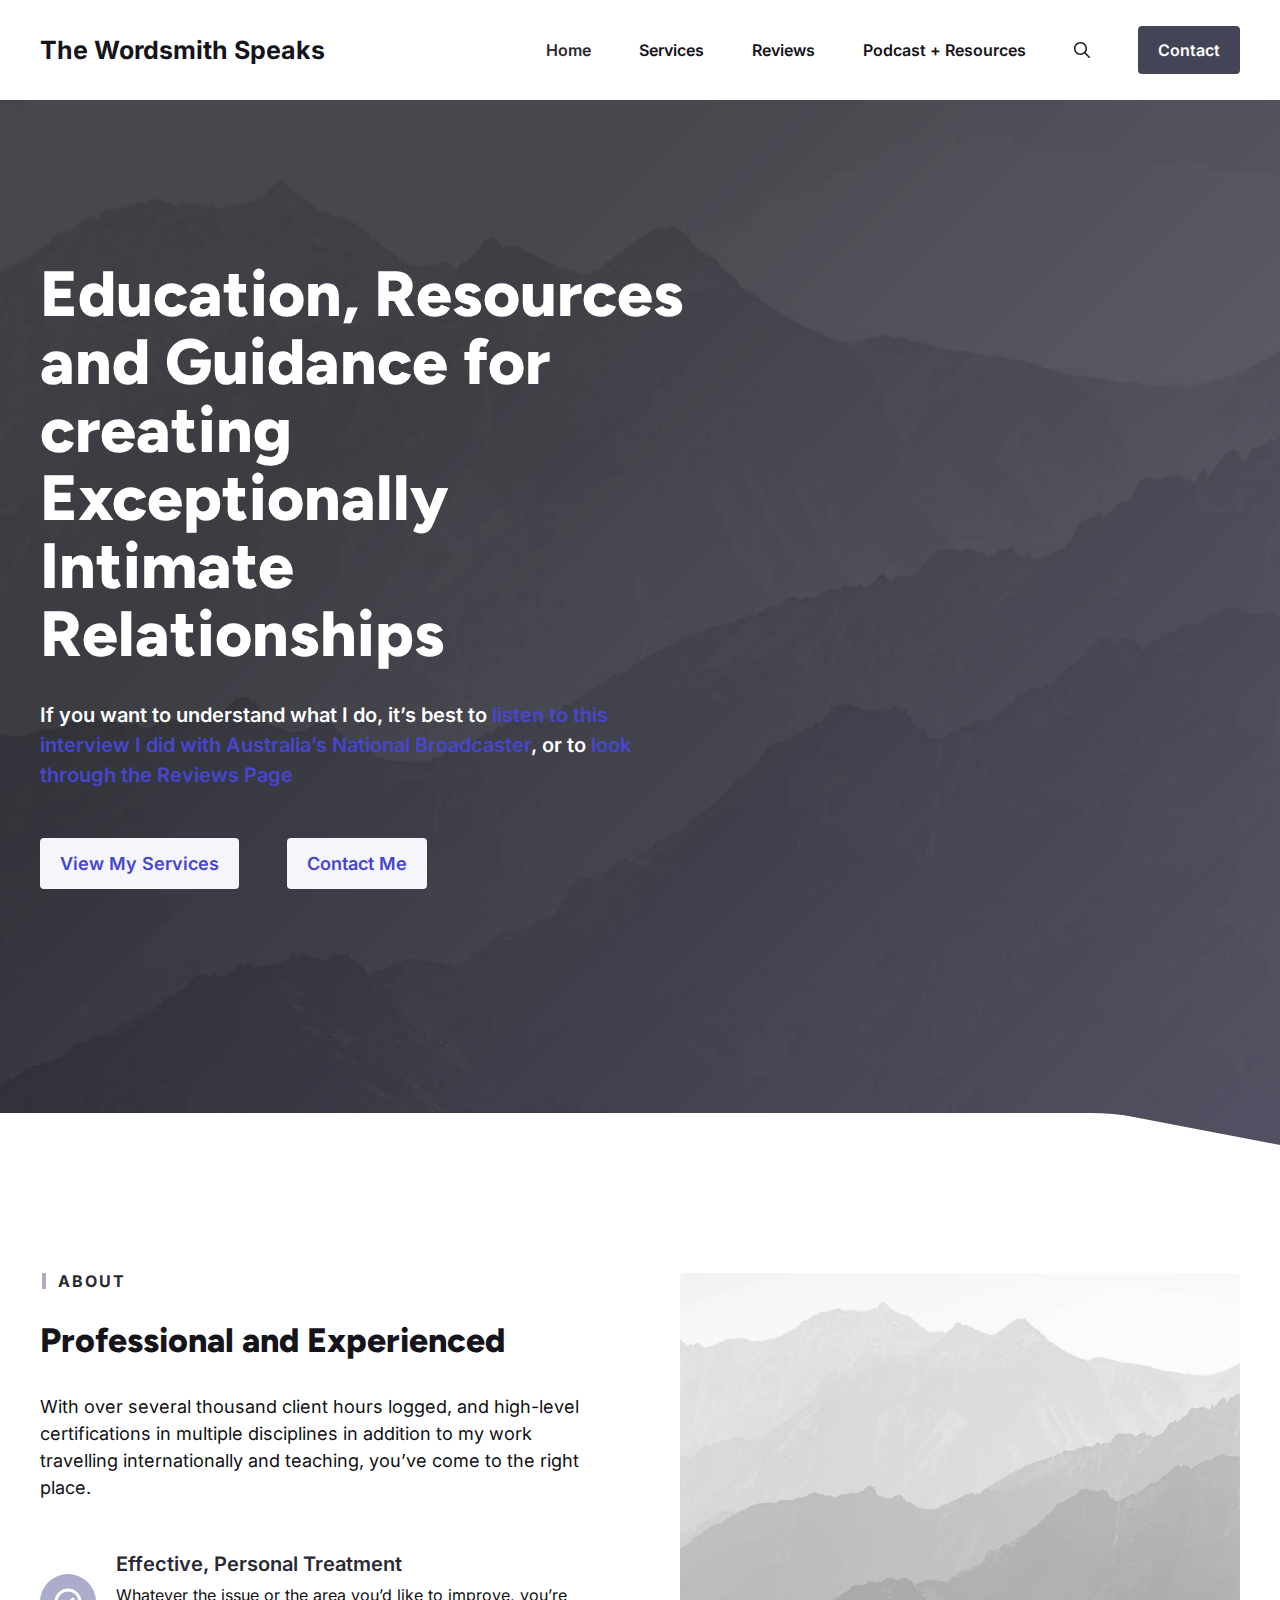
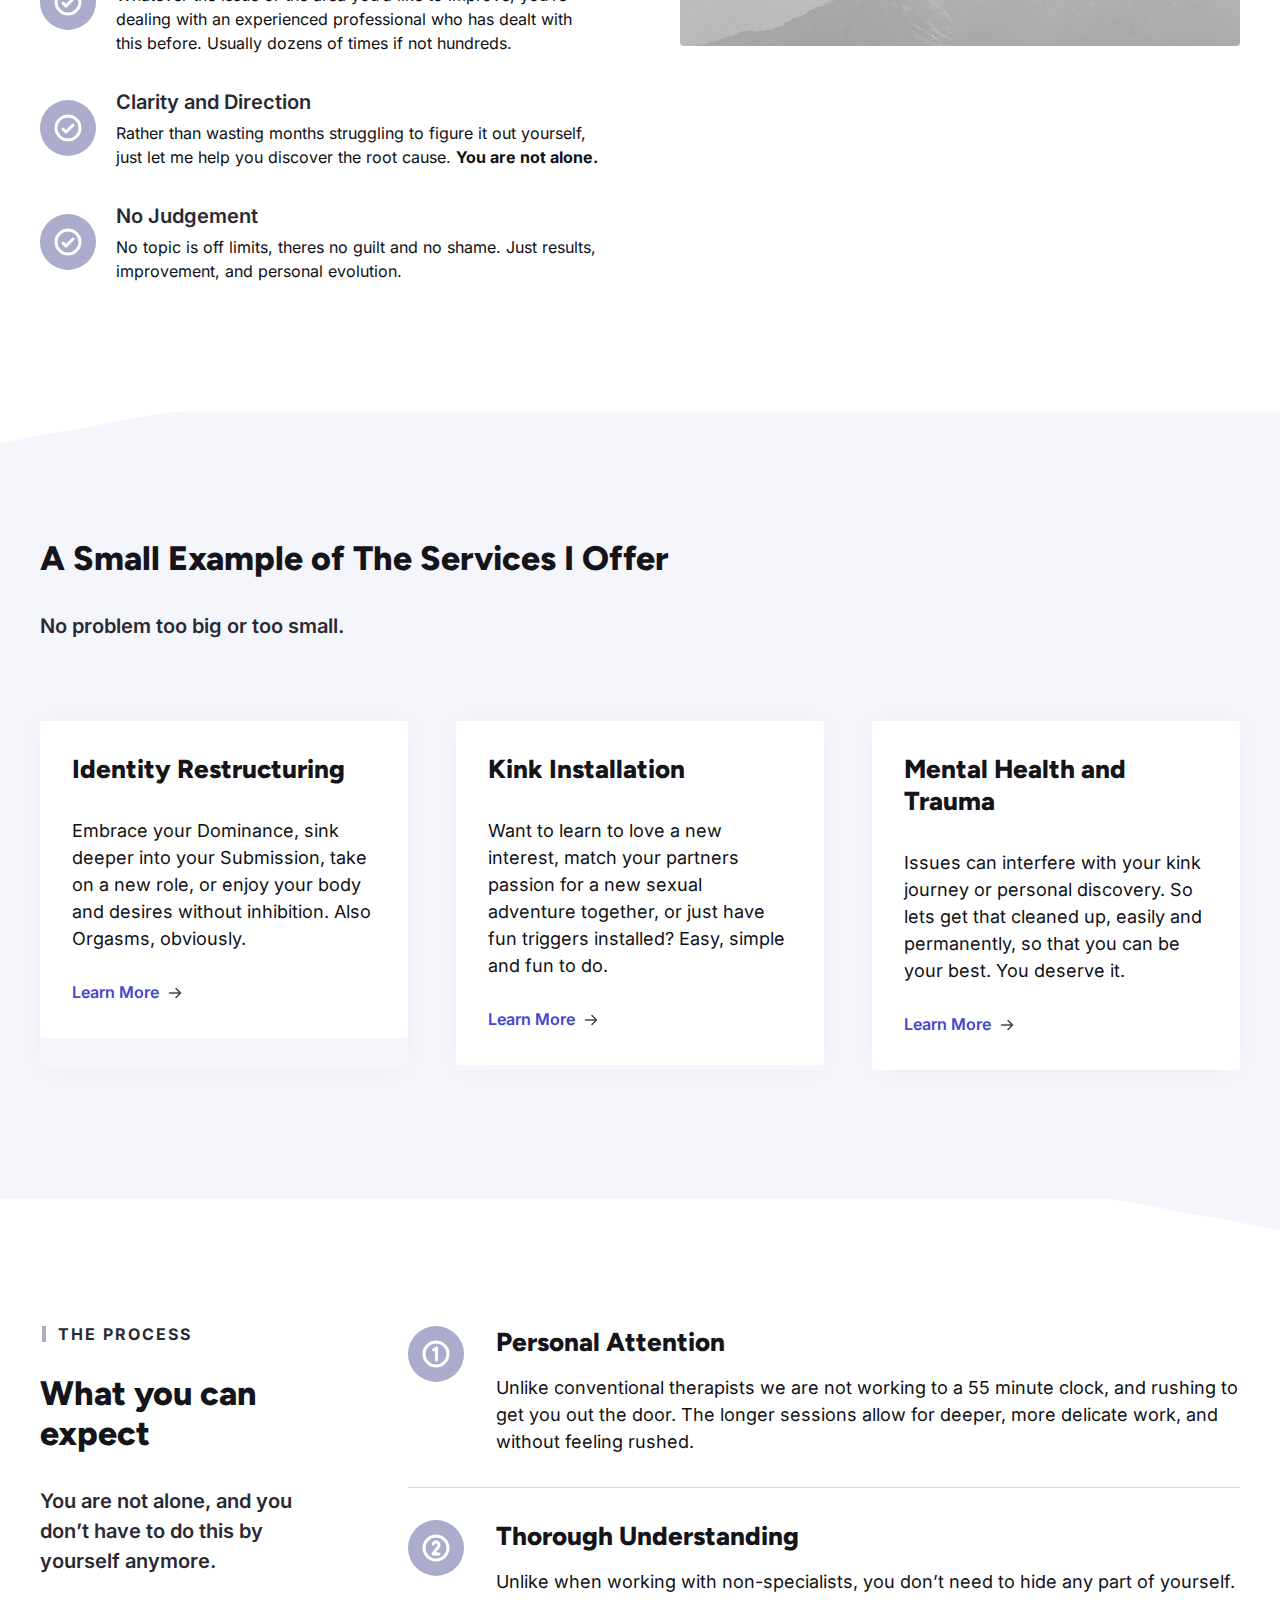
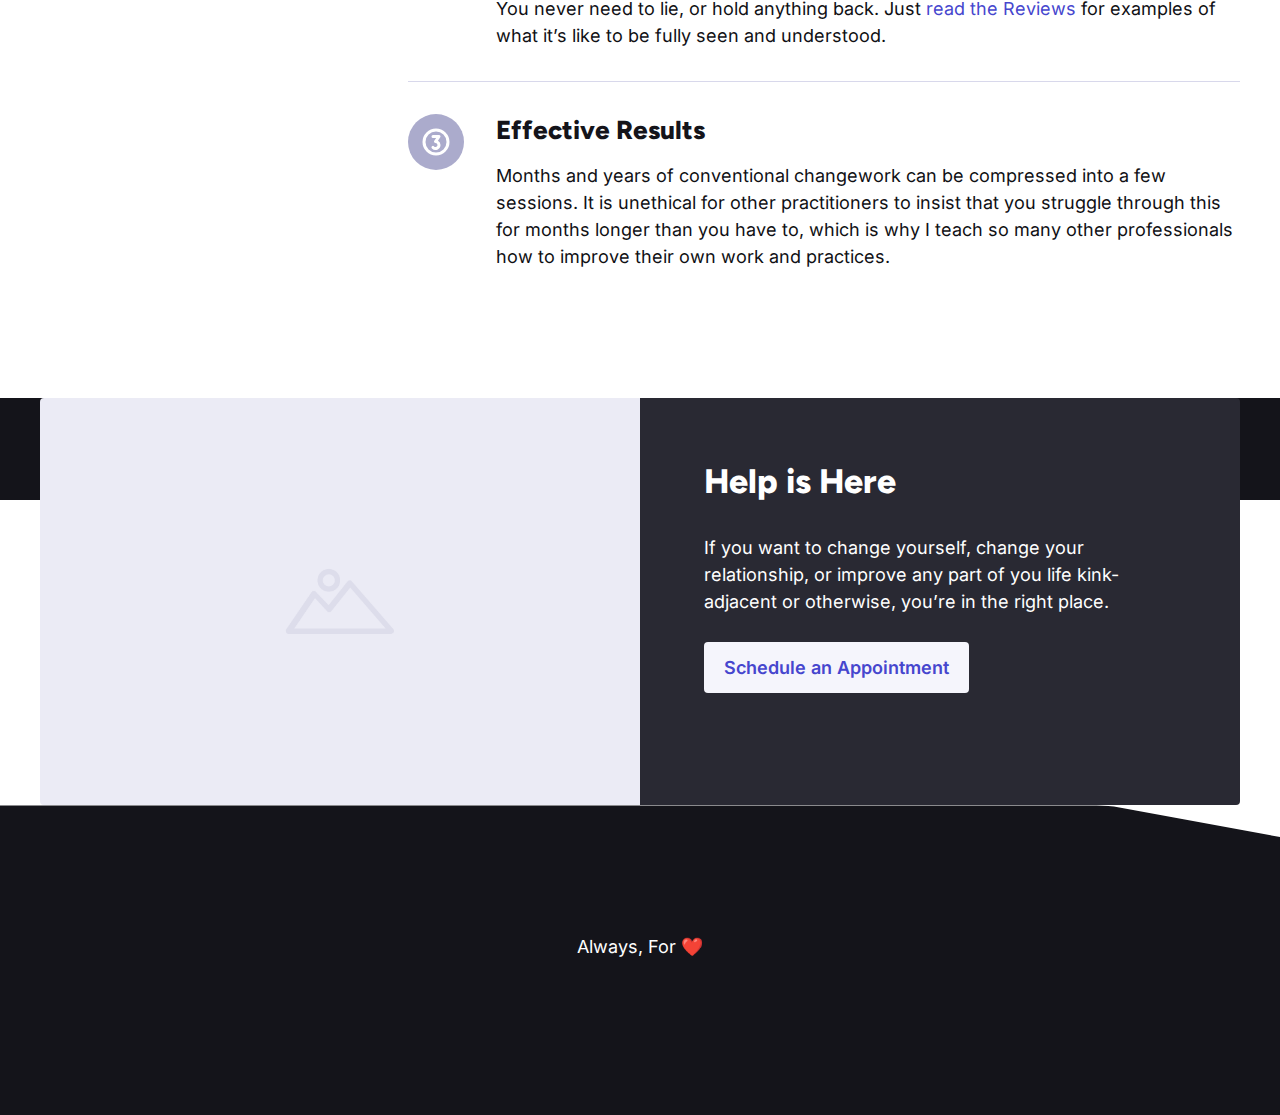
<file: index.html>
<!DOCTYPE html>
<html lang="en-AU">
<head>
	<meta charset="UTF-8">
	<title>The Wordsmith Speaks</title>
<meta name="robots" content="max-image-preview:large">
	<style>img:is([sizes="auto" i], [sizes^="auto," i]) { contain-intrinsic-size: 3000px 1500px }</style>
	<meta name="viewport" content="width=device-width, initial-scale=1">
<link rel="alternate" type="application/rss+xml" title="The Wordsmith Speaks &raquo; Feed" href="/feed/">
<link rel="alternate" type="application/rss+xml" title="The Wordsmith Speaks &raquo; Comments Feed" href="/comments/feed/">
<script>
window._wpemojiSettings = {"baseUrl":"https:\/\/s.w.org\/images\/core\/emoji\/15.0.3\/72x72\/","ext":".png","svgUrl":"https:\/\/s.w.org\/images\/core\/emoji\/15.0.3\/svg\/","svgExt":".svg","source":{"concatemoji":"\/wp-includes\/js\/wp-emoji-release.min.js?ver=6.7.2"}};
/*! This file is auto-generated */
!function(i,n){var o,s,e;function c(e){try{var t={supportTests:e,timestamp:(new Date).valueOf()};sessionStorage.setItem(o,JSON.stringify(t))}catch(e){}}function p(e,t,n){e.clearRect(0,0,e.canvas.width,e.canvas.height),e.fillText(t,0,0);var t=new Uint32Array(e.getImageData(0,0,e.canvas.width,e.canvas.height).data),r=(e.clearRect(0,0,e.canvas.width,e.canvas.height),e.fillText(n,0,0),new Uint32Array(e.getImageData(0,0,e.canvas.width,e.canvas.height).data));return t.every(function(e,t){return e===r[t]})}function u(e,t,n){switch(t){case"flag":return n(e,"🏳️‍⚧️","🏳️​⚧️")?!1:!n(e,"🇺🇳","🇺​🇳")&&!n(e,"🏴󠁧󠁢󠁥󠁮󠁧󠁿","🏴​󠁧​󠁢​󠁥​󠁮​󠁧​󠁿");case"emoji":return!n(e,"🐦‍⬛","🐦​⬛")}return!1}function f(e,t,n){var r="undefined"!=typeof WorkerGlobalScope&&self instanceof WorkerGlobalScope?new OffscreenCanvas(300,150):i.createElement("canvas"),a=r.getContext("2d",{willReadFrequently:!0}),o=(a.textBaseline="top",a.font="600 32px Arial",{});return e.forEach(function(e){o[e]=t(a,e,n)}),o}function t(e){var t=i.createElement("script");t.src=e,t.defer=!0,i.head.appendChild(t)}"undefined"!=typeof Promise&&(o="wpEmojiSettingsSupports",s=["flag","emoji"],n.supports={everything:!0,everythingExceptFlag:!0},e=new Promise(function(e){i.addEventListener("DOMContentLoaded",e,{once:!0})}),new Promise(function(t){var n=function(){try{var e=JSON.parse(sessionStorage.getItem(o));if("object"==typeof e&&"number"==typeof e.timestamp&&(new Date).valueOf()<e.timestamp+604800&&"object"==typeof e.supportTests)return e.supportTests}catch(e){}return null}();if(!n){if("undefined"!=typeof Worker&&"undefined"!=typeof OffscreenCanvas&&"undefined"!=typeof URL&&URL.createObjectURL&&"undefined"!=typeof Blob)try{var e="postMessage("+f.toString()+"("+[JSON.stringify(s),u.toString(),p.toString()].join(",")+"));",r=new Blob([e],{type:"text/javascript"}),a=new Worker(URL.createObjectURL(r),{name:"wpTestEmojiSupports"});return void(a.onmessage=function(e){c(n=e.data),a.terminate(),t(n)})}catch(e){}c(n=f(s,u,p))}t(n)}).then(function(e){for(var t in e)n.supports[t]=e[t],n.supports.everything=n.supports.everything&&n.supports[t],"flag"!==t&&(n.supports.everythingExceptFlag=n.supports.everythingExceptFlag&&n.supports[t]);n.supports.everythingExceptFlag=n.supports.everythingExceptFlag&&!n.supports.flag,n.DOMReady=!1,n.readyCallback=function(){n.DOMReady=!0}}).then(function(){return e}).then(function(){var e;n.supports.everything||(n.readyCallback(),(e=n.source||{}).concatemoji?t(e.concatemoji):e.wpemoji&&e.twemoji&&(t(e.twemoji),t(e.wpemoji)))}))}((window,document),window._wpemojiSettings);
</script>
<link rel="stylesheet" id="generatepress-fonts-css" href="/wp-content/uploads/generatepress/fonts/fonts.css?ver=1744607695" media="all">
<style id="wp-emoji-styles-inline-css">img.wp-smiley, img.emoji {
		display: inline !important;
		border: none !important;
		box-shadow: none !important;
		height: 1em !important;
		width: 1em !important;
		margin: 0 0.07em !important;
		vertical-align: -0.1em !important;
		background: none !important;
		padding: 0 !important;
	}</style>
<link rel="stylesheet" id="wp-block-library-css" href="/wp-includes/css/dist/block-library/style.min.css?ver=6.7.2" media="all">
<style id="safe-svg-svg-icon-style-inline-css">.safe-svg-cover{text-align:center}.safe-svg-cover .safe-svg-inside{display:inline-block;max-width:100%}.safe-svg-cover svg{height:100%;max-height:100%;max-width:100%;width:100%}</style>
<style id="classic-theme-styles-inline-css">/*! This file is auto-generated */
.wp-block-button__link{color:#fff;background-color:#32373c;border-radius:9999px;box-shadow:none;text-decoration:none;padding:calc(.667em + 2px) calc(1.333em + 2px);font-size:1.125em}.wp-block-file__button{background:#32373c;color:#fff;text-decoration:none}</style>
<style id="global-styles-inline-css">:root{--wp--preset--aspect-ratio--square: 1;--wp--preset--aspect-ratio--4-3: 4/3;--wp--preset--aspect-ratio--3-4: 3/4;--wp--preset--aspect-ratio--3-2: 3/2;--wp--preset--aspect-ratio--2-3: 2/3;--wp--preset--aspect-ratio--16-9: 16/9;--wp--preset--aspect-ratio--9-16: 9/16;--wp--preset--color--black: #000000;--wp--preset--color--cyan-bluish-gray: #abb8c3;--wp--preset--color--white: #ffffff;--wp--preset--color--pale-pink: #f78da7;--wp--preset--color--vivid-red: #cf2e2e;--wp--preset--color--luminous-vivid-orange: #ff6900;--wp--preset--color--luminous-vivid-amber: #fcb900;--wp--preset--color--light-green-cyan: #7bdcb5;--wp--preset--color--vivid-green-cyan: #00d084;--wp--preset--color--pale-cyan-blue: #8ed1fc;--wp--preset--color--vivid-cyan-blue: #0693e3;--wp--preset--color--vivid-purple: #9b51e0;--wp--preset--color--contrast: var(--contrast);--wp--preset--color--contrast-2: var(--contrast-2);--wp--preset--color--contrast-3: var(--contrast-3);--wp--preset--color--base: var(--base);--wp--preset--color--base-2: var(--base-2);--wp--preset--color--base-3: var(--base-3);--wp--preset--color--accent: var(--accent);--wp--preset--color--accent-2: var(--accent-2);--wp--preset--color--accent-3: var(--accent-3);--wp--preset--gradient--vivid-cyan-blue-to-vivid-purple: linear-gradient(135deg,rgba(6,147,227,1) 0%,rgb(155,81,224) 100%);--wp--preset--gradient--light-green-cyan-to-vivid-green-cyan: linear-gradient(135deg,rgb(122,220,180) 0%,rgb(0,208,130) 100%);--wp--preset--gradient--luminous-vivid-amber-to-luminous-vivid-orange: linear-gradient(135deg,rgba(252,185,0,1) 0%,rgba(255,105,0,1) 100%);--wp--preset--gradient--luminous-vivid-orange-to-vivid-red: linear-gradient(135deg,rgba(255,105,0,1) 0%,rgb(207,46,46) 100%);--wp--preset--gradient--very-light-gray-to-cyan-bluish-gray: linear-gradient(135deg,rgb(238,238,238) 0%,rgb(169,184,195) 100%);--wp--preset--gradient--cool-to-warm-spectrum: linear-gradient(135deg,rgb(74,234,220) 0%,rgb(151,120,209) 20%,rgb(207,42,186) 40%,rgb(238,44,130) 60%,rgb(251,105,98) 80%,rgb(254,248,76) 100%);--wp--preset--gradient--blush-light-purple: linear-gradient(135deg,rgb(255,206,236) 0%,rgb(152,150,240) 100%);--wp--preset--gradient--blush-bordeaux: linear-gradient(135deg,rgb(254,205,165) 0%,rgb(254,45,45) 50%,rgb(107,0,62) 100%);--wp--preset--gradient--luminous-dusk: linear-gradient(135deg,rgb(255,203,112) 0%,rgb(199,81,192) 50%,rgb(65,88,208) 100%);--wp--preset--gradient--pale-ocean: linear-gradient(135deg,rgb(255,245,203) 0%,rgb(182,227,212) 50%,rgb(51,167,181) 100%);--wp--preset--gradient--electric-grass: linear-gradient(135deg,rgb(202,248,128) 0%,rgb(113,206,126) 100%);--wp--preset--gradient--midnight: linear-gradient(135deg,rgb(2,3,129) 0%,rgb(40,116,252) 100%);--wp--preset--font-size--small: 13px;--wp--preset--font-size--medium: 20px;--wp--preset--font-size--large: 36px;--wp--preset--font-size--x-large: 42px;--wp--preset--spacing--20: 0.44rem;--wp--preset--spacing--30: 0.67rem;--wp--preset--spacing--40: 1rem;--wp--preset--spacing--50: 1.5rem;--wp--preset--spacing--60: 2.25rem;--wp--preset--spacing--70: 3.38rem;--wp--preset--spacing--80: 5.06rem;--wp--preset--shadow--natural: 6px 6px 9px rgba(0, 0, 0, 0.2);--wp--preset--shadow--deep: 12px 12px 50px rgba(0, 0, 0, 0.4);--wp--preset--shadow--sharp: 6px 6px 0px rgba(0, 0, 0, 0.2);--wp--preset--shadow--outlined: 6px 6px 0px -3px rgba(255, 255, 255, 1), 6px 6px rgba(0, 0, 0, 1);--wp--preset--shadow--crisp: 6px 6px 0px rgba(0, 0, 0, 1);}:where(.is-layout-flex){gap: 0.5em;}:where(.is-layout-grid){gap: 0.5em;}body .is-layout-flex{display: flex;}.is-layout-flex{flex-wrap: wrap;align-items: center;}.is-layout-flex > :is(*, div){margin: 0;}body .is-layout-grid{display: grid;}.is-layout-grid > :is(*, div){margin: 0;}:where(.wp-block-columns.is-layout-flex){gap: 2em;}:where(.wp-block-columns.is-layout-grid){gap: 2em;}:where(.wp-block-post-template.is-layout-flex){gap: 1.25em;}:where(.wp-block-post-template.is-layout-grid){gap: 1.25em;}.has-black-color{color: var(--wp--preset--color--black) !important;}.has-cyan-bluish-gray-color{color: var(--wp--preset--color--cyan-bluish-gray) !important;}.has-white-color{color: var(--wp--preset--color--white) !important;}.has-pale-pink-color{color: var(--wp--preset--color--pale-pink) !important;}.has-vivid-red-color{color: var(--wp--preset--color--vivid-red) !important;}.has-luminous-vivid-orange-color{color: var(--wp--preset--color--luminous-vivid-orange) !important;}.has-luminous-vivid-amber-color{color: var(--wp--preset--color--luminous-vivid-amber) !important;}.has-light-green-cyan-color{color: var(--wp--preset--color--light-green-cyan) !important;}.has-vivid-green-cyan-color{color: var(--wp--preset--color--vivid-green-cyan) !important;}.has-pale-cyan-blue-color{color: var(--wp--preset--color--pale-cyan-blue) !important;}.has-vivid-cyan-blue-color{color: var(--wp--preset--color--vivid-cyan-blue) !important;}.has-vivid-purple-color{color: var(--wp--preset--color--vivid-purple) !important;}.has-black-background-color{background-color: var(--wp--preset--color--black) !important;}.has-cyan-bluish-gray-background-color{background-color: var(--wp--preset--color--cyan-bluish-gray) !important;}.has-white-background-color{background-color: var(--wp--preset--color--white) !important;}.has-pale-pink-background-color{background-color: var(--wp--preset--color--pale-pink) !important;}.has-vivid-red-background-color{background-color: var(--wp--preset--color--vivid-red) !important;}.has-luminous-vivid-orange-background-color{background-color: var(--wp--preset--color--luminous-vivid-orange) !important;}.has-luminous-vivid-amber-background-color{background-color: var(--wp--preset--color--luminous-vivid-amber) !important;}.has-light-green-cyan-background-color{background-color: var(--wp--preset--color--light-green-cyan) !important;}.has-vivid-green-cyan-background-color{background-color: var(--wp--preset--color--vivid-green-cyan) !important;}.has-pale-cyan-blue-background-color{background-color: var(--wp--preset--color--pale-cyan-blue) !important;}.has-vivid-cyan-blue-background-color{background-color: var(--wp--preset--color--vivid-cyan-blue) !important;}.has-vivid-purple-background-color{background-color: var(--wp--preset--color--vivid-purple) !important;}.has-black-border-color{border-color: var(--wp--preset--color--black) !important;}.has-cyan-bluish-gray-border-color{border-color: var(--wp--preset--color--cyan-bluish-gray) !important;}.has-white-border-color{border-color: var(--wp--preset--color--white) !important;}.has-pale-pink-border-color{border-color: var(--wp--preset--color--pale-pink) !important;}.has-vivid-red-border-color{border-color: var(--wp--preset--color--vivid-red) !important;}.has-luminous-vivid-orange-border-color{border-color: var(--wp--preset--color--luminous-vivid-orange) !important;}.has-luminous-vivid-amber-border-color{border-color: var(--wp--preset--color--luminous-vivid-amber) !important;}.has-light-green-cyan-border-color{border-color: var(--wp--preset--color--light-green-cyan) !important;}.has-vivid-green-cyan-border-color{border-color: var(--wp--preset--color--vivid-green-cyan) !important;}.has-pale-cyan-blue-border-color{border-color: var(--wp--preset--color--pale-cyan-blue) !important;}.has-vivid-cyan-blue-border-color{border-color: var(--wp--preset--color--vivid-cyan-blue) !important;}.has-vivid-purple-border-color{border-color: var(--wp--preset--color--vivid-purple) !important;}.has-vivid-cyan-blue-to-vivid-purple-gradient-background{background: var(--wp--preset--gradient--vivid-cyan-blue-to-vivid-purple) !important;}.has-light-green-cyan-to-vivid-green-cyan-gradient-background{background: var(--wp--preset--gradient--light-green-cyan-to-vivid-green-cyan) !important;}.has-luminous-vivid-amber-to-luminous-vivid-orange-gradient-background{background: var(--wp--preset--gradient--luminous-vivid-amber-to-luminous-vivid-orange) !important;}.has-luminous-vivid-orange-to-vivid-red-gradient-background{background: var(--wp--preset--gradient--luminous-vivid-orange-to-vivid-red) !important;}.has-very-light-gray-to-cyan-bluish-gray-gradient-background{background: var(--wp--preset--gradient--very-light-gray-to-cyan-bluish-gray) !important;}.has-cool-to-warm-spectrum-gradient-background{background: var(--wp--preset--gradient--cool-to-warm-spectrum) !important;}.has-blush-light-purple-gradient-background{background: var(--wp--preset--gradient--blush-light-purple) !important;}.has-blush-bordeaux-gradient-background{background: var(--wp--preset--gradient--blush-bordeaux) !important;}.has-luminous-dusk-gradient-background{background: var(--wp--preset--gradient--luminous-dusk) !important;}.has-pale-ocean-gradient-background{background: var(--wp--preset--gradient--pale-ocean) !important;}.has-electric-grass-gradient-background{background: var(--wp--preset--gradient--electric-grass) !important;}.has-midnight-gradient-background{background: var(--wp--preset--gradient--midnight) !important;}.has-small-font-size{font-size: var(--wp--preset--font-size--small) !important;}.has-medium-font-size{font-size: var(--wp--preset--font-size--medium) !important;}.has-large-font-size{font-size: var(--wp--preset--font-size--large) !important;}.has-x-large-font-size{font-size: var(--wp--preset--font-size--x-large) !important;}
:where(.wp-block-post-template.is-layout-flex){gap: 1.25em;}:where(.wp-block-post-template.is-layout-grid){gap: 1.25em;}
:where(.wp-block-columns.is-layout-flex){gap: 2em;}:where(.wp-block-columns.is-layout-grid){gap: 2em;}
:root :where(.wp-block-pullquote){font-size: 1.5em;line-height: 1.6;}</style>
<link rel="stylesheet" id="generate-style-css" href="/wp-content/themes/generatepress/assets/css/main.min.css?ver=3.5.1" media="all">
<style id="generate-style-inline-css">.is-right-sidebar{width:20%;}.is-left-sidebar{width:20%;}.site-content .content-area{width:100%;}@media (max-width: 1024px){.main-navigation .menu-toggle,.sidebar-nav-mobile:not(#sticky-placeholder){display:block;}.main-navigation ul,.gen-sidebar-nav,.main-navigation:not(.slideout-navigation):not(.toggled) .main-nav > ul,.has-inline-mobile-toggle #site-navigation .inside-navigation > *:not(.navigation-search):not(.main-nav){display:none;}.nav-align-right .inside-navigation,.nav-align-center .inside-navigation{justify-content:space-between;}.has-inline-mobile-toggle .mobile-menu-control-wrapper{display:flex;flex-wrap:wrap;}.has-inline-mobile-toggle .inside-header{flex-direction:row;text-align:left;flex-wrap:wrap;}.has-inline-mobile-toggle .header-widget,.has-inline-mobile-toggle #site-navigation{flex-basis:100%;}.nav-float-left .has-inline-mobile-toggle #site-navigation{order:10;}}
.dynamic-author-image-rounded{border-radius:100%;}.dynamic-featured-image, .dynamic-author-image{vertical-align:middle;}.one-container.blog .dynamic-content-template:not(:last-child), .one-container.archive .dynamic-content-template:not(:last-child){padding-bottom:0px;}.dynamic-entry-excerpt > p:last-child{margin-bottom:0px;}</style>
<link rel="stylesheet" id="generatepress-dynamic-css" href="/wp-content/uploads/generatepress/style.min.css?ver=1744873982" media="all">
<link rel="stylesheet" id="generateblocks-global-css" href="/wp-content/uploads/generateblocks/style-global.css?ver=1744622973" media="all">
<link rel="stylesheet" id="generateblocks-css" href="/wp-content/uploads/generateblocks/style-39740.css?ver=1744873982" media="all">
<link rel="stylesheet" id="generate-offside-css" href="/wp-content/plugins/gp-premium/menu-plus/functions/css/offside.min.css?ver=2.5.2" media="all">
<style id="generate-offside-inline-css">:root{--gp-slideout-width:265px;}.slideout-navigation.main-navigation{background-color:var(--base-2);}.slideout-navigation.main-navigation .main-nav ul li a{color:var(--accent);}.slideout-navigation.main-navigation ul ul{background-color:var(--base-2);}.slideout-navigation.main-navigation .main-nav ul ul li a{color:var(--accent);}.slideout-navigation.main-navigation .main-nav ul li:not([class*="current-menu-"]):hover > a, .slideout-navigation.main-navigation .main-nav ul li:not([class*="current-menu-"]):focus > a, .slideout-navigation.main-navigation .main-nav ul li.sfHover:not([class*="current-menu-"]) > a{color:var(--accent-2);background-color:var(--base-2);}.slideout-navigation.main-navigation .main-nav ul ul li:not([class*="current-menu-"]):hover > a, .slideout-navigation.main-navigation .main-nav ul ul li:not([class*="current-menu-"]):focus > a, .slideout-navigation.main-navigation .main-nav ul ul li.sfHover:not([class*="current-menu-"]) > a{color:var(--accent-2);background-color:var(--base-2);}.slideout-navigation.main-navigation .main-nav ul li[class*="current-menu-"] > a{color:var(--accent);background-color:var(--base-2);}.slideout-navigation.main-navigation .main-nav ul ul li[class*="current-menu-"] > a{color:var(--accent);background-color:var(--base-2);}.slideout-navigation, .slideout-navigation a{color:var(--accent);}.slideout-navigation button.slideout-exit{color:var(--accent);padding-left:24px;padding-right:24px;}.slide-opened nav.toggled .menu-toggle:before{display:none;}@media (max-width: 1024px){.menu-bar-item.slideout-toggle{display:none;}}</style>
<link rel="https://api.w.org/" href="/wp-json/">
<link rel="alternate" title="JSON" type="application/json" href="/wp-json/wp/v2/pages/39740">
<link rel="EditURI" type="application/rsd+xml" title="RSD" href="/xmlrpc.php?rsd">
<meta name="generator" content="WordPress 6.7.2">
<link rel="canonical" href="/">
<link rel="shortlink" href="/">
<link rel="alternate" title="oEmbed (JSON)" type="application/json+oembed" href="/wp-json/oembed/1.0/embed?url=http%3A%2F%2F%2F">
<link rel="alternate" title="oEmbed (XML)" type="text/xml+oembed" href="/wp-json/oembed/1.0/embed?url=http%3A%2F%2F%2F#038;format=xml">
		<style id="wp-custom-css">/* GeneratePress Site CSS */  /* End GeneratePress Site CSS */</style>
		</head>

<body class="home page-template-default page page-id-39740 wp-embed-responsive post-image-aligned-center slideout-enabled slideout-mobile sticky-menu-fade no-sidebar nav-float-right one-container header-aligned-left dropdown-hover full-width-content" itemtype="https://schema.org/WebPage" itemscope>
	<a class="screen-reader-text skip-link" href="#content" title="Skip to content">Skip to content</a>		<header class="site-header has-inline-mobile-toggle" id="masthead" aria-label="Site" itemtype="https://schema.org/WPHeader" itemscope>
			<div class="inside-header grid-container">
				<div class="site-branding">
						<p class="main-title" itemprop="headline">
					<a href="/" rel="home">The Wordsmith Speaks</a>
				</p>
						
					</div>	<nav class="main-navigation mobile-menu-control-wrapper" id="mobile-menu-control-wrapper" aria-label="Mobile Toggle">
		<div class="menu-bar-items">	<span class="menu-bar-item">
		<a href="#" role="button" aria-label="Open search" data-gpmodal-trigger="gp-search"><span class="gp-icon icon-search"><svg viewbox="0 0 512 512" aria-hidden="true" xmlns="http://www.w3.org/2000/svg" width="1em" height="1em"><path fill-rule="evenodd" clip-rule="evenodd" d="M208 48c-88.366 0-160 71.634-160 160s71.634 160 160 160 160-71.634 160-160S296.366 48 208 48zM0 208C0 93.125 93.125 0 208 0s208 93.125 208 208c0 48.741-16.765 93.566-44.843 129.024l133.826 134.018c9.366 9.379 9.355 24.575-.025 33.941-9.379 9.366-24.575 9.355-33.941-.025L337.238 370.987C301.747 399.167 256.839 416 208 416 93.125 416 0 322.875 0 208z"></path></svg><svg viewbox="0 0 512 512" aria-hidden="true" xmlns="http://www.w3.org/2000/svg" width="1em" height="1em"><path d="M71.029 71.029c9.373-9.372 24.569-9.372 33.942 0L256 222.059l151.029-151.03c9.373-9.372 24.569-9.372 33.942 0 9.372 9.373 9.372 24.569 0 33.942L289.941 256l151.03 151.029c9.372 9.373 9.372 24.569 0 33.942-9.373 9.372-24.569 9.372-33.942 0L256 289.941l-151.029 151.03c-9.373 9.372-24.569 9.372-33.942 0-9.372-9.373-9.372-24.569 0-33.942L222.059 256 71.029 104.971c-9.372-9.373-9.372-24.569 0-33.942z"></path></svg></span></a>
	</span>
	</div>		<button data-nav="site-navigation" class="menu-toggle" aria-controls="generate-slideout-menu" aria-expanded="false">
			<span class="gp-icon icon-menu-bars"><svg viewbox="0 0 512 512" aria-hidden="true" xmlns="http://www.w3.org/2000/svg" width="1em" height="1em"><path d="M0 96c0-13.255 10.745-24 24-24h464c13.255 0 24 10.745 24 24s-10.745 24-24 24H24c-13.255 0-24-10.745-24-24zm0 160c0-13.255 10.745-24 24-24h464c13.255 0 24 10.745 24 24s-10.745 24-24 24H24c-13.255 0-24-10.745-24-24zm0 160c0-13.255 10.745-24 24-24h464c13.255 0 24 10.745 24 24s-10.745 24-24 24H24c-13.255 0-24-10.745-24-24z"></path></svg><svg viewbox="0 0 512 512" aria-hidden="true" xmlns="http://www.w3.org/2000/svg" width="1em" height="1em"><path d="M71.029 71.029c9.373-9.372 24.569-9.372 33.942 0L256 222.059l151.029-151.03c9.373-9.372 24.569-9.372 33.942 0 9.372 9.373 9.372 24.569 0 33.942L289.941 256l151.03 151.029c9.372 9.373 9.372 24.569 0 33.942-9.373 9.372-24.569 9.372-33.942 0L256 289.941l-151.029 151.03c-9.373 9.372-24.569 9.372-33.942 0-9.372-9.373-9.372-24.569 0-33.942L222.059 256 71.029 104.971c-9.372-9.373-9.372-24.569 0-33.942z"></path></svg></span><span class="screen-reader-text">Menu</span>		</button>
	</nav>
			<nav class="main-navigation has-menu-bar-items sub-menu-right" id="site-navigation" aria-label="Primary" itemtype="https://schema.org/SiteNavigationElement" itemscope>
			<div class="inside-navigation grid-container">
								<button class="menu-toggle" aria-controls="generate-slideout-menu" aria-expanded="false">
					<span class="gp-icon icon-menu-bars"><svg viewbox="0 0 512 512" aria-hidden="true" xmlns="http://www.w3.org/2000/svg" width="1em" height="1em"><path d="M0 96c0-13.255 10.745-24 24-24h464c13.255 0 24 10.745 24 24s-10.745 24-24 24H24c-13.255 0-24-10.745-24-24zm0 160c0-13.255 10.745-24 24-24h464c13.255 0 24 10.745 24 24s-10.745 24-24 24H24c-13.255 0-24-10.745-24-24zm0 160c0-13.255 10.745-24 24-24h464c13.255 0 24 10.745 24 24s-10.745 24-24 24H24c-13.255 0-24-10.745-24-24z"></path></svg><svg viewbox="0 0 512 512" aria-hidden="true" xmlns="http://www.w3.org/2000/svg" width="1em" height="1em"><path d="M71.029 71.029c9.373-9.372 24.569-9.372 33.942 0L256 222.059l151.029-151.03c9.373-9.372 24.569-9.372 33.942 0 9.372 9.373 9.372 24.569 0 33.942L289.941 256l151.03 151.029c9.372 9.373 9.372 24.569 0 33.942-9.373 9.372-24.569 9.372-33.942 0L256 289.941l-151.029 151.03c-9.373 9.372-24.569 9.372-33.942 0-9.372-9.373-9.372-24.569 0-33.942L222.059 256 71.029 104.971c-9.372-9.373-9.372-24.569 0-33.942z"></path></svg></span><span class="screen-reader-text">Menu</span>				</button>
				<div id="primary-menu" class="main-nav"><ul id="menu-primary-menu" class=" menu sf-menu">
<li id="menu-item-42876" class="menu-item menu-item-type-post_type menu-item-object-page menu-item-home current-menu-item page_item page-item-39740 current_page_item menu-item-42876"><a href="/" aria-current="page">Home</a></li>
<li id="menu-item-46965" class="menu-item menu-item-type-post_type menu-item-object-page menu-item-46965"><a href="/services/">Services</a></li>
<li id="menu-item-46886" class="menu-item menu-item-type-post_type menu-item-object-page menu-item-46886"><a href="/reviews/">Reviews</a></li>
<li id="menu-item-46977" class="menu-item menu-item-type-post_type menu-item-object-page menu-item-46977"><a href="/podcast-and-resources/">Podcast + Resources</a></li>
</ul></div>
<div class="menu-bar-items">	<span class="menu-bar-item">
		<a href="#" role="button" aria-label="Open search" data-gpmodal-trigger="gp-search"><span class="gp-icon icon-search"><svg viewbox="0 0 512 512" aria-hidden="true" xmlns="http://www.w3.org/2000/svg" width="1em" height="1em"><path fill-rule="evenodd" clip-rule="evenodd" d="M208 48c-88.366 0-160 71.634-160 160s71.634 160 160 160 160-71.634 160-160S296.366 48 208 48zM0 208C0 93.125 93.125 0 208 0s208 93.125 208 208c0 48.741-16.765 93.566-44.843 129.024l133.826 134.018c9.366 9.379 9.355 24.575-.025 33.941-9.379 9.366-24.575 9.355-33.941-.025L337.238 370.987C301.747 399.167 256.839 416 208 416 93.125 416 0 322.875 0 208z"></path></svg><svg viewbox="0 0 512 512" aria-hidden="true" xmlns="http://www.w3.org/2000/svg" width="1em" height="1em"><path d="M71.029 71.029c9.373-9.372 24.569-9.372 33.942 0L256 222.059l151.029-151.03c9.373-9.372 24.569-9.372 33.942 0 9.372 9.373 9.372 24.569 0 33.942L289.941 256l151.03 151.029c9.372 9.373 9.372 24.569 0 33.942-9.373 9.372-24.569 9.372-33.942 0L256 289.941l-151.029 151.03c-9.373 9.372-24.569 9.372-33.942 0-9.372-9.373-9.372-24.569 0-33.942L222.059 256 71.029 104.971c-9.372-9.373-9.372-24.569 0-33.942z"></path></svg></span></a>
	</span>
	</div>
<a class="gb-text gbp-button--primary gb-text-cb400ea3" href="/contact/">Contact</a>
			</div>
		</nav>
					</div>
		</header>
		
	<div class="site grid-container container hfeed" id="page">
				<div class="site-content" id="content">
			
	<div class="content-area" id="primary">
		<main class="site-main" id="main">
			
<article id="post-39740" class="post-39740 page type-page status-publish" itemtype="https://schema.org/CreativeWork" itemscope>
	<div class="inside-article">
		
		<div class="entry-content" itemprop="text">
			
<div class="gbp-section gb-element-d0d5424d">
<div class="gb-element-8f9d2814">
<img fetchpriority="high" decoding="async" width="1400" height="933" class="gb-media-f2c76d51" src="/wp-content/uploads/2025/02/background-image.jpg" title="background-image" srcset="/wp-content/uploads/2025/02/background-image.jpg 1400w, /wp-content/uploads/2025/02/background-image-300x200.jpg 300w, /wp-content/uploads/2025/02/background-image-1024x682.jpg 1024w, /wp-content/uploads/2025/02/background-image-768x512.jpg 768w" sizes="(max-width: 1400px) 100vw, 1400px">
</div>



<span class="gb-shape gb-shape-bde5e483 gb-shape--divider"><svg viewbox="0 0 400 26" xmlns="http://www.w3.org/2000/svg" id="Layer_1" preserveaspectratio="none">
  <path d="M340.4,0H0v26h400l-45.31-22.63c-4.44-2.22-9.34-3.37-14.3-3.37Z"></path>
</svg></span>



<div class="gbp-section__inner gb-element-a5088aad">
<h1 class="gb-text gbp-section__h1--xl gb-text-7df57ed5">Education, Resources and Guidance for creating Exceptionally Intimate Relationships</h1>



<p class="gb-text gbp-section__text--lg gb-text-f6ed08f3">If you want to understand what I do, it&#8217;s best to <a href="https://www.abc.net.au/triplej/programs/the-hook-up/erotic-hypnosis/9714624">listen to this interview I did with Australia&#8217;s National Broadcaster</a>, or to <a href="/reviews/">look through the Reviews Page</a></p>



<div class="gb-element-ef476d1d">
<a class="gb-text gbp-button--secondary" href="/services/">View My Services</a>



<a class="gb-text gbp-button--secondary" href="/contact/">Contact Me</a>
</div>
</div>
</div>



<div class="gbp-section gb-element-31c1bc7d">
<div class="gbp-section__inner gb-element-e4df4dfb">
<div class="gb-element-e608466b">
<div>
<p class="gb-text gbp-section__tagline">About</p>



<h2 class="gb-text">Professional and Experienced</h2>



<p class="gb-text gb-text-879492f4">With over several thousand client hours logged, and high-level certifications in multiple disciplines in addition to my work travelling internationally and teaching, you&#8217;ve come to the right place.</p>



<div class="gb-element-05c7cf41">
<div class="gb-element-595c89cd">
<span class="gb-shape gb-shape-1af24054"><svg viewbox="0 0 256 256" height="32" width="32" xmlns="http://www.w3.org/2000/svg"><path d="M176.49,95.51a12,12,0,0,1,0,17l-56,56a12,12,0,0,1-17,0l-24-24a12,12,0,1,1,17-17L112,143l47.51-47.52A12,12,0,0,1,176.49,95.51ZM236,128A108,108,0,1,1,128,20,108.12,108.12,0,0,1,236,128Zm-24,0a84,84,0,1,0-84,84A84.09,84.09,0,0,0,212,128Z"></path></svg></span>



<div>
<p class="gb-text gbp-section__text--lg gb-text-d8f48088">Effective, Personal Treatment</p>



<p class="gb-text gbp-section__text--sm gb-text-22db4cc5">Whatever the issue or the area you&#8217;d like to improve, you&#8217;re dealing with an experienced professional who has dealt with this before. Usually dozens of times if not hundreds.</p>
</div>
</div>



<div class="gb-element-fefb344b">
<span class="gb-shape gb-shape-6db1f76e"><svg viewbox="0 0 256 256" height="32" width="32" xmlns="http://www.w3.org/2000/svg"><path d="M176.49,95.51a12,12,0,0,1,0,17l-56,56a12,12,0,0,1-17,0l-24-24a12,12,0,1,1,17-17L112,143l47.51-47.52A12,12,0,0,1,176.49,95.51ZM236,128A108,108,0,1,1,128,20,108.12,108.12,0,0,1,236,128Zm-24,0a84,84,0,1,0-84,84A84.09,84.09,0,0,0,212,128Z"></path></svg></span>



<div>
<p class="gb-text gbp-section__text--lg gb-text-6aa44267">Clarity and Direction</p>



<p class="gb-text gbp-section__text--sm gb-text-faf3446f">Rather than wasting months struggling to figure it out yourself, just let me help you discover the root cause. <strong>You are not alone.</strong></p>
</div>
</div>



<div class="gb-element-5b412bcf">
<span class="gb-shape gb-shape-59d1cb1b"><svg viewbox="0 0 256 256" height="32" width="32" xmlns="http://www.w3.org/2000/svg"><path d="M176.49,95.51a12,12,0,0,1,0,17l-56,56a12,12,0,0,1-17,0l-24-24a12,12,0,1,1,17-17L112,143l47.51-47.52A12,12,0,0,1,176.49,95.51ZM236,128A108,108,0,1,1,128,20,108.12,108.12,0,0,1,236,128Zm-24,0a84,84,0,1,0-84,84A84.09,84.09,0,0,0,212,128Z"></path></svg></span>



<div>
<p class="gb-text gbp-section__text--lg gb-text-d074c5e9">No Judgement</p>



<p class="gb-text gbp-section__text--sm gb-text-e13b1727">No topic is off limits, theres no guilt and no shame. Just results, improvement, and personal evolution.</p>
</div>
</div>
</div>
</div>



<div class="gb-element-18278585">
<img decoding="async" width="1400" height="933" class="gbp--border-radius gb-media-3d49b41c" src="/wp-content/uploads/2025/02/background-image.jpg" title="background-image" srcset="/wp-content/uploads/2025/02/background-image.jpg 1400w, /wp-content/uploads/2025/02/background-image-300x200.jpg 300w, /wp-content/uploads/2025/02/background-image-1024x682.jpg 1024w, /wp-content/uploads/2025/02/background-image-768x512.jpg 768w" sizes="(max-width: 1400px) 100vw, 1400px">
</div>
</div>
</div>
</div>



<div class="gbp-section gb-element-f691cbab">
<span class="gb-shape gb-shape-711de1d6 gb-shape--divider"><svg preserveaspectratio="none" xmlns="http://www.w3.org/2000/svg" viewbox="0 0 400 27"><path d="M400 27H0v-.5h342.71c2.46 0 4.89-.57 7.1-1.66L400 0v27Z"></path></svg></span>



<div class="gbp-section__inner">
<div class="gb-element-b273cea9">
<h2 class="gb-text gb-text-8a9d3115">A Small Example of The Services I Offer</h2>



<p class="gb-text gbp-section__text--lg">No problem too big or too small.</p>
</div>



<div class="gb-element-9d0638c2">
<div class="gbp--box-shadow gb-element-96a4ce57">
<div class="gbp--border-radius gb-element-8d39fbe9">
<h3 class="gb-text">Identity Restructuring</h3>



<p class="gb-text">Embrace your Dominance, sink deeper into your Submission, take on a new role, or enjoy your body and desires without inhibition. Also Orgasms, obviously.</p>



<a class="gbp-button--tertiary" href="/contact/"><span class="gb-text">Learn More</span><span class="gb-shape"><svg viewbox="0 0 256 256" height="32" width="32" xmlns="http://www.w3.org/2000/svg"><path d="M224.49,136.49l-72,72a12,12,0,0,1-17-17L187,140H40a12,12,0,0,1,0-24H187L135.51,64.48a12,12,0,0,1,17-17l72,72A12,12,0,0,1,224.49,136.49Z"></path></svg></span></a>
</div>
</div>



<div class="gbp--box-shadow gb-element-4486f4a8">
<div class="gbp--border-radius gb-element-f1f96798">
<h3 class="gb-text">Kink Installation</h3>



<p class="gb-text">Want to learn to love a new interest, match your partners passion for a new sexual adventure together, or just have fun triggers installed? Easy, simple and fun to do.</p>



<a class="gbp-button--tertiary" href="/contact/"><span class="gb-text">Learn More</span><span class="gb-shape"><svg viewbox="0 0 256 256" height="32" width="32" xmlns="http://www.w3.org/2000/svg"><path d="M224.49,136.49l-72,72a12,12,0,0,1-17-17L187,140H40a12,12,0,0,1,0-24H187L135.51,64.48a12,12,0,0,1,17-17l72,72A12,12,0,0,1,224.49,136.49Z"></path></svg></span></a>
</div>
</div>



<div class="gbp--box-shadow gb-element-8756f2e1">
<div class="gbp--border-radius gb-element-5766d47f">
<h3 class="gb-text">Mental Health and Trauma</h3>



<p class="gb-text">Issues can interfere with your kink journey or personal discovery. So lets get that cleaned up, easily and permanently, so that you can be your best. You deserve it.</p>



<a class="gbp-button--tertiary" href="/contact/"><span class="gb-text">Learn More</span><span class="gb-shape"><svg viewbox="0 0 256 256" height="32" width="32" xmlns="http://www.w3.org/2000/svg"><path d="M224.49,136.49l-72,72a12,12,0,0,1-17-17L187,140H40a12,12,0,0,1,0-24H187L135.51,64.48a12,12,0,0,1,17-17l72,72A12,12,0,0,1,224.49,136.49Z"></path></svg></span></a>
</div>
</div>
</div>
</div>
</div>



<div class="gbp-section gb-element-16447550">
<span class="gb-shape gb-shape-2003ce64 gb-shape--divider"><svg preserveaspectratio="none" xmlns="http://www.w3.org/2000/svg" viewbox="0 0 400 27"><path d="M400 27H0v-.5h342.71c2.46 0 4.89-.57 7.1-1.66L400 0v27Z"></path></svg></span>



<div class="gbp-section__inner gb-element-c66b8b0a">
<div class="gb-element-bb9918f2">
<div>
<p class="gb-text gbp-section__tagline">The Process</p>



<h2 class="gb-text">What you can expect</h2>



<p class="gb-text gbp-section__text--lg">You are not alone, and you don&#8217;t have to do this by yourself anymore.</p>
</div>



<div>
<div class="gb-element-c4aa82d6">
<div class="gb-element-19e92d6f">
<span class="gb-shape gb-shape-4e4e8b10"><svg viewbox="0 0 256 256" height="32" width="32" xmlns="http://www.w3.org/2000/svg"><path d="M128,20A108,108,0,1,0,236,128,108.12,108.12,0,0,0,128,20Zm0,192a84,84,0,1,1,84-84A84.09,84.09,0,0,1,128,212ZM144,80v96a12,12,0,0,1-24,0V102.42L114.66,106a12,12,0,0,1-13.32-20l24-16A12,12,0,0,1,144,80Z"></path></svg></span>
</div>



<div>
<h3 class="gb-text gb-text-8632d30b">Personal Attention</h3>



<p class="gb-text gb-text-9c50b164">Unlike conventional therapists we are not working to a 55 minute clock, and rushing to get you out the door. The longer sessions allow for deeper, more delicate work, and without feeling rushed.</p>
</div>
</div>



<div class="gb-element-2ad3e086">
<div class="gb-element-20c6585f">
<span class="gb-shape gb-shape-2eebd3f6"><svg viewbox="0 0 256 256" height="32" width="32" xmlns="http://www.w3.org/2000/svg"><path d="M128,20A108,108,0,1,0,236,128,108.12,108.12,0,0,0,128,20Zm0,192a84,84,0,1,1,84-84A84.09,84.09,0,0,1,128,212Zm28.75-86.33L128,164h24a12,12,0,0,1,0,24H104a12,12,0,0,1-9.6-19.2l43.17-57.56A12,12,0,1,0,116.68,100a12,12,0,0,1-22.63-8,36.3,36.3,0,0,1,5.2-9.67,36,36,0,0,1,57.5,43.34Z"></path></svg></span>
</div>



<div>
<h3 class="gb-text gb-text-e212c88f">Thorough Understanding</h3>



<p class="gb-text gb-text-6285c474">Unlike when working with non-specialists, you don&#8217;t need to hide any part of yourself. You never need to lie, or hold anything back. Just <a href="/reviews/">read the Reviews</a> for examples of what it&#8217;s like to be fully seen and understood.</p>
</div>
</div>



<div class="gb-element-cf2d6d79">
<div class="gb-element-5acd8455">
<span class="gb-shape gb-shape-5951415c"><svg viewbox="0 0 256 256" height="32" width="32" xmlns="http://www.w3.org/2000/svg"><path d="M128,20A108,108,0,1,0,236,128,108.12,108.12,0,0,0,128,20Zm0,192a84,84,0,1,1,84-84A84.09,84.09,0,0,1,128,212Zm36-60a40,40,0,0,1-68.57,28,12,12,0,1,1,17.14-16.79A16,16,0,1,0,124,136a12,12,0,0,1-9.83-18.88L129,96H104a12,12,0,0,1,0-24h48a12,12,0,0,1,9.83,18.88l-18.34,26.2A40,40,0,0,1,164,152Z"></path></svg></span>
</div>



<div>
<h3 class="gb-text gb-text-ce3a110b">Effective Results</h3>



<p class="gb-text gb-text-2d910756">Months and years of conventional changework can be compressed into a few sessions. It is unethical for other practitioners to insist that you struggle through this for months longer than you have to, which is why I teach so many other professionals how to improve their own work and practices.</p>
</div>
</div>
</div>
</div>
</div>
</div>



<div class="gbp-section gb-element-87e0306a">
<div class="gbp-section__inner gb-element-d73f6bbb">
<div class="gb-element-06396e6b">
<div class="gb-element-c087e086" style="--inline-bg-image: url(/wp-content/uploads/2025/02/background-image.jpg)">
<img decoding="async" width="1024" height="682" src="/wp-content/uploads/2025/02/background-image-1024x682.jpg" srcset="/wp-content/uploads/2025/02/background-image-1024x682.jpg 1024w, /wp-content/uploads/2025/02/background-image-300x200.jpg 300w, /wp-content/uploads/2025/02/background-image-768x512.jpg 768w, /wp-content/uploads/2025/02/background-image.jpg 1400w" sizes="(max-width: 1024px) 100vw, 1024px">
</div>



<div class="gb-element-f5183e87">
<h2 class="gb-text gb-text-a5b2f665">Help is Here</h2>



<p class="gb-text gb-text-8d7ab73d">If you want to change yourself, change your relationship, or improve any part of you life kink-adjacent or otherwise, you&#8217;re in the right place.</p>



<a class="gb-text gbp-button--secondary gb-text-1ea3a8a1" href="/contact/">Schedule an Appointment</a>
</div>
</div>
</div>
</div>
		</div>

			</div>
</article>
		</main>
	</div>

	
	</div>
</div>


<div class="site-footer">
	
<footer class="gbp-section gb-element-0abd59bc">
<span class="gb-shape gb-shape-f1e79459 gb-shape--divider"><svg preserveaspectratio="none" xmlns="http://www.w3.org/2000/svg" viewbox="0 0 400 27"><path d="M400 27H0v-.5h342.71c2.46 0 4.89-.57 7.1-1.66L400 0v27Z"></path></svg></span>



<p class="has-text-align-center">Always, For ❤️</p>
</footer>
</div>

		<nav id="generate-slideout-menu" class="main-navigation slideout-navigation do-overlay" itemtype="https://schema.org/SiteNavigationElement" itemscope>
			<div class="inside-navigation grid-container grid-parent">
				<button class="slideout-exit has-svg-icon"><span class="gp-icon pro-close">
				<svg viewbox="0 0 512 512" aria-hidden="true" role="img" version="1.1" xmlns="http://www.w3.org/2000/svg" xmlns:xlink="http://www.w3.org/1999/xlink" width="1em" height="1em">
					<path d="M71.029 71.029c9.373-9.372 24.569-9.372 33.942 0L256 222.059l151.029-151.03c9.373-9.372 24.569-9.372 33.942 0 9.372 9.373 9.372 24.569 0 33.942L289.941 256l151.03 151.029c9.372 9.373 9.372 24.569 0 33.942-9.373 9.372-24.569 9.372-33.942 0L256 289.941l-151.029 151.03c-9.373 9.372-24.569 9.372-33.942 0-9.372-9.373-9.372-24.569 0-33.942L222.059 256 71.029 104.971c-9.372-9.373-9.372-24.569 0-33.942z"></path>
				</svg>
			</span> <span class="screen-reader-text">Close</span></button><div class="main-nav"><ul id="menu-off-canvas-menu" class=" slideout-menu">
<li id="menu-item-43548" class="menu-item menu-item-type-post_type menu-item-object-page menu-item-home current-menu-item page_item page-item-39740 current_page_item menu-item-43548"><a href="/" aria-current="page">Home</a></li>
<li id="menu-item-46991" class="menu-item menu-item-type-post_type menu-item-object-page menu-item-46991"><a href="/services/">Services</a></li>
<li id="menu-item-46992" class="menu-item menu-item-type-post_type menu-item-object-page menu-item-46992"><a href="/reviews/">Reviews</a></li>
<li id="menu-item-46993" class="menu-item menu-item-type-post_type menu-item-object-page menu-item-46993"><a href="/podcast-and-resources/">Podcast and Resources</a></li>
</ul></div>			</div>
<!-- .inside-navigation -->
		</nav><!-- #site-navigation -->

		        <span class="ssp-id" style="display:none">39740</span>
		<script id="generate-a11y">!function(){"use strict";if("querySelector"in document&&"addEventListener"in window){var e=document.body;e.addEventListener("mousedown",function(){e.classList.add("using-mouse")}),e.addEventListener("keydown",function(){e.classList.remove("using-mouse")})}}();</script>	<div class="gp-modal gp-search-modal" id="gp-search">
		<div class="gp-modal__overlay" tabindex="-1" data-gpmodal-close>
			<div class="gp-modal__container">
					<form role="search" method="get" class="search-modal-form" action="/">
		<label for="search-modal-input" class="screen-reader-text">Search for:</label>
		<div class="search-modal-fields">
			<input id="search-modal-input" type="search" class="search-field" placeholder="Search &hellip;" value="" name="s">
			<button aria-label="Search"><span class="gp-icon icon-search"><svg viewbox="0 0 512 512" aria-hidden="true" xmlns="http://www.w3.org/2000/svg" width="1em" height="1em"><path fill-rule="evenodd" clip-rule="evenodd" d="M208 48c-88.366 0-160 71.634-160 160s71.634 160 160 160 160-71.634 160-160S296.366 48 208 48zM0 208C0 93.125 93.125 0 208 0s208 93.125 208 208c0 48.741-16.765 93.566-44.843 129.024l133.826 134.018c9.366 9.379 9.355 24.575-.025 33.941-9.379 9.366-24.575 9.355-33.941-.025L337.238 370.987C301.747 399.167 256.839 416 208 416 93.125 416 0 322.875 0 208z"></path></svg></span></button>
		</div>
			</form>
				</div>
		</div>
	</div>
	<script id="generate-offside-js-extra">var offSide = {"side":"right"};</script>
<script src="/wp-content/plugins/gp-premium/menu-plus/functions/js/offside.min.js?ver=2.5.2" id="generate-offside-js"></script>
<script id="generate-smooth-scroll-js-extra">var gpSmoothScroll = {"elements":[".smooth-scroll","li.smooth-scroll a"],"duration":"800","offset":""};</script>
<script src="/wp-content/plugins/gp-premium/general/js/smooth-scroll.min.js?ver=2.5.2" id="generate-smooth-scroll-js"></script>
<!--[if lte IE 11]>
<script src="/wp-content/themes/generatepress/assets/js/classList.min.js?ver=3.5.1" id="generate-classlist-js"></script>
<![endif]-->
<script id="generate-menu-js-extra">var generatepressMenu = {"toggleOpenedSubMenus":"1","openSubMenuLabel":"Open Sub-Menu","closeSubMenuLabel":"Close Sub-Menu"};</script>
<script src="/wp-content/themes/generatepress/assets/js/menu.min.js?ver=3.5.1" id="generate-menu-js"></script>
<script src="/wp-content/themes/generatepress/assets/dist/modal.js?ver=3.5.1" id="generate-modal-js"></script>

</body>
</html>
</file>
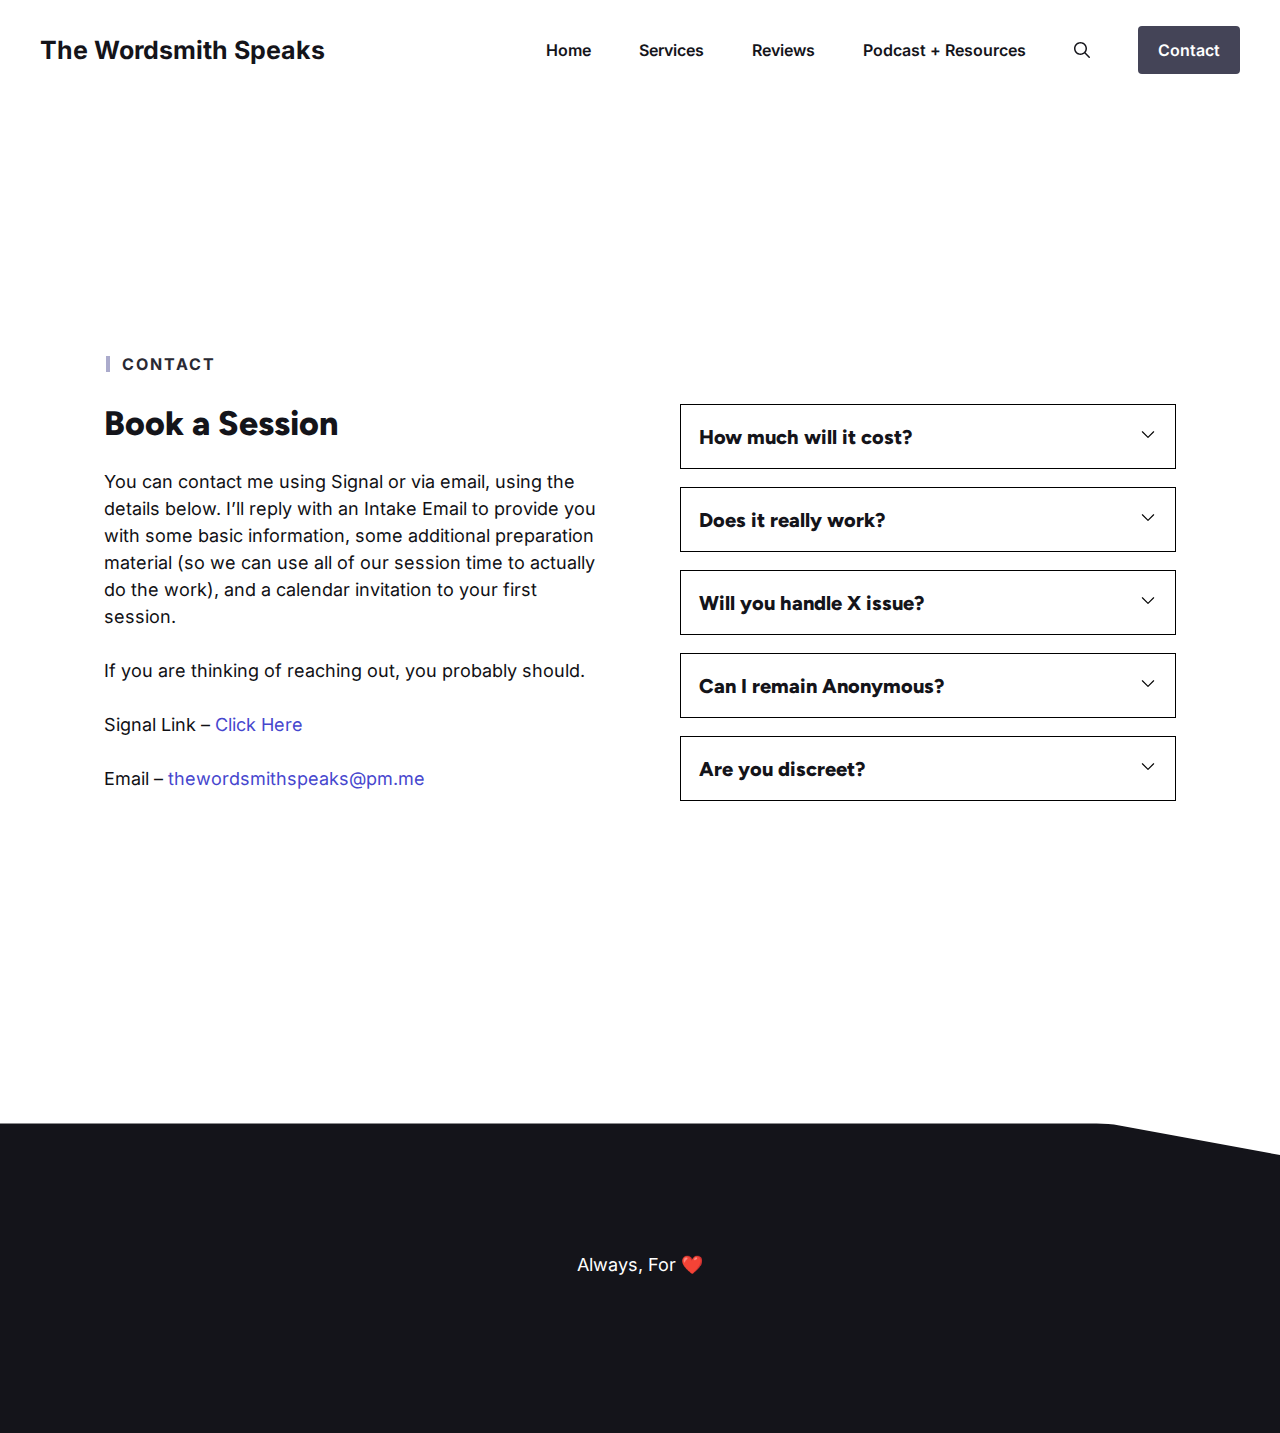
<file: contact/index.html>
<!DOCTYPE html>
<html lang="en-AU">
<head>
	<meta charset="UTF-8">
	<title>Contact &#8211; The Wordsmith Speaks</title>
<meta name="robots" content="max-image-preview:large">
	<style>img:is([sizes="auto" i], [sizes^="auto," i]) { contain-intrinsic-size: 3000px 1500px }</style>
	<meta name="viewport" content="width=device-width, initial-scale=1">
<link rel="alternate" type="application/rss+xml" title="The Wordsmith Speaks &raquo; Feed" href="/feed/">
<link rel="alternate" type="application/rss+xml" title="The Wordsmith Speaks &raquo; Comments Feed" href="/comments/feed/">
<script>
window._wpemojiSettings = {"baseUrl":"https:\/\/s.w.org\/images\/core\/emoji\/15.0.3\/72x72\/","ext":".png","svgUrl":"https:\/\/s.w.org\/images\/core\/emoji\/15.0.3\/svg\/","svgExt":".svg","source":{"concatemoji":"\/wp-includes\/js\/wp-emoji-release.min.js?ver=6.7.2"}};
/*! This file is auto-generated */
!function(i,n){var o,s,e;function c(e){try{var t={supportTests:e,timestamp:(new Date).valueOf()};sessionStorage.setItem(o,JSON.stringify(t))}catch(e){}}function p(e,t,n){e.clearRect(0,0,e.canvas.width,e.canvas.height),e.fillText(t,0,0);var t=new Uint32Array(e.getImageData(0,0,e.canvas.width,e.canvas.height).data),r=(e.clearRect(0,0,e.canvas.width,e.canvas.height),e.fillText(n,0,0),new Uint32Array(e.getImageData(0,0,e.canvas.width,e.canvas.height).data));return t.every(function(e,t){return e===r[t]})}function u(e,t,n){switch(t){case"flag":return n(e,"🏳️‍⚧️","🏳️​⚧️")?!1:!n(e,"🇺🇳","🇺​🇳")&&!n(e,"🏴󠁧󠁢󠁥󠁮󠁧󠁿","🏴​󠁧​󠁢​󠁥​󠁮​󠁧​󠁿");case"emoji":return!n(e,"🐦‍⬛","🐦​⬛")}return!1}function f(e,t,n){var r="undefined"!=typeof WorkerGlobalScope&&self instanceof WorkerGlobalScope?new OffscreenCanvas(300,150):i.createElement("canvas"),a=r.getContext("2d",{willReadFrequently:!0}),o=(a.textBaseline="top",a.font="600 32px Arial",{});return e.forEach(function(e){o[e]=t(a,e,n)}),o}function t(e){var t=i.createElement("script");t.src=e,t.defer=!0,i.head.appendChild(t)}"undefined"!=typeof Promise&&(o="wpEmojiSettingsSupports",s=["flag","emoji"],n.supports={everything:!0,everythingExceptFlag:!0},e=new Promise(function(e){i.addEventListener("DOMContentLoaded",e,{once:!0})}),new Promise(function(t){var n=function(){try{var e=JSON.parse(sessionStorage.getItem(o));if("object"==typeof e&&"number"==typeof e.timestamp&&(new Date).valueOf()<e.timestamp+604800&&"object"==typeof e.supportTests)return e.supportTests}catch(e){}return null}();if(!n){if("undefined"!=typeof Worker&&"undefined"!=typeof OffscreenCanvas&&"undefined"!=typeof URL&&URL.createObjectURL&&"undefined"!=typeof Blob)try{var e="postMessage("+f.toString()+"("+[JSON.stringify(s),u.toString(),p.toString()].join(",")+"));",r=new Blob([e],{type:"text/javascript"}),a=new Worker(URL.createObjectURL(r),{name:"wpTestEmojiSupports"});return void(a.onmessage=function(e){c(n=e.data),a.terminate(),t(n)})}catch(e){}c(n=f(s,u,p))}t(n)}).then(function(e){for(var t in e)n.supports[t]=e[t],n.supports.everything=n.supports.everything&&n.supports[t],"flag"!==t&&(n.supports.everythingExceptFlag=n.supports.everythingExceptFlag&&n.supports[t]);n.supports.everythingExceptFlag=n.supports.everythingExceptFlag&&!n.supports.flag,n.DOMReady=!1,n.readyCallback=function(){n.DOMReady=!0}}).then(function(){return e}).then(function(){var e;n.supports.everything||(n.readyCallback(),(e=n.source||{}).concatemoji?t(e.concatemoji):e.wpemoji&&e.twemoji&&(t(e.twemoji),t(e.wpemoji)))}))}((window,document),window._wpemojiSettings);
</script>
<link rel="stylesheet" id="generatepress-fonts-css" href="/wp-content/uploads/generatepress/fonts/fonts.css?ver=1744607695" media="all">
<style id="wp-emoji-styles-inline-css">img.wp-smiley, img.emoji {
		display: inline !important;
		border: none !important;
		box-shadow: none !important;
		height: 1em !important;
		width: 1em !important;
		margin: 0 0.07em !important;
		vertical-align: -0.1em !important;
		background: none !important;
		padding: 0 !important;
	}</style>
<link rel="stylesheet" id="wp-block-library-css" href="/wp-includes/css/dist/block-library/style.min.css?ver=6.7.2" media="all">
<style id="safe-svg-svg-icon-style-inline-css">.safe-svg-cover{text-align:center}.safe-svg-cover .safe-svg-inside{display:inline-block;max-width:100%}.safe-svg-cover svg{height:100%;max-height:100%;max-width:100%;width:100%}</style>
<style id="classic-theme-styles-inline-css">/*! This file is auto-generated */
.wp-block-button__link{color:#fff;background-color:#32373c;border-radius:9999px;box-shadow:none;text-decoration:none;padding:calc(.667em + 2px) calc(1.333em + 2px);font-size:1.125em}.wp-block-file__button{background:#32373c;color:#fff;text-decoration:none}</style>
<style id="global-styles-inline-css">:root{--wp--preset--aspect-ratio--square: 1;--wp--preset--aspect-ratio--4-3: 4/3;--wp--preset--aspect-ratio--3-4: 3/4;--wp--preset--aspect-ratio--3-2: 3/2;--wp--preset--aspect-ratio--2-3: 2/3;--wp--preset--aspect-ratio--16-9: 16/9;--wp--preset--aspect-ratio--9-16: 9/16;--wp--preset--color--black: #000000;--wp--preset--color--cyan-bluish-gray: #abb8c3;--wp--preset--color--white: #ffffff;--wp--preset--color--pale-pink: #f78da7;--wp--preset--color--vivid-red: #cf2e2e;--wp--preset--color--luminous-vivid-orange: #ff6900;--wp--preset--color--luminous-vivid-amber: #fcb900;--wp--preset--color--light-green-cyan: #7bdcb5;--wp--preset--color--vivid-green-cyan: #00d084;--wp--preset--color--pale-cyan-blue: #8ed1fc;--wp--preset--color--vivid-cyan-blue: #0693e3;--wp--preset--color--vivid-purple: #9b51e0;--wp--preset--color--contrast: var(--contrast);--wp--preset--color--contrast-2: var(--contrast-2);--wp--preset--color--contrast-3: var(--contrast-3);--wp--preset--color--base: var(--base);--wp--preset--color--base-2: var(--base-2);--wp--preset--color--base-3: var(--base-3);--wp--preset--color--accent: var(--accent);--wp--preset--color--accent-2: var(--accent-2);--wp--preset--color--accent-3: var(--accent-3);--wp--preset--gradient--vivid-cyan-blue-to-vivid-purple: linear-gradient(135deg,rgba(6,147,227,1) 0%,rgb(155,81,224) 100%);--wp--preset--gradient--light-green-cyan-to-vivid-green-cyan: linear-gradient(135deg,rgb(122,220,180) 0%,rgb(0,208,130) 100%);--wp--preset--gradient--luminous-vivid-amber-to-luminous-vivid-orange: linear-gradient(135deg,rgba(252,185,0,1) 0%,rgba(255,105,0,1) 100%);--wp--preset--gradient--luminous-vivid-orange-to-vivid-red: linear-gradient(135deg,rgba(255,105,0,1) 0%,rgb(207,46,46) 100%);--wp--preset--gradient--very-light-gray-to-cyan-bluish-gray: linear-gradient(135deg,rgb(238,238,238) 0%,rgb(169,184,195) 100%);--wp--preset--gradient--cool-to-warm-spectrum: linear-gradient(135deg,rgb(74,234,220) 0%,rgb(151,120,209) 20%,rgb(207,42,186) 40%,rgb(238,44,130) 60%,rgb(251,105,98) 80%,rgb(254,248,76) 100%);--wp--preset--gradient--blush-light-purple: linear-gradient(135deg,rgb(255,206,236) 0%,rgb(152,150,240) 100%);--wp--preset--gradient--blush-bordeaux: linear-gradient(135deg,rgb(254,205,165) 0%,rgb(254,45,45) 50%,rgb(107,0,62) 100%);--wp--preset--gradient--luminous-dusk: linear-gradient(135deg,rgb(255,203,112) 0%,rgb(199,81,192) 50%,rgb(65,88,208) 100%);--wp--preset--gradient--pale-ocean: linear-gradient(135deg,rgb(255,245,203) 0%,rgb(182,227,212) 50%,rgb(51,167,181) 100%);--wp--preset--gradient--electric-grass: linear-gradient(135deg,rgb(202,248,128) 0%,rgb(113,206,126) 100%);--wp--preset--gradient--midnight: linear-gradient(135deg,rgb(2,3,129) 0%,rgb(40,116,252) 100%);--wp--preset--font-size--small: 13px;--wp--preset--font-size--medium: 20px;--wp--preset--font-size--large: 36px;--wp--preset--font-size--x-large: 42px;--wp--preset--spacing--20: 0.44rem;--wp--preset--spacing--30: 0.67rem;--wp--preset--spacing--40: 1rem;--wp--preset--spacing--50: 1.5rem;--wp--preset--spacing--60: 2.25rem;--wp--preset--spacing--70: 3.38rem;--wp--preset--spacing--80: 5.06rem;--wp--preset--shadow--natural: 6px 6px 9px rgba(0, 0, 0, 0.2);--wp--preset--shadow--deep: 12px 12px 50px rgba(0, 0, 0, 0.4);--wp--preset--shadow--sharp: 6px 6px 0px rgba(0, 0, 0, 0.2);--wp--preset--shadow--outlined: 6px 6px 0px -3px rgba(255, 255, 255, 1), 6px 6px rgba(0, 0, 0, 1);--wp--preset--shadow--crisp: 6px 6px 0px rgba(0, 0, 0, 1);}:where(.is-layout-flex){gap: 0.5em;}:where(.is-layout-grid){gap: 0.5em;}body .is-layout-flex{display: flex;}.is-layout-flex{flex-wrap: wrap;align-items: center;}.is-layout-flex > :is(*, div){margin: 0;}body .is-layout-grid{display: grid;}.is-layout-grid > :is(*, div){margin: 0;}:where(.wp-block-columns.is-layout-flex){gap: 2em;}:where(.wp-block-columns.is-layout-grid){gap: 2em;}:where(.wp-block-post-template.is-layout-flex){gap: 1.25em;}:where(.wp-block-post-template.is-layout-grid){gap: 1.25em;}.has-black-color{color: var(--wp--preset--color--black) !important;}.has-cyan-bluish-gray-color{color: var(--wp--preset--color--cyan-bluish-gray) !important;}.has-white-color{color: var(--wp--preset--color--white) !important;}.has-pale-pink-color{color: var(--wp--preset--color--pale-pink) !important;}.has-vivid-red-color{color: var(--wp--preset--color--vivid-red) !important;}.has-luminous-vivid-orange-color{color: var(--wp--preset--color--luminous-vivid-orange) !important;}.has-luminous-vivid-amber-color{color: var(--wp--preset--color--luminous-vivid-amber) !important;}.has-light-green-cyan-color{color: var(--wp--preset--color--light-green-cyan) !important;}.has-vivid-green-cyan-color{color: var(--wp--preset--color--vivid-green-cyan) !important;}.has-pale-cyan-blue-color{color: var(--wp--preset--color--pale-cyan-blue) !important;}.has-vivid-cyan-blue-color{color: var(--wp--preset--color--vivid-cyan-blue) !important;}.has-vivid-purple-color{color: var(--wp--preset--color--vivid-purple) !important;}.has-black-background-color{background-color: var(--wp--preset--color--black) !important;}.has-cyan-bluish-gray-background-color{background-color: var(--wp--preset--color--cyan-bluish-gray) !important;}.has-white-background-color{background-color: var(--wp--preset--color--white) !important;}.has-pale-pink-background-color{background-color: var(--wp--preset--color--pale-pink) !important;}.has-vivid-red-background-color{background-color: var(--wp--preset--color--vivid-red) !important;}.has-luminous-vivid-orange-background-color{background-color: var(--wp--preset--color--luminous-vivid-orange) !important;}.has-luminous-vivid-amber-background-color{background-color: var(--wp--preset--color--luminous-vivid-amber) !important;}.has-light-green-cyan-background-color{background-color: var(--wp--preset--color--light-green-cyan) !important;}.has-vivid-green-cyan-background-color{background-color: var(--wp--preset--color--vivid-green-cyan) !important;}.has-pale-cyan-blue-background-color{background-color: var(--wp--preset--color--pale-cyan-blue) !important;}.has-vivid-cyan-blue-background-color{background-color: var(--wp--preset--color--vivid-cyan-blue) !important;}.has-vivid-purple-background-color{background-color: var(--wp--preset--color--vivid-purple) !important;}.has-black-border-color{border-color: var(--wp--preset--color--black) !important;}.has-cyan-bluish-gray-border-color{border-color: var(--wp--preset--color--cyan-bluish-gray) !important;}.has-white-border-color{border-color: var(--wp--preset--color--white) !important;}.has-pale-pink-border-color{border-color: var(--wp--preset--color--pale-pink) !important;}.has-vivid-red-border-color{border-color: var(--wp--preset--color--vivid-red) !important;}.has-luminous-vivid-orange-border-color{border-color: var(--wp--preset--color--luminous-vivid-orange) !important;}.has-luminous-vivid-amber-border-color{border-color: var(--wp--preset--color--luminous-vivid-amber) !important;}.has-light-green-cyan-border-color{border-color: var(--wp--preset--color--light-green-cyan) !important;}.has-vivid-green-cyan-border-color{border-color: var(--wp--preset--color--vivid-green-cyan) !important;}.has-pale-cyan-blue-border-color{border-color: var(--wp--preset--color--pale-cyan-blue) !important;}.has-vivid-cyan-blue-border-color{border-color: var(--wp--preset--color--vivid-cyan-blue) !important;}.has-vivid-purple-border-color{border-color: var(--wp--preset--color--vivid-purple) !important;}.has-vivid-cyan-blue-to-vivid-purple-gradient-background{background: var(--wp--preset--gradient--vivid-cyan-blue-to-vivid-purple) !important;}.has-light-green-cyan-to-vivid-green-cyan-gradient-background{background: var(--wp--preset--gradient--light-green-cyan-to-vivid-green-cyan) !important;}.has-luminous-vivid-amber-to-luminous-vivid-orange-gradient-background{background: var(--wp--preset--gradient--luminous-vivid-amber-to-luminous-vivid-orange) !important;}.has-luminous-vivid-orange-to-vivid-red-gradient-background{background: var(--wp--preset--gradient--luminous-vivid-orange-to-vivid-red) !important;}.has-very-light-gray-to-cyan-bluish-gray-gradient-background{background: var(--wp--preset--gradient--very-light-gray-to-cyan-bluish-gray) !important;}.has-cool-to-warm-spectrum-gradient-background{background: var(--wp--preset--gradient--cool-to-warm-spectrum) !important;}.has-blush-light-purple-gradient-background{background: var(--wp--preset--gradient--blush-light-purple) !important;}.has-blush-bordeaux-gradient-background{background: var(--wp--preset--gradient--blush-bordeaux) !important;}.has-luminous-dusk-gradient-background{background: var(--wp--preset--gradient--luminous-dusk) !important;}.has-pale-ocean-gradient-background{background: var(--wp--preset--gradient--pale-ocean) !important;}.has-electric-grass-gradient-background{background: var(--wp--preset--gradient--electric-grass) !important;}.has-midnight-gradient-background{background: var(--wp--preset--gradient--midnight) !important;}.has-small-font-size{font-size: var(--wp--preset--font-size--small) !important;}.has-medium-font-size{font-size: var(--wp--preset--font-size--medium) !important;}.has-large-font-size{font-size: var(--wp--preset--font-size--large) !important;}.has-x-large-font-size{font-size: var(--wp--preset--font-size--x-large) !important;}
:where(.wp-block-post-template.is-layout-flex){gap: 1.25em;}:where(.wp-block-post-template.is-layout-grid){gap: 1.25em;}
:where(.wp-block-columns.is-layout-flex){gap: 2em;}:where(.wp-block-columns.is-layout-grid){gap: 2em;}
:root :where(.wp-block-pullquote){font-size: 1.5em;line-height: 1.6;}</style>
<link rel="stylesheet" id="generate-style-css" href="/wp-content/themes/generatepress/assets/css/main.min.css?ver=3.5.1" media="all">
<style id="generate-style-inline-css">.is-right-sidebar{width:20%;}.is-left-sidebar{width:20%;}.site-content .content-area{width:100%;}@media (max-width: 1024px){.main-navigation .menu-toggle,.sidebar-nav-mobile:not(#sticky-placeholder){display:block;}.main-navigation ul,.gen-sidebar-nav,.main-navigation:not(.slideout-navigation):not(.toggled) .main-nav > ul,.has-inline-mobile-toggle #site-navigation .inside-navigation > *:not(.navigation-search):not(.main-nav){display:none;}.nav-align-right .inside-navigation,.nav-align-center .inside-navigation{justify-content:space-between;}.has-inline-mobile-toggle .mobile-menu-control-wrapper{display:flex;flex-wrap:wrap;}.has-inline-mobile-toggle .inside-header{flex-direction:row;text-align:left;flex-wrap:wrap;}.has-inline-mobile-toggle .header-widget,.has-inline-mobile-toggle #site-navigation{flex-basis:100%;}.nav-float-left .has-inline-mobile-toggle #site-navigation{order:10;}}
.dynamic-author-image-rounded{border-radius:100%;}.dynamic-featured-image, .dynamic-author-image{vertical-align:middle;}.one-container.blog .dynamic-content-template:not(:last-child), .one-container.archive .dynamic-content-template:not(:last-child){padding-bottom:0px;}.dynamic-entry-excerpt > p:last-child{margin-bottom:0px;}</style>
<link rel="stylesheet" id="generatepress-dynamic-css" href="/wp-content/uploads/generatepress/style.min.css?ver=1744873982" media="all">
<link rel="stylesheet" id="generateblocks-global-css" href="/wp-content/uploads/generateblocks/style-global.css?ver=1744622973" media="all">
<link rel="stylesheet" id="generateblocks-css" href="/wp-content/uploads/generateblocks/style-46901.css?ver=1744636990" media="all">
<link rel="stylesheet" id="generate-offside-css" href="/wp-content/plugins/gp-premium/menu-plus/functions/css/offside.min.css?ver=2.5.2" media="all">
<style id="generate-offside-inline-css">:root{--gp-slideout-width:265px;}.slideout-navigation.main-navigation{background-color:var(--base-2);}.slideout-navigation.main-navigation .main-nav ul li a{color:var(--accent);}.slideout-navigation.main-navigation ul ul{background-color:var(--base-2);}.slideout-navigation.main-navigation .main-nav ul ul li a{color:var(--accent);}.slideout-navigation.main-navigation .main-nav ul li:not([class*="current-menu-"]):hover > a, .slideout-navigation.main-navigation .main-nav ul li:not([class*="current-menu-"]):focus > a, .slideout-navigation.main-navigation .main-nav ul li.sfHover:not([class*="current-menu-"]) > a{color:var(--accent-2);background-color:var(--base-2);}.slideout-navigation.main-navigation .main-nav ul ul li:not([class*="current-menu-"]):hover > a, .slideout-navigation.main-navigation .main-nav ul ul li:not([class*="current-menu-"]):focus > a, .slideout-navigation.main-navigation .main-nav ul ul li.sfHover:not([class*="current-menu-"]) > a{color:var(--accent-2);background-color:var(--base-2);}.slideout-navigation.main-navigation .main-nav ul li[class*="current-menu-"] > a{color:var(--accent);background-color:var(--base-2);}.slideout-navigation.main-navigation .main-nav ul ul li[class*="current-menu-"] > a{color:var(--accent);background-color:var(--base-2);}.slideout-navigation, .slideout-navigation a{color:var(--accent);}.slideout-navigation button.slideout-exit{color:var(--accent);padding-left:24px;padding-right:24px;}.slide-opened nav.toggled .menu-toggle:before{display:none;}@media (max-width: 1024px){.menu-bar-item.slideout-toggle{display:none;}}</style>
<link rel="https://api.w.org/" href="/wp-json/">
<link rel="alternate" title="JSON" type="application/json" href="/wp-json/wp/v2/pages/46901">
<link rel="EditURI" type="application/rsd+xml" title="RSD" href="/xmlrpc.php?rsd">
<meta name="generator" content="WordPress 6.7.2">
<link rel="canonical" href="/contact/">
<link rel="shortlink" href="/?p=46901">
<link rel="alternate" title="oEmbed (JSON)" type="application/json+oembed" href="/wp-json/oembed/1.0/embed?url=http%3A%2F%2F%2Fcontact%2F">
<link rel="alternate" title="oEmbed (XML)" type="text/xml+oembed" href="/wp-json/oembed/1.0/embed?url=http%3A%2F%2F%2Fcontact%2F#038;format=xml">
		<style id="wp-custom-css">/* GeneratePress Site CSS */  /* End GeneratePress Site CSS */</style>
		</head>

<body class="page-template-default page page-id-46901 wp-embed-responsive post-image-aligned-center slideout-enabled slideout-mobile sticky-menu-fade no-sidebar nav-float-right one-container header-aligned-left dropdown-hover" itemtype="https://schema.org/WebPage" itemscope>
	<a class="screen-reader-text skip-link" href="#content" title="Skip to content">Skip to content</a>		<header class="site-header has-inline-mobile-toggle" id="masthead" aria-label="Site" itemtype="https://schema.org/WPHeader" itemscope>
			<div class="inside-header grid-container">
				<div class="site-branding">
						<p class="main-title" itemprop="headline">
					<a href="/" rel="home">The Wordsmith Speaks</a>
				</p>
						
					</div>	<nav class="main-navigation mobile-menu-control-wrapper" id="mobile-menu-control-wrapper" aria-label="Mobile Toggle">
		<div class="menu-bar-items">	<span class="menu-bar-item">
		<a href="#" role="button" aria-label="Open search" data-gpmodal-trigger="gp-search"><span class="gp-icon icon-search"><svg viewbox="0 0 512 512" aria-hidden="true" xmlns="http://www.w3.org/2000/svg" width="1em" height="1em"><path fill-rule="evenodd" clip-rule="evenodd" d="M208 48c-88.366 0-160 71.634-160 160s71.634 160 160 160 160-71.634 160-160S296.366 48 208 48zM0 208C0 93.125 93.125 0 208 0s208 93.125 208 208c0 48.741-16.765 93.566-44.843 129.024l133.826 134.018c9.366 9.379 9.355 24.575-.025 33.941-9.379 9.366-24.575 9.355-33.941-.025L337.238 370.987C301.747 399.167 256.839 416 208 416 93.125 416 0 322.875 0 208z"></path></svg><svg viewbox="0 0 512 512" aria-hidden="true" xmlns="http://www.w3.org/2000/svg" width="1em" height="1em"><path d="M71.029 71.029c9.373-9.372 24.569-9.372 33.942 0L256 222.059l151.029-151.03c9.373-9.372 24.569-9.372 33.942 0 9.372 9.373 9.372 24.569 0 33.942L289.941 256l151.03 151.029c9.372 9.373 9.372 24.569 0 33.942-9.373 9.372-24.569 9.372-33.942 0L256 289.941l-151.029 151.03c-9.373 9.372-24.569 9.372-33.942 0-9.372-9.373-9.372-24.569 0-33.942L222.059 256 71.029 104.971c-9.372-9.373-9.372-24.569 0-33.942z"></path></svg></span></a>
	</span>
	</div>		<button data-nav="site-navigation" class="menu-toggle" aria-controls="generate-slideout-menu" aria-expanded="false">
			<span class="gp-icon icon-menu-bars"><svg viewbox="0 0 512 512" aria-hidden="true" xmlns="http://www.w3.org/2000/svg" width="1em" height="1em"><path d="M0 96c0-13.255 10.745-24 24-24h464c13.255 0 24 10.745 24 24s-10.745 24-24 24H24c-13.255 0-24-10.745-24-24zm0 160c0-13.255 10.745-24 24-24h464c13.255 0 24 10.745 24 24s-10.745 24-24 24H24c-13.255 0-24-10.745-24-24zm0 160c0-13.255 10.745-24 24-24h464c13.255 0 24 10.745 24 24s-10.745 24-24 24H24c-13.255 0-24-10.745-24-24z"></path></svg><svg viewbox="0 0 512 512" aria-hidden="true" xmlns="http://www.w3.org/2000/svg" width="1em" height="1em"><path d="M71.029 71.029c9.373-9.372 24.569-9.372 33.942 0L256 222.059l151.029-151.03c9.373-9.372 24.569-9.372 33.942 0 9.372 9.373 9.372 24.569 0 33.942L289.941 256l151.03 151.029c9.372 9.373 9.372 24.569 0 33.942-9.373 9.372-24.569 9.372-33.942 0L256 289.941l-151.029 151.03c-9.373 9.372-24.569 9.372-33.942 0-9.372-9.373-9.372-24.569 0-33.942L222.059 256 71.029 104.971c-9.372-9.373-9.372-24.569 0-33.942z"></path></svg></span><span class="screen-reader-text">Menu</span>		</button>
	</nav>
			<nav class="main-navigation has-menu-bar-items sub-menu-right" id="site-navigation" aria-label="Primary" itemtype="https://schema.org/SiteNavigationElement" itemscope>
			<div class="inside-navigation grid-container">
								<button class="menu-toggle" aria-controls="generate-slideout-menu" aria-expanded="false">
					<span class="gp-icon icon-menu-bars"><svg viewbox="0 0 512 512" aria-hidden="true" xmlns="http://www.w3.org/2000/svg" width="1em" height="1em"><path d="M0 96c0-13.255 10.745-24 24-24h464c13.255 0 24 10.745 24 24s-10.745 24-24 24H24c-13.255 0-24-10.745-24-24zm0 160c0-13.255 10.745-24 24-24h464c13.255 0 24 10.745 24 24s-10.745 24-24 24H24c-13.255 0-24-10.745-24-24zm0 160c0-13.255 10.745-24 24-24h464c13.255 0 24 10.745 24 24s-10.745 24-24 24H24c-13.255 0-24-10.745-24-24z"></path></svg><svg viewbox="0 0 512 512" aria-hidden="true" xmlns="http://www.w3.org/2000/svg" width="1em" height="1em"><path d="M71.029 71.029c9.373-9.372 24.569-9.372 33.942 0L256 222.059l151.029-151.03c9.373-9.372 24.569-9.372 33.942 0 9.372 9.373 9.372 24.569 0 33.942L289.941 256l151.03 151.029c9.372 9.373 9.372 24.569 0 33.942-9.373 9.372-24.569 9.372-33.942 0L256 289.941l-151.029 151.03c-9.373 9.372-24.569 9.372-33.942 0-9.372-9.373-9.372-24.569 0-33.942L222.059 256 71.029 104.971c-9.372-9.373-9.372-24.569 0-33.942z"></path></svg></span><span class="screen-reader-text">Menu</span>				</button>
				<div id="primary-menu" class="main-nav"><ul id="menu-primary-menu" class=" menu sf-menu">
<li id="menu-item-42876" class="menu-item menu-item-type-post_type menu-item-object-page menu-item-home menu-item-42876"><a href="/">Home</a></li>
<li id="menu-item-46965" class="menu-item menu-item-type-post_type menu-item-object-page menu-item-46965"><a href="/services/">Services</a></li>
<li id="menu-item-46886" class="menu-item menu-item-type-post_type menu-item-object-page menu-item-46886"><a href="/reviews/">Reviews</a></li>
<li id="menu-item-46977" class="menu-item menu-item-type-post_type menu-item-object-page menu-item-46977"><a href="/podcast-and-resources/">Podcast + Resources</a></li>
</ul></div>
<div class="menu-bar-items">	<span class="menu-bar-item">
		<a href="#" role="button" aria-label="Open search" data-gpmodal-trigger="gp-search"><span class="gp-icon icon-search"><svg viewbox="0 0 512 512" aria-hidden="true" xmlns="http://www.w3.org/2000/svg" width="1em" height="1em"><path fill-rule="evenodd" clip-rule="evenodd" d="M208 48c-88.366 0-160 71.634-160 160s71.634 160 160 160 160-71.634 160-160S296.366 48 208 48zM0 208C0 93.125 93.125 0 208 0s208 93.125 208 208c0 48.741-16.765 93.566-44.843 129.024l133.826 134.018c9.366 9.379 9.355 24.575-.025 33.941-9.379 9.366-24.575 9.355-33.941-.025L337.238 370.987C301.747 399.167 256.839 416 208 416 93.125 416 0 322.875 0 208z"></path></svg><svg viewbox="0 0 512 512" aria-hidden="true" xmlns="http://www.w3.org/2000/svg" width="1em" height="1em"><path d="M71.029 71.029c9.373-9.372 24.569-9.372 33.942 0L256 222.059l151.029-151.03c9.373-9.372 24.569-9.372 33.942 0 9.372 9.373 9.372 24.569 0 33.942L289.941 256l151.03 151.029c9.372 9.373 9.372 24.569 0 33.942-9.373 9.372-24.569 9.372-33.942 0L256 289.941l-151.029 151.03c-9.373 9.372-24.569 9.372-33.942 0-9.372-9.373-9.372-24.569 0-33.942L222.059 256 71.029 104.971c-9.372-9.373-9.372-24.569 0-33.942z"></path></svg></span></a>
	</span>
	</div>
<a class="gb-text gbp-button--primary gb-text-cb400ea3" href="/contact/">Contact</a>
			</div>
		</nav>
					</div>
		</header>
		
	<div class="site grid-container container hfeed" id="page">
				<div class="site-content" id="content">
			
	<div class="content-area" id="primary">
		<main class="site-main" id="main">
			
<article id="post-46901" class="post-46901 page type-page status-publish" itemtype="https://schema.org/CreativeWork" itemscope>
	<div class="inside-article">
		
		<div class="entry-content" itemprop="text">
			
<div class="gbp-section">
<div class="gbp-section__inner gb-element-ffe136cb">
<div class="gb-element-0b14447b">
<p class="gb-text gbp-section__tagline">CONTACT</p>



<h2 class="gb-text gbp-section__headline">Book a Session</h2>



<p class="gb-text gbp-section__text">You can contact me using Signal or via email, using the details below. I&#8217;ll reply with an Intake Email to provide you with some basic information, some additional preparation material (so we can use all of our session time to actually do the work), and a calendar invitation to your first session.</p>



<p>If you are thinking of reaching out, you probably should.</p>



<p>Signal Link &#8211; <a href="https://signal.me/#eu/UcSdV3OwiCh4vVO8Yv0FtEe5xh4QHRiDd4ls6pLLG-I9k64oV-tEiL1fAiWYvCo9">Click Here</a></p>



<p>Email &#8211; <a href="mailto:thewordsmithspeaks@pm.me">thewordsmithspeaks@pm.me</a></p>
</div>



<div>
<div class="gb-accordion">
<div class="gb-accordion__item gbp-card--border gb-accordion__item-6d288ecc">
<div role="button" tabindex="0" class="gb-accordion__toggle gb-accordion__toggle-0b59d28c" id="gb-accordion-toggle-0b59d28c">
<h3 class="gb-text gbp-card__title gb-text-ca816775">How much will it cost?</h3>



<span class="gb-accordion__toggle-icon gb-accordion__toggle-icon-668e532e"><span class="gb-accordion__toggle-icon-open"><svg aria-hidden="true" viewbox="0 0 256 256"><rect width="256" height="256" fill="none"></rect><polyline points="208 96 128 176 48 96" fill="none" stroke="currentColor" stroke-linecap="round" stroke-linejoin="round" stroke-width="16"></polyline></svg></span><span class="gb-accordion__toggle-icon-close"><svg aria-hidden="true" viewbox="0 0 256 256"><rect width="256" height="256" fill="none"></rect><polyline points="48 160 128 80 208 160" fill="none" stroke="currentColor" stroke-linecap="round" stroke-linejoin="round" stroke-width="16"></polyline></svg></span></span>
</div>



<div class="gb-accordion__content" id="gb-accordion-content-7ad7a5a9">
<div class="gb-element-bfe140c8">
<p class="gb-text">I typically charge $280 USD / EURO for a 90 minute session, and most clients require two to three sessions in total.</p>



<p><strong>However</strong>, no one ever has or will been turned away for lack of funds, and if you are temporaily struggling, easy accomodations can be made. </p>



<p>Simply let me know via email when you contact me.</p>
</div>
</div>
</div>



<div class="gb-accordion__item gbp-card--border gb-accordion__item-b21d0def">
<div role="button" tabindex="0" class="gb-accordion__toggle gb-accordion__toggle-68c2f909" id="gb-accordion-toggle-68c2f909">
<h3 class="gb-text gbp-card__title gb-text-fa90fb7d">Does it really work?</h3>



<span class="gb-accordion__toggle-icon gb-accordion__toggle-icon-31d549af"><span class="gb-accordion__toggle-icon-open"><svg aria-hidden="true" viewbox="0 0 256 256"><rect width="256" height="256" fill="none"></rect><polyline points="208 96 128 176 48 96" fill="none" stroke="currentColor" stroke-linecap="round" stroke-linejoin="round" stroke-width="16"></polyline></svg></span><span class="gb-accordion__toggle-icon-close"><svg aria-hidden="true" viewbox="0 0 256 256"><rect width="256" height="256" fill="none"></rect><polyline points="48 160 128 80 208 160" fill="none" stroke="currentColor" stroke-linecap="round" stroke-linejoin="round" stroke-width="16"></polyline></svg></span></span>
</div>



<div class="gb-accordion__content" id="gb-accordion-content-15acaa02">
<div class="gb-element-10cd6084">
<p class="gb-text">Yes.</p>
</div>
</div>
</div>



<div class="gb-accordion__item gbp-card--border gb-accordion__item-e2447a92">
<div role="button" tabindex="0" class="gb-accordion__toggle gb-accordion__toggle-56960cbc" id="gb-accordion-toggle-56960cbc">
<h3 class="gb-text gbp-card__title gb-text-c0f51d4a">Will you handle X issue?</h3>



<span class="gb-accordion__toggle-icon gb-accordion__toggle-icon-4835c00f"><span class="gb-accordion__toggle-icon-open"><svg aria-hidden="true" viewbox="0 0 256 256"><rect width="256" height="256" fill="none"></rect><polyline points="208 96 128 176 48 96" fill="none" stroke="currentColor" stroke-linecap="round" stroke-linejoin="round" stroke-width="16"></polyline></svg></span><span class="gb-accordion__toggle-icon-close"><svg aria-hidden="true" viewbox="0 0 256 256"><rect width="256" height="256" fill="none"></rect><polyline points="48 160 128 80 208 160" fill="none" stroke="currentColor" stroke-linecap="round" stroke-linejoin="round" stroke-width="16"></polyline></svg></span></span>
</div>



<div class="gb-accordion__content" id="gb-accordion-content-3238d0d6">
<div class="gb-element-aad69aa6">
<p class="gb-text">Yes, there is no topic, trigger, trauma or experience that you can not discuss with me.</p>



<p>I promise, there is nothing that would make me think less of you as a person.</p>



<p>Additionally, I have over several thousand logged client hours, hold multiple high level certifications in several fields, and travel frequently to teach and train other practitioners.</p>
</div>
</div>
</div>



<div class="gb-accordion__item gbp-card--border gb-accordion__item-1d6d4db9">
<div role="button" tabindex="0" class="gb-accordion__toggle gb-accordion__toggle-d92fa0aa" id="gb-accordion-toggle-d92fa0aa">
<h3 class="gb-text gbp-card__title gb-text-3cb13a40">Can I remain Anonymous?</h3>



<span class="gb-accordion__toggle-icon gb-accordion__toggle-icon-dc17ce7c"><span class="gb-accordion__toggle-icon-open"><svg aria-hidden="true" viewbox="0 0 256 256"><rect width="256" height="256" fill="none"></rect><polyline points="208 96 128 176 48 96" fill="none" stroke="currentColor" stroke-linecap="round" stroke-linejoin="round" stroke-width="16"></polyline></svg></span><span class="gb-accordion__toggle-icon-close"><svg aria-hidden="true" viewbox="0 0 256 256"><rect width="256" height="256" fill="none"></rect><polyline points="48 160 128 80 208 160" fill="none" stroke="currentColor" stroke-linecap="round" stroke-linejoin="round" stroke-width="16"></polyline></svg></span></span>
</div>



<div class="gb-accordion__content" id="gb-accordion-content-154a329b">
<div class="gb-element-d77ebfa5">
<p class="gb-text">Yes, easily! Also, being anonymous allows some people a fuller ability to express themselves openly. </p>



<p>I require only a first name (can be fake), an email address to send calendar invitations to (you can <a href="https://proton.me/mail" data-type="link" data-id="https://proton.me/mail">create a free Protonmail account</a> if you like, it&#8217;s optional) and all of our Sessions take place as audio-only calls on Signal, which does not share your phone number with me or anyone else and is end-to-end encrypted.</p>



<p>The system for delivering remote sessions that I have developed is so effective, it is being more broadly adopted by other practitioners as the gold standard for client privacy.</p>
</div>
</div>
</div>



<div class="gb-accordion__item gbp-card--border gb-accordion__item-f863149c">
<div role="button" tabindex="0" class="gb-accordion__toggle gb-accordion__toggle-6aba3af5" id="gb-accordion-toggle-6aba3af5">
<h3 class="gb-text gbp-card__title gb-text-0026448f">Are you discreet?</h3>



<span class="gb-accordion__toggle-icon gb-accordion__toggle-icon-1162c419"><span class="gb-accordion__toggle-icon-open"><svg aria-hidden="true" viewbox="0 0 256 256"><rect width="256" height="256" fill="none"></rect><polyline points="208 96 128 176 48 96" fill="none" stroke="currentColor" stroke-linecap="round" stroke-linejoin="round" stroke-width="16"></polyline></svg></span><span class="gb-accordion__toggle-icon-close"><svg aria-hidden="true" viewbox="0 0 256 256"><rect width="256" height="256" fill="none"></rect><polyline points="48 160 128 80 208 160" fill="none" stroke="currentColor" stroke-linecap="round" stroke-linejoin="round" stroke-width="16"></polyline></svg></span></span>
</div>



<div class="gb-accordion__content" id="gb-accordion-content-4bebea6c">
<div class="gb-element-49844369">
<p class="gb-text">Extremely. As mentioned above, you can remain completely anonymous, and I&#8217;m happy to sign any NDA you wish.</p>



<p>I routinely work with the wealthy and well known in over a dozen countries.</p>
</div>
</div>
</div>
</div>
</div>
</div>
</div>
		</div>

			</div>
</article>
		</main>
	</div>

	
	</div>
</div>


<div class="site-footer">
	
<footer class="gbp-section gb-element-0abd59bc">
<span class="gb-shape gb-shape-f1e79459 gb-shape--divider"><svg preserveaspectratio="none" xmlns="http://www.w3.org/2000/svg" viewbox="0 0 400 27"><path d="M400 27H0v-.5h342.71c2.46 0 4.89-.57 7.1-1.66L400 0v27Z"></path></svg></span>



<p class="has-text-align-center">Always, For ❤️</p>
</footer>
</div>

		<nav id="generate-slideout-menu" class="main-navigation slideout-navigation do-overlay" itemtype="https://schema.org/SiteNavigationElement" itemscope>
			<div class="inside-navigation grid-container grid-parent">
				<button class="slideout-exit has-svg-icon"><span class="gp-icon pro-close">
				<svg viewbox="0 0 512 512" aria-hidden="true" role="img" version="1.1" xmlns="http://www.w3.org/2000/svg" xmlns:xlink="http://www.w3.org/1999/xlink" width="1em" height="1em">
					<path d="M71.029 71.029c9.373-9.372 24.569-9.372 33.942 0L256 222.059l151.029-151.03c9.373-9.372 24.569-9.372 33.942 0 9.372 9.373 9.372 24.569 0 33.942L289.941 256l151.03 151.029c9.372 9.373 9.372 24.569 0 33.942-9.373 9.372-24.569 9.372-33.942 0L256 289.941l-151.029 151.03c-9.373 9.372-24.569 9.372-33.942 0-9.372-9.373-9.372-24.569 0-33.942L222.059 256 71.029 104.971c-9.372-9.373-9.372-24.569 0-33.942z"></path>
				</svg>
			</span> <span class="screen-reader-text">Close</span></button><div class="main-nav"><ul id="menu-off-canvas-menu" class=" slideout-menu">
<li id="menu-item-43548" class="menu-item menu-item-type-post_type menu-item-object-page menu-item-home menu-item-43548"><a href="/">Home</a></li>
<li id="menu-item-46991" class="menu-item menu-item-type-post_type menu-item-object-page menu-item-46991"><a href="/services/">Services</a></li>
<li id="menu-item-46992" class="menu-item menu-item-type-post_type menu-item-object-page menu-item-46992"><a href="/reviews/">Reviews</a></li>
<li id="menu-item-46993" class="menu-item menu-item-type-post_type menu-item-object-page menu-item-46993"><a href="/podcast-and-resources/">Podcast and Resources</a></li>
</ul></div>			</div>
<!-- .inside-navigation -->
		</nav><!-- #site-navigation -->

		        <span class="ssp-id" style="display:none">46901</span>
		<script id="generate-a11y">!function(){"use strict";if("querySelector"in document&&"addEventListener"in window){var e=document.body;e.addEventListener("mousedown",function(){e.classList.add("using-mouse")}),e.addEventListener("keydown",function(){e.classList.remove("using-mouse")})}}();</script>	<div class="gp-modal gp-search-modal" id="gp-search">
		<div class="gp-modal__overlay" tabindex="-1" data-gpmodal-close>
			<div class="gp-modal__container">
					<form role="search" method="get" class="search-modal-form" action="/">
		<label for="search-modal-input" class="screen-reader-text">Search for:</label>
		<div class="search-modal-fields">
			<input id="search-modal-input" type="search" class="search-field" placeholder="Search &hellip;" value="" name="s">
			<button aria-label="Search"><span class="gp-icon icon-search"><svg viewbox="0 0 512 512" aria-hidden="true" xmlns="http://www.w3.org/2000/svg" width="1em" height="1em"><path fill-rule="evenodd" clip-rule="evenodd" d="M208 48c-88.366 0-160 71.634-160 160s71.634 160 160 160 160-71.634 160-160S296.366 48 208 48zM0 208C0 93.125 93.125 0 208 0s208 93.125 208 208c0 48.741-16.765 93.566-44.843 129.024l133.826 134.018c9.366 9.379 9.355 24.575-.025 33.941-9.379 9.366-24.575 9.355-33.941-.025L337.238 370.987C301.747 399.167 256.839 416 208 416 93.125 416 0 322.875 0 208z"></path></svg></span></button>
		</div>
			</form>
				</div>
		</div>
	</div>
	<link rel="stylesheet" id="generateblocks-accordion-css" href="/wp-content/plugins/generateblocks-pro/dist/accordion-style.css?ver=2.0.0" media="all">
<script id="generate-offside-js-extra">var offSide = {"side":"right"};</script>
<script src="/wp-content/plugins/gp-premium/menu-plus/functions/js/offside.min.js?ver=2.5.2" id="generate-offside-js"></script>
<script id="generate-smooth-scroll-js-extra">var gpSmoothScroll = {"elements":[".smooth-scroll","li.smooth-scroll a"],"duration":"800","offset":""};</script>
<script src="/wp-content/plugins/gp-premium/general/js/smooth-scroll.min.js?ver=2.5.2" id="generate-smooth-scroll-js"></script>
<!--[if lte IE 11]>
<script src="/wp-content/themes/generatepress/assets/js/classList.min.js?ver=3.5.1" id="generate-classlist-js"></script>
<![endif]-->
<script id="generate-menu-js-extra">var generatepressMenu = {"toggleOpenedSubMenus":"1","openSubMenuLabel":"Open Sub-Menu","closeSubMenuLabel":"Close Sub-Menu"};</script>
<script src="/wp-content/themes/generatepress/assets/js/menu.min.js?ver=3.5.1" id="generate-menu-js"></script>
<script src="/wp-content/themes/generatepress/assets/dist/modal.js?ver=3.5.1" id="generate-modal-js"></script>
<script src="/wp-content/plugins/generateblocks-pro/dist/accordion.js?ver=2.0.0" id="generateblocks-accordion-js"></script>

</body>
</html>
</file>
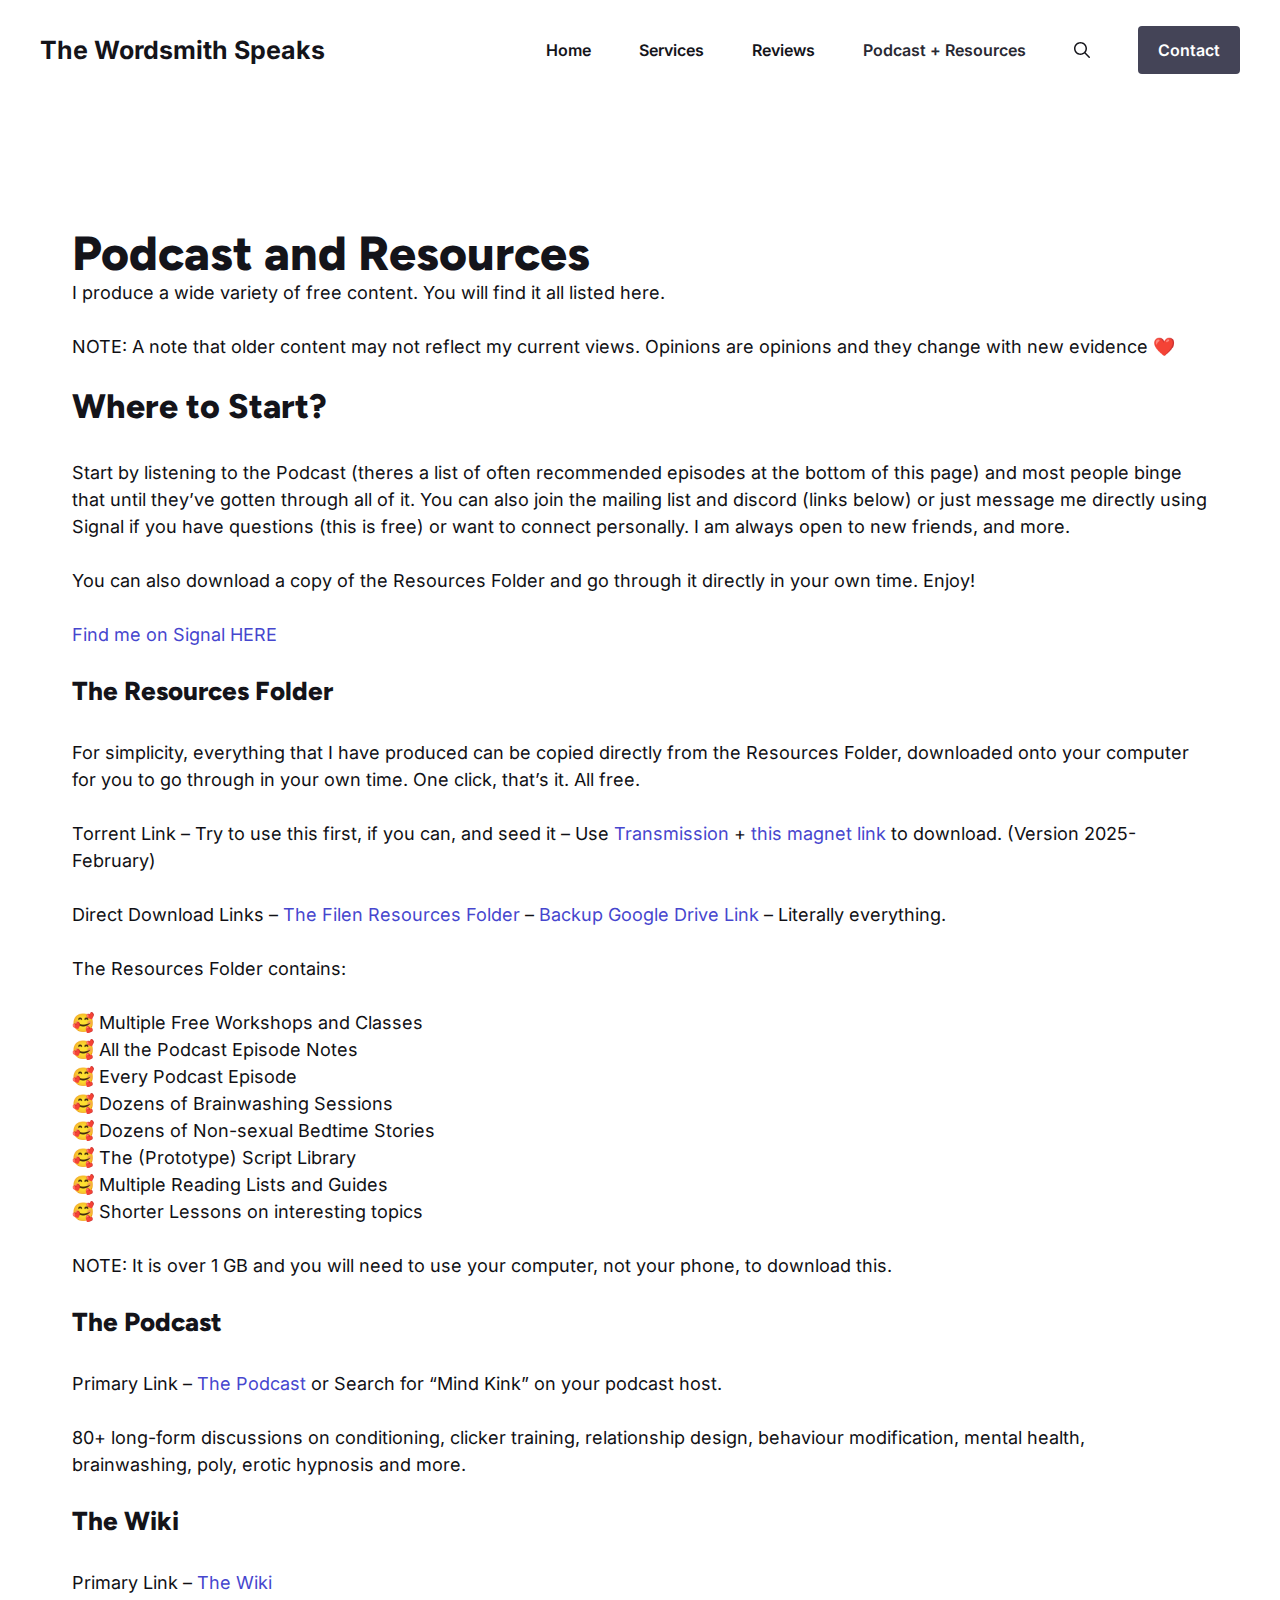
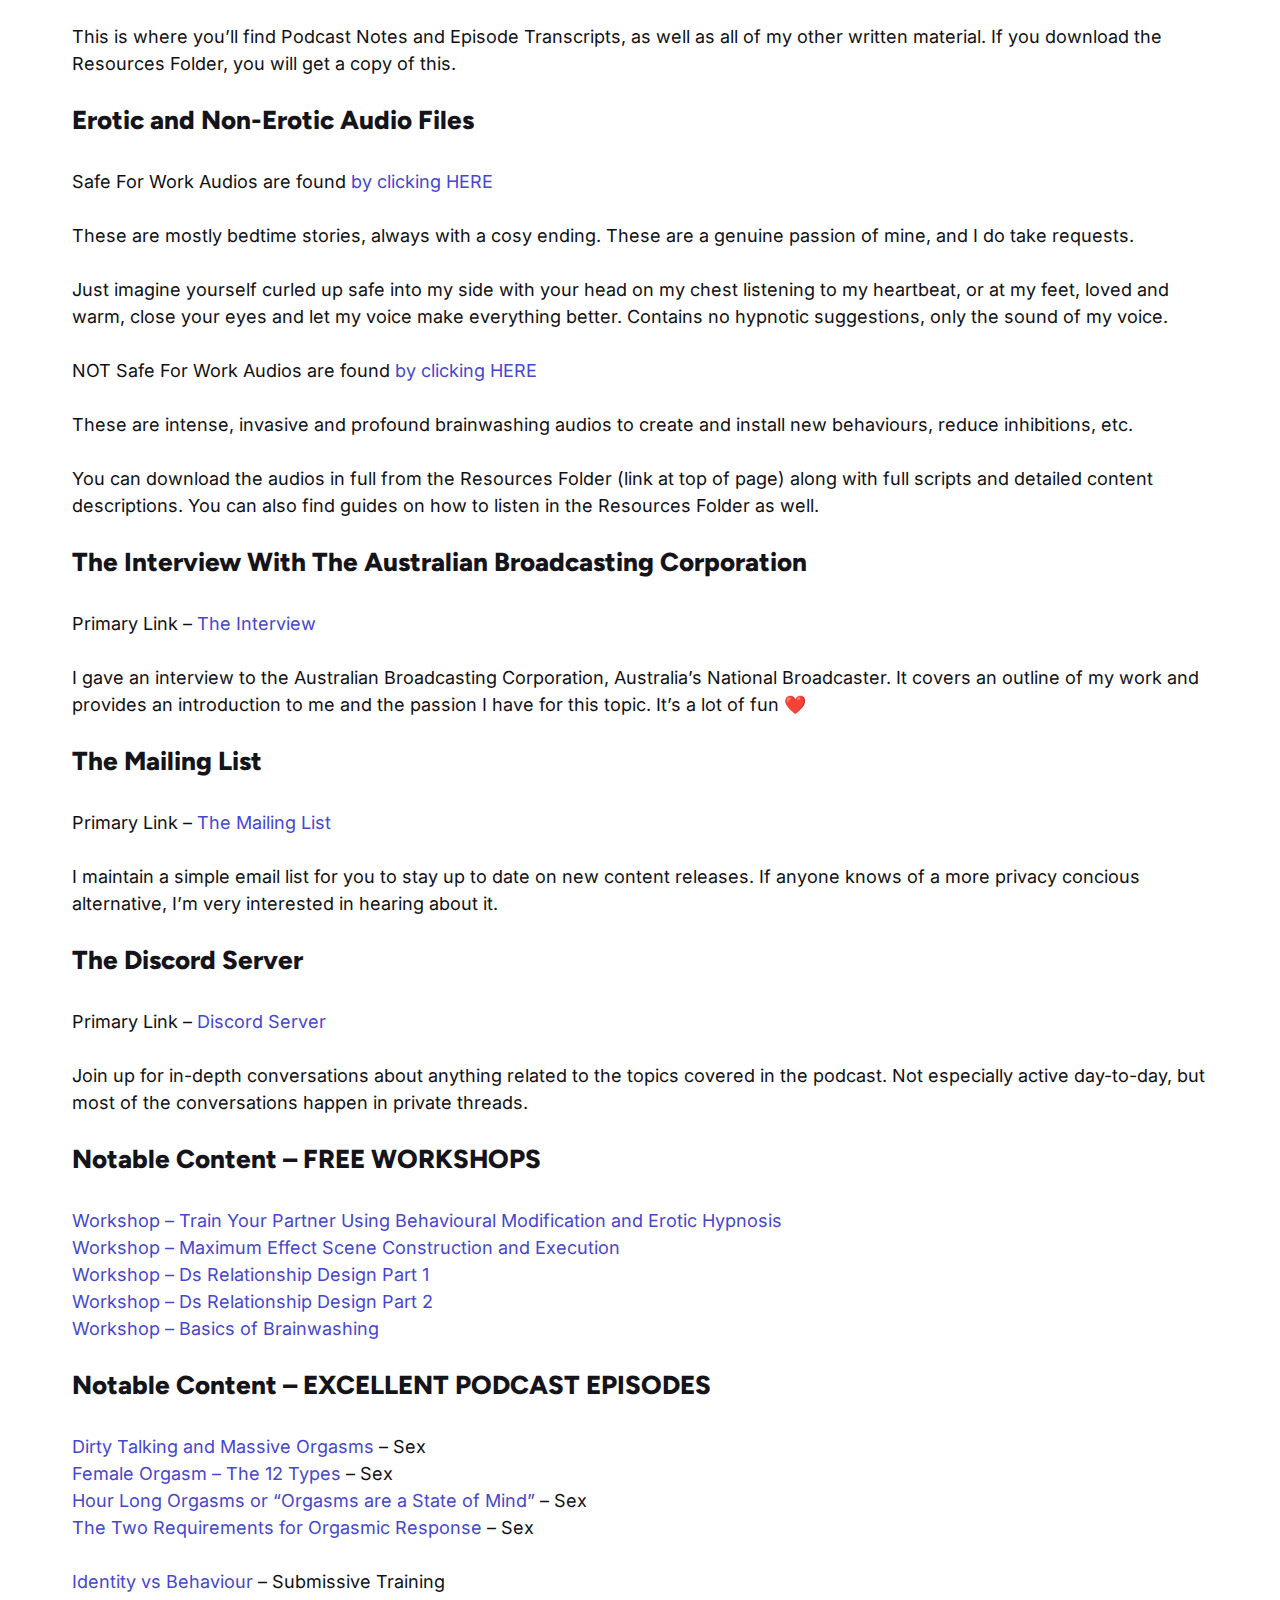
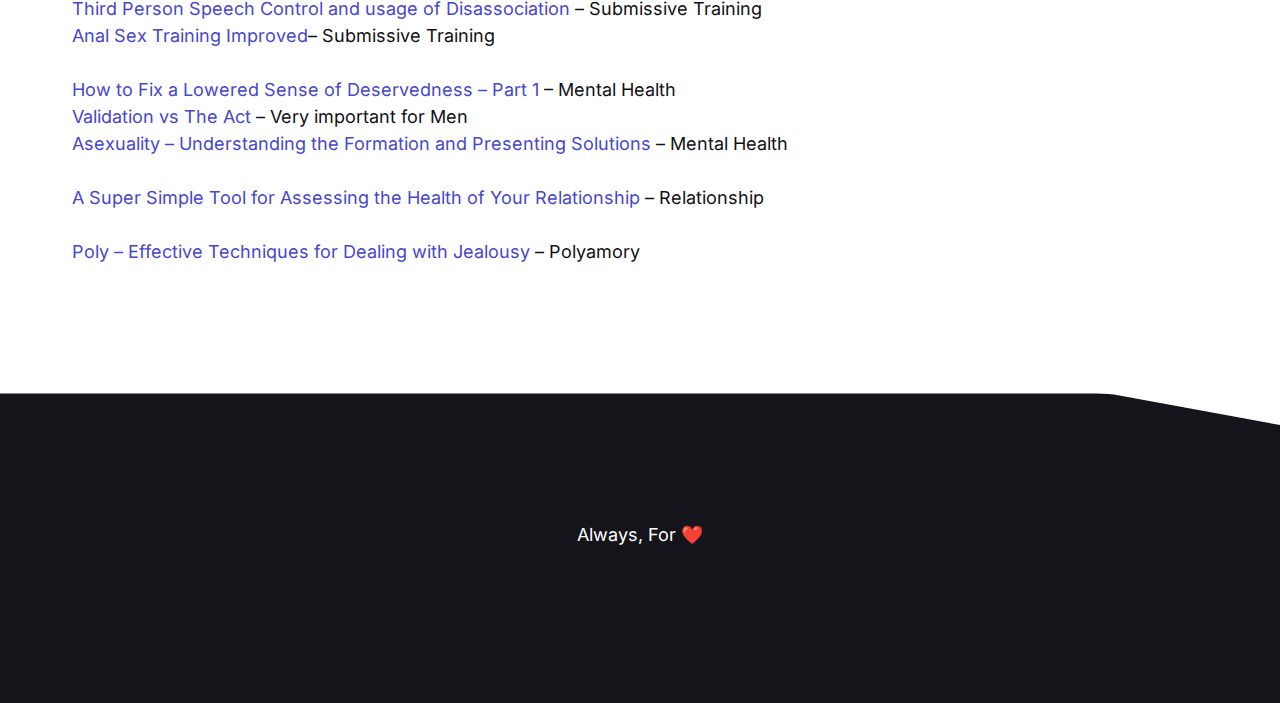
<file: podcast-and-resources/index.html>
<!DOCTYPE html>
<html lang="en-AU">
<head>
	<meta charset="UTF-8">
	<title>Podcast and Resources &#8211; The Wordsmith Speaks</title>
<meta name="robots" content="max-image-preview:large">
	<style>img:is([sizes="auto" i], [sizes^="auto," i]) { contain-intrinsic-size: 3000px 1500px }</style>
	<meta name="viewport" content="width=device-width, initial-scale=1">
<link rel="alternate" type="application/rss+xml" title="The Wordsmith Speaks &raquo; Feed" href="/feed/">
<link rel="alternate" type="application/rss+xml" title="The Wordsmith Speaks &raquo; Comments Feed" href="/comments/feed/">
<script>
window._wpemojiSettings = {"baseUrl":"https:\/\/s.w.org\/images\/core\/emoji\/15.0.3\/72x72\/","ext":".png","svgUrl":"https:\/\/s.w.org\/images\/core\/emoji\/15.0.3\/svg\/","svgExt":".svg","source":{"concatemoji":"\/wp-includes\/js\/wp-emoji-release.min.js?ver=6.7.2"}};
/*! This file is auto-generated */
!function(i,n){var o,s,e;function c(e){try{var t={supportTests:e,timestamp:(new Date).valueOf()};sessionStorage.setItem(o,JSON.stringify(t))}catch(e){}}function p(e,t,n){e.clearRect(0,0,e.canvas.width,e.canvas.height),e.fillText(t,0,0);var t=new Uint32Array(e.getImageData(0,0,e.canvas.width,e.canvas.height).data),r=(e.clearRect(0,0,e.canvas.width,e.canvas.height),e.fillText(n,0,0),new Uint32Array(e.getImageData(0,0,e.canvas.width,e.canvas.height).data));return t.every(function(e,t){return e===r[t]})}function u(e,t,n){switch(t){case"flag":return n(e,"🏳️‍⚧️","🏳️​⚧️")?!1:!n(e,"🇺🇳","🇺​🇳")&&!n(e,"🏴󠁧󠁢󠁥󠁮󠁧󠁿","🏴​󠁧​󠁢​󠁥​󠁮​󠁧​󠁿");case"emoji":return!n(e,"🐦‍⬛","🐦​⬛")}return!1}function f(e,t,n){var r="undefined"!=typeof WorkerGlobalScope&&self instanceof WorkerGlobalScope?new OffscreenCanvas(300,150):i.createElement("canvas"),a=r.getContext("2d",{willReadFrequently:!0}),o=(a.textBaseline="top",a.font="600 32px Arial",{});return e.forEach(function(e){o[e]=t(a,e,n)}),o}function t(e){var t=i.createElement("script");t.src=e,t.defer=!0,i.head.appendChild(t)}"undefined"!=typeof Promise&&(o="wpEmojiSettingsSupports",s=["flag","emoji"],n.supports={everything:!0,everythingExceptFlag:!0},e=new Promise(function(e){i.addEventListener("DOMContentLoaded",e,{once:!0})}),new Promise(function(t){var n=function(){try{var e=JSON.parse(sessionStorage.getItem(o));if("object"==typeof e&&"number"==typeof e.timestamp&&(new Date).valueOf()<e.timestamp+604800&&"object"==typeof e.supportTests)return e.supportTests}catch(e){}return null}();if(!n){if("undefined"!=typeof Worker&&"undefined"!=typeof OffscreenCanvas&&"undefined"!=typeof URL&&URL.createObjectURL&&"undefined"!=typeof Blob)try{var e="postMessage("+f.toString()+"("+[JSON.stringify(s),u.toString(),p.toString()].join(",")+"));",r=new Blob([e],{type:"text/javascript"}),a=new Worker(URL.createObjectURL(r),{name:"wpTestEmojiSupports"});return void(a.onmessage=function(e){c(n=e.data),a.terminate(),t(n)})}catch(e){}c(n=f(s,u,p))}t(n)}).then(function(e){for(var t in e)n.supports[t]=e[t],n.supports.everything=n.supports.everything&&n.supports[t],"flag"!==t&&(n.supports.everythingExceptFlag=n.supports.everythingExceptFlag&&n.supports[t]);n.supports.everythingExceptFlag=n.supports.everythingExceptFlag&&!n.supports.flag,n.DOMReady=!1,n.readyCallback=function(){n.DOMReady=!0}}).then(function(){return e}).then(function(){var e;n.supports.everything||(n.readyCallback(),(e=n.source||{}).concatemoji?t(e.concatemoji):e.wpemoji&&e.twemoji&&(t(e.twemoji),t(e.wpemoji)))}))}((window,document),window._wpemojiSettings);
</script>
<link rel="stylesheet" id="generatepress-fonts-css" href="/wp-content/uploads/generatepress/fonts/fonts.css?ver=1744607695" media="all">
<style id="wp-emoji-styles-inline-css">img.wp-smiley, img.emoji {
		display: inline !important;
		border: none !important;
		box-shadow: none !important;
		height: 1em !important;
		width: 1em !important;
		margin: 0 0.07em !important;
		vertical-align: -0.1em !important;
		background: none !important;
		padding: 0 !important;
	}</style>
<link rel="stylesheet" id="wp-block-library-css" href="/wp-includes/css/dist/block-library/style.min.css?ver=6.7.2" media="all">
<style id="safe-svg-svg-icon-style-inline-css">.safe-svg-cover{text-align:center}.safe-svg-cover .safe-svg-inside{display:inline-block;max-width:100%}.safe-svg-cover svg{height:100%;max-height:100%;max-width:100%;width:100%}</style>
<style id="classic-theme-styles-inline-css">/*! This file is auto-generated */
.wp-block-button__link{color:#fff;background-color:#32373c;border-radius:9999px;box-shadow:none;text-decoration:none;padding:calc(.667em + 2px) calc(1.333em + 2px);font-size:1.125em}.wp-block-file__button{background:#32373c;color:#fff;text-decoration:none}</style>
<style id="global-styles-inline-css">:root{--wp--preset--aspect-ratio--square: 1;--wp--preset--aspect-ratio--4-3: 4/3;--wp--preset--aspect-ratio--3-4: 3/4;--wp--preset--aspect-ratio--3-2: 3/2;--wp--preset--aspect-ratio--2-3: 2/3;--wp--preset--aspect-ratio--16-9: 16/9;--wp--preset--aspect-ratio--9-16: 9/16;--wp--preset--color--black: #000000;--wp--preset--color--cyan-bluish-gray: #abb8c3;--wp--preset--color--white: #ffffff;--wp--preset--color--pale-pink: #f78da7;--wp--preset--color--vivid-red: #cf2e2e;--wp--preset--color--luminous-vivid-orange: #ff6900;--wp--preset--color--luminous-vivid-amber: #fcb900;--wp--preset--color--light-green-cyan: #7bdcb5;--wp--preset--color--vivid-green-cyan: #00d084;--wp--preset--color--pale-cyan-blue: #8ed1fc;--wp--preset--color--vivid-cyan-blue: #0693e3;--wp--preset--color--vivid-purple: #9b51e0;--wp--preset--color--contrast: var(--contrast);--wp--preset--color--contrast-2: var(--contrast-2);--wp--preset--color--contrast-3: var(--contrast-3);--wp--preset--color--base: var(--base);--wp--preset--color--base-2: var(--base-2);--wp--preset--color--base-3: var(--base-3);--wp--preset--color--accent: var(--accent);--wp--preset--color--accent-2: var(--accent-2);--wp--preset--color--accent-3: var(--accent-3);--wp--preset--gradient--vivid-cyan-blue-to-vivid-purple: linear-gradient(135deg,rgba(6,147,227,1) 0%,rgb(155,81,224) 100%);--wp--preset--gradient--light-green-cyan-to-vivid-green-cyan: linear-gradient(135deg,rgb(122,220,180) 0%,rgb(0,208,130) 100%);--wp--preset--gradient--luminous-vivid-amber-to-luminous-vivid-orange: linear-gradient(135deg,rgba(252,185,0,1) 0%,rgba(255,105,0,1) 100%);--wp--preset--gradient--luminous-vivid-orange-to-vivid-red: linear-gradient(135deg,rgba(255,105,0,1) 0%,rgb(207,46,46) 100%);--wp--preset--gradient--very-light-gray-to-cyan-bluish-gray: linear-gradient(135deg,rgb(238,238,238) 0%,rgb(169,184,195) 100%);--wp--preset--gradient--cool-to-warm-spectrum: linear-gradient(135deg,rgb(74,234,220) 0%,rgb(151,120,209) 20%,rgb(207,42,186) 40%,rgb(238,44,130) 60%,rgb(251,105,98) 80%,rgb(254,248,76) 100%);--wp--preset--gradient--blush-light-purple: linear-gradient(135deg,rgb(255,206,236) 0%,rgb(152,150,240) 100%);--wp--preset--gradient--blush-bordeaux: linear-gradient(135deg,rgb(254,205,165) 0%,rgb(254,45,45) 50%,rgb(107,0,62) 100%);--wp--preset--gradient--luminous-dusk: linear-gradient(135deg,rgb(255,203,112) 0%,rgb(199,81,192) 50%,rgb(65,88,208) 100%);--wp--preset--gradient--pale-ocean: linear-gradient(135deg,rgb(255,245,203) 0%,rgb(182,227,212) 50%,rgb(51,167,181) 100%);--wp--preset--gradient--electric-grass: linear-gradient(135deg,rgb(202,248,128) 0%,rgb(113,206,126) 100%);--wp--preset--gradient--midnight: linear-gradient(135deg,rgb(2,3,129) 0%,rgb(40,116,252) 100%);--wp--preset--font-size--small: 13px;--wp--preset--font-size--medium: 20px;--wp--preset--font-size--large: 36px;--wp--preset--font-size--x-large: 42px;--wp--preset--spacing--20: 0.44rem;--wp--preset--spacing--30: 0.67rem;--wp--preset--spacing--40: 1rem;--wp--preset--spacing--50: 1.5rem;--wp--preset--spacing--60: 2.25rem;--wp--preset--spacing--70: 3.38rem;--wp--preset--spacing--80: 5.06rem;--wp--preset--shadow--natural: 6px 6px 9px rgba(0, 0, 0, 0.2);--wp--preset--shadow--deep: 12px 12px 50px rgba(0, 0, 0, 0.4);--wp--preset--shadow--sharp: 6px 6px 0px rgba(0, 0, 0, 0.2);--wp--preset--shadow--outlined: 6px 6px 0px -3px rgba(255, 255, 255, 1), 6px 6px rgba(0, 0, 0, 1);--wp--preset--shadow--crisp: 6px 6px 0px rgba(0, 0, 0, 1);}:where(.is-layout-flex){gap: 0.5em;}:where(.is-layout-grid){gap: 0.5em;}body .is-layout-flex{display: flex;}.is-layout-flex{flex-wrap: wrap;align-items: center;}.is-layout-flex > :is(*, div){margin: 0;}body .is-layout-grid{display: grid;}.is-layout-grid > :is(*, div){margin: 0;}:where(.wp-block-columns.is-layout-flex){gap: 2em;}:where(.wp-block-columns.is-layout-grid){gap: 2em;}:where(.wp-block-post-template.is-layout-flex){gap: 1.25em;}:where(.wp-block-post-template.is-layout-grid){gap: 1.25em;}.has-black-color{color: var(--wp--preset--color--black) !important;}.has-cyan-bluish-gray-color{color: var(--wp--preset--color--cyan-bluish-gray) !important;}.has-white-color{color: var(--wp--preset--color--white) !important;}.has-pale-pink-color{color: var(--wp--preset--color--pale-pink) !important;}.has-vivid-red-color{color: var(--wp--preset--color--vivid-red) !important;}.has-luminous-vivid-orange-color{color: var(--wp--preset--color--luminous-vivid-orange) !important;}.has-luminous-vivid-amber-color{color: var(--wp--preset--color--luminous-vivid-amber) !important;}.has-light-green-cyan-color{color: var(--wp--preset--color--light-green-cyan) !important;}.has-vivid-green-cyan-color{color: var(--wp--preset--color--vivid-green-cyan) !important;}.has-pale-cyan-blue-color{color: var(--wp--preset--color--pale-cyan-blue) !important;}.has-vivid-cyan-blue-color{color: var(--wp--preset--color--vivid-cyan-blue) !important;}.has-vivid-purple-color{color: var(--wp--preset--color--vivid-purple) !important;}.has-black-background-color{background-color: var(--wp--preset--color--black) !important;}.has-cyan-bluish-gray-background-color{background-color: var(--wp--preset--color--cyan-bluish-gray) !important;}.has-white-background-color{background-color: var(--wp--preset--color--white) !important;}.has-pale-pink-background-color{background-color: var(--wp--preset--color--pale-pink) !important;}.has-vivid-red-background-color{background-color: var(--wp--preset--color--vivid-red) !important;}.has-luminous-vivid-orange-background-color{background-color: var(--wp--preset--color--luminous-vivid-orange) !important;}.has-luminous-vivid-amber-background-color{background-color: var(--wp--preset--color--luminous-vivid-amber) !important;}.has-light-green-cyan-background-color{background-color: var(--wp--preset--color--light-green-cyan) !important;}.has-vivid-green-cyan-background-color{background-color: var(--wp--preset--color--vivid-green-cyan) !important;}.has-pale-cyan-blue-background-color{background-color: var(--wp--preset--color--pale-cyan-blue) !important;}.has-vivid-cyan-blue-background-color{background-color: var(--wp--preset--color--vivid-cyan-blue) !important;}.has-vivid-purple-background-color{background-color: var(--wp--preset--color--vivid-purple) !important;}.has-black-border-color{border-color: var(--wp--preset--color--black) !important;}.has-cyan-bluish-gray-border-color{border-color: var(--wp--preset--color--cyan-bluish-gray) !important;}.has-white-border-color{border-color: var(--wp--preset--color--white) !important;}.has-pale-pink-border-color{border-color: var(--wp--preset--color--pale-pink) !important;}.has-vivid-red-border-color{border-color: var(--wp--preset--color--vivid-red) !important;}.has-luminous-vivid-orange-border-color{border-color: var(--wp--preset--color--luminous-vivid-orange) !important;}.has-luminous-vivid-amber-border-color{border-color: var(--wp--preset--color--luminous-vivid-amber) !important;}.has-light-green-cyan-border-color{border-color: var(--wp--preset--color--light-green-cyan) !important;}.has-vivid-green-cyan-border-color{border-color: var(--wp--preset--color--vivid-green-cyan) !important;}.has-pale-cyan-blue-border-color{border-color: var(--wp--preset--color--pale-cyan-blue) !important;}.has-vivid-cyan-blue-border-color{border-color: var(--wp--preset--color--vivid-cyan-blue) !important;}.has-vivid-purple-border-color{border-color: var(--wp--preset--color--vivid-purple) !important;}.has-vivid-cyan-blue-to-vivid-purple-gradient-background{background: var(--wp--preset--gradient--vivid-cyan-blue-to-vivid-purple) !important;}.has-light-green-cyan-to-vivid-green-cyan-gradient-background{background: var(--wp--preset--gradient--light-green-cyan-to-vivid-green-cyan) !important;}.has-luminous-vivid-amber-to-luminous-vivid-orange-gradient-background{background: var(--wp--preset--gradient--luminous-vivid-amber-to-luminous-vivid-orange) !important;}.has-luminous-vivid-orange-to-vivid-red-gradient-background{background: var(--wp--preset--gradient--luminous-vivid-orange-to-vivid-red) !important;}.has-very-light-gray-to-cyan-bluish-gray-gradient-background{background: var(--wp--preset--gradient--very-light-gray-to-cyan-bluish-gray) !important;}.has-cool-to-warm-spectrum-gradient-background{background: var(--wp--preset--gradient--cool-to-warm-spectrum) !important;}.has-blush-light-purple-gradient-background{background: var(--wp--preset--gradient--blush-light-purple) !important;}.has-blush-bordeaux-gradient-background{background: var(--wp--preset--gradient--blush-bordeaux) !important;}.has-luminous-dusk-gradient-background{background: var(--wp--preset--gradient--luminous-dusk) !important;}.has-pale-ocean-gradient-background{background: var(--wp--preset--gradient--pale-ocean) !important;}.has-electric-grass-gradient-background{background: var(--wp--preset--gradient--electric-grass) !important;}.has-midnight-gradient-background{background: var(--wp--preset--gradient--midnight) !important;}.has-small-font-size{font-size: var(--wp--preset--font-size--small) !important;}.has-medium-font-size{font-size: var(--wp--preset--font-size--medium) !important;}.has-large-font-size{font-size: var(--wp--preset--font-size--large) !important;}.has-x-large-font-size{font-size: var(--wp--preset--font-size--x-large) !important;}
:where(.wp-block-post-template.is-layout-flex){gap: 1.25em;}:where(.wp-block-post-template.is-layout-grid){gap: 1.25em;}
:where(.wp-block-columns.is-layout-flex){gap: 2em;}:where(.wp-block-columns.is-layout-grid){gap: 2em;}
:root :where(.wp-block-pullquote){font-size: 1.5em;line-height: 1.6;}</style>
<link rel="stylesheet" id="generate-style-css" href="/wp-content/themes/generatepress/assets/css/main.min.css?ver=3.5.1" media="all">
<style id="generate-style-inline-css">.is-right-sidebar{width:20%;}.is-left-sidebar{width:20%;}.site-content .content-area{width:100%;}@media (max-width: 1024px){.main-navigation .menu-toggle,.sidebar-nav-mobile:not(#sticky-placeholder){display:block;}.main-navigation ul,.gen-sidebar-nav,.main-navigation:not(.slideout-navigation):not(.toggled) .main-nav > ul,.has-inline-mobile-toggle #site-navigation .inside-navigation > *:not(.navigation-search):not(.main-nav){display:none;}.nav-align-right .inside-navigation,.nav-align-center .inside-navigation{justify-content:space-between;}.has-inline-mobile-toggle .mobile-menu-control-wrapper{display:flex;flex-wrap:wrap;}.has-inline-mobile-toggle .inside-header{flex-direction:row;text-align:left;flex-wrap:wrap;}.has-inline-mobile-toggle .header-widget,.has-inline-mobile-toggle #site-navigation{flex-basis:100%;}.nav-float-left .has-inline-mobile-toggle #site-navigation{order:10;}}
.dynamic-author-image-rounded{border-radius:100%;}.dynamic-featured-image, .dynamic-author-image{vertical-align:middle;}.one-container.blog .dynamic-content-template:not(:last-child), .one-container.archive .dynamic-content-template:not(:last-child){padding-bottom:0px;}.dynamic-entry-excerpt > p:last-child{margin-bottom:0px;}</style>
<link rel="stylesheet" id="generatepress-dynamic-css" href="/wp-content/uploads/generatepress/style.min.css?ver=1744873982" media="all">
<link rel="stylesheet" id="generateblocks-global-css" href="/wp-content/uploads/generateblocks/style-global.css?ver=1744622973" media="all">
<style id="generateblocks-inline-css">:root{--gb-container-width:1200px;}.gb-container .wp-block-image img{vertical-align:middle;}.gb-grid-wrapper .wp-block-image{margin-bottom:0;}.gb-highlight{background:none;}.gb-shape{line-height:0;}.gb-container-link{position:absolute;top:0;right:0;bottom:0;left:0;z-index:99;}.gb-element-0abd59bc{background-color:var(--contrast-2);color:var(--base-3);position:relative}.gb-shape-f1e79459{color:#000000;left:0;overflow-x:hidden;overflow-y:hidden;pointer-events:none;position:absolute;right:0;top:0;transform:scale(1,-1)}.gb-shape-f1e79459 svg{fill:currentColor;width:100%;height:2rem;color:var(--base-3)}.gb-text-cb400ea3{margin-left:24px;text-decoration:none}</style>
<link rel="stylesheet" id="generate-offside-css" href="/wp-content/plugins/gp-premium/menu-plus/functions/css/offside.min.css?ver=2.5.2" media="all">
<style id="generate-offside-inline-css">:root{--gp-slideout-width:265px;}.slideout-navigation.main-navigation{background-color:var(--base-2);}.slideout-navigation.main-navigation .main-nav ul li a{color:var(--accent);}.slideout-navigation.main-navigation ul ul{background-color:var(--base-2);}.slideout-navigation.main-navigation .main-nav ul ul li a{color:var(--accent);}.slideout-navigation.main-navigation .main-nav ul li:not([class*="current-menu-"]):hover > a, .slideout-navigation.main-navigation .main-nav ul li:not([class*="current-menu-"]):focus > a, .slideout-navigation.main-navigation .main-nav ul li.sfHover:not([class*="current-menu-"]) > a{color:var(--accent-2);background-color:var(--base-2);}.slideout-navigation.main-navigation .main-nav ul ul li:not([class*="current-menu-"]):hover > a, .slideout-navigation.main-navigation .main-nav ul ul li:not([class*="current-menu-"]):focus > a, .slideout-navigation.main-navigation .main-nav ul ul li.sfHover:not([class*="current-menu-"]) > a{color:var(--accent-2);background-color:var(--base-2);}.slideout-navigation.main-navigation .main-nav ul li[class*="current-menu-"] > a{color:var(--accent);background-color:var(--base-2);}.slideout-navigation.main-navigation .main-nav ul ul li[class*="current-menu-"] > a{color:var(--accent);background-color:var(--base-2);}.slideout-navigation, .slideout-navigation a{color:var(--accent);}.slideout-navigation button.slideout-exit{color:var(--accent);padding-left:24px;padding-right:24px;}.slide-opened nav.toggled .menu-toggle:before{display:none;}@media (max-width: 1024px){.menu-bar-item.slideout-toggle{display:none;}}</style>
<link rel="https://api.w.org/" href="/wp-json/">
<link rel="alternate" title="JSON" type="application/json" href="/wp-json/wp/v2/pages/46974">
<link rel="EditURI" type="application/rsd+xml" title="RSD" href="/xmlrpc.php?rsd">
<meta name="generator" content="WordPress 6.7.2">
<link rel="canonical" href="/podcast-and-resources/">
<link rel="shortlink" href="/?p=46974">
<link rel="alternate" title="oEmbed (JSON)" type="application/json+oembed" href="/wp-json/oembed/1.0/embed?url=http%3A%2F%2F%2Fpodcast-and-resources%2F">
<link rel="alternate" title="oEmbed (XML)" type="text/xml+oembed" href="/wp-json/oembed/1.0/embed?url=http%3A%2F%2F%2Fpodcast-and-resources%2F#038;format=xml">
		<style id="wp-custom-css">/* GeneratePress Site CSS */  /* End GeneratePress Site CSS */</style>
		</head>

<body class="page-template-default page page-id-46974 wp-embed-responsive post-image-aligned-center slideout-enabled slideout-mobile sticky-menu-fade no-sidebar nav-float-right one-container header-aligned-left dropdown-hover" itemtype="https://schema.org/WebPage" itemscope>
	<a class="screen-reader-text skip-link" href="#content" title="Skip to content">Skip to content</a>		<header class="site-header has-inline-mobile-toggle" id="masthead" aria-label="Site" itemtype="https://schema.org/WPHeader" itemscope>
			<div class="inside-header grid-container">
				<div class="site-branding">
						<p class="main-title" itemprop="headline">
					<a href="/" rel="home">The Wordsmith Speaks</a>
				</p>
						
					</div>	<nav class="main-navigation mobile-menu-control-wrapper" id="mobile-menu-control-wrapper" aria-label="Mobile Toggle">
		<div class="menu-bar-items">	<span class="menu-bar-item">
		<a href="#" role="button" aria-label="Open search" data-gpmodal-trigger="gp-search"><span class="gp-icon icon-search"><svg viewbox="0 0 512 512" aria-hidden="true" xmlns="http://www.w3.org/2000/svg" width="1em" height="1em"><path fill-rule="evenodd" clip-rule="evenodd" d="M208 48c-88.366 0-160 71.634-160 160s71.634 160 160 160 160-71.634 160-160S296.366 48 208 48zM0 208C0 93.125 93.125 0 208 0s208 93.125 208 208c0 48.741-16.765 93.566-44.843 129.024l133.826 134.018c9.366 9.379 9.355 24.575-.025 33.941-9.379 9.366-24.575 9.355-33.941-.025L337.238 370.987C301.747 399.167 256.839 416 208 416 93.125 416 0 322.875 0 208z"></path></svg><svg viewbox="0 0 512 512" aria-hidden="true" xmlns="http://www.w3.org/2000/svg" width="1em" height="1em"><path d="M71.029 71.029c9.373-9.372 24.569-9.372 33.942 0L256 222.059l151.029-151.03c9.373-9.372 24.569-9.372 33.942 0 9.372 9.373 9.372 24.569 0 33.942L289.941 256l151.03 151.029c9.372 9.373 9.372 24.569 0 33.942-9.373 9.372-24.569 9.372-33.942 0L256 289.941l-151.029 151.03c-9.373 9.372-24.569 9.372-33.942 0-9.372-9.373-9.372-24.569 0-33.942L222.059 256 71.029 104.971c-9.372-9.373-9.372-24.569 0-33.942z"></path></svg></span></a>
	</span>
	</div>		<button data-nav="site-navigation" class="menu-toggle" aria-controls="generate-slideout-menu" aria-expanded="false">
			<span class="gp-icon icon-menu-bars"><svg viewbox="0 0 512 512" aria-hidden="true" xmlns="http://www.w3.org/2000/svg" width="1em" height="1em"><path d="M0 96c0-13.255 10.745-24 24-24h464c13.255 0 24 10.745 24 24s-10.745 24-24 24H24c-13.255 0-24-10.745-24-24zm0 160c0-13.255 10.745-24 24-24h464c13.255 0 24 10.745 24 24s-10.745 24-24 24H24c-13.255 0-24-10.745-24-24zm0 160c0-13.255 10.745-24 24-24h464c13.255 0 24 10.745 24 24s-10.745 24-24 24H24c-13.255 0-24-10.745-24-24z"></path></svg><svg viewbox="0 0 512 512" aria-hidden="true" xmlns="http://www.w3.org/2000/svg" width="1em" height="1em"><path d="M71.029 71.029c9.373-9.372 24.569-9.372 33.942 0L256 222.059l151.029-151.03c9.373-9.372 24.569-9.372 33.942 0 9.372 9.373 9.372 24.569 0 33.942L289.941 256l151.03 151.029c9.372 9.373 9.372 24.569 0 33.942-9.373 9.372-24.569 9.372-33.942 0L256 289.941l-151.029 151.03c-9.373 9.372-24.569 9.372-33.942 0-9.372-9.373-9.372-24.569 0-33.942L222.059 256 71.029 104.971c-9.372-9.373-9.372-24.569 0-33.942z"></path></svg></span><span class="screen-reader-text">Menu</span>		</button>
	</nav>
			<nav class="main-navigation has-menu-bar-items sub-menu-right" id="site-navigation" aria-label="Primary" itemtype="https://schema.org/SiteNavigationElement" itemscope>
			<div class="inside-navigation grid-container">
								<button class="menu-toggle" aria-controls="generate-slideout-menu" aria-expanded="false">
					<span class="gp-icon icon-menu-bars"><svg viewbox="0 0 512 512" aria-hidden="true" xmlns="http://www.w3.org/2000/svg" width="1em" height="1em"><path d="M0 96c0-13.255 10.745-24 24-24h464c13.255 0 24 10.745 24 24s-10.745 24-24 24H24c-13.255 0-24-10.745-24-24zm0 160c0-13.255 10.745-24 24-24h464c13.255 0 24 10.745 24 24s-10.745 24-24 24H24c-13.255 0-24-10.745-24-24zm0 160c0-13.255 10.745-24 24-24h464c13.255 0 24 10.745 24 24s-10.745 24-24 24H24c-13.255 0-24-10.745-24-24z"></path></svg><svg viewbox="0 0 512 512" aria-hidden="true" xmlns="http://www.w3.org/2000/svg" width="1em" height="1em"><path d="M71.029 71.029c9.373-9.372 24.569-9.372 33.942 0L256 222.059l151.029-151.03c9.373-9.372 24.569-9.372 33.942 0 9.372 9.373 9.372 24.569 0 33.942L289.941 256l151.03 151.029c9.372 9.373 9.372 24.569 0 33.942-9.373 9.372-24.569 9.372-33.942 0L256 289.941l-151.029 151.03c-9.373 9.372-24.569 9.372-33.942 0-9.372-9.373-9.372-24.569 0-33.942L222.059 256 71.029 104.971c-9.372-9.373-9.372-24.569 0-33.942z"></path></svg></span><span class="screen-reader-text">Menu</span>				</button>
				<div id="primary-menu" class="main-nav"><ul id="menu-primary-menu" class=" menu sf-menu">
<li id="menu-item-42876" class="menu-item menu-item-type-post_type menu-item-object-page menu-item-home menu-item-42876"><a href="/">Home</a></li>
<li id="menu-item-46965" class="menu-item menu-item-type-post_type menu-item-object-page menu-item-46965"><a href="/services/">Services</a></li>
<li id="menu-item-46886" class="menu-item menu-item-type-post_type menu-item-object-page menu-item-46886"><a href="/reviews/">Reviews</a></li>
<li id="menu-item-46977" class="menu-item menu-item-type-post_type menu-item-object-page current-menu-item page_item page-item-46974 current_page_item menu-item-46977"><a href="/podcast-and-resources/" aria-current="page">Podcast + Resources</a></li>
</ul></div>
<div class="menu-bar-items">	<span class="menu-bar-item">
		<a href="#" role="button" aria-label="Open search" data-gpmodal-trigger="gp-search"><span class="gp-icon icon-search"><svg viewbox="0 0 512 512" aria-hidden="true" xmlns="http://www.w3.org/2000/svg" width="1em" height="1em"><path fill-rule="evenodd" clip-rule="evenodd" d="M208 48c-88.366 0-160 71.634-160 160s71.634 160 160 160 160-71.634 160-160S296.366 48 208 48zM0 208C0 93.125 93.125 0 208 0s208 93.125 208 208c0 48.741-16.765 93.566-44.843 129.024l133.826 134.018c9.366 9.379 9.355 24.575-.025 33.941-9.379 9.366-24.575 9.355-33.941-.025L337.238 370.987C301.747 399.167 256.839 416 208 416 93.125 416 0 322.875 0 208z"></path></svg><svg viewbox="0 0 512 512" aria-hidden="true" xmlns="http://www.w3.org/2000/svg" width="1em" height="1em"><path d="M71.029 71.029c9.373-9.372 24.569-9.372 33.942 0L256 222.059l151.029-151.03c9.373-9.372 24.569-9.372 33.942 0 9.372 9.373 9.372 24.569 0 33.942L289.941 256l151.03 151.029c9.372 9.373 9.372 24.569 0 33.942-9.373 9.372-24.569 9.372-33.942 0L256 289.941l-151.029 151.03c-9.373 9.372-24.569 9.372-33.942 0-9.372-9.373-9.372-24.569 0-33.942L222.059 256 71.029 104.971c-9.372-9.373-9.372-24.569 0-33.942z"></path></svg></span></a>
	</span>
	</div>
<a class="gb-text gbp-button--primary gb-text-cb400ea3" href="/contact/">Contact</a>
			</div>
		</nav>
					</div>
		</header>
		
	<div class="site grid-container container hfeed" id="page">
				<div class="site-content" id="content">
			
	<div class="content-area" id="primary">
		<main class="site-main" id="main">
			
<article id="post-46974" class="post-46974 page type-page status-publish" itemtype="https://schema.org/CreativeWork" itemscope>
	<div class="inside-article">
		
			<header class="entry-header">
				<h1 class="entry-title" itemprop="headline">Podcast and Resources</h1>			</header>

			
		<div class="entry-content" itemprop="text">
			
<p>I produce a wide variety of free content. You will find it all listed here.</p>



<p>NOTE: A note that older content may not reflect my current views. Opinions are opinions and they change with new evidence ❤️</p>



<h2 class="wp-block-heading">Where to Start?</h2>



<p>Start by listening to the Podcast (theres a list of often recommended episodes at the bottom of this page) and most people binge that until they&#8217;ve gotten through all of it. You can also join the mailing list and discord (links below) or just message me directly using Signal if you have questions (this is free) or want to connect personally. I am always open to new friends, and more.</p>



<p>You can also download a copy of the Resources Folder and go through it directly in your own time. Enjoy!</p>



<p><a href="https://signal.me/#eu/UcSdV3OwiCh4vVO8Yv0FtEe5xh4QHRiDd4ls6pLLG-I9k64oV-tEiL1fAiWYvCo9">Find me on Signal HERE</a></p>



<h3 class="wp-block-heading">The Resources Folder</h3>



<p>For simplicity, everything that I have produced can be copied directly from the Resources Folder, downloaded onto your computer for you to go through in your own time. One click, that&#8217;s it. All free.</p>



<p>Torrent Link &#8211; Try to use this first, if you can, and seed it &#8211; Use&nbsp;<a href="https://transmissionbt.com/">Transmission</a>&nbsp;+&nbsp;<a href="magnet:?xt=urn:btih:753436955841fd227cb6a53b63ce49395b2045ab&amp;dn=Mind%20Kink%20Resources%20Folder%20-%20The%20Wordsmith%20Speaks%20-%202025-02&amp;tr=udp%3A%2F%2Ftracker.opentrackr.org%3A1337%2Fannounce&amp;ws=udp://tracker.opentrackr.org:1337/announce/">this magnet link</a> to download. (Version 2025-February)</p>



<p>Direct Download Links &#8211; <a href="https://drive.filen.io/f/f6969ff2-c2d2-47dd-b5c8-56ff9b66d6a5#mD4JouojXwODLhhGTVCisVJqxL6aOpQR">The Filen Resources Folder</a> – <a href="https://drive.google.com/drive/folders/1-3mZyCiVIb5YXr4l70ioVL-LuO37Xs7G?usp=sharing">Backup Google Drive Link</a> – Literally everything.</p>



<p>The Resources Folder contains:</p>



<p>🥰 Multiple Free Workshops and Classes<br>🥰 All the Podcast Episode Notes<br>🥰 Every Podcast Episode<br>🥰 Dozens of Brainwashing Sessions<br>🥰 Dozens of Non-sexual Bedtime Stories<br>🥰 The (Prototype) Script Library<br>🥰 Multiple Reading Lists and Guides<br>🥰 Shorter Lessons on interesting topics</p>



<p>NOTE: It is over 1 GB and you will need to use your computer, not your phone, to download this.</p>



<h3 class="wp-block-heading">The Podcast</h3>



<p>Primary Link –&nbsp;<a href="https://open.spotify.com/show/1bxk2zcd5NFGpp5LZIpoxc">The Podcast</a>&nbsp;or Search for “Mind Kink” on your podcast host.</p>



<p>80+ long-form discussions on conditioning, clicker training, relationship design, behaviour modification, mental health, brainwashing, poly, erotic hypnosis and more.</p>



<h3 class="wp-block-heading">The Wiki</h3>



<p>Primary Link –&nbsp;<a href="https://wiki-mindkink-thewordsmithspeaks.netlify.app/">The Wiki</a></p>



<p>This is where you&#8217;ll find Podcast Notes and Episode Transcripts, as well as all of my other written material. If you download the Resources Folder, you will get a copy of this.</p>



<h3 class="wp-block-heading">Erotic and Non-Erotic Audio Files</h3>



<p>Safe For Work Audios are found&nbsp;<a href="https://soundgasm.net/u/MindKinkSFW">by clicking HERE</a></p>



<p>These are mostly bedtime stories, always with a cosy ending. These are a genuine passion of mine, and I do take requests.</p>



<p>Just imagine yourself curled up safe into my side with your head on my chest listening to my heartbeat, or at my feet, loved and warm, close your eyes and let my voice make everything better. Contains no hypnotic suggestions, only the sound of my voice.</p>



<p>NOT Safe For Work Audios are found&nbsp;<a href="https://soundgasm.net/u/MindKink">by clicking HERE</a></p>



<p>These are intense, invasive and profound brainwashing audios to create and install new behaviours, reduce inhibitions, etc.</p>



<p>You can download the audios in full from the&nbsp;Resources Folder (link at top of page)&nbsp;along with full scripts and detailed content descriptions. You can also find guides on how to listen in the Resources Folder as well.</p>



<h3 class="wp-block-heading">The Interview With The Australian Broadcasting Corporation</h3>



<p>Primary Link –&nbsp;<a href="https://www.abc.net.au/triplej/programs/the-hook-up/erotic-hypnosis/9714624">The Interview</a></p>



<p>I gave an interview to the Australian Broadcasting Corporation, Australia’s National Broadcaster. It covers an outline of my work and provides an introduction to me and the passion I have for this topic. It’s a lot of fun ❤️</p>



<h3 class="wp-block-heading">The Mailing List</h3>



<p>Primary Link – <a href="https://buttondown.email/mindkink">The Mailing List</a></p>



<p>I maintain a simple email list for you to stay up to date on new content releases. If anyone knows of a more privacy concious alternative, I&#8217;m very interested in hearing about it.</p>



<h3 class="wp-block-heading">The Discord Server</h3>



<p>Primary Link –&nbsp;<a href="https://discord.gg/43eDS4MbM7">Discord Server</a></p>



<p>Join up for in-depth conversations about anything related to the topics covered in the podcast. Not especially active day-to-day, but most of the conversations happen in private threads.</p>



<h3 class="wp-block-heading">Notable Content &#8211; FREE WORKSHOPS</h3>



<p><a href="https://open.spotify.com/episode/7yO0YDL47MZ2gBatKvq01O?si=0P7adrGCQnOCm0srEh-NaA">Workshop – Train Your Partner Using Behavioural Modification and Erotic Hypnosis</a><br><a href="https://open.spotify.com/episode/1FeReTsPWSujFuRTmjrrq9?si=w8WNbPDyRy6IQDolihEXuA">Workshop – Maximum Effect Scene Construction and Execution</a><br><a href="https://open.spotify.com/episode/75xDYA0OnBOKvrRbouTXnV?si=Qv6BDGoeQaSJl-a8ni5tiA">Workshop – Ds Relationship Design Part 1</a><br><a href="https://open.spotify.com/episode/4WKXvyXMdobGUgWnweEL0F?si=FwqmIx28Qt2pwDgshRJY8Q">Workshop – Ds Relationship Design Part 2</a><br><a href="https://open.spotify.com/episode/54M3wCkhTYF75NO1DRsCQ1?si=4bCBY9mwQEm4tedmNrbM4A">Workshop – Basics of Brainwashing</a></p>



<h3 class="wp-block-heading">Notable Content &#8211; EXCELLENT PODCAST EPISODES</h3>



<p><a href="https://open.spotify.com/episode/3uGk7vEZN1Jc1aTZoUpTXI?si=dho9YTxERYO1b_8iBPTfbw">Dirty Talking and Massive Orgasms</a>&nbsp;– Sex<br><a href="https://open.spotify.com/episode/2xEmLj5642GqPC7N6zqbUa?si=F4al5b9oS3ecgAdiASo_cw">Female Orgasm – The 12 Types</a>&nbsp;– Sex<br><a href="https://open.spotify.com/episode/5TC8iR5ttE9Cgkuihl0KCQ?si=vSSHYxopRtGIujR9zQBWUg">Hour Long Orgasms or “Orgasms are a State of Mind”</a>&nbsp;– Sex<br><a href="https://open.spotify.com/episode/2i4HesH737Q1e09P5ashga?si=z3takTfzTsqgiAJ9erskVA">The Two Requirements for Orgasmic Response</a>&nbsp;– Sex</p>



<p><a href="https://open.spotify.com/episode/0S6hXu7K7OmyCgL4tVYODk?si=s3-w7F1DQ4ulO3QjSz9ozA">Identity vs Behaviour</a>&nbsp;– Submissive Training<br><a href="https://open.spotify.com/episode/2fAAcZt0JhuQK2LEJNNHQU?si=CBWZ6tEeSgaJzAmYgI7O6w">Third Person Speech Control and usage of Disassociation</a>&nbsp;– Submissive Training<br><a href="https://open.spotify.com/episode/7DFqQkHx0kNBO1batpEDqZ?si=u6C678C_S6WzMthT1JEIMw">Anal Sex Training Improved</a>– Submissive Training</p>



<p><a href="https://open.spotify.com/episode/2ZIJPMoXDQX7QQOlN49j8w?si=xYwgmGkfR0WWTNLXqWEEdw">How to Fix a Lowered Sense of Deservedness – Part 1</a>&nbsp;– Mental Health<br><a href="https://open.spotify.com/episode/20HM75oFvYIApwD1CJOpuG?si=wDNFiuoKTTSAHlkGostSnw">Validation vs The Act</a>&nbsp;– Very important for Men<br><a href="https://open.spotify.com/episode/7rqZYsMi661bkl3yGz9eBl?si=p-vj486XToierLxGeicMEA">Asexuality – Understanding the Formation and Presenting Solutions</a>&nbsp;– Mental Health</p>



<p><a href="https://open.spotify.com/episode/6y5TGx8J3EvGvvOpvGX5rV?si=gIIa_7EdRxur-zpH28xAVw">A Super Simple Tool for Assessing the Health of Your Relationship</a>&nbsp;– Relationship</p>



<p><a href="https://anchor.fm/mindkink/episodes/022-Poly---Effective-Techniques-for-Dealing-With-Jealousy-eqok7u">Poly – Effective Techniques for Dealing with Jealousy</a>&nbsp;– Polyamory</p>
		</div>

			</div>
</article>
		</main>
	</div>

	
	</div>
</div>


<div class="site-footer">
	
<footer class="gbp-section gb-element-0abd59bc">
<span class="gb-shape gb-shape-f1e79459 gb-shape--divider"><svg preserveaspectratio="none" xmlns="http://www.w3.org/2000/svg" viewbox="0 0 400 27"><path d="M400 27H0v-.5h342.71c2.46 0 4.89-.57 7.1-1.66L400 0v27Z"></path></svg></span>



<p class="has-text-align-center">Always, For ❤️</p>
</footer>
</div>

		<nav id="generate-slideout-menu" class="main-navigation slideout-navigation do-overlay" itemtype="https://schema.org/SiteNavigationElement" itemscope>
			<div class="inside-navigation grid-container grid-parent">
				<button class="slideout-exit has-svg-icon"><span class="gp-icon pro-close">
				<svg viewbox="0 0 512 512" aria-hidden="true" role="img" version="1.1" xmlns="http://www.w3.org/2000/svg" xmlns:xlink="http://www.w3.org/1999/xlink" width="1em" height="1em">
					<path d="M71.029 71.029c9.373-9.372 24.569-9.372 33.942 0L256 222.059l151.029-151.03c9.373-9.372 24.569-9.372 33.942 0 9.372 9.373 9.372 24.569 0 33.942L289.941 256l151.03 151.029c9.372 9.373 9.372 24.569 0 33.942-9.373 9.372-24.569 9.372-33.942 0L256 289.941l-151.029 151.03c-9.373 9.372-24.569 9.372-33.942 0-9.372-9.373-9.372-24.569 0-33.942L222.059 256 71.029 104.971c-9.372-9.373-9.372-24.569 0-33.942z"></path>
				</svg>
			</span> <span class="screen-reader-text">Close</span></button><div class="main-nav"><ul id="menu-off-canvas-menu" class=" slideout-menu">
<li id="menu-item-43548" class="menu-item menu-item-type-post_type menu-item-object-page menu-item-home menu-item-43548"><a href="/">Home</a></li>
<li id="menu-item-46991" class="menu-item menu-item-type-post_type menu-item-object-page menu-item-46991"><a href="/services/">Services</a></li>
<li id="menu-item-46992" class="menu-item menu-item-type-post_type menu-item-object-page menu-item-46992"><a href="/reviews/">Reviews</a></li>
<li id="menu-item-46993" class="menu-item menu-item-type-post_type menu-item-object-page current-menu-item page_item page-item-46974 current_page_item menu-item-46993"><a href="/podcast-and-resources/" aria-current="page">Podcast and Resources</a></li>
</ul></div>			</div>
<!-- .inside-navigation -->
		</nav><!-- #site-navigation -->

		        <span class="ssp-id" style="display:none">46974</span>
		<script id="generate-a11y">!function(){"use strict";if("querySelector"in document&&"addEventListener"in window){var e=document.body;e.addEventListener("mousedown",function(){e.classList.add("using-mouse")}),e.addEventListener("keydown",function(){e.classList.remove("using-mouse")})}}();</script>	<div class="gp-modal gp-search-modal" id="gp-search">
		<div class="gp-modal__overlay" tabindex="-1" data-gpmodal-close>
			<div class="gp-modal__container">
					<form role="search" method="get" class="search-modal-form" action="/">
		<label for="search-modal-input" class="screen-reader-text">Search for:</label>
		<div class="search-modal-fields">
			<input id="search-modal-input" type="search" class="search-field" placeholder="Search &hellip;" value="" name="s">
			<button aria-label="Search"><span class="gp-icon icon-search"><svg viewbox="0 0 512 512" aria-hidden="true" xmlns="http://www.w3.org/2000/svg" width="1em" height="1em"><path fill-rule="evenodd" clip-rule="evenodd" d="M208 48c-88.366 0-160 71.634-160 160s71.634 160 160 160 160-71.634 160-160S296.366 48 208 48zM0 208C0 93.125 93.125 0 208 0s208 93.125 208 208c0 48.741-16.765 93.566-44.843 129.024l133.826 134.018c9.366 9.379 9.355 24.575-.025 33.941-9.379 9.366-24.575 9.355-33.941-.025L337.238 370.987C301.747 399.167 256.839 416 208 416 93.125 416 0 322.875 0 208z"></path></svg></span></button>
		</div>
			</form>
				</div>
		</div>
	</div>
	<script id="generate-offside-js-extra">var offSide = {"side":"right"};</script>
<script src="/wp-content/plugins/gp-premium/menu-plus/functions/js/offside.min.js?ver=2.5.2" id="generate-offside-js"></script>
<script id="generate-smooth-scroll-js-extra">var gpSmoothScroll = {"elements":[".smooth-scroll","li.smooth-scroll a"],"duration":"800","offset":""};</script>
<script src="/wp-content/plugins/gp-premium/general/js/smooth-scroll.min.js?ver=2.5.2" id="generate-smooth-scroll-js"></script>
<!--[if lte IE 11]>
<script src="/wp-content/themes/generatepress/assets/js/classList.min.js?ver=3.5.1" id="generate-classlist-js"></script>
<![endif]-->
<script id="generate-menu-js-extra">var generatepressMenu = {"toggleOpenedSubMenus":"1","openSubMenuLabel":"Open Sub-Menu","closeSubMenuLabel":"Close Sub-Menu"};</script>
<script src="/wp-content/themes/generatepress/assets/js/menu.min.js?ver=3.5.1" id="generate-menu-js"></script>
<script src="/wp-content/themes/generatepress/assets/dist/modal.js?ver=3.5.1" id="generate-modal-js"></script>

</body>
</html>
</file>
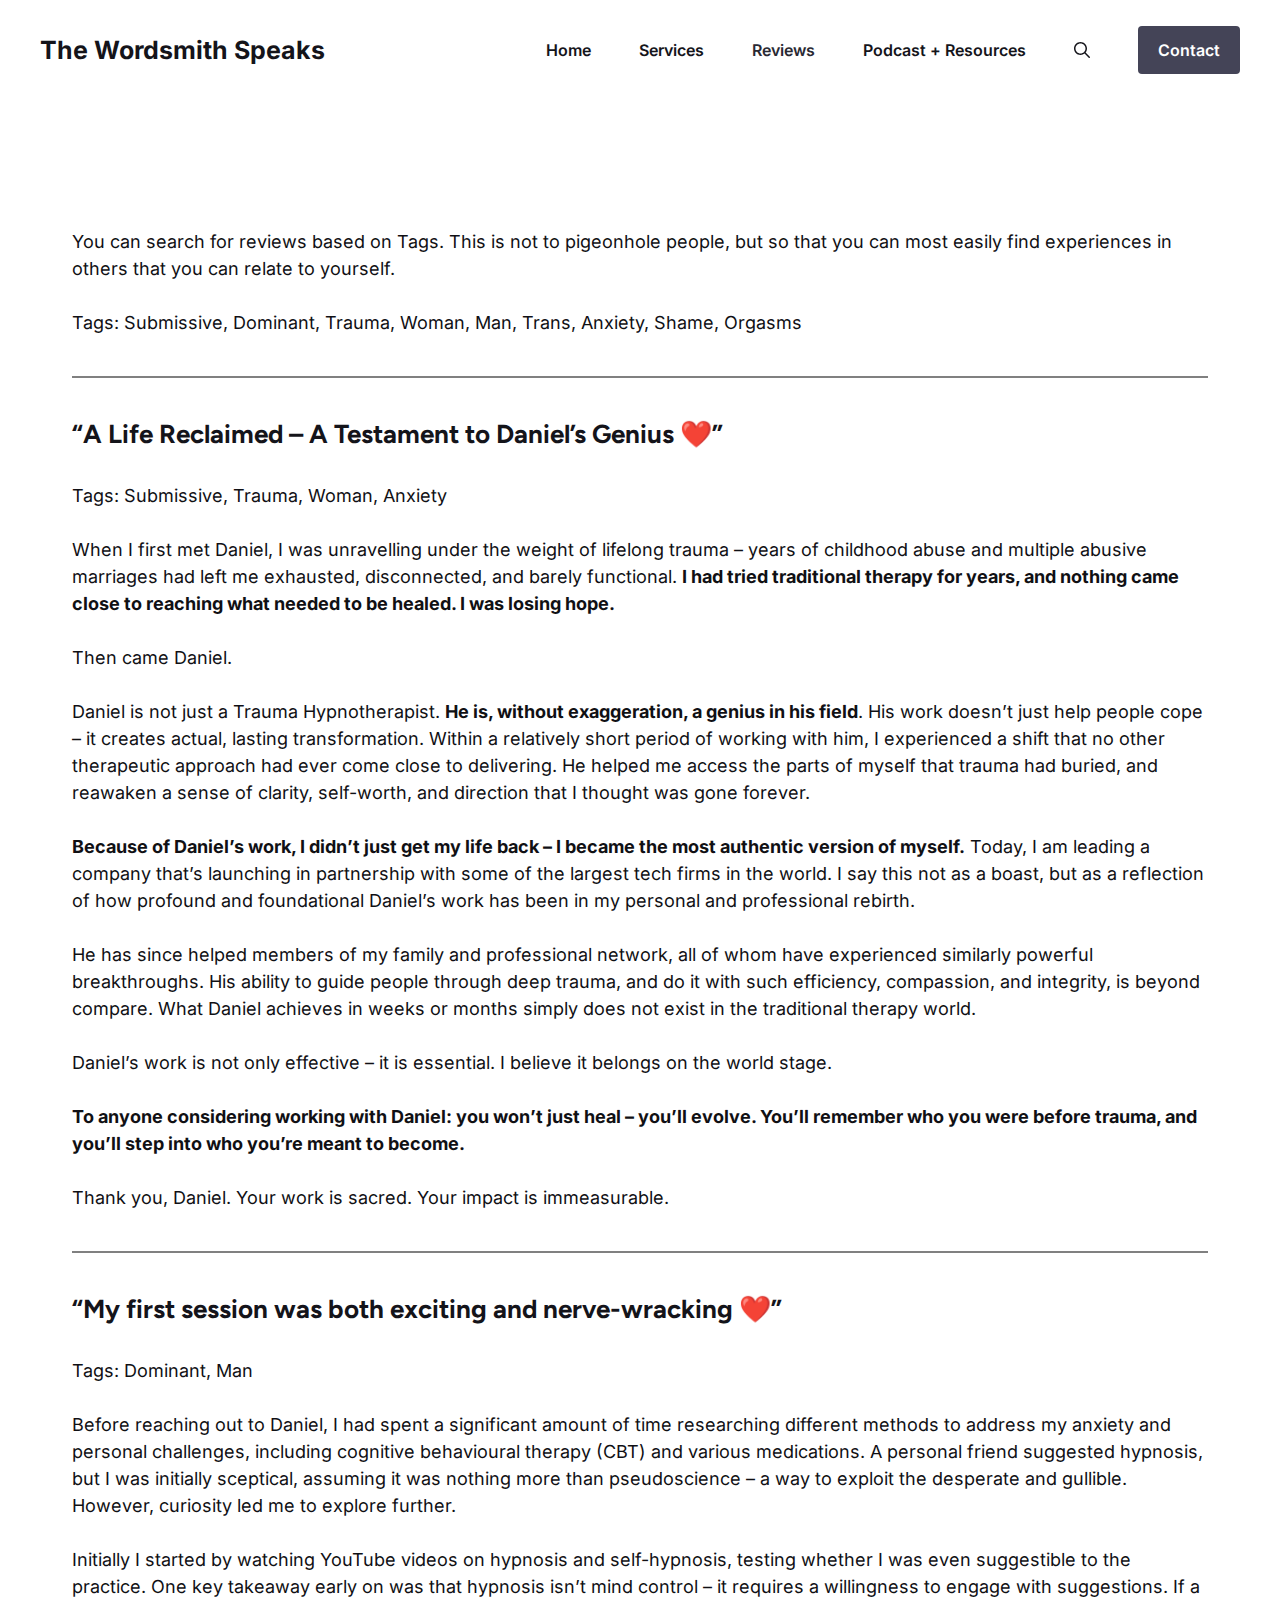
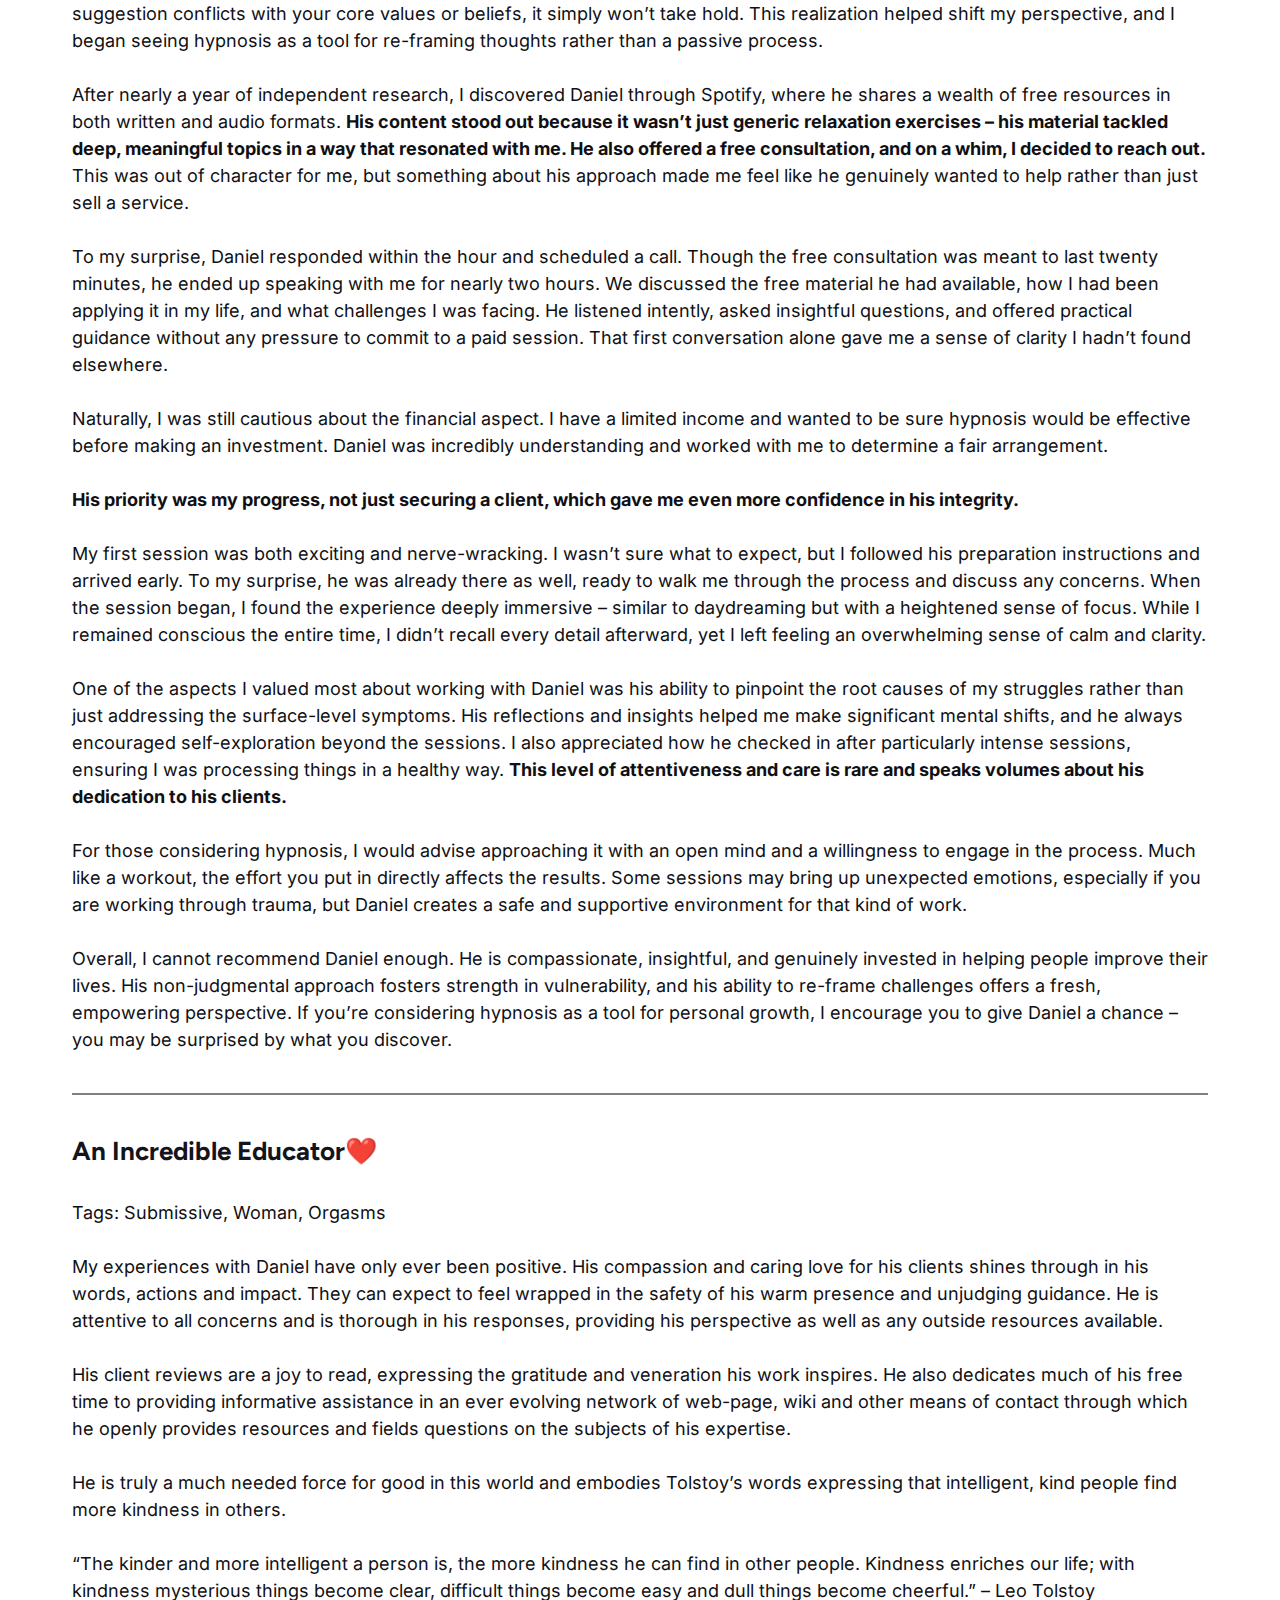
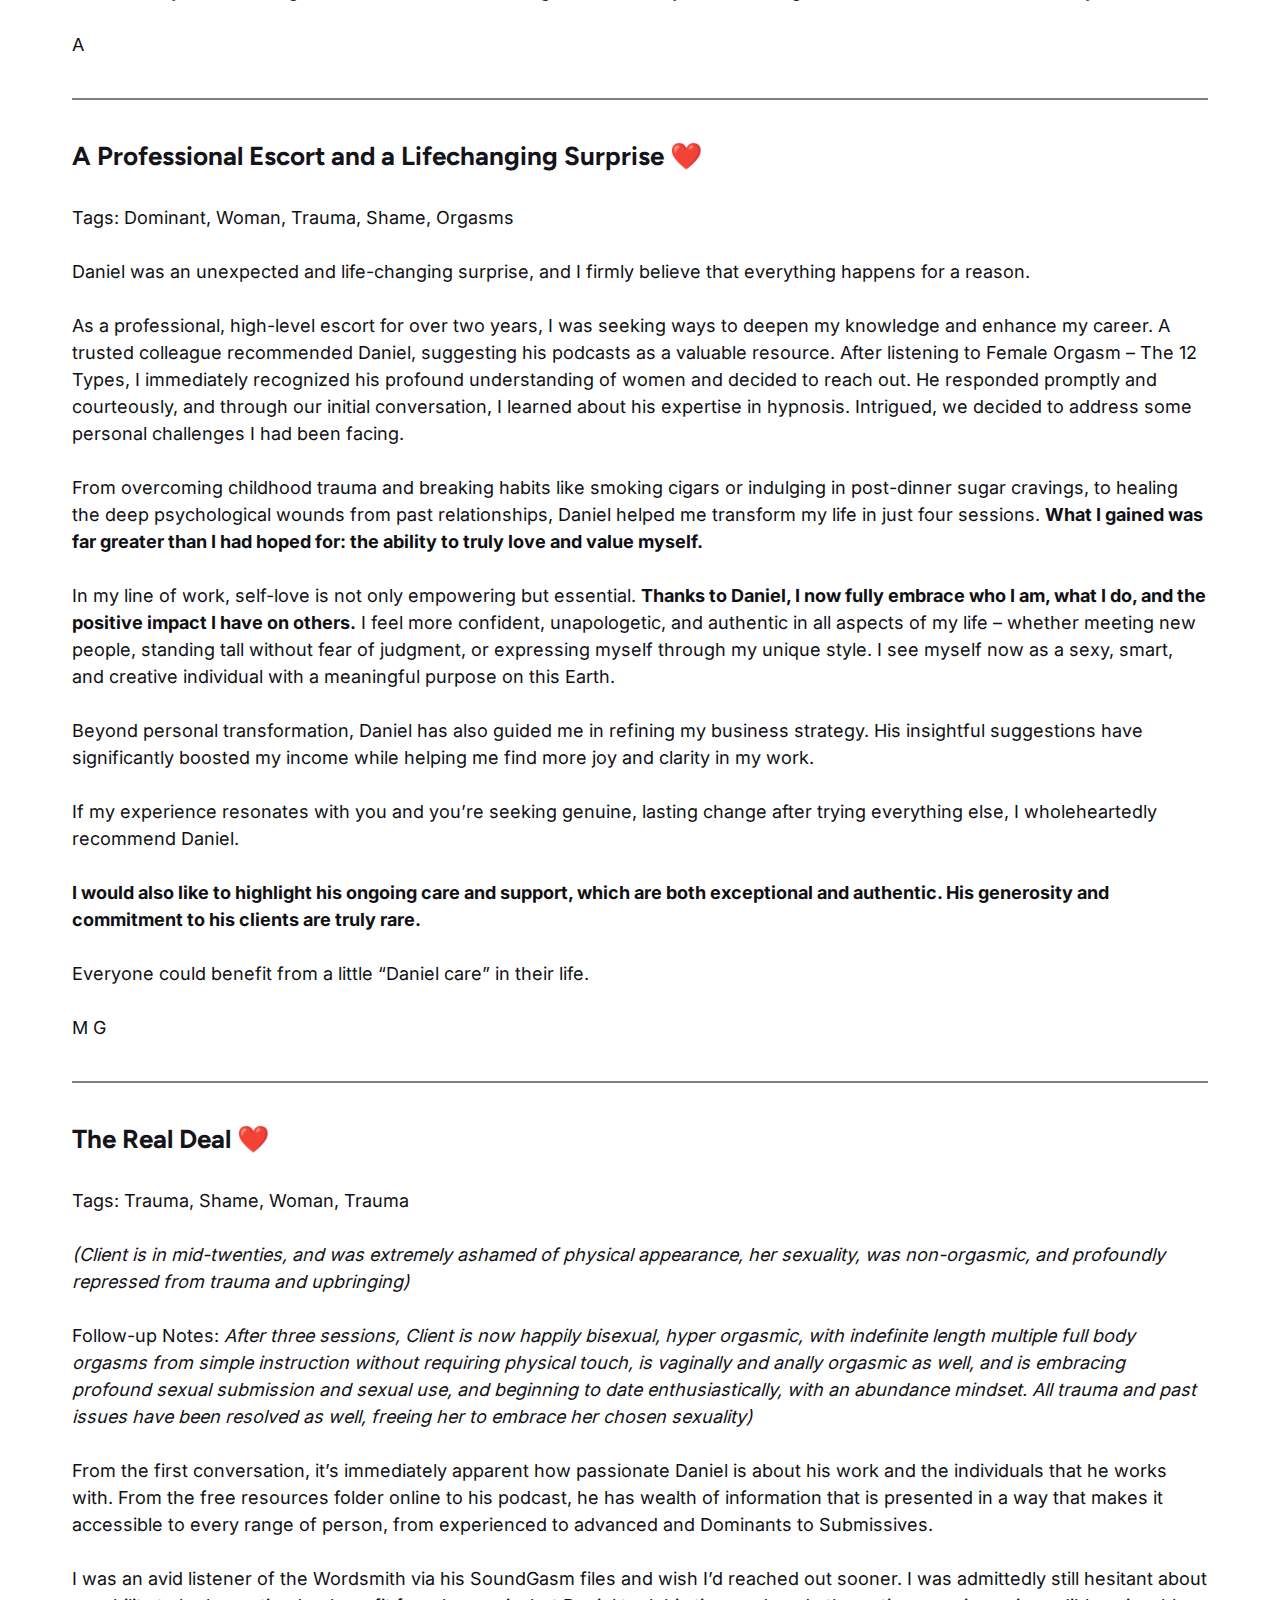
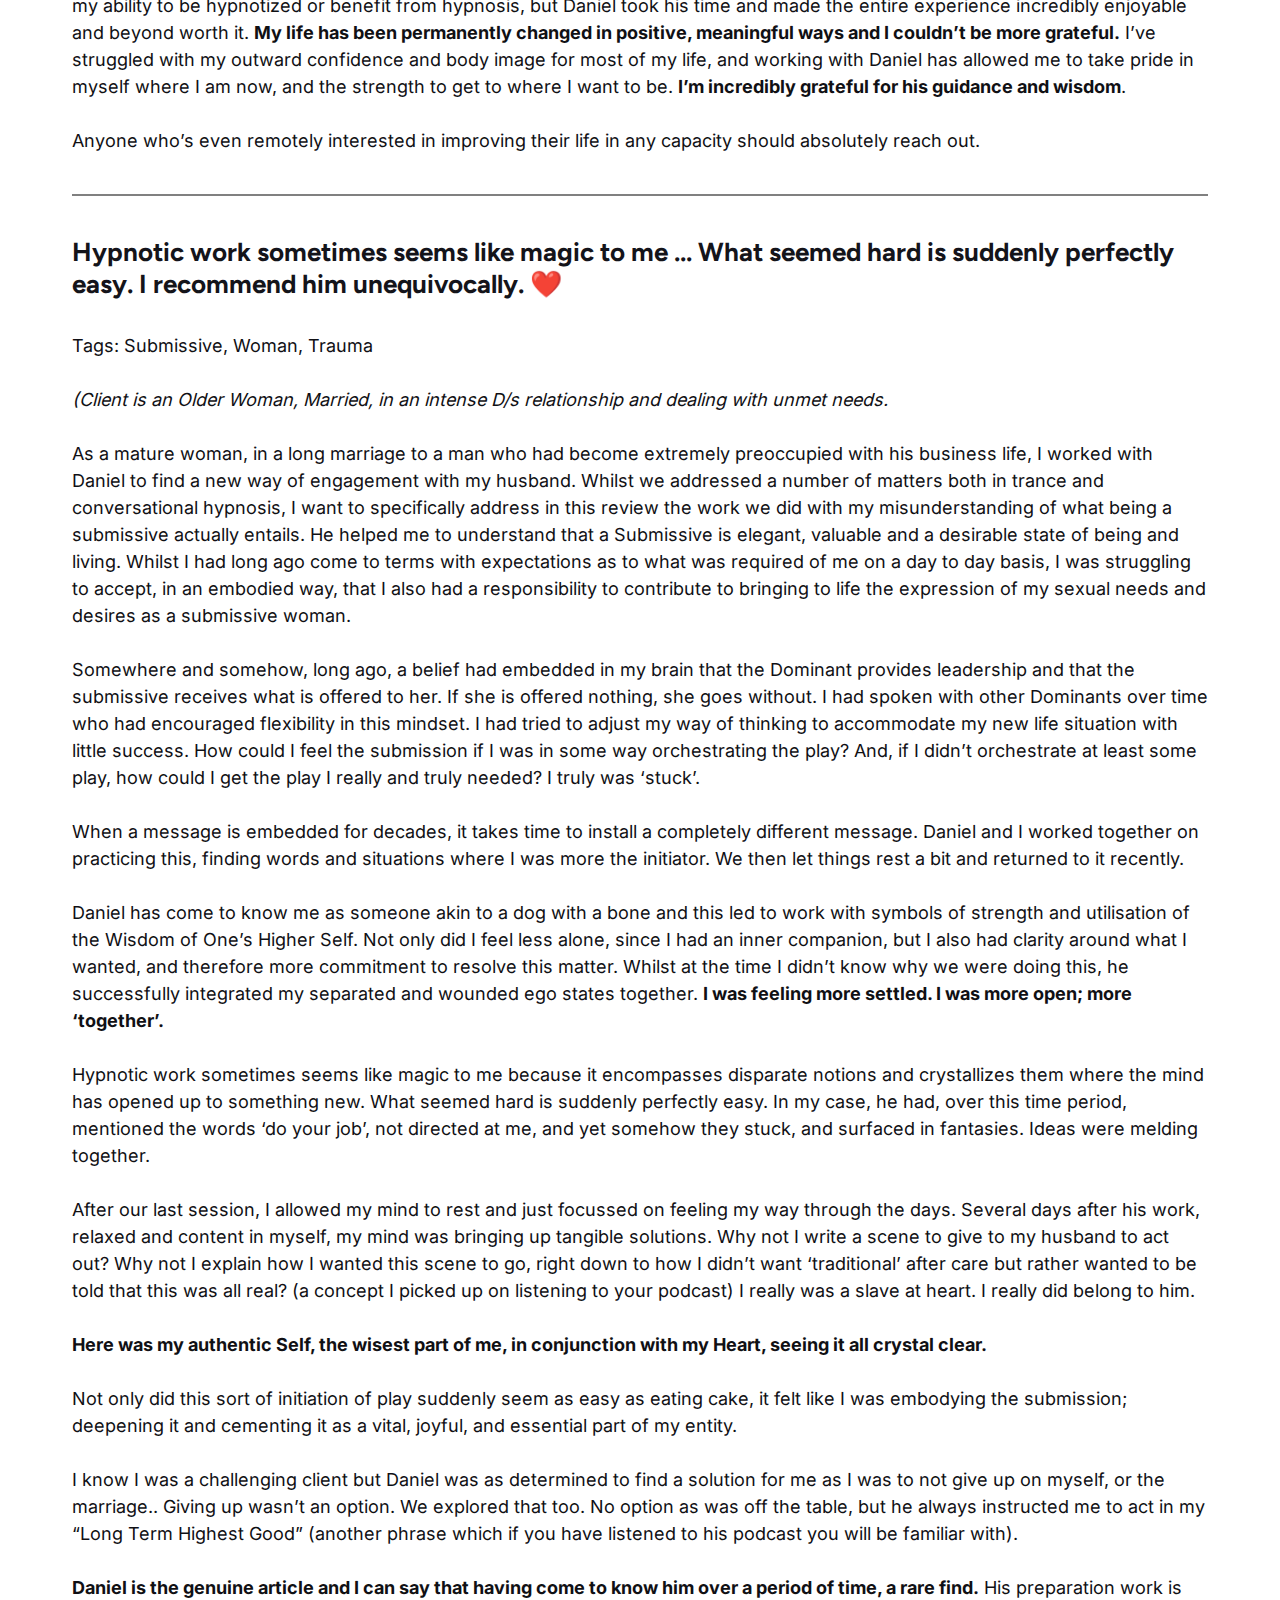
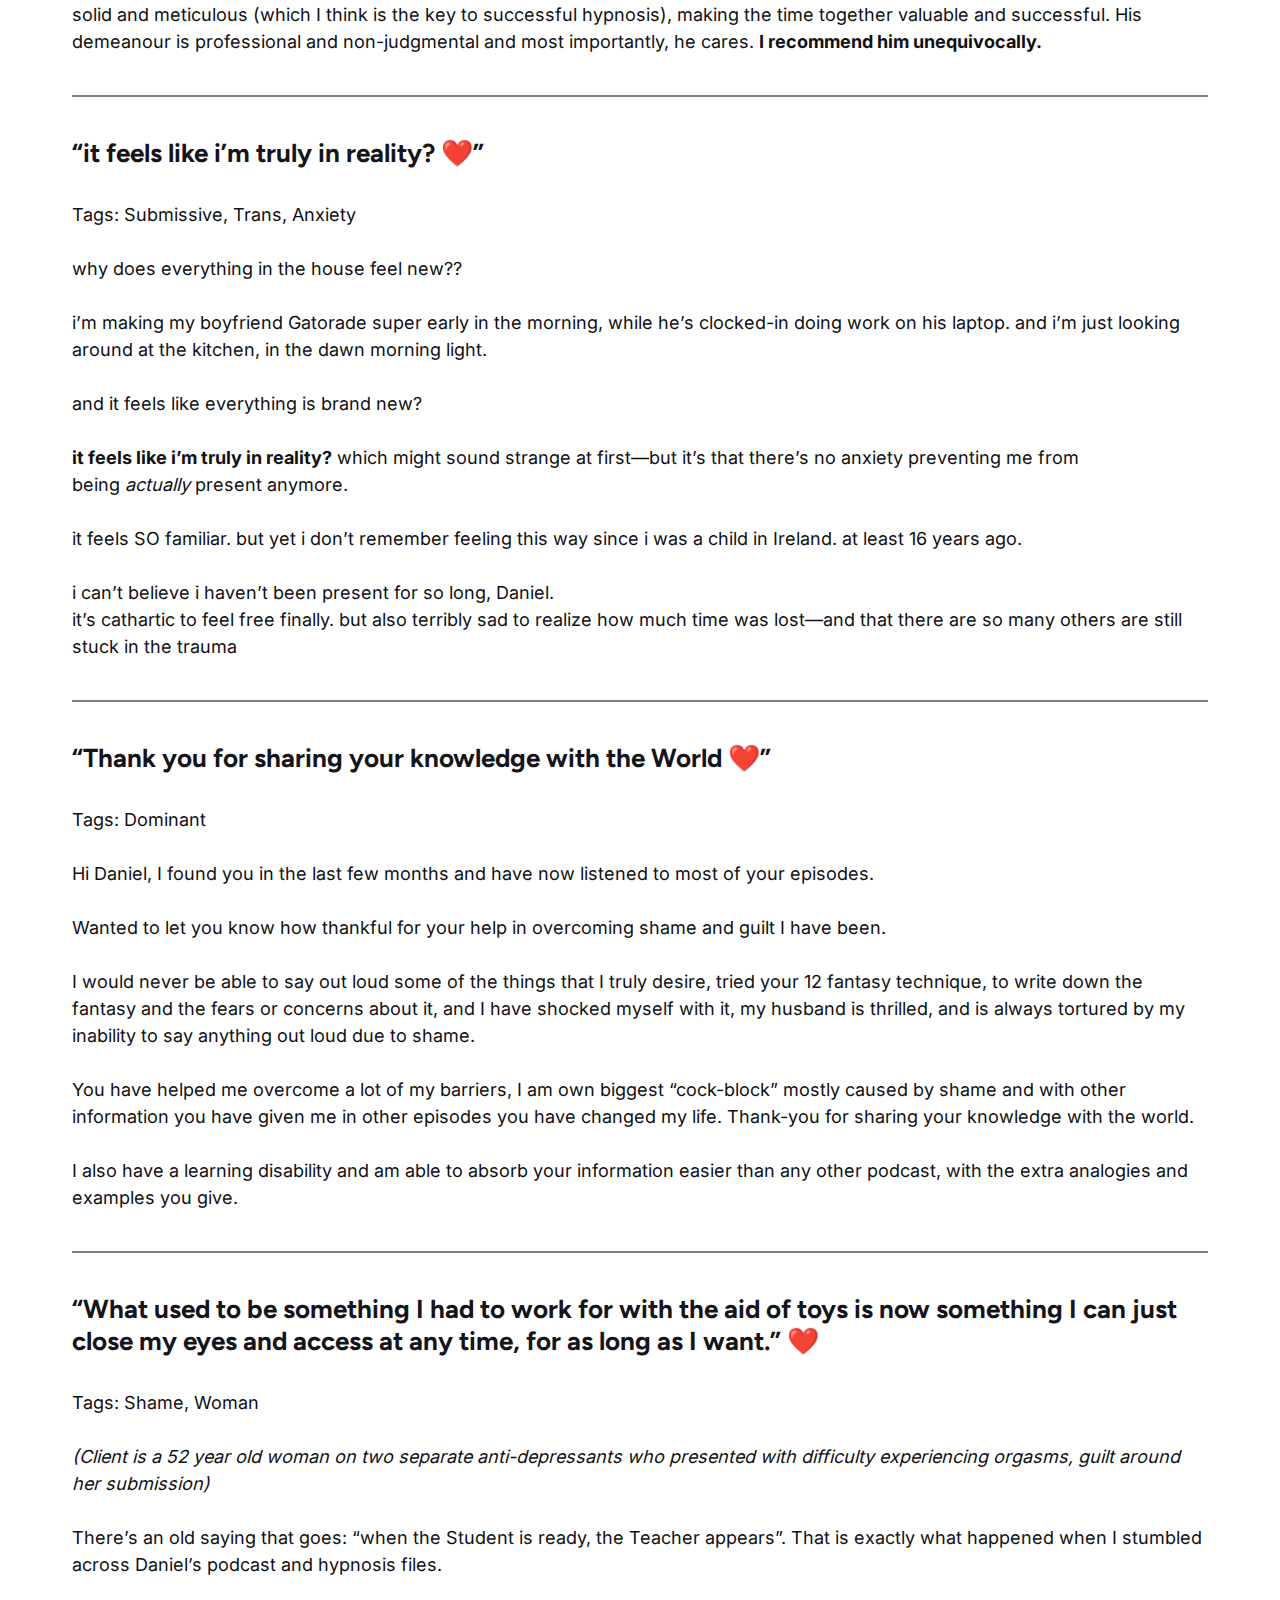
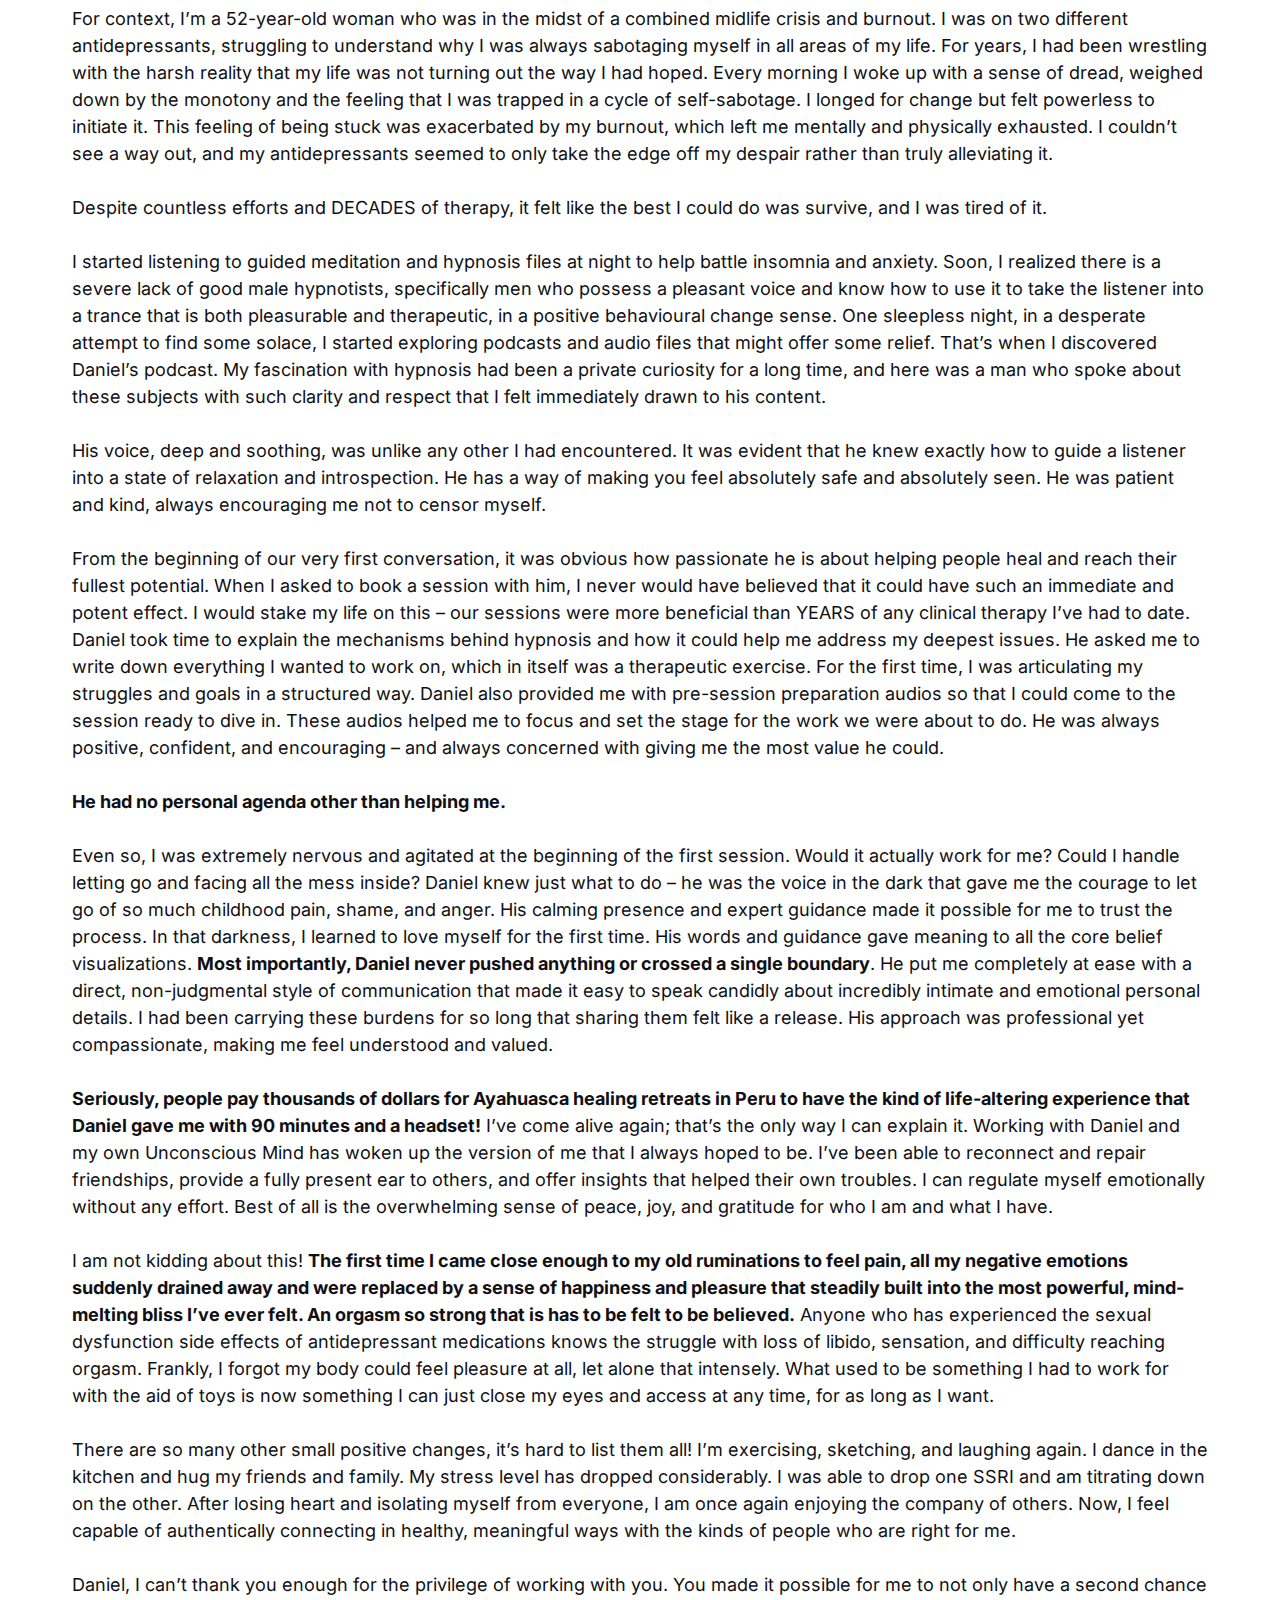
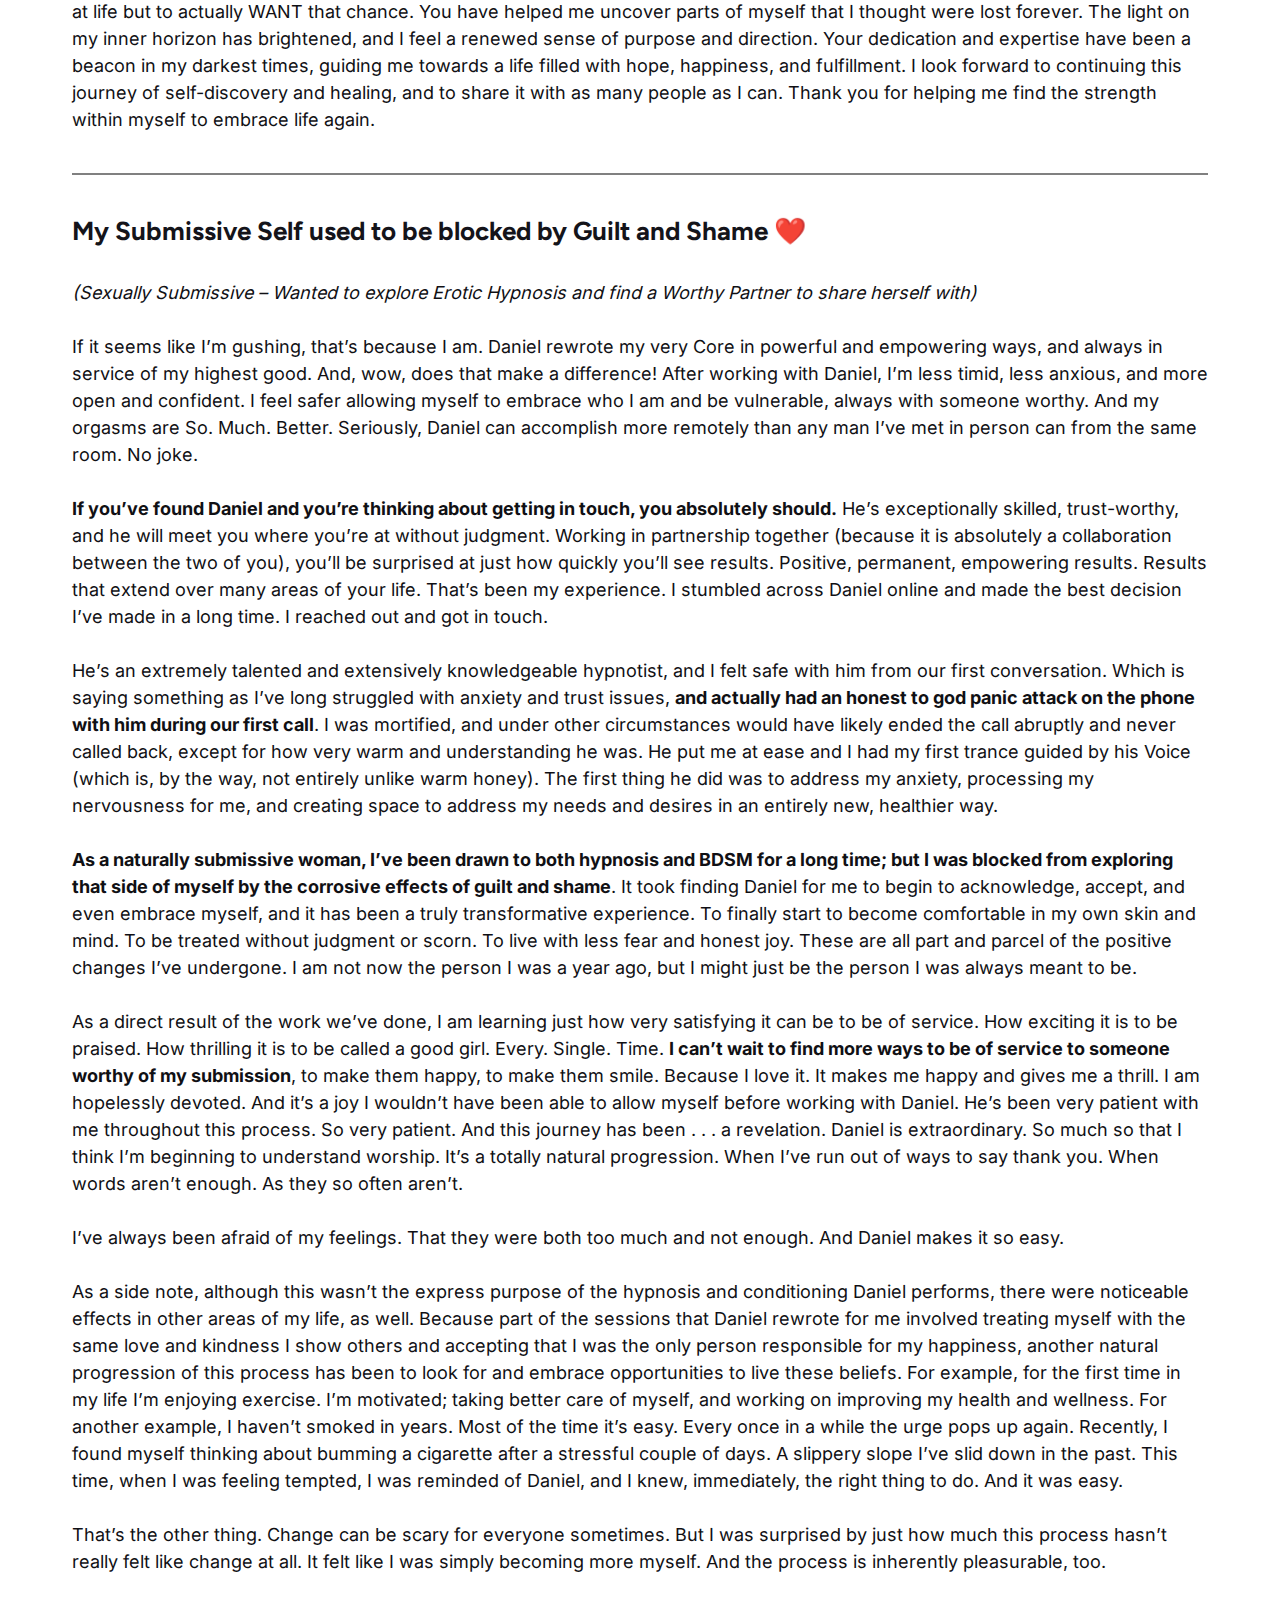
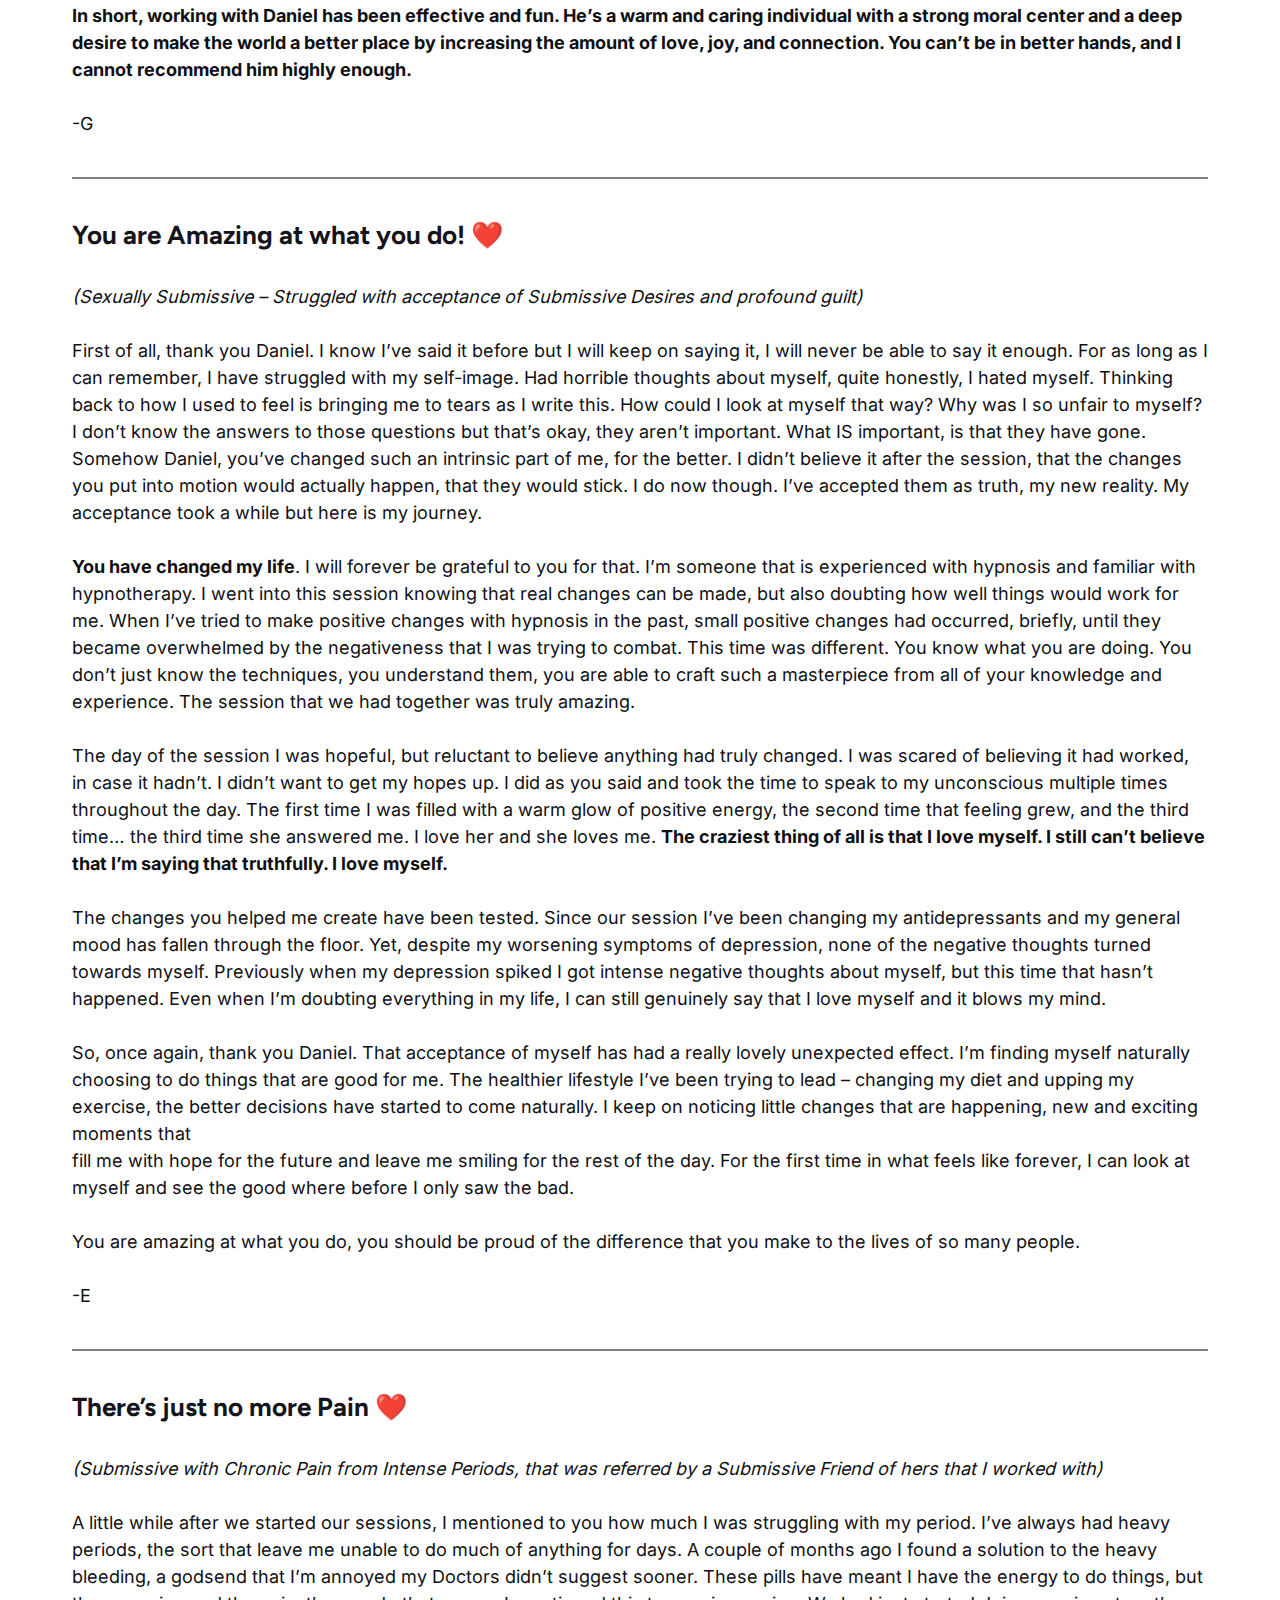
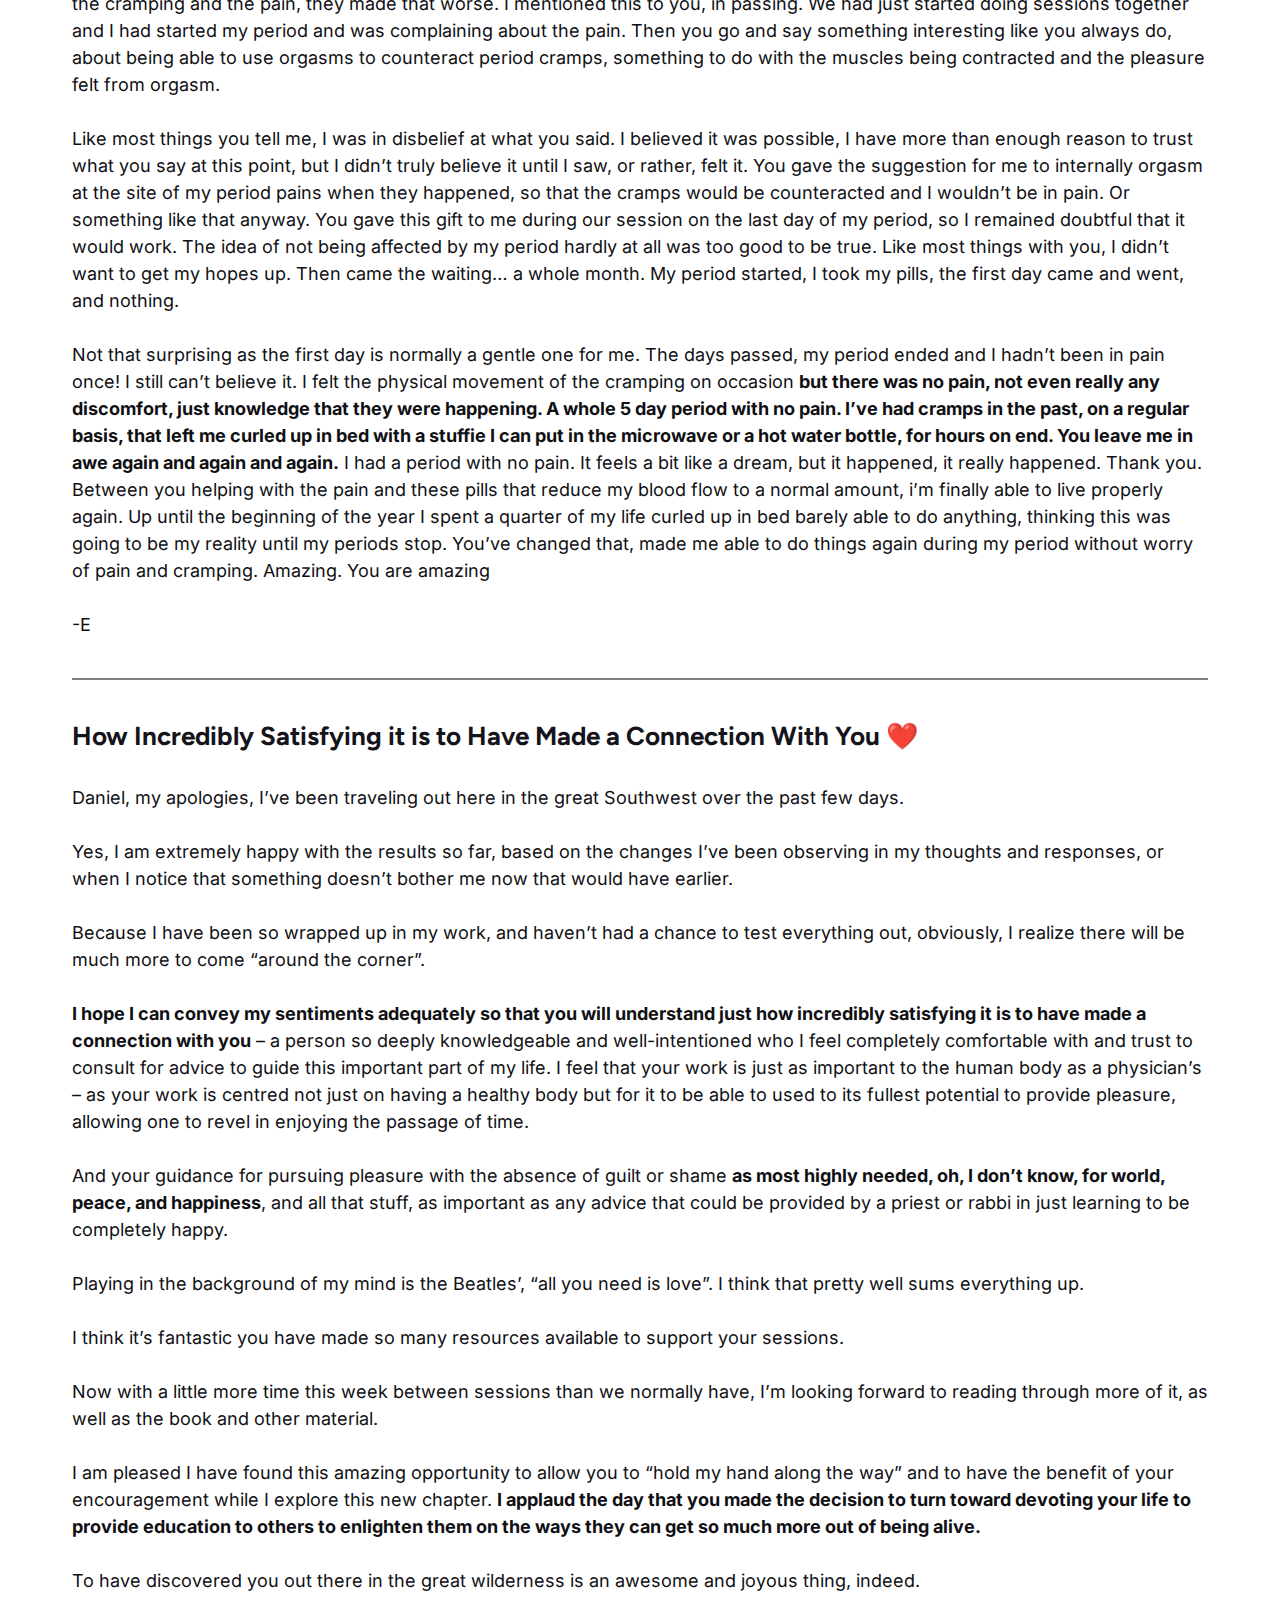
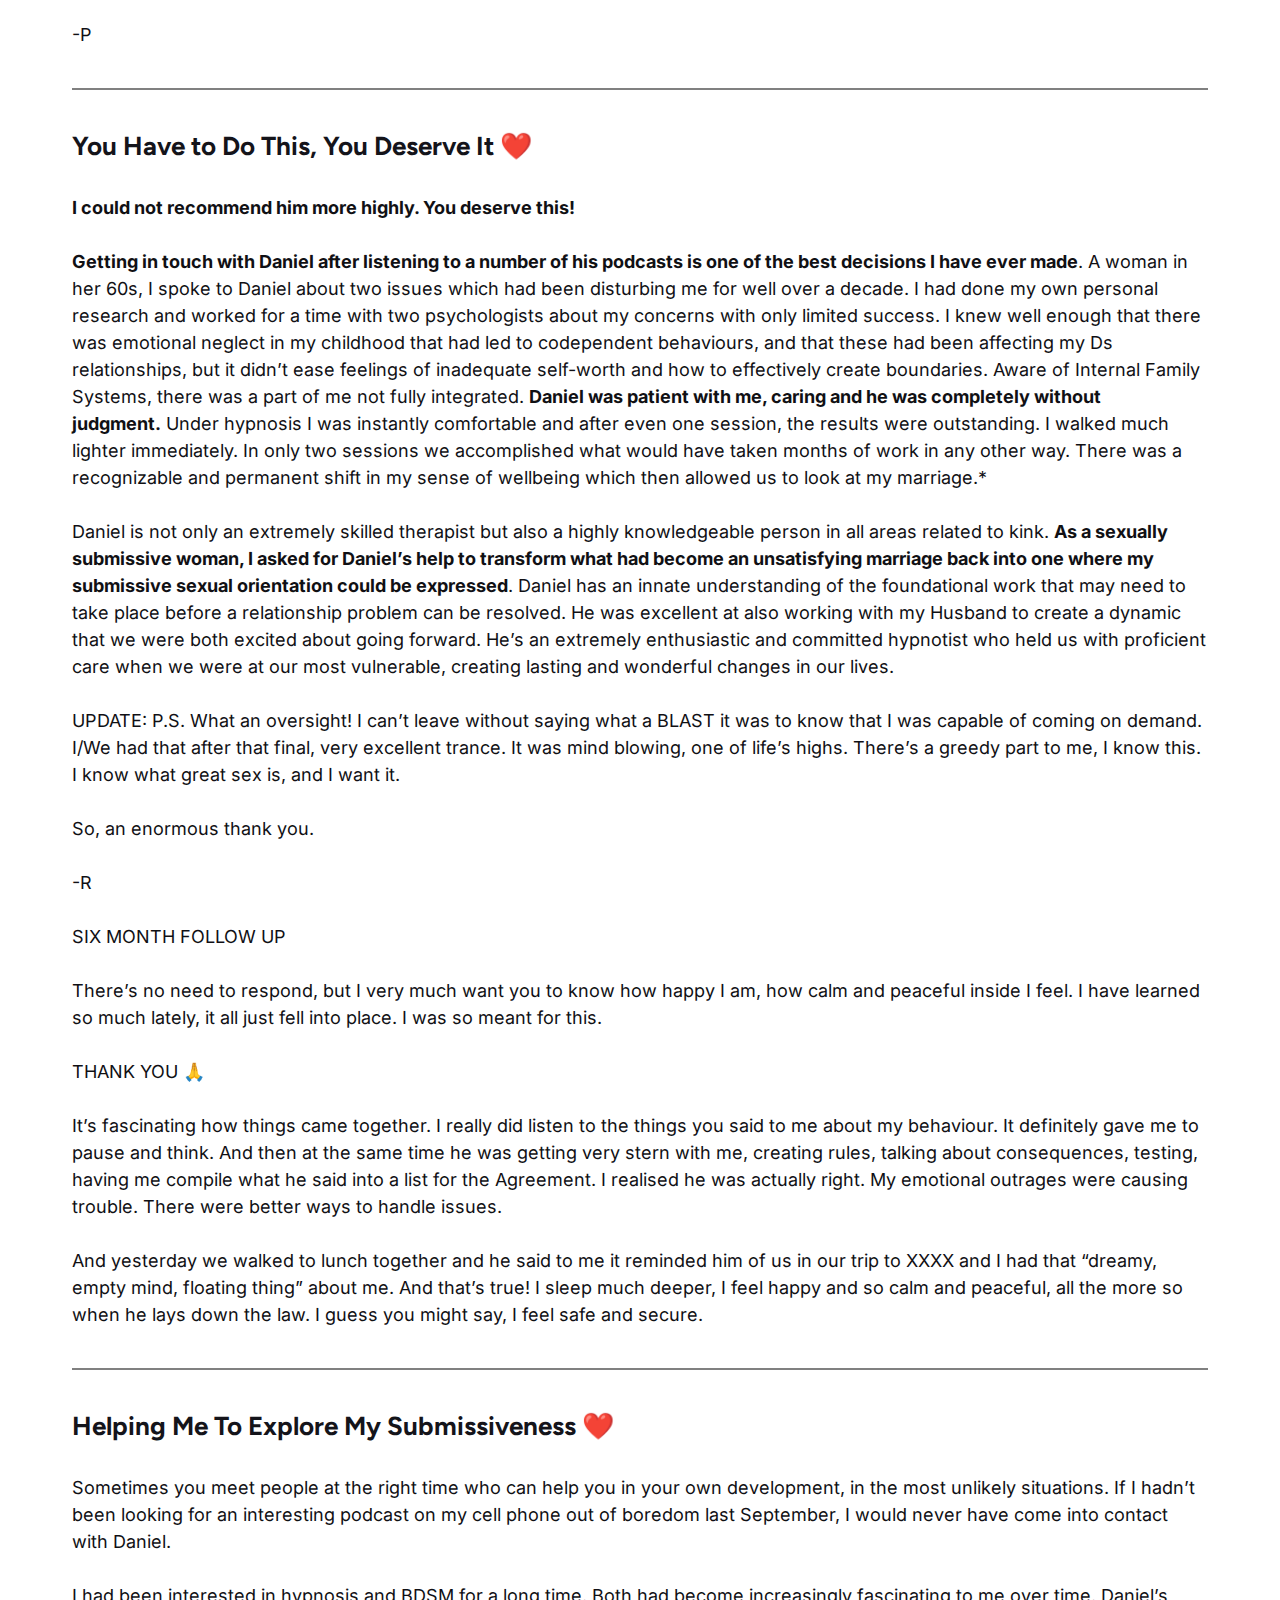
<file: reviews/index.html>
<!DOCTYPE html>
<html lang="en-AU">
<head>
	<meta charset="UTF-8">
	<title>Reviews &#8211; The Wordsmith Speaks</title>
<meta name="robots" content="max-image-preview:large">
	<style>img:is([sizes="auto" i], [sizes^="auto," i]) { contain-intrinsic-size: 3000px 1500px }</style>
	<meta name="viewport" content="width=device-width, initial-scale=1">
<link rel="alternate" type="application/rss+xml" title="The Wordsmith Speaks &raquo; Feed" href="/feed/">
<link rel="alternate" type="application/rss+xml" title="The Wordsmith Speaks &raquo; Comments Feed" href="/comments/feed/">
<script>
window._wpemojiSettings = {"baseUrl":"https:\/\/s.w.org\/images\/core\/emoji\/15.0.3\/72x72\/","ext":".png","svgUrl":"https:\/\/s.w.org\/images\/core\/emoji\/15.0.3\/svg\/","svgExt":".svg","source":{"concatemoji":"\/wp-includes\/js\/wp-emoji-release.min.js?ver=6.7.2"}};
/*! This file is auto-generated */
!function(i,n){var o,s,e;function c(e){try{var t={supportTests:e,timestamp:(new Date).valueOf()};sessionStorage.setItem(o,JSON.stringify(t))}catch(e){}}function p(e,t,n){e.clearRect(0,0,e.canvas.width,e.canvas.height),e.fillText(t,0,0);var t=new Uint32Array(e.getImageData(0,0,e.canvas.width,e.canvas.height).data),r=(e.clearRect(0,0,e.canvas.width,e.canvas.height),e.fillText(n,0,0),new Uint32Array(e.getImageData(0,0,e.canvas.width,e.canvas.height).data));return t.every(function(e,t){return e===r[t]})}function u(e,t,n){switch(t){case"flag":return n(e,"🏳️‍⚧️","🏳️​⚧️")?!1:!n(e,"🇺🇳","🇺​🇳")&&!n(e,"🏴󠁧󠁢󠁥󠁮󠁧󠁿","🏴​󠁧​󠁢​󠁥​󠁮​󠁧​󠁿");case"emoji":return!n(e,"🐦‍⬛","🐦​⬛")}return!1}function f(e,t,n){var r="undefined"!=typeof WorkerGlobalScope&&self instanceof WorkerGlobalScope?new OffscreenCanvas(300,150):i.createElement("canvas"),a=r.getContext("2d",{willReadFrequently:!0}),o=(a.textBaseline="top",a.font="600 32px Arial",{});return e.forEach(function(e){o[e]=t(a,e,n)}),o}function t(e){var t=i.createElement("script");t.src=e,t.defer=!0,i.head.appendChild(t)}"undefined"!=typeof Promise&&(o="wpEmojiSettingsSupports",s=["flag","emoji"],n.supports={everything:!0,everythingExceptFlag:!0},e=new Promise(function(e){i.addEventListener("DOMContentLoaded",e,{once:!0})}),new Promise(function(t){var n=function(){try{var e=JSON.parse(sessionStorage.getItem(o));if("object"==typeof e&&"number"==typeof e.timestamp&&(new Date).valueOf()<e.timestamp+604800&&"object"==typeof e.supportTests)return e.supportTests}catch(e){}return null}();if(!n){if("undefined"!=typeof Worker&&"undefined"!=typeof OffscreenCanvas&&"undefined"!=typeof URL&&URL.createObjectURL&&"undefined"!=typeof Blob)try{var e="postMessage("+f.toString()+"("+[JSON.stringify(s),u.toString(),p.toString()].join(",")+"));",r=new Blob([e],{type:"text/javascript"}),a=new Worker(URL.createObjectURL(r),{name:"wpTestEmojiSupports"});return void(a.onmessage=function(e){c(n=e.data),a.terminate(),t(n)})}catch(e){}c(n=f(s,u,p))}t(n)}).then(function(e){for(var t in e)n.supports[t]=e[t],n.supports.everything=n.supports.everything&&n.supports[t],"flag"!==t&&(n.supports.everythingExceptFlag=n.supports.everythingExceptFlag&&n.supports[t]);n.supports.everythingExceptFlag=n.supports.everythingExceptFlag&&!n.supports.flag,n.DOMReady=!1,n.readyCallback=function(){n.DOMReady=!0}}).then(function(){return e}).then(function(){var e;n.supports.everything||(n.readyCallback(),(e=n.source||{}).concatemoji?t(e.concatemoji):e.wpemoji&&e.twemoji&&(t(e.twemoji),t(e.wpemoji)))}))}((window,document),window._wpemojiSettings);
</script>
<link rel="stylesheet" id="generatepress-fonts-css" href="/wp-content/uploads/generatepress/fonts/fonts.css?ver=1744607695" media="all">
<style id="wp-emoji-styles-inline-css">img.wp-smiley, img.emoji {
		display: inline !important;
		border: none !important;
		box-shadow: none !important;
		height: 1em !important;
		width: 1em !important;
		margin: 0 0.07em !important;
		vertical-align: -0.1em !important;
		background: none !important;
		padding: 0 !important;
	}</style>
<link rel="stylesheet" id="wp-block-library-css" href="/wp-includes/css/dist/block-library/style.min.css?ver=6.7.2" media="all">
<style id="safe-svg-svg-icon-style-inline-css">.safe-svg-cover{text-align:center}.safe-svg-cover .safe-svg-inside{display:inline-block;max-width:100%}.safe-svg-cover svg{height:100%;max-height:100%;max-width:100%;width:100%}</style>
<style id="classic-theme-styles-inline-css">/*! This file is auto-generated */
.wp-block-button__link{color:#fff;background-color:#32373c;border-radius:9999px;box-shadow:none;text-decoration:none;padding:calc(.667em + 2px) calc(1.333em + 2px);font-size:1.125em}.wp-block-file__button{background:#32373c;color:#fff;text-decoration:none}</style>
<style id="global-styles-inline-css">:root{--wp--preset--aspect-ratio--square: 1;--wp--preset--aspect-ratio--4-3: 4/3;--wp--preset--aspect-ratio--3-4: 3/4;--wp--preset--aspect-ratio--3-2: 3/2;--wp--preset--aspect-ratio--2-3: 2/3;--wp--preset--aspect-ratio--16-9: 16/9;--wp--preset--aspect-ratio--9-16: 9/16;--wp--preset--color--black: #000000;--wp--preset--color--cyan-bluish-gray: #abb8c3;--wp--preset--color--white: #ffffff;--wp--preset--color--pale-pink: #f78da7;--wp--preset--color--vivid-red: #cf2e2e;--wp--preset--color--luminous-vivid-orange: #ff6900;--wp--preset--color--luminous-vivid-amber: #fcb900;--wp--preset--color--light-green-cyan: #7bdcb5;--wp--preset--color--vivid-green-cyan: #00d084;--wp--preset--color--pale-cyan-blue: #8ed1fc;--wp--preset--color--vivid-cyan-blue: #0693e3;--wp--preset--color--vivid-purple: #9b51e0;--wp--preset--color--contrast: var(--contrast);--wp--preset--color--contrast-2: var(--contrast-2);--wp--preset--color--contrast-3: var(--contrast-3);--wp--preset--color--base: var(--base);--wp--preset--color--base-2: var(--base-2);--wp--preset--color--base-3: var(--base-3);--wp--preset--color--accent: var(--accent);--wp--preset--color--accent-2: var(--accent-2);--wp--preset--color--accent-3: var(--accent-3);--wp--preset--gradient--vivid-cyan-blue-to-vivid-purple: linear-gradient(135deg,rgba(6,147,227,1) 0%,rgb(155,81,224) 100%);--wp--preset--gradient--light-green-cyan-to-vivid-green-cyan: linear-gradient(135deg,rgb(122,220,180) 0%,rgb(0,208,130) 100%);--wp--preset--gradient--luminous-vivid-amber-to-luminous-vivid-orange: linear-gradient(135deg,rgba(252,185,0,1) 0%,rgba(255,105,0,1) 100%);--wp--preset--gradient--luminous-vivid-orange-to-vivid-red: linear-gradient(135deg,rgba(255,105,0,1) 0%,rgb(207,46,46) 100%);--wp--preset--gradient--very-light-gray-to-cyan-bluish-gray: linear-gradient(135deg,rgb(238,238,238) 0%,rgb(169,184,195) 100%);--wp--preset--gradient--cool-to-warm-spectrum: linear-gradient(135deg,rgb(74,234,220) 0%,rgb(151,120,209) 20%,rgb(207,42,186) 40%,rgb(238,44,130) 60%,rgb(251,105,98) 80%,rgb(254,248,76) 100%);--wp--preset--gradient--blush-light-purple: linear-gradient(135deg,rgb(255,206,236) 0%,rgb(152,150,240) 100%);--wp--preset--gradient--blush-bordeaux: linear-gradient(135deg,rgb(254,205,165) 0%,rgb(254,45,45) 50%,rgb(107,0,62) 100%);--wp--preset--gradient--luminous-dusk: linear-gradient(135deg,rgb(255,203,112) 0%,rgb(199,81,192) 50%,rgb(65,88,208) 100%);--wp--preset--gradient--pale-ocean: linear-gradient(135deg,rgb(255,245,203) 0%,rgb(182,227,212) 50%,rgb(51,167,181) 100%);--wp--preset--gradient--electric-grass: linear-gradient(135deg,rgb(202,248,128) 0%,rgb(113,206,126) 100%);--wp--preset--gradient--midnight: linear-gradient(135deg,rgb(2,3,129) 0%,rgb(40,116,252) 100%);--wp--preset--font-size--small: 13px;--wp--preset--font-size--medium: 20px;--wp--preset--font-size--large: 36px;--wp--preset--font-size--x-large: 42px;--wp--preset--spacing--20: 0.44rem;--wp--preset--spacing--30: 0.67rem;--wp--preset--spacing--40: 1rem;--wp--preset--spacing--50: 1.5rem;--wp--preset--spacing--60: 2.25rem;--wp--preset--spacing--70: 3.38rem;--wp--preset--spacing--80: 5.06rem;--wp--preset--shadow--natural: 6px 6px 9px rgba(0, 0, 0, 0.2);--wp--preset--shadow--deep: 12px 12px 50px rgba(0, 0, 0, 0.4);--wp--preset--shadow--sharp: 6px 6px 0px rgba(0, 0, 0, 0.2);--wp--preset--shadow--outlined: 6px 6px 0px -3px rgba(255, 255, 255, 1), 6px 6px rgba(0, 0, 0, 1);--wp--preset--shadow--crisp: 6px 6px 0px rgba(0, 0, 0, 1);}:where(.is-layout-flex){gap: 0.5em;}:where(.is-layout-grid){gap: 0.5em;}body .is-layout-flex{display: flex;}.is-layout-flex{flex-wrap: wrap;align-items: center;}.is-layout-flex > :is(*, div){margin: 0;}body .is-layout-grid{display: grid;}.is-layout-grid > :is(*, div){margin: 0;}:where(.wp-block-columns.is-layout-flex){gap: 2em;}:where(.wp-block-columns.is-layout-grid){gap: 2em;}:where(.wp-block-post-template.is-layout-flex){gap: 1.25em;}:where(.wp-block-post-template.is-layout-grid){gap: 1.25em;}.has-black-color{color: var(--wp--preset--color--black) !important;}.has-cyan-bluish-gray-color{color: var(--wp--preset--color--cyan-bluish-gray) !important;}.has-white-color{color: var(--wp--preset--color--white) !important;}.has-pale-pink-color{color: var(--wp--preset--color--pale-pink) !important;}.has-vivid-red-color{color: var(--wp--preset--color--vivid-red) !important;}.has-luminous-vivid-orange-color{color: var(--wp--preset--color--luminous-vivid-orange) !important;}.has-luminous-vivid-amber-color{color: var(--wp--preset--color--luminous-vivid-amber) !important;}.has-light-green-cyan-color{color: var(--wp--preset--color--light-green-cyan) !important;}.has-vivid-green-cyan-color{color: var(--wp--preset--color--vivid-green-cyan) !important;}.has-pale-cyan-blue-color{color: var(--wp--preset--color--pale-cyan-blue) !important;}.has-vivid-cyan-blue-color{color: var(--wp--preset--color--vivid-cyan-blue) !important;}.has-vivid-purple-color{color: var(--wp--preset--color--vivid-purple) !important;}.has-black-background-color{background-color: var(--wp--preset--color--black) !important;}.has-cyan-bluish-gray-background-color{background-color: var(--wp--preset--color--cyan-bluish-gray) !important;}.has-white-background-color{background-color: var(--wp--preset--color--white) !important;}.has-pale-pink-background-color{background-color: var(--wp--preset--color--pale-pink) !important;}.has-vivid-red-background-color{background-color: var(--wp--preset--color--vivid-red) !important;}.has-luminous-vivid-orange-background-color{background-color: var(--wp--preset--color--luminous-vivid-orange) !important;}.has-luminous-vivid-amber-background-color{background-color: var(--wp--preset--color--luminous-vivid-amber) !important;}.has-light-green-cyan-background-color{background-color: var(--wp--preset--color--light-green-cyan) !important;}.has-vivid-green-cyan-background-color{background-color: var(--wp--preset--color--vivid-green-cyan) !important;}.has-pale-cyan-blue-background-color{background-color: var(--wp--preset--color--pale-cyan-blue) !important;}.has-vivid-cyan-blue-background-color{background-color: var(--wp--preset--color--vivid-cyan-blue) !important;}.has-vivid-purple-background-color{background-color: var(--wp--preset--color--vivid-purple) !important;}.has-black-border-color{border-color: var(--wp--preset--color--black) !important;}.has-cyan-bluish-gray-border-color{border-color: var(--wp--preset--color--cyan-bluish-gray) !important;}.has-white-border-color{border-color: var(--wp--preset--color--white) !important;}.has-pale-pink-border-color{border-color: var(--wp--preset--color--pale-pink) !important;}.has-vivid-red-border-color{border-color: var(--wp--preset--color--vivid-red) !important;}.has-luminous-vivid-orange-border-color{border-color: var(--wp--preset--color--luminous-vivid-orange) !important;}.has-luminous-vivid-amber-border-color{border-color: var(--wp--preset--color--luminous-vivid-amber) !important;}.has-light-green-cyan-border-color{border-color: var(--wp--preset--color--light-green-cyan) !important;}.has-vivid-green-cyan-border-color{border-color: var(--wp--preset--color--vivid-green-cyan) !important;}.has-pale-cyan-blue-border-color{border-color: var(--wp--preset--color--pale-cyan-blue) !important;}.has-vivid-cyan-blue-border-color{border-color: var(--wp--preset--color--vivid-cyan-blue) !important;}.has-vivid-purple-border-color{border-color: var(--wp--preset--color--vivid-purple) !important;}.has-vivid-cyan-blue-to-vivid-purple-gradient-background{background: var(--wp--preset--gradient--vivid-cyan-blue-to-vivid-purple) !important;}.has-light-green-cyan-to-vivid-green-cyan-gradient-background{background: var(--wp--preset--gradient--light-green-cyan-to-vivid-green-cyan) !important;}.has-luminous-vivid-amber-to-luminous-vivid-orange-gradient-background{background: var(--wp--preset--gradient--luminous-vivid-amber-to-luminous-vivid-orange) !important;}.has-luminous-vivid-orange-to-vivid-red-gradient-background{background: var(--wp--preset--gradient--luminous-vivid-orange-to-vivid-red) !important;}.has-very-light-gray-to-cyan-bluish-gray-gradient-background{background: var(--wp--preset--gradient--very-light-gray-to-cyan-bluish-gray) !important;}.has-cool-to-warm-spectrum-gradient-background{background: var(--wp--preset--gradient--cool-to-warm-spectrum) !important;}.has-blush-light-purple-gradient-background{background: var(--wp--preset--gradient--blush-light-purple) !important;}.has-blush-bordeaux-gradient-background{background: var(--wp--preset--gradient--blush-bordeaux) !important;}.has-luminous-dusk-gradient-background{background: var(--wp--preset--gradient--luminous-dusk) !important;}.has-pale-ocean-gradient-background{background: var(--wp--preset--gradient--pale-ocean) !important;}.has-electric-grass-gradient-background{background: var(--wp--preset--gradient--electric-grass) !important;}.has-midnight-gradient-background{background: var(--wp--preset--gradient--midnight) !important;}.has-small-font-size{font-size: var(--wp--preset--font-size--small) !important;}.has-medium-font-size{font-size: var(--wp--preset--font-size--medium) !important;}.has-large-font-size{font-size: var(--wp--preset--font-size--large) !important;}.has-x-large-font-size{font-size: var(--wp--preset--font-size--x-large) !important;}
:where(.wp-block-post-template.is-layout-flex){gap: 1.25em;}:where(.wp-block-post-template.is-layout-grid){gap: 1.25em;}
:where(.wp-block-columns.is-layout-flex){gap: 2em;}:where(.wp-block-columns.is-layout-grid){gap: 2em;}
:root :where(.wp-block-pullquote){font-size: 1.5em;line-height: 1.6;}</style>
<link rel="stylesheet" id="generate-style-css" href="/wp-content/themes/generatepress/assets/css/main.min.css?ver=3.5.1" media="all">
<style id="generate-style-inline-css">.is-right-sidebar{width:20%;}.is-left-sidebar{width:20%;}.site-content .content-area{width:100%;}@media (max-width: 1024px){.main-navigation .menu-toggle,.sidebar-nav-mobile:not(#sticky-placeholder){display:block;}.main-navigation ul,.gen-sidebar-nav,.main-navigation:not(.slideout-navigation):not(.toggled) .main-nav > ul,.has-inline-mobile-toggle #site-navigation .inside-navigation > *:not(.navigation-search):not(.main-nav){display:none;}.nav-align-right .inside-navigation,.nav-align-center .inside-navigation{justify-content:space-between;}.has-inline-mobile-toggle .mobile-menu-control-wrapper{display:flex;flex-wrap:wrap;}.has-inline-mobile-toggle .inside-header{flex-direction:row;text-align:left;flex-wrap:wrap;}.has-inline-mobile-toggle .header-widget,.has-inline-mobile-toggle #site-navigation{flex-basis:100%;}.nav-float-left .has-inline-mobile-toggle #site-navigation{order:10;}}
.dynamic-author-image-rounded{border-radius:100%;}.dynamic-featured-image, .dynamic-author-image{vertical-align:middle;}.one-container.blog .dynamic-content-template:not(:last-child), .one-container.archive .dynamic-content-template:not(:last-child){padding-bottom:0px;}.dynamic-entry-excerpt > p:last-child{margin-bottom:0px;}</style>
<link rel="stylesheet" id="generatepress-dynamic-css" href="/wp-content/uploads/generatepress/style.min.css?ver=1744873982" media="all">
<link rel="stylesheet" id="generateblocks-global-css" href="/wp-content/uploads/generateblocks/style-global.css?ver=1744622973" media="all">
<style id="generateblocks-inline-css">:root{--gb-container-width:1200px;}.gb-container .wp-block-image img{vertical-align:middle;}.gb-grid-wrapper .wp-block-image{margin-bottom:0;}.gb-highlight{background:none;}.gb-shape{line-height:0;}.gb-container-link{position:absolute;top:0;right:0;bottom:0;left:0;z-index:99;}.gb-element-0abd59bc{background-color:var(--contrast-2);color:var(--base-3);position:relative}.gb-shape-f1e79459{color:#000000;left:0;overflow-x:hidden;overflow-y:hidden;pointer-events:none;position:absolute;right:0;top:0;transform:scale(1,-1)}.gb-shape-f1e79459 svg{fill:currentColor;width:100%;height:2rem;color:var(--base-3)}.gb-text-cb400ea3{margin-left:24px;text-decoration:none}</style>
<link rel="stylesheet" id="generate-offside-css" href="/wp-content/plugins/gp-premium/menu-plus/functions/css/offside.min.css?ver=2.5.2" media="all">
<style id="generate-offside-inline-css">:root{--gp-slideout-width:265px;}.slideout-navigation.main-navigation{background-color:var(--base-2);}.slideout-navigation.main-navigation .main-nav ul li a{color:var(--accent);}.slideout-navigation.main-navigation ul ul{background-color:var(--base-2);}.slideout-navigation.main-navigation .main-nav ul ul li a{color:var(--accent);}.slideout-navigation.main-navigation .main-nav ul li:not([class*="current-menu-"]):hover > a, .slideout-navigation.main-navigation .main-nav ul li:not([class*="current-menu-"]):focus > a, .slideout-navigation.main-navigation .main-nav ul li.sfHover:not([class*="current-menu-"]) > a{color:var(--accent-2);background-color:var(--base-2);}.slideout-navigation.main-navigation .main-nav ul ul li:not([class*="current-menu-"]):hover > a, .slideout-navigation.main-navigation .main-nav ul ul li:not([class*="current-menu-"]):focus > a, .slideout-navigation.main-navigation .main-nav ul ul li.sfHover:not([class*="current-menu-"]) > a{color:var(--accent-2);background-color:var(--base-2);}.slideout-navigation.main-navigation .main-nav ul li[class*="current-menu-"] > a{color:var(--accent);background-color:var(--base-2);}.slideout-navigation.main-navigation .main-nav ul ul li[class*="current-menu-"] > a{color:var(--accent);background-color:var(--base-2);}.slideout-navigation, .slideout-navigation a{color:var(--accent);}.slideout-navigation button.slideout-exit{color:var(--accent);padding-left:24px;padding-right:24px;}.slide-opened nav.toggled .menu-toggle:before{display:none;}@media (max-width: 1024px){.menu-bar-item.slideout-toggle{display:none;}}</style>
<link rel="https://api.w.org/" href="/wp-json/">
<link rel="alternate" title="JSON" type="application/json" href="/wp-json/wp/v2/pages/46884">
<link rel="EditURI" type="application/rsd+xml" title="RSD" href="/xmlrpc.php?rsd">
<meta name="generator" content="WordPress 6.7.2">
<link rel="canonical" href="/reviews/">
<link rel="shortlink" href="/?p=46884">
<link rel="alternate" title="oEmbed (JSON)" type="application/json+oembed" href="/wp-json/oembed/1.0/embed?url=http%3A%2F%2F%2Freviews%2F">
<link rel="alternate" title="oEmbed (XML)" type="text/xml+oembed" href="/wp-json/oembed/1.0/embed?url=http%3A%2F%2F%2Freviews%2F#038;format=xml">
		<style id="wp-custom-css">/* GeneratePress Site CSS */  /* End GeneratePress Site CSS */</style>
		</head>

<body class="page-template-default page page-id-46884 wp-embed-responsive post-image-aligned-center slideout-enabled slideout-mobile sticky-menu-fade no-sidebar nav-float-right one-container header-aligned-left dropdown-hover" itemtype="https://schema.org/WebPage" itemscope>
	<a class="screen-reader-text skip-link" href="#content" title="Skip to content">Skip to content</a>		<header class="site-header has-inline-mobile-toggle" id="masthead" aria-label="Site" itemtype="https://schema.org/WPHeader" itemscope>
			<div class="inside-header grid-container">
				<div class="site-branding">
						<p class="main-title" itemprop="headline">
					<a href="/" rel="home">The Wordsmith Speaks</a>
				</p>
						
					</div>	<nav class="main-navigation mobile-menu-control-wrapper" id="mobile-menu-control-wrapper" aria-label="Mobile Toggle">
		<div class="menu-bar-items">	<span class="menu-bar-item">
		<a href="#" role="button" aria-label="Open search" data-gpmodal-trigger="gp-search"><span class="gp-icon icon-search"><svg viewbox="0 0 512 512" aria-hidden="true" xmlns="http://www.w3.org/2000/svg" width="1em" height="1em"><path fill-rule="evenodd" clip-rule="evenodd" d="M208 48c-88.366 0-160 71.634-160 160s71.634 160 160 160 160-71.634 160-160S296.366 48 208 48zM0 208C0 93.125 93.125 0 208 0s208 93.125 208 208c0 48.741-16.765 93.566-44.843 129.024l133.826 134.018c9.366 9.379 9.355 24.575-.025 33.941-9.379 9.366-24.575 9.355-33.941-.025L337.238 370.987C301.747 399.167 256.839 416 208 416 93.125 416 0 322.875 0 208z"></path></svg><svg viewbox="0 0 512 512" aria-hidden="true" xmlns="http://www.w3.org/2000/svg" width="1em" height="1em"><path d="M71.029 71.029c9.373-9.372 24.569-9.372 33.942 0L256 222.059l151.029-151.03c9.373-9.372 24.569-9.372 33.942 0 9.372 9.373 9.372 24.569 0 33.942L289.941 256l151.03 151.029c9.372 9.373 9.372 24.569 0 33.942-9.373 9.372-24.569 9.372-33.942 0L256 289.941l-151.029 151.03c-9.373 9.372-24.569 9.372-33.942 0-9.372-9.373-9.372-24.569 0-33.942L222.059 256 71.029 104.971c-9.372-9.373-9.372-24.569 0-33.942z"></path></svg></span></a>
	</span>
	</div>		<button data-nav="site-navigation" class="menu-toggle" aria-controls="generate-slideout-menu" aria-expanded="false">
			<span class="gp-icon icon-menu-bars"><svg viewbox="0 0 512 512" aria-hidden="true" xmlns="http://www.w3.org/2000/svg" width="1em" height="1em"><path d="M0 96c0-13.255 10.745-24 24-24h464c13.255 0 24 10.745 24 24s-10.745 24-24 24H24c-13.255 0-24-10.745-24-24zm0 160c0-13.255 10.745-24 24-24h464c13.255 0 24 10.745 24 24s-10.745 24-24 24H24c-13.255 0-24-10.745-24-24zm0 160c0-13.255 10.745-24 24-24h464c13.255 0 24 10.745 24 24s-10.745 24-24 24H24c-13.255 0-24-10.745-24-24z"></path></svg><svg viewbox="0 0 512 512" aria-hidden="true" xmlns="http://www.w3.org/2000/svg" width="1em" height="1em"><path d="M71.029 71.029c9.373-9.372 24.569-9.372 33.942 0L256 222.059l151.029-151.03c9.373-9.372 24.569-9.372 33.942 0 9.372 9.373 9.372 24.569 0 33.942L289.941 256l151.03 151.029c9.372 9.373 9.372 24.569 0 33.942-9.373 9.372-24.569 9.372-33.942 0L256 289.941l-151.029 151.03c-9.373 9.372-24.569 9.372-33.942 0-9.372-9.373-9.372-24.569 0-33.942L222.059 256 71.029 104.971c-9.372-9.373-9.372-24.569 0-33.942z"></path></svg></span><span class="screen-reader-text">Menu</span>		</button>
	</nav>
			<nav class="main-navigation has-menu-bar-items sub-menu-right" id="site-navigation" aria-label="Primary" itemtype="https://schema.org/SiteNavigationElement" itemscope>
			<div class="inside-navigation grid-container">
								<button class="menu-toggle" aria-controls="generate-slideout-menu" aria-expanded="false">
					<span class="gp-icon icon-menu-bars"><svg viewbox="0 0 512 512" aria-hidden="true" xmlns="http://www.w3.org/2000/svg" width="1em" height="1em"><path d="M0 96c0-13.255 10.745-24 24-24h464c13.255 0 24 10.745 24 24s-10.745 24-24 24H24c-13.255 0-24-10.745-24-24zm0 160c0-13.255 10.745-24 24-24h464c13.255 0 24 10.745 24 24s-10.745 24-24 24H24c-13.255 0-24-10.745-24-24zm0 160c0-13.255 10.745-24 24-24h464c13.255 0 24 10.745 24 24s-10.745 24-24 24H24c-13.255 0-24-10.745-24-24z"></path></svg><svg viewbox="0 0 512 512" aria-hidden="true" xmlns="http://www.w3.org/2000/svg" width="1em" height="1em"><path d="M71.029 71.029c9.373-9.372 24.569-9.372 33.942 0L256 222.059l151.029-151.03c9.373-9.372 24.569-9.372 33.942 0 9.372 9.373 9.372 24.569 0 33.942L289.941 256l151.03 151.029c9.372 9.373 9.372 24.569 0 33.942-9.373 9.372-24.569 9.372-33.942 0L256 289.941l-151.029 151.03c-9.373 9.372-24.569 9.372-33.942 0-9.372-9.373-9.372-24.569 0-33.942L222.059 256 71.029 104.971c-9.372-9.373-9.372-24.569 0-33.942z"></path></svg></span><span class="screen-reader-text">Menu</span>				</button>
				<div id="primary-menu" class="main-nav"><ul id="menu-primary-menu" class=" menu sf-menu">
<li id="menu-item-42876" class="menu-item menu-item-type-post_type menu-item-object-page menu-item-home menu-item-42876"><a href="/">Home</a></li>
<li id="menu-item-46965" class="menu-item menu-item-type-post_type menu-item-object-page menu-item-46965"><a href="/services/">Services</a></li>
<li id="menu-item-46886" class="menu-item menu-item-type-post_type menu-item-object-page current-menu-item page_item page-item-46884 current_page_item menu-item-46886"><a href="/reviews/" aria-current="page">Reviews</a></li>
<li id="menu-item-46977" class="menu-item menu-item-type-post_type menu-item-object-page menu-item-46977"><a href="/podcast-and-resources/">Podcast + Resources</a></li>
</ul></div>
<div class="menu-bar-items">	<span class="menu-bar-item">
		<a href="#" role="button" aria-label="Open search" data-gpmodal-trigger="gp-search"><span class="gp-icon icon-search"><svg viewbox="0 0 512 512" aria-hidden="true" xmlns="http://www.w3.org/2000/svg" width="1em" height="1em"><path fill-rule="evenodd" clip-rule="evenodd" d="M208 48c-88.366 0-160 71.634-160 160s71.634 160 160 160 160-71.634 160-160S296.366 48 208 48zM0 208C0 93.125 93.125 0 208 0s208 93.125 208 208c0 48.741-16.765 93.566-44.843 129.024l133.826 134.018c9.366 9.379 9.355 24.575-.025 33.941-9.379 9.366-24.575 9.355-33.941-.025L337.238 370.987C301.747 399.167 256.839 416 208 416 93.125 416 0 322.875 0 208z"></path></svg><svg viewbox="0 0 512 512" aria-hidden="true" xmlns="http://www.w3.org/2000/svg" width="1em" height="1em"><path d="M71.029 71.029c9.373-9.372 24.569-9.372 33.942 0L256 222.059l151.029-151.03c9.373-9.372 24.569-9.372 33.942 0 9.372 9.373 9.372 24.569 0 33.942L289.941 256l151.03 151.029c9.372 9.373 9.372 24.569 0 33.942-9.373 9.372-24.569 9.372-33.942 0L256 289.941l-151.029 151.03c-9.373 9.372-24.569 9.372-33.942 0-9.372-9.373-9.372-24.569 0-33.942L222.059 256 71.029 104.971c-9.372-9.373-9.372-24.569 0-33.942z"></path></svg></span></a>
	</span>
	</div>
<a class="gb-text gbp-button--primary gb-text-cb400ea3" href="/contact/">Contact</a>
			</div>
		</nav>
					</div>
		</header>
		
	<div class="site grid-container container hfeed" id="page">
				<div class="site-content" id="content">
			
	<div class="content-area" id="primary">
		<main class="site-main" id="main">
			
<article id="post-46884" class="post-46884 page type-page status-publish" itemtype="https://schema.org/CreativeWork" itemscope>
	<div class="inside-article">
		
		<div class="entry-content" itemprop="text">
			
<p>You can search for reviews based on Tags. This is not to pigeonhole people, but so that you can most easily find experiences in others that you can relate to yourself.</p>



<p>Tags: Submissive, Dominant, Trauma, Woman, Man, Trans, Anxiety, Shame, Orgasms</p>



<hr class="wp-block-separator has-alpha-channel-opacity">



<h3 class="wp-block-heading"><strong>&#8220;A Life Reclaimed &#8211; A Testament to Daniel’s Genius ❤️&#8221;</strong></h3>



<p>Tags: Submissive, Trauma, Woman, Anxiety</p>



<p>When I first met Daniel, I was unravelling under the weight of lifelong trauma &#8211; years of childhood abuse and multiple abusive marriages had left me exhausted, disconnected, and barely functional. <strong>I had tried traditional therapy for years, and nothing came close to reaching what needed to be healed. I was losing hope.</strong></p>



<p>Then came Daniel.</p>



<p>Daniel is not just a Trauma Hypnotherapist. <strong>He is, without exaggeration, a genius in his field</strong>. His work doesn’t just help people cope &#8211; it creates actual, lasting transformation. Within a relatively short period of working with him, I experienced a shift that no other therapeutic approach had ever come close to delivering. He helped me access the parts of myself that trauma had buried, and reawaken a sense of clarity, self-worth, and direction that I thought was gone forever.</p>



<p><strong>Because of Daniel’s work, I didn’t just get my life back &#8211; I became the most authentic version of myself.</strong> Today, I am leading a company that’s launching in partnership with some of the largest tech firms in the world. I say this not as a boast, but as a reflection of how profound and foundational Daniel’s work has been in my personal and professional rebirth.</p>



<p>He has since helped members of my family and professional network, all of whom have experienced similarly powerful breakthroughs. His ability to guide people through deep trauma, and do it with such efficiency, compassion, and integrity, is beyond compare. What Daniel achieves in weeks or months simply does not exist in the traditional therapy world.</p>



<p>Daniel’s work is not only effective &#8211; it is essential. I believe it belongs on the world stage.</p>



<p><strong>To anyone considering working with Daniel: you won’t just heal &#8211; you’ll evolve. You’ll remember who you were before trauma, and you’ll step into who you’re meant to become.</strong></p>



<p>Thank you, Daniel. Your work is sacred. Your impact is immeasurable.</p>



<hr class="wp-block-separator has-alpha-channel-opacity">



<h3 class="wp-block-heading"><strong>&#8220;My first session was both exciting and nerve-wracking ❤️&#8221;</strong></h3>



<p>Tags: Dominant, Man</p>



<p>Before reaching out to Daniel, I had spent a significant amount of time researching different methods to address my anxiety and personal challenges, including cognitive behavioural therapy (CBT) and various medications. A personal friend suggested hypnosis, but I was initially sceptical, assuming it was nothing more than pseudoscience &#8211; a way to exploit the desperate and gullible. However, curiosity led me to explore further.</p>



<p>Initially I started by watching YouTube videos on hypnosis and self-hypnosis, testing whether I was even suggestible to the practice. One key takeaway early on was that hypnosis isn’t mind control &#8211; it requires a willingness to engage with suggestions. If a suggestion conflicts with your core values or beliefs, it simply won’t take hold. This realization helped shift my perspective, and I began seeing hypnosis as a tool for re-framing thoughts rather than a passive process.</p>



<p>After nearly a year of independent research, I discovered Daniel through Spotify, where he shares a wealth of free resources in both written and audio formats. <strong>His content stood out because it wasn’t just generic relaxation exercises &#8211; his material tackled deep, meaningful topics in a way that resonated with me. He also offered a free consultation, and on a whim, I decided to reach out.</strong> This was out of character for me, but something about his approach made me feel like he genuinely wanted to help rather than just sell a service.</p>



<p>To my surprise, Daniel responded within the hour and scheduled a call. Though the free consultation was meant to last twenty minutes, he ended up speaking with me for nearly two hours. We discussed the free material he had available, how I had been applying it in my life, and what challenges I was facing. He listened intently, asked insightful questions, and offered practical guidance without any pressure to commit to a paid session. That first conversation alone gave me a sense of clarity I hadn’t found elsewhere.</p>



<p>Naturally, I was still cautious about the financial aspect. I have a limited income and wanted to be sure hypnosis would be effective before making an investment. Daniel was incredibly understanding and worked with me to determine a fair arrangement.</p>



<p><strong>His priority was my progress, not just securing a client, which gave me even more confidence in his integrity.</strong></p>



<p>My first session was both exciting and nerve-wracking. I wasn’t sure what to expect, but I followed his preparation instructions and arrived early. To my surprise, he was already there as well, ready to walk me through the process and discuss any concerns. When the session began, I found the experience deeply immersive &#8211; similar to daydreaming but with a heightened sense of focus. While I remained conscious the entire time, I didn’t recall every detail afterward, yet I left feeling an overwhelming sense of calm and clarity.</p>



<p>One of the aspects I valued most about working with Daniel was his ability to pinpoint the root causes of my struggles rather than just addressing the surface-level symptoms. His reflections and insights helped me make significant mental shifts, and he always encouraged self-exploration beyond the sessions. I also appreciated how he checked in after particularly intense sessions, ensuring I was processing things in a healthy way. <strong>This level of attentiveness and care is rare and speaks volumes about his dedication to his clients.</strong></p>



<p>For those considering hypnosis, I would advise approaching it with an open mind and a willingness to engage in the process. Much like a workout, the effort you put in directly affects the results. Some sessions may bring up unexpected emotions, especially if you are working through trauma, but Daniel creates a safe and supportive environment for that kind of work.</p>



<p>Overall, I cannot recommend Daniel enough. He is compassionate, insightful, and genuinely invested in helping people improve their lives. His non-judgmental approach fosters strength in vulnerability, and his ability to re-frame challenges offers a fresh, empowering perspective. If you’re considering hypnosis as a tool for personal growth, I encourage you to give Daniel a chance &#8211; you may be surprised by what you discover.</p>



<hr class="wp-block-separator has-alpha-channel-opacity">



<h3 class="wp-block-heading"><strong>An Incredible Educator❤️</strong></h3>



<p>Tags: Submissive, Woman, Orgasms</p>



<p>My experiences with Daniel have only ever been positive. His compassion and caring love for his clients shines through in his words, actions and impact. They can expect to feel wrapped in the safety of his warm presence and unjudging guidance. He is attentive to all concerns and is thorough in his responses, providing his perspective as well as any outside resources available.</p>



<p>His client reviews are a joy to read, expressing the gratitude and veneration his work inspires. He also dedicates much of his free time to providing informative assistance in an ever evolving network of web-page, wiki and other means of contact through which he openly provides resources and fields questions on the subjects of his expertise.</p>



<p>He is truly a much needed force for good in this world and embodies Tolstoy’s words expressing that intelligent, kind people find more kindness in others.</p>



<p>“The kinder and more intelligent a person is, the more kindness he can find in other people. Kindness enriches our life; with kindness mysterious things become clear, difficult things become easy and dull things become cheerful.” – Leo Tolstoy</p>



<p>A</p>



<hr class="wp-block-separator has-alpha-channel-opacity">



<h3 class="wp-block-heading"><strong>A Professional Escort and a Lifechanging Surprise ❤️</strong></h3>



<p>Tags: Dominant, Woman, Trauma, Shame, Orgasms</p>



<p>Daniel was an unexpected and life-changing surprise, and I firmly believe that everything happens for a reason.</p>



<p>As a professional, high-level escort for over two years, I was seeking ways to deepen my knowledge and enhance my career. A trusted colleague recommended Daniel, suggesting his podcasts as a valuable resource. After listening to Female Orgasm – The 12 Types, I immediately recognized his profound understanding of women and decided to reach out. He responded promptly and courteously, and through our initial conversation, I learned about his expertise in hypnosis. Intrigued, we decided to address some personal challenges I had been facing.</p>



<p>From overcoming childhood trauma and breaking habits like smoking cigars or indulging in post-dinner sugar cravings, to healing the deep psychological wounds from past relationships, Daniel helped me transform my life in just four sessions.&nbsp;<strong>What I gained was far greater than I had hoped for: the ability to truly love and value myself.</strong></p>



<p>In my line of work, self-love is not only empowering but essential.&nbsp;<strong>Thanks to Daniel, I now fully embrace who I am, what I do, and the positive impact I have on others.</strong>&nbsp;I feel more confident, unapologetic, and authentic in all aspects of my life &#8211; whether meeting new people, standing tall without fear of judgment, or expressing myself through my unique style. I see myself now as a sexy, smart, and creative individual with a meaningful purpose on this Earth.</p>



<p>Beyond personal transformation, Daniel has also guided me in refining my business strategy. His insightful suggestions have significantly boosted my income while helping me find more joy and clarity in my work.</p>



<p>If my experience resonates with you and you’re seeking genuine, lasting change after trying everything else, I wholeheartedly recommend Daniel.</p>



<p><strong>I would also like to highlight his ongoing care and support, which are both exceptional and authentic. His generosity and commitment to his clients are truly rare.</strong></p>



<p>Everyone could benefit from a little “Daniel care” in their life.</p>



<p>M G</p>



<hr class="wp-block-separator has-alpha-channel-opacity">



<h3 class="wp-block-heading"><strong>The Real Deal ❤️</strong></h3>



<p>Tags: Trauma, Shame, Woman, Trauma</p>



<p><em>(Client is in mid-twenties, and was extremely ashamed of physical appearance, her sexuality, was non-orgasmic, and profoundly repressed from trauma and upbringing)</em></p>



<p>Follow-up Notes: <em>After three sessions, Client is now happily bisexual, hyper orgasmic, with indefinite length multiple full body orgasms from simple instruction without requiring physical touch, is vaginally and anally orgasmic as well, and is embracing profound sexual submission and sexual use, and beginning to date enthusiastically, with an abundance mindset. All trauma and past issues have been resolved as well, freeing her to embrace her chosen sexuality)</em></p>



<p>From the first conversation, it’s immediately apparent how passionate Daniel is about his work and the individuals that he works with. From the free resources folder online to his podcast, he has wealth of information that is presented in a way that makes it accessible to every range of person, from experienced to advanced and Dominants to Submissives.</p>



<p>I was an avid listener of the Wordsmith via his SoundGasm files and wish I’d reached out sooner. I was admittedly still hesitant about my ability to be hypnotized or benefit from hypnosis, but Daniel took his time and made the entire experience incredibly enjoyable and beyond worth it.&nbsp;<strong>My life has been permanently changed in positive, meaningful ways and I couldn’t be more grateful.</strong>&nbsp;I’ve struggled with my outward confidence and body image for most of my life, and working with Daniel has allowed me to take pride in myself where I am now, and the strength to get to where I want to be.&nbsp;<strong>I’m incredibly grateful for his guidance and wisdom</strong>.</p>



<p>Anyone who’s even remotely interested in improving their life in any capacity should absolutely reach out.</p>



<hr class="wp-block-separator has-alpha-channel-opacity">



<h3 class="wp-block-heading"><strong>Hypnotic work sometimes seems like magic to me … What seemed hard is suddenly perfectly easy. I recommend him unequivocally. ❤️</strong></h3>



<p>Tags: Submissive, Woman, Trauma</p>



<p><em>(Client is an Older Woman, Married, in an intense D/s relationship and dealing with unmet needs.</em></p>



<p>As a mature woman, in a long marriage to a man who had become extremely preoccupied with his business life, I worked with Daniel to find a new way of engagement with my husband. Whilst we addressed a number of matters both in trance and conversational hypnosis, I want to specifically address in this review the work we did with my misunderstanding of what being a submissive actually entails. He helped me to understand that a Submissive is elegant, valuable and a desirable state of being and living. Whilst I had long ago come to terms with expectations as to what was required of me on a day to day basis, I was struggling to accept, in an embodied way, that I also had a responsibility to contribute to bringing to life the expression of my sexual needs and desires as a submissive woman.</p>



<p>Somewhere and somehow, long ago, a belief had embedded in my brain that the Dominant provides leadership and that the submissive receives what is offered to her. If she is offered nothing, she goes without. I had spoken with other Dominants over time who had encouraged flexibility in this mindset. I had tried to adjust my way of thinking to accommodate my new life situation with little success. How could I feel the submission if I was in some way orchestrating the play? And, if I didn’t orchestrate at least some play, how could I get the play I really and truly needed? I truly was ‘stuck’.</p>



<p>When a message is embedded for decades, it takes time to install a completely different message. Daniel and I worked together on practicing this, finding words and situations where I was more the initiator. We then let things rest a bit and returned to it recently.</p>



<p>Daniel has come to know me as someone akin to a dog with a bone and this led to work with symbols of strength and utilisation of the Wisdom of One’s Higher Self. Not only did I feel less alone, since I had an inner companion, but I also had clarity around what I wanted, and therefore more commitment to resolve this matter. Whilst at the time I didn’t know why we were doing this, he successfully integrated my separated and wounded ego states together.&nbsp;<strong>I was feeling more settled. I was more open; more ‘together’.</strong></p>



<p>Hypnotic work sometimes seems like magic to me because it encompasses disparate notions and crystallizes them where the mind has opened up to something new. What seemed hard is suddenly perfectly easy. In my case, he had, over this time period, mentioned the words ‘do your job’, not directed at me, and yet somehow they stuck, and surfaced in fantasies. Ideas were melding together.</p>



<p>After our last session, I allowed my mind to rest and just focussed on feeling my way through the days. Several days after his work, relaxed and content in myself, my mind was bringing up tangible solutions. Why not I write a scene to give to my husband to act out? Why not I explain how I wanted this scene to go, right down to how I didn’t want ‘traditional’ after care but rather wanted to be told that this was all real? (a concept I picked up on listening to your podcast) I really was a slave at heart. I really did belong to him.</p>



<p><strong>Here was my authentic Self, the wisest part of me, in conjunction with my Heart, seeing it all crystal clear.</strong></p>



<p>Not only did this sort of initiation of play suddenly seem as easy as eating cake, it felt like I was embodying the submission; deepening it and cementing it as a vital, joyful, and essential part of my entity.</p>



<p>I know I was a challenging client but Daniel was as determined to find a solution for me as I was to not give up on myself, or the marriage.. Giving up wasn’t an option. We explored that too. No option as was off the table, but he always instructed me to act in my “Long Term Highest Good” (another phrase which if you have listened to his podcast you will be familiar with).</p>



<p><strong>Daniel is the genuine article and I can say that having come to know him over a period of time, a rare find.</strong>&nbsp;His preparation work is solid and meticulous (which I think is the key to successful hypnosis), making the time together valuable and successful. His demeanour is professional and non-judgmental and most importantly, he cares.&nbsp;<strong>I recommend him unequivocally.</strong></p>



<hr class="wp-block-separator has-alpha-channel-opacity">



<h3 class="wp-block-heading"><strong>“it feels like i’m truly in reality? ❤️”</strong></h3>



<p>Tags: Submissive, Trans, Anxiety</p>



<p>why does everything in the house feel new??</p>



<p>i’m making my boyfriend Gatorade super early in the morning, while he’s clocked-in doing work on his laptop. and i’m just looking around at the kitchen, in the dawn morning light.</p>



<p>and it feels like everything is brand new?</p>



<p><strong>it feels like i’m truly in reality?</strong>&nbsp;which might sound strange at first—but it’s that there’s no anxiety preventing me from being&nbsp;<em>actually</em>&nbsp;present anymore.</p>



<p>it feels SO familiar. but yet i don’t remember feeling this way since i was a child in Ireland. at least 16 years ago.</p>



<p>i can’t believe i haven’t been present for so long, Daniel.<br>it’s cathartic to feel free finally. but also terribly sad to realize how much time was lost—and that there are so many others are still stuck in the trauma</p>



<hr class="wp-block-separator has-alpha-channel-opacity">



<h3 class="wp-block-heading"><strong>“Thank you for sharing your knowledge with the World ❤️”</strong></h3>



<p>Tags: Dominant</p>



<p>Hi Daniel, I found you in the last few months and have now listened to most of your episodes.</p>



<p>Wanted to let you know how thankful for your help in overcoming shame and guilt I have been.</p>



<p>I would never be able to say out loud some of the things that I truly desire, tried your 12 fantasy technique, to write down the fantasy and the fears or concerns about it, and I have shocked myself with it, my husband is thrilled, and is always tortured by my inability to say anything out loud due to shame.</p>



<p>You have helped me overcome a lot of my barriers, I am own biggest “cock-block” mostly caused by shame and with other information you have given me in other episodes you have changed my life. Thank-you for sharing your knowledge with the world.</p>



<p>I also have a learning disability and am able to absorb your information easier than any other podcast, with the extra analogies and examples you give.</p>



<hr class="wp-block-separator has-alpha-channel-opacity">



<h3 class="wp-block-heading"><strong>“What used to be something I had to work for with the aid of toys is now something I can just close my eyes and access at any time, for as long as I want.” ❤️</strong></h3>



<p>Tags: Shame, Woman</p>



<p><em>(Client is a 52 year old woman on two separate anti-depressants who presented with difficulty experiencing orgasms, guilt around her submission)</em></p>



<p>There’s an old saying that goes: “when the Student is ready, the Teacher appears”. That is exactly what happened when I stumbled across Daniel’s podcast and hypnosis files.</p>



<p>For context, I’m a 52-year-old woman who was in the midst of a combined midlife crisis and burnout. I was on two different antidepressants, struggling to understand why I was always sabotaging myself in all areas of my life. For years, I had been wrestling with the harsh reality that my life was not turning out the way I had hoped. Every morning I woke up with a sense of dread, weighed down by the monotony and the feeling that I was trapped in a cycle of self-sabotage. I longed for change but felt powerless to initiate it. This feeling of being stuck was exacerbated by my burnout, which left me mentally and physically exhausted. I couldn’t see a way out, and my antidepressants seemed to only take the edge off my despair rather than truly alleviating it.</p>



<p>Despite countless efforts and DECADES of therapy, it felt like the best I could do was survive, and I was tired of it.</p>



<p>I started listening to guided meditation and hypnosis files at night to help battle insomnia and anxiety. Soon, I realized there is a severe lack of good male hypnotists, specifically men who possess a pleasant voice and know how to use it to take the listener into a trance that is both pleasurable and therapeutic, in a positive behavioural change sense. One sleepless night, in a desperate attempt to find some solace, I started exploring podcasts and audio files that might offer some relief. That’s when I discovered Daniel’s podcast. My fascination with hypnosis had been a private curiosity for a long time, and here was a man who spoke about these subjects with such clarity and respect that I felt immediately drawn to his content.</p>



<p>His voice, deep and soothing, was unlike any other I had encountered. It was evident that he knew exactly how to guide a listener into a state of relaxation and introspection. He has a way of making you feel absolutely safe and absolutely seen. He was patient and kind, always encouraging me not to censor myself.</p>



<p>From the beginning of our very first conversation, it was obvious how passionate he is about helping people heal and reach their fullest potential. When I asked to book a session with him, I never would have believed that it could have such an immediate and potent effect. I would stake my life on this – our sessions were more beneficial than YEARS of any clinical therapy I’ve had to date. Daniel took time to explain the mechanisms behind hypnosis and how it could help me address my deepest issues. He asked me to write down everything I wanted to work on, which in itself was a therapeutic exercise. For the first time, I was articulating my struggles and goals in a structured way. Daniel also provided me with pre-session preparation audios so that I could come to the session ready to dive in. These audios helped me to focus and set the stage for the work we were about to do. He was always positive, confident, and encouraging – and always concerned with giving me the most value he could.</p>



<p><strong>He had no personal agenda other than helping me.</strong></p>



<p>Even so, I was extremely nervous and agitated at the beginning of the first session. Would it actually work for me? Could I handle letting go and facing all the mess inside? Daniel knew just what to do – he was the voice in the dark that gave me the courage to let go of so much childhood pain, shame, and anger. His calming presence and expert guidance made it possible for me to trust the process. In that darkness, I learned to love myself for the first time. His words and guidance gave meaning to all the core belief visualizations. <strong>Most importantly, Daniel never pushed anything or crossed a single boundary</strong>. He put me completely at ease with a direct, non-judgmental style of communication that made it easy to speak candidly about incredibly intimate and emotional personal details. I had been carrying these burdens for so long that sharing them felt like a release. His approach was professional yet compassionate, making me feel understood and valued.</p>



<p><strong>Seriously, people pay thousands of dollars for Ayahuasca healing retreats in Peru to have the kind of life-altering experience that Daniel gave me with 90 minutes and a headset!</strong> I’ve come alive again; that’s the only way I can explain it. Working with Daniel and my own Unconscious Mind has woken up the version of me that I always hoped to be. I’ve been able to reconnect and repair friendships, provide a fully present ear to others, and offer insights that helped their own troubles. I can regulate myself emotionally without any effort. Best of all is the overwhelming sense of peace, joy, and gratitude for who I am and what I have.</p>



<p>I am not kidding about this! <strong>The first time I came close enough to my old ruminations to feel pain, all my negative emotions suddenly drained away and were replaced by a sense of happiness and pleasure that steadily built into the most powerful, mind-melting bliss I’ve ever felt. An orgasm so strong that is has to be felt to be believed.</strong> Anyone who has experienced the sexual dysfunction side effects of antidepressant medications knows the struggle with loss of libido, sensation, and difficulty reaching orgasm. Frankly, I forgot my body could feel pleasure at all, let alone that intensely. What used to be something I had to work for with the aid of toys is now something I can just close my eyes and access at any time, for as long as I want.</p>



<p>There are so many other small positive changes, it’s hard to list them all! I’m exercising, sketching, and laughing again. I dance in the kitchen and hug my friends and family. My stress level has dropped considerably. I was able to drop one SSRI and am titrating down on the other. After losing heart and isolating myself from everyone, I am once again enjoying the company of others. Now, I feel capable of authentically connecting in healthy, meaningful ways with the kinds of people who are right for me.</p>



<p>Daniel, I can’t thank you enough for the privilege of working with you. You made it possible for me to not only have a second chance at life but to actually WANT that chance. You have helped me uncover parts of myself that I thought were lost forever. The light on my inner horizon has brightened, and I feel a renewed sense of purpose and direction. Your dedication and expertise have been a beacon in my darkest times, guiding me towards a life filled with hope, happiness, and fulfillment. I look forward to continuing this journey of self-discovery and healing, and to share it with as many people as I can. Thank you for helping me find the strength within myself to embrace life again.</p>



<hr class="wp-block-separator has-alpha-channel-opacity">



<h3 class="wp-block-heading"><strong>My Submissive Self used to be blocked by Guilt and Shame ❤️</strong></h3>



<p><em>(Sexually Submissive – Wanted to explore Erotic Hypnosis and find a Worthy Partner to share herself with)</em></p>



<p>If it seems like I’m gushing, that’s because I am. Daniel rewrote my very Core in powerful and empowering ways, and always in service of my highest good. And, wow, does that make a difference! After working with Daniel, I’m less timid, less anxious, and more open and confident. I feel safer allowing myself to embrace who I am and be vulnerable, always with someone worthy. And my orgasms are So. Much. Better. Seriously, Daniel can accomplish more remotely than any man I’ve met in person can from the same room. No joke.</p>



<p><strong>If you’ve found Daniel and you’re thinking about getting in touch, you absolutely should.</strong>&nbsp;He’s exceptionally skilled, trust-worthy, and he will meet you where you’re at without judgment. Working in partnership together (because it is absolutely a collaboration between the two of you), you’ll be surprised at just how quickly you’ll see results. Positive, permanent, empowering results. Results that extend over many areas of your life. That’s been my experience. I stumbled across Daniel online and made the best decision I’ve made in a long time. I reached out and got in touch.</p>



<p>He’s an extremely talented and extensively knowledgeable hypnotist, and I felt safe with him from our first conversation. Which is saying something as I’ve long struggled with anxiety and trust issues,&nbsp;<strong>and actually had an honest to god panic attack on the phone with him during our first call</strong>. I was mortified, and under other circumstances would have likely ended the call abruptly and never called back, except for how very warm and understanding he was. He put me at ease and I had my first trance guided by his Voice (which is, by the way, not entirely unlike warm honey). The first thing he did was to address my anxiety, processing my nervousness for me, and creating space to address my needs and desires in an entirely new, healthier way.</p>



<p><strong>As a naturally submissive woman, I’ve been drawn to both hypnosis and BDSM for a long time; but I was blocked from exploring that side of myself by the corrosive effects of guilt and shame</strong>. It took finding Daniel for me to begin to acknowledge, accept, and even embrace myself, and it has been a truly transformative experience. To finally start to become comfortable in my own skin and mind. To be treated without judgment or scorn. To live with less fear and honest joy. These are all part and parcel of the positive changes I’ve undergone. I am not now the person I was a year ago, but I might just be the person I was always meant to be.</p>



<p>As a direct result of the work we’ve done, I am learning just how very satisfying it can be to be of service. How exciting it is to be praised. How thrilling it is to be called a good girl. Every. Single. Time.&nbsp;<strong>I can’t wait to find more ways to be of service to someone worthy of my submission</strong>, to make them happy, to make them smile. Because I love it. It makes me happy and gives me a thrill. I am hopelessly devoted. And it’s a joy I wouldn’t have been able to allow myself before working with Daniel. He’s been very patient with me throughout this process. So very patient. And this journey has been . . . a revelation. Daniel is extraordinary. So much so that I think I’m beginning to understand worship. It’s a totally natural progression. When I’ve run out of ways to say thank you. When words aren’t enough. As they so often aren’t.</p>



<p>I’ve always been afraid of my feelings. That they were both too much and not enough. And Daniel makes it so easy.</p>



<p>As a side note, although this wasn’t the express purpose of the hypnosis and conditioning Daniel performs, there were noticeable effects in other areas of my life, as well. Because part of the sessions that Daniel rewrote for me involved treating myself with the same love and kindness I show others and accepting that I was the only person responsible for my happiness, another natural progression of this process has been to look for and embrace opportunities to live these beliefs. For example, for the first time in my life I’m enjoying exercise. I’m motivated; taking better care of myself, and working on improving my health and wellness. For another example, I haven’t smoked in years. Most of the time it’s easy. Every once in a while the urge pops up again. Recently, I found myself thinking about bumming a cigarette after a stressful couple of days. A slippery slope I’ve slid down in the past. This time, when I was feeling tempted, I was reminded of Daniel, and I knew, immediately, the right thing to do. And it was easy.</p>



<p>That’s the other thing. Change can be scary for everyone sometimes. But I was surprised by just how much this process hasn’t really felt like change at all. It felt like I was simply becoming more myself. And the process is inherently pleasurable, too.</p>



<p><strong>In short, working with Daniel has been effective and fun. He’s a warm and caring individual with a strong moral center and a deep desire to make the world a better place by increasing the amount of love, joy, and connection. You can’t be in better hands, and I cannot recommend him highly enough.</strong></p>



<p>-G</p>



<hr class="wp-block-separator has-alpha-channel-opacity">



<h3 class="wp-block-heading"><strong>You are Amazing at what you do! ❤️</strong></h3>



<p><em>(Sexually Submissive – Struggled with acceptance of Submissive Desires and profound guilt)</em></p>



<p>First of all, thank you Daniel. I know I’ve said it before but I will keep on saying it, I will never be able to say it enough. For as long as I can remember, I have struggled with my self-image. Had horrible thoughts about myself, quite honestly, I hated myself. Thinking back to how I used to feel is bringing me to tears as I write this. How could I look at myself that way? Why was I so unfair to myself? I don’t know the answers to those questions but that’s okay, they aren’t important. What IS important, is that they have gone. Somehow Daniel, you’ve changed such an intrinsic part of me, for the better. I didn’t believe it after the session, that the changes you put into motion would actually happen, that they would stick. I do now though. I’ve accepted them as truth, my new reality. My acceptance took a while but here is my journey.</p>



<p><strong>You have changed my life</strong>. I will forever be grateful to you for that. I’m someone that is experienced with hypnosis and familiar with hypnotherapy. I went into this session knowing that real changes can be made, but also doubting how well things would work for me. When I’ve tried to make positive changes with hypnosis in the past, small positive changes had occurred, briefly, until they became overwhelmed by the negativeness that I was trying to combat. This time was different. You know what you are doing. You don’t just know the techniques, you understand them, you are able to craft such a masterpiece from all of your knowledge and experience. The session that we had together was truly amazing.</p>



<p>The day of the session I was hopeful, but reluctant to believe anything had truly changed. I was scared of believing it had worked, in case it hadn’t. I didn’t want to get my hopes up. I did as you said and took the time to speak to my unconscious multiple times throughout the day. The first time I was filled with a warm glow of positive energy, the second time that feeling grew, and the third time… the third time she answered me. I love her and she loves me.&nbsp;<strong>The craziest thing of all is that I love myself. I still can’t believe that I’m saying that truthfully. I love myself.</strong></p>



<p>The changes you helped me create have been tested. Since our session I’ve been changing my antidepressants and my general mood has fallen through the floor. Yet, despite my worsening symptoms of depression, none of the negative thoughts turned towards myself. Previously when my depression spiked I got intense negative thoughts about myself, but this time that hasn’t happened. Even when I’m doubting everything in my life, I can still genuinely say that I love myself and it blows my mind.</p>



<p>So, once again, thank you Daniel. That acceptance of myself has had a really lovely unexpected effect. I’m finding myself naturally choosing to do things that are good for me. The healthier lifestyle I’ve been trying to lead – changing my diet and upping my exercise, the better decisions have started to come naturally. I keep on noticing little changes that are happening, new and exciting moments that<br>fill me with hope for the future and leave me smiling for the rest of the day. For the first time in what feels like forever, I can look at myself and see the good where before I only saw the bad.</p>



<p>You are amazing at what you do, you should be proud of the difference that you make to the lives of so many people.</p>



<p>-E</p>



<hr class="wp-block-separator has-alpha-channel-opacity">



<h3 class="wp-block-heading"><strong>There’s just no more Pain ❤️</strong></h3>



<p><em>(Submissive with Chronic Pain from Intense Periods, that was referred by a Submissive Friend of hers that I worked with)</em></p>



<p>A little while after we started our sessions, I mentioned to you how much I was struggling with my period. I’ve always had heavy periods, the sort that leave me unable to do much of anything for days. A couple of months ago I found a solution to the heavy bleeding, a godsend that I’m annoyed my Doctors didn’t suggest sooner. These pills have meant I have the energy to do things, but the cramping and the pain, they made that worse. I mentioned this to you, in passing. We had just started doing sessions together and I had started my period and was complaining about the pain. Then you go and say something interesting like you always do, about being able to use orgasms to counteract period cramps, something to do with the muscles being contracted and the pleasure felt from orgasm.</p>



<p>Like most things you tell me, I was in disbelief at what you said. I believed it was possible, I have more than enough reason to trust what you say at this point, but I didn’t truly believe it until I saw, or rather, felt it. You gave the suggestion for me to internally orgasm at the site of my period pains when they happened, so that the cramps would be counteracted and I wouldn’t be in pain. Or something like that anyway. You gave this gift to me during our session on the last day of my period, so I remained doubtful that it would work. The idea of not being affected by my period hardly at all was too good to be true. Like most things with you, I didn’t want to get my hopes up. Then came the waiting… a whole month. My period started, I took my pills, the first day came and went, and nothing.</p>



<p>Not that surprising as the first day is normally a gentle one for me. The days passed, my period ended and I hadn’t been in pain once! I still can’t believe it. I felt the physical movement of the cramping on occasion&nbsp;<strong>but there was no pain, not even really any discomfort, just knowledge that they were happening. A whole 5 day period with no pain. I’ve had cramps in the past, on a regular basis, that left me curled up in bed with a stuffie I can put in the microwave or a hot water bottle, for hours on end. You leave me in awe again and again and again.</strong>&nbsp;I had a period with no pain. It feels a bit like a dream, but it happened, it really happened. Thank you. Between you helping with the pain and these pills that reduce my blood flow to a normal amount, i’m finally able to live properly again. Up until the beginning of the year I spent a quarter of my life curled up in bed barely able to do anything, thinking this was going to be my reality until my periods stop. You’ve changed that, made me able to do things again during my period without worry of pain and cramping. Amazing. You are amazing</p>



<p>-E</p>



<hr class="wp-block-separator has-alpha-channel-opacity">



<h3 class="wp-block-heading"><strong>How Incredibly Satisfying it is to Have Made a Connection With You ❤️</strong></h3>



<p>Daniel, my apologies, I’ve been traveling out here in the great Southwest over the past few days.</p>



<p>Yes, I am extremely happy with the results so far, based on the changes I’ve been observing in my thoughts and responses, or when I notice that something doesn’t bother me now that would have earlier.</p>



<p>Because I have been so wrapped up in my work, and haven’t had a chance to test everything out, obviously, I realize there will be much more to come “around the corner”.</p>



<p><strong>I hope I can convey my sentiments adequately so that you will understand just how incredibly satisfying it is to have made a connection with you</strong>&nbsp;– a person so deeply knowledgeable and well-intentioned who I feel completely comfortable with and trust to consult for advice to guide this important part of my life. I feel that your work is just as important to the human body as a physician’s – as your work is centred not just on having a healthy body but for it to be able to used to its fullest potential to provide pleasure, allowing one to revel in enjoying the passage of time.</p>



<p>And your guidance for pursuing pleasure with the absence of guilt or shame&nbsp;<strong>as most highly needed, oh, I don’t know, for world, peace, and happiness</strong>, and all that stuff, as important as any advice that could be provided by a priest or rabbi in just learning to be completely happy.</p>



<p>Playing in the background of my mind is the Beatles’, “all you need is love”. I think that pretty well sums everything up.</p>



<p>I think it’s fantastic you have made so many resources available to support your sessions.</p>



<p>Now with a little more time this week between sessions than we normally have, I’m looking forward to reading through more of it, as well as the book and other material.</p>



<p>I am pleased I have found this amazing opportunity to allow you to “hold my hand along the way” and to have the benefit of your encouragement while I explore this new chapter.&nbsp;<strong>I applaud the day that you made the decision to turn toward devoting your life to provide education to others to enlighten them on the ways they can get so much more out of being alive.</strong></p>



<p>To have discovered you out there in the great wilderness is an awesome and joyous thing, indeed.</p>



<p>-P</p>



<hr class="wp-block-separator has-alpha-channel-opacity">



<h3 class="wp-block-heading"><strong>You Have to Do This, You Deserve It ❤️</strong></h3>



<p><strong>I could not recommend him more highly. You deserve this!</strong></p>



<p><strong>Getting in touch with Daniel after listening to a number of his podcasts is one of the best decisions I have ever made</strong>. A woman in her 60s, I spoke to Daniel about two issues which had been disturbing me for well over a decade. I had done my own personal research and worked for a time with two psychologists about my concerns with only limited success. I knew well enough that there was emotional neglect in my childhood that had led to codependent behaviours, and that these had been affecting my Ds relationships, but it didn’t ease feelings of inadequate self-worth and how to effectively create boundaries. Aware of Internal Family Systems, there was a part of me not fully integrated.&nbsp;<strong>Daniel was patient with me, caring and he was completely without judgment.</strong>&nbsp;Under hypnosis I was instantly comfortable and after even one session, the results were outstanding. I walked much lighter immediately. In only two sessions we accomplished what would have taken months of work in any other way. There was a recognizable and permanent shift in my sense of wellbeing which then allowed us to look at my marriage.*</p>



<p>Daniel is not only an extremely skilled therapist but also a highly knowledgeable person in all areas related to kink.&nbsp;<strong>As a sexually submissive woman, I asked for Daniel’s help to transform what had become an unsatisfying marriage back into one where my submissive sexual orientation could be expressed</strong>. Daniel has an innate understanding of the foundational work that may need to take place before a relationship problem can be resolved. He was excellent at also working with my Husband to create a dynamic that we were both excited about going forward. He’s an extremely enthusiastic and committed hypnotist who held us with proficient care when we were at our most vulnerable, creating lasting and wonderful changes in our lives.</p>



<p>UPDATE: P.S. What an oversight! I can’t leave without saying what a BLAST it was to know that I was capable of coming on demand. I/We had that after that final, very excellent trance. It was mind blowing, one of life’s highs. There’s a greedy part to me, I know this. I know what great sex is, and I want it.</p>



<p>So, an enormous thank you.</p>



<p>-R</p>



<p>SIX MONTH FOLLOW UP</p>



<p>There’s no need to respond, but I very much want you to know how happy I am, how calm and peaceful inside I feel. I have learned so much lately, it all just fell into place. I was so meant for this.</p>



<p>THANK YOU 🙏</p>



<p>It’s fascinating how things came together. I really did listen to the things you said to me about my behaviour. It definitely gave me to pause and think. And then at the same time he was getting very stern with me, creating rules, talking about consequences, testing, having me compile what he said into a list for the Agreement. I realised he was actually right. My emotional outrages were causing trouble. There were better ways to handle issues.</p>



<p>And yesterday we walked to lunch together and he said to me it reminded him of us in our trip to XXXX and I had that “dreamy, empty mind, floating thing” about me. And that’s true! I sleep much deeper, I feel happy and so calm and peaceful, all the more so when he lays down the law. I guess you might say, I feel safe and secure.</p>



<hr class="wp-block-separator has-alpha-channel-opacity">



<h3 class="wp-block-heading"><strong>Helping Me To Explore My Submissiveness ❤️</strong></h3>



<p>Sometimes you meet people at the right time who can help you in your own development, in the most unlikely situations. If I hadn’t been looking for an interesting podcast on my cell phone out of boredom last September, I would never have come into contact with Daniel.</p>



<p>I had been interested in hypnosis and BDSM for a long time. Both had become increasingly fascinating to me over time. Daniel’s podcast was just right for me. At the same time, I really liked his voice. There are only a few men on the internet who speak high quality BDSM hypnosis. And unfortunately I prefer male voices to female voices (sorry sisters).</p>



<p>So one day, I did something I had never done before: I got in touch!<br>Daniel asked me if I would be interested in a free, no-obligation phone call. After a few technical difficulties and misunderstandings (English is not my native language), it happened.</p>



<p>Due to experiences in my family of origin, I had a “pain box” (as I called it) in which I had packed all the negative feelings I couldn’t deal with in my childhood. In all my adult years, I never had the courage to open this box. With Daniel’s help, I managed to open and empty it under hypnosis in only one session. And as Daniel promised me, to this day it has not closed again or filled up with new pain. On the contrary: bright light now shines from this box. This means everything to me.</p>



<p>In another important session, I was able to move the “huge walls” that I felt surrounded by into the distance, so that they can now only be seen as a distant mountain range. Since no one’s soul (inner life) should be without protection, Daniel helped me to erect a “fence” around me and my “front garden”. At the beginning, this fence had no door. I just couldn’t manage to “set one up”. With his help, I managed to leave this garden through a door, which was another hugely important step for me. It meant that I could finally let in the right person, rather than pushing everyone away.</p>



<p>Moving the “huge walls” and creating a door in my garden fence, as well as opening the door and walking through it, had a liberating effect on me!</p>



<p>I had previous therapy experience and can confirm that Daniel knows what he is doing professionally and also has high therapeutic ethics.</p>



<p>Daniel never pushed me in any particular direction. It didn’t always go as smoothly as it might sound now, but he was always respectfully patient, confident and my trust in him grew noticeably on this journey. Even the time difference – we live on different continents – or my lack of English was never a problem.</p>



<p>In the meantime, I was able to get involved in a BDSM session with a real person. I only told Daniel about it later. He is currently helping me to better understand my “submissiveness”, to communicate my boundaries and desires, and only with dominant men who are worthy of my trust!</p>



<p>I don’t know how I will develop further, but for a long time I had the feeling that I was stuck in my life. And I’m grateful to him that this has now changed. The light on my inner horizon has become brighter at a time when it seems to be getting darker in the real world.</p>



<p>-M</p>
		</div>

			</div>
</article>
		</main>
	</div>

	
	</div>
</div>


<div class="site-footer">
	
<footer class="gbp-section gb-element-0abd59bc">
<span class="gb-shape gb-shape-f1e79459 gb-shape--divider"><svg preserveaspectratio="none" xmlns="http://www.w3.org/2000/svg" viewbox="0 0 400 27"><path d="M400 27H0v-.5h342.71c2.46 0 4.89-.57 7.1-1.66L400 0v27Z"></path></svg></span>



<p class="has-text-align-center">Always, For ❤️</p>
</footer>
</div>

		<nav id="generate-slideout-menu" class="main-navigation slideout-navigation do-overlay" itemtype="https://schema.org/SiteNavigationElement" itemscope>
			<div class="inside-navigation grid-container grid-parent">
				<button class="slideout-exit has-svg-icon"><span class="gp-icon pro-close">
				<svg viewbox="0 0 512 512" aria-hidden="true" role="img" version="1.1" xmlns="http://www.w3.org/2000/svg" xmlns:xlink="http://www.w3.org/1999/xlink" width="1em" height="1em">
					<path d="M71.029 71.029c9.373-9.372 24.569-9.372 33.942 0L256 222.059l151.029-151.03c9.373-9.372 24.569-9.372 33.942 0 9.372 9.373 9.372 24.569 0 33.942L289.941 256l151.03 151.029c9.372 9.373 9.372 24.569 0 33.942-9.373 9.372-24.569 9.372-33.942 0L256 289.941l-151.029 151.03c-9.373 9.372-24.569 9.372-33.942 0-9.372-9.373-9.372-24.569 0-33.942L222.059 256 71.029 104.971c-9.372-9.373-9.372-24.569 0-33.942z"></path>
				</svg>
			</span> <span class="screen-reader-text">Close</span></button><div class="main-nav"><ul id="menu-off-canvas-menu" class=" slideout-menu">
<li id="menu-item-43548" class="menu-item menu-item-type-post_type menu-item-object-page menu-item-home menu-item-43548"><a href="/">Home</a></li>
<li id="menu-item-46991" class="menu-item menu-item-type-post_type menu-item-object-page menu-item-46991"><a href="/services/">Services</a></li>
<li id="menu-item-46992" class="menu-item menu-item-type-post_type menu-item-object-page current-menu-item page_item page-item-46884 current_page_item menu-item-46992"><a href="/reviews/" aria-current="page">Reviews</a></li>
<li id="menu-item-46993" class="menu-item menu-item-type-post_type menu-item-object-page menu-item-46993"><a href="/podcast-and-resources/">Podcast and Resources</a></li>
</ul></div>			</div>
<!-- .inside-navigation -->
		</nav><!-- #site-navigation -->

		        <span class="ssp-id" style="display:none">46884</span>
		<script id="generate-a11y">!function(){"use strict";if("querySelector"in document&&"addEventListener"in window){var e=document.body;e.addEventListener("mousedown",function(){e.classList.add("using-mouse")}),e.addEventListener("keydown",function(){e.classList.remove("using-mouse")})}}();</script>	<div class="gp-modal gp-search-modal" id="gp-search">
		<div class="gp-modal__overlay" tabindex="-1" data-gpmodal-close>
			<div class="gp-modal__container">
					<form role="search" method="get" class="search-modal-form" action="/">
		<label for="search-modal-input" class="screen-reader-text">Search for:</label>
		<div class="search-modal-fields">
			<input id="search-modal-input" type="search" class="search-field" placeholder="Search &hellip;" value="" name="s">
			<button aria-label="Search"><span class="gp-icon icon-search"><svg viewbox="0 0 512 512" aria-hidden="true" xmlns="http://www.w3.org/2000/svg" width="1em" height="1em"><path fill-rule="evenodd" clip-rule="evenodd" d="M208 48c-88.366 0-160 71.634-160 160s71.634 160 160 160 160-71.634 160-160S296.366 48 208 48zM0 208C0 93.125 93.125 0 208 0s208 93.125 208 208c0 48.741-16.765 93.566-44.843 129.024l133.826 134.018c9.366 9.379 9.355 24.575-.025 33.941-9.379 9.366-24.575 9.355-33.941-.025L337.238 370.987C301.747 399.167 256.839 416 208 416 93.125 416 0 322.875 0 208z"></path></svg></span></button>
		</div>
			</form>
				</div>
		</div>
	</div>
	<script id="generate-offside-js-extra">var offSide = {"side":"right"};</script>
<script src="/wp-content/plugins/gp-premium/menu-plus/functions/js/offside.min.js?ver=2.5.2" id="generate-offside-js"></script>
<script id="generate-smooth-scroll-js-extra">var gpSmoothScroll = {"elements":[".smooth-scroll","li.smooth-scroll a"],"duration":"800","offset":""};</script>
<script src="/wp-content/plugins/gp-premium/general/js/smooth-scroll.min.js?ver=2.5.2" id="generate-smooth-scroll-js"></script>
<!--[if lte IE 11]>
<script src="/wp-content/themes/generatepress/assets/js/classList.min.js?ver=3.5.1" id="generate-classlist-js"></script>
<![endif]-->
<script id="generate-menu-js-extra">var generatepressMenu = {"toggleOpenedSubMenus":"1","openSubMenuLabel":"Open Sub-Menu","closeSubMenuLabel":"Close Sub-Menu"};</script>
<script src="/wp-content/themes/generatepress/assets/js/menu.min.js?ver=3.5.1" id="generate-menu-js"></script>
<script src="/wp-content/themes/generatepress/assets/dist/modal.js?ver=3.5.1" id="generate-modal-js"></script>

</body>
</html>
</file>
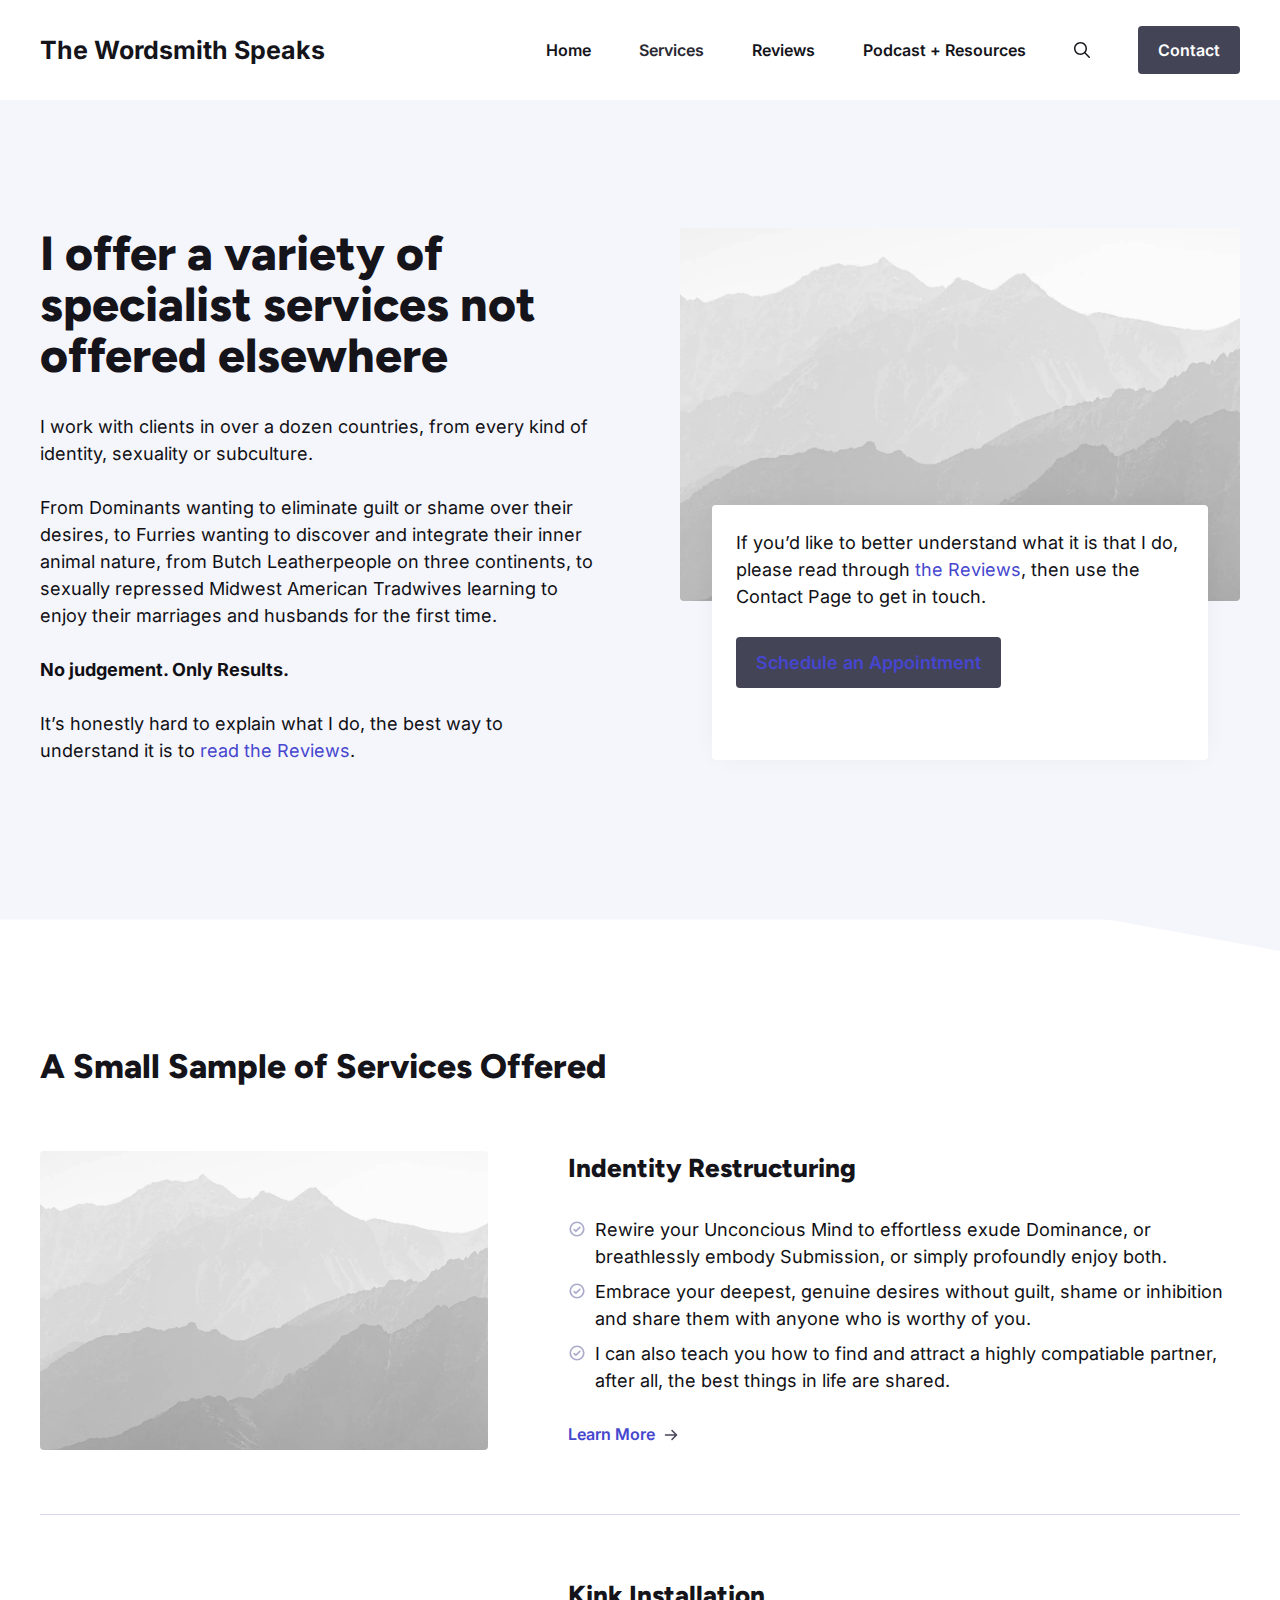
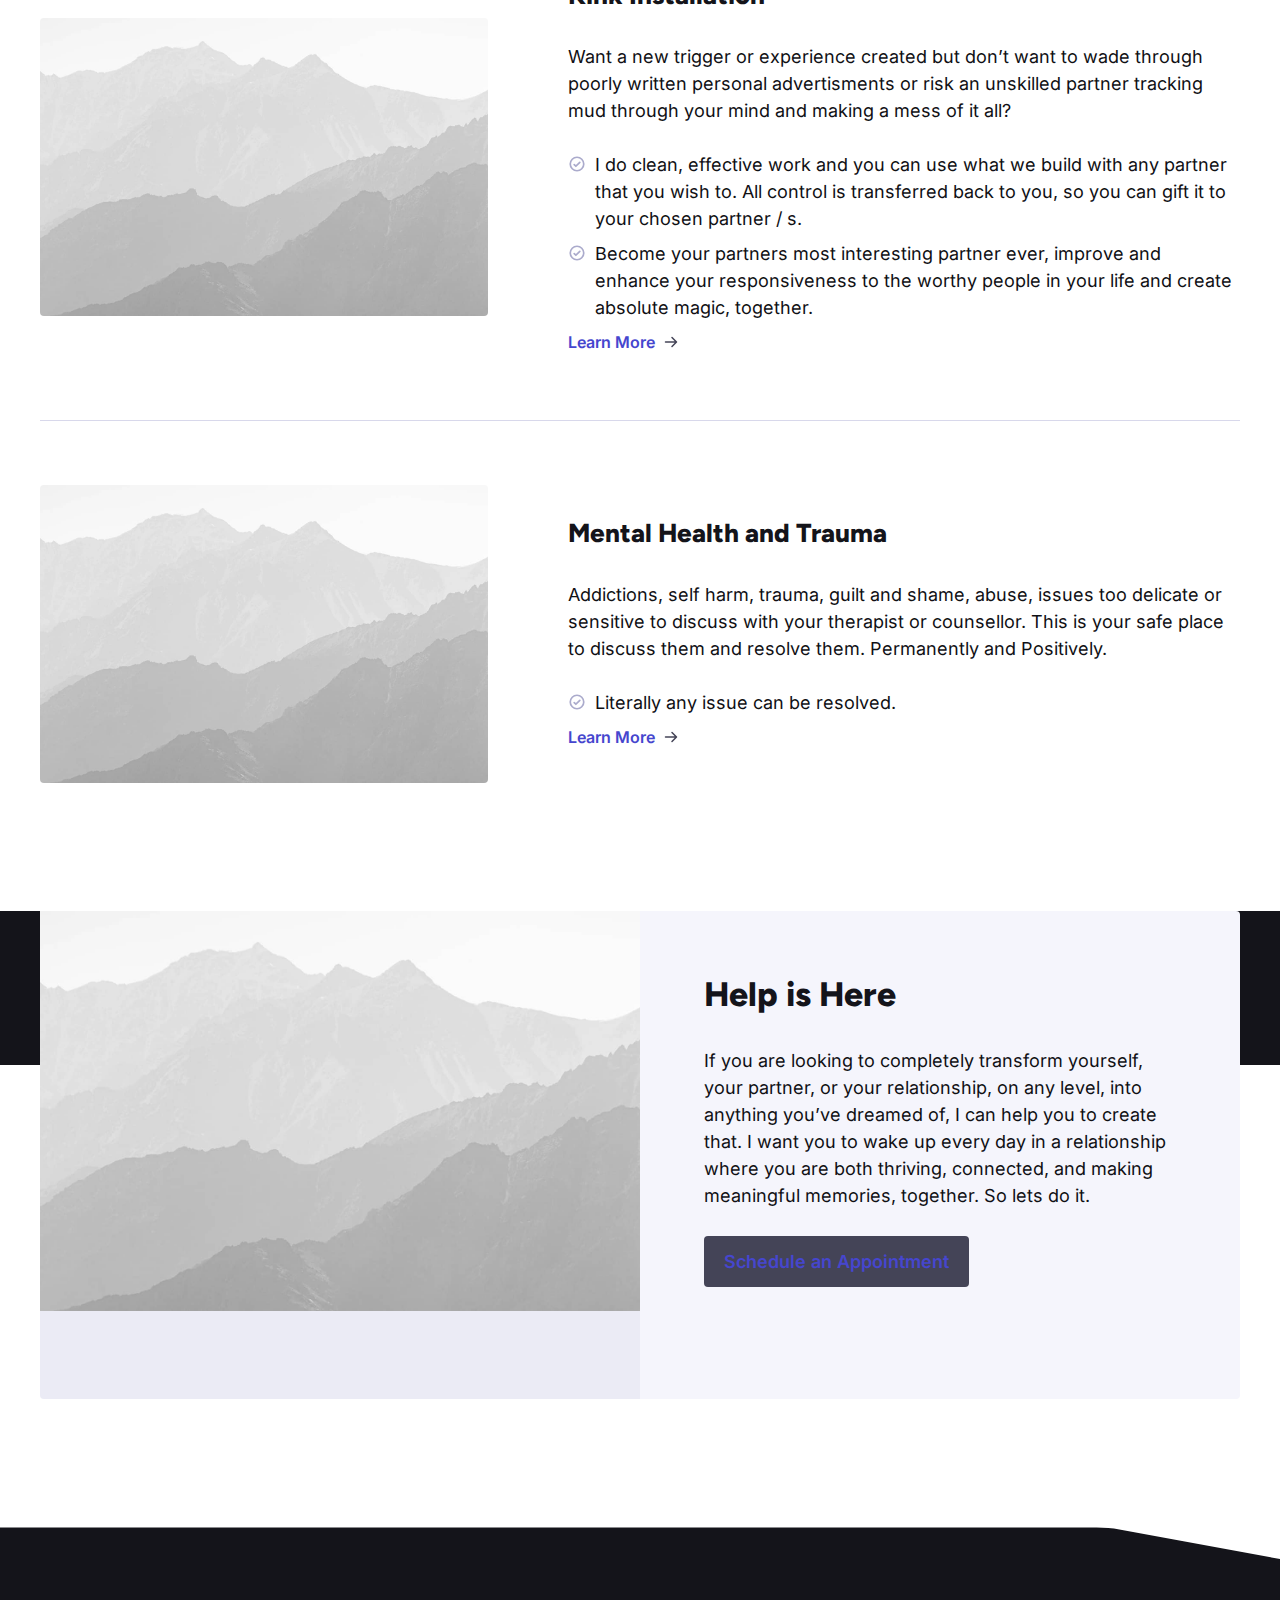
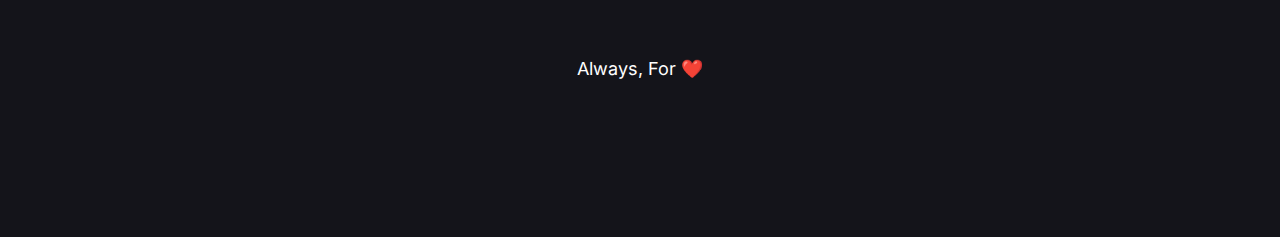
<file: services/index.html>
<!DOCTYPE html>
<html lang="en-AU">
<head>
	<meta charset="UTF-8">
	<title>Services &#8211; The Wordsmith Speaks</title>
<meta name="robots" content="max-image-preview:large">
	<style>img:is([sizes="auto" i], [sizes^="auto," i]) { contain-intrinsic-size: 3000px 1500px }</style>
	<meta name="viewport" content="width=device-width, initial-scale=1">
<link rel="alternate" type="application/rss+xml" title="The Wordsmith Speaks &raquo; Feed" href="/feed/">
<link rel="alternate" type="application/rss+xml" title="The Wordsmith Speaks &raquo; Comments Feed" href="/comments/feed/">
<script>
window._wpemojiSettings = {"baseUrl":"https:\/\/s.w.org\/images\/core\/emoji\/15.0.3\/72x72\/","ext":".png","svgUrl":"https:\/\/s.w.org\/images\/core\/emoji\/15.0.3\/svg\/","svgExt":".svg","source":{"concatemoji":"\/wp-includes\/js\/wp-emoji-release.min.js?ver=6.7.2"}};
/*! This file is auto-generated */
!function(i,n){var o,s,e;function c(e){try{var t={supportTests:e,timestamp:(new Date).valueOf()};sessionStorage.setItem(o,JSON.stringify(t))}catch(e){}}function p(e,t,n){e.clearRect(0,0,e.canvas.width,e.canvas.height),e.fillText(t,0,0);var t=new Uint32Array(e.getImageData(0,0,e.canvas.width,e.canvas.height).data),r=(e.clearRect(0,0,e.canvas.width,e.canvas.height),e.fillText(n,0,0),new Uint32Array(e.getImageData(0,0,e.canvas.width,e.canvas.height).data));return t.every(function(e,t){return e===r[t]})}function u(e,t,n){switch(t){case"flag":return n(e,"🏳️‍⚧️","🏳️​⚧️")?!1:!n(e,"🇺🇳","🇺​🇳")&&!n(e,"🏴󠁧󠁢󠁥󠁮󠁧󠁿","🏴​󠁧​󠁢​󠁥​󠁮​󠁧​󠁿");case"emoji":return!n(e,"🐦‍⬛","🐦​⬛")}return!1}function f(e,t,n){var r="undefined"!=typeof WorkerGlobalScope&&self instanceof WorkerGlobalScope?new OffscreenCanvas(300,150):i.createElement("canvas"),a=r.getContext("2d",{willReadFrequently:!0}),o=(a.textBaseline="top",a.font="600 32px Arial",{});return e.forEach(function(e){o[e]=t(a,e,n)}),o}function t(e){var t=i.createElement("script");t.src=e,t.defer=!0,i.head.appendChild(t)}"undefined"!=typeof Promise&&(o="wpEmojiSettingsSupports",s=["flag","emoji"],n.supports={everything:!0,everythingExceptFlag:!0},e=new Promise(function(e){i.addEventListener("DOMContentLoaded",e,{once:!0})}),new Promise(function(t){var n=function(){try{var e=JSON.parse(sessionStorage.getItem(o));if("object"==typeof e&&"number"==typeof e.timestamp&&(new Date).valueOf()<e.timestamp+604800&&"object"==typeof e.supportTests)return e.supportTests}catch(e){}return null}();if(!n){if("undefined"!=typeof Worker&&"undefined"!=typeof OffscreenCanvas&&"undefined"!=typeof URL&&URL.createObjectURL&&"undefined"!=typeof Blob)try{var e="postMessage("+f.toString()+"("+[JSON.stringify(s),u.toString(),p.toString()].join(",")+"));",r=new Blob([e],{type:"text/javascript"}),a=new Worker(URL.createObjectURL(r),{name:"wpTestEmojiSupports"});return void(a.onmessage=function(e){c(n=e.data),a.terminate(),t(n)})}catch(e){}c(n=f(s,u,p))}t(n)}).then(function(e){for(var t in e)n.supports[t]=e[t],n.supports.everything=n.supports.everything&&n.supports[t],"flag"!==t&&(n.supports.everythingExceptFlag=n.supports.everythingExceptFlag&&n.supports[t]);n.supports.everythingExceptFlag=n.supports.everythingExceptFlag&&!n.supports.flag,n.DOMReady=!1,n.readyCallback=function(){n.DOMReady=!0}}).then(function(){return e}).then(function(){var e;n.supports.everything||(n.readyCallback(),(e=n.source||{}).concatemoji?t(e.concatemoji):e.wpemoji&&e.twemoji&&(t(e.twemoji),t(e.wpemoji)))}))}((window,document),window._wpemojiSettings);
</script>
<link rel="stylesheet" id="generatepress-fonts-css" href="/wp-content/uploads/generatepress/fonts/fonts.css?ver=1744607695" media="all">
<style id="wp-emoji-styles-inline-css">img.wp-smiley, img.emoji {
		display: inline !important;
		border: none !important;
		box-shadow: none !important;
		height: 1em !important;
		width: 1em !important;
		margin: 0 0.07em !important;
		vertical-align: -0.1em !important;
		background: none !important;
		padding: 0 !important;
	}</style>
<link rel="stylesheet" id="wp-block-library-css" href="/wp-includes/css/dist/block-library/style.min.css?ver=6.7.2" media="all">
<style id="safe-svg-svg-icon-style-inline-css">.safe-svg-cover{text-align:center}.safe-svg-cover .safe-svg-inside{display:inline-block;max-width:100%}.safe-svg-cover svg{height:100%;max-height:100%;max-width:100%;width:100%}</style>
<style id="classic-theme-styles-inline-css">/*! This file is auto-generated */
.wp-block-button__link{color:#fff;background-color:#32373c;border-radius:9999px;box-shadow:none;text-decoration:none;padding:calc(.667em + 2px) calc(1.333em + 2px);font-size:1.125em}.wp-block-file__button{background:#32373c;color:#fff;text-decoration:none}</style>
<style id="global-styles-inline-css">:root{--wp--preset--aspect-ratio--square: 1;--wp--preset--aspect-ratio--4-3: 4/3;--wp--preset--aspect-ratio--3-4: 3/4;--wp--preset--aspect-ratio--3-2: 3/2;--wp--preset--aspect-ratio--2-3: 2/3;--wp--preset--aspect-ratio--16-9: 16/9;--wp--preset--aspect-ratio--9-16: 9/16;--wp--preset--color--black: #000000;--wp--preset--color--cyan-bluish-gray: #abb8c3;--wp--preset--color--white: #ffffff;--wp--preset--color--pale-pink: #f78da7;--wp--preset--color--vivid-red: #cf2e2e;--wp--preset--color--luminous-vivid-orange: #ff6900;--wp--preset--color--luminous-vivid-amber: #fcb900;--wp--preset--color--light-green-cyan: #7bdcb5;--wp--preset--color--vivid-green-cyan: #00d084;--wp--preset--color--pale-cyan-blue: #8ed1fc;--wp--preset--color--vivid-cyan-blue: #0693e3;--wp--preset--color--vivid-purple: #9b51e0;--wp--preset--color--contrast: var(--contrast);--wp--preset--color--contrast-2: var(--contrast-2);--wp--preset--color--contrast-3: var(--contrast-3);--wp--preset--color--base: var(--base);--wp--preset--color--base-2: var(--base-2);--wp--preset--color--base-3: var(--base-3);--wp--preset--color--accent: var(--accent);--wp--preset--color--accent-2: var(--accent-2);--wp--preset--color--accent-3: var(--accent-3);--wp--preset--gradient--vivid-cyan-blue-to-vivid-purple: linear-gradient(135deg,rgba(6,147,227,1) 0%,rgb(155,81,224) 100%);--wp--preset--gradient--light-green-cyan-to-vivid-green-cyan: linear-gradient(135deg,rgb(122,220,180) 0%,rgb(0,208,130) 100%);--wp--preset--gradient--luminous-vivid-amber-to-luminous-vivid-orange: linear-gradient(135deg,rgba(252,185,0,1) 0%,rgba(255,105,0,1) 100%);--wp--preset--gradient--luminous-vivid-orange-to-vivid-red: linear-gradient(135deg,rgba(255,105,0,1) 0%,rgb(207,46,46) 100%);--wp--preset--gradient--very-light-gray-to-cyan-bluish-gray: linear-gradient(135deg,rgb(238,238,238) 0%,rgb(169,184,195) 100%);--wp--preset--gradient--cool-to-warm-spectrum: linear-gradient(135deg,rgb(74,234,220) 0%,rgb(151,120,209) 20%,rgb(207,42,186) 40%,rgb(238,44,130) 60%,rgb(251,105,98) 80%,rgb(254,248,76) 100%);--wp--preset--gradient--blush-light-purple: linear-gradient(135deg,rgb(255,206,236) 0%,rgb(152,150,240) 100%);--wp--preset--gradient--blush-bordeaux: linear-gradient(135deg,rgb(254,205,165) 0%,rgb(254,45,45) 50%,rgb(107,0,62) 100%);--wp--preset--gradient--luminous-dusk: linear-gradient(135deg,rgb(255,203,112) 0%,rgb(199,81,192) 50%,rgb(65,88,208) 100%);--wp--preset--gradient--pale-ocean: linear-gradient(135deg,rgb(255,245,203) 0%,rgb(182,227,212) 50%,rgb(51,167,181) 100%);--wp--preset--gradient--electric-grass: linear-gradient(135deg,rgb(202,248,128) 0%,rgb(113,206,126) 100%);--wp--preset--gradient--midnight: linear-gradient(135deg,rgb(2,3,129) 0%,rgb(40,116,252) 100%);--wp--preset--font-size--small: 13px;--wp--preset--font-size--medium: 20px;--wp--preset--font-size--large: 36px;--wp--preset--font-size--x-large: 42px;--wp--preset--spacing--20: 0.44rem;--wp--preset--spacing--30: 0.67rem;--wp--preset--spacing--40: 1rem;--wp--preset--spacing--50: 1.5rem;--wp--preset--spacing--60: 2.25rem;--wp--preset--spacing--70: 3.38rem;--wp--preset--spacing--80: 5.06rem;--wp--preset--shadow--natural: 6px 6px 9px rgba(0, 0, 0, 0.2);--wp--preset--shadow--deep: 12px 12px 50px rgba(0, 0, 0, 0.4);--wp--preset--shadow--sharp: 6px 6px 0px rgba(0, 0, 0, 0.2);--wp--preset--shadow--outlined: 6px 6px 0px -3px rgba(255, 255, 255, 1), 6px 6px rgba(0, 0, 0, 1);--wp--preset--shadow--crisp: 6px 6px 0px rgba(0, 0, 0, 1);}:where(.is-layout-flex){gap: 0.5em;}:where(.is-layout-grid){gap: 0.5em;}body .is-layout-flex{display: flex;}.is-layout-flex{flex-wrap: wrap;align-items: center;}.is-layout-flex > :is(*, div){margin: 0;}body .is-layout-grid{display: grid;}.is-layout-grid > :is(*, div){margin: 0;}:where(.wp-block-columns.is-layout-flex){gap: 2em;}:where(.wp-block-columns.is-layout-grid){gap: 2em;}:where(.wp-block-post-template.is-layout-flex){gap: 1.25em;}:where(.wp-block-post-template.is-layout-grid){gap: 1.25em;}.has-black-color{color: var(--wp--preset--color--black) !important;}.has-cyan-bluish-gray-color{color: var(--wp--preset--color--cyan-bluish-gray) !important;}.has-white-color{color: var(--wp--preset--color--white) !important;}.has-pale-pink-color{color: var(--wp--preset--color--pale-pink) !important;}.has-vivid-red-color{color: var(--wp--preset--color--vivid-red) !important;}.has-luminous-vivid-orange-color{color: var(--wp--preset--color--luminous-vivid-orange) !important;}.has-luminous-vivid-amber-color{color: var(--wp--preset--color--luminous-vivid-amber) !important;}.has-light-green-cyan-color{color: var(--wp--preset--color--light-green-cyan) !important;}.has-vivid-green-cyan-color{color: var(--wp--preset--color--vivid-green-cyan) !important;}.has-pale-cyan-blue-color{color: var(--wp--preset--color--pale-cyan-blue) !important;}.has-vivid-cyan-blue-color{color: var(--wp--preset--color--vivid-cyan-blue) !important;}.has-vivid-purple-color{color: var(--wp--preset--color--vivid-purple) !important;}.has-black-background-color{background-color: var(--wp--preset--color--black) !important;}.has-cyan-bluish-gray-background-color{background-color: var(--wp--preset--color--cyan-bluish-gray) !important;}.has-white-background-color{background-color: var(--wp--preset--color--white) !important;}.has-pale-pink-background-color{background-color: var(--wp--preset--color--pale-pink) !important;}.has-vivid-red-background-color{background-color: var(--wp--preset--color--vivid-red) !important;}.has-luminous-vivid-orange-background-color{background-color: var(--wp--preset--color--luminous-vivid-orange) !important;}.has-luminous-vivid-amber-background-color{background-color: var(--wp--preset--color--luminous-vivid-amber) !important;}.has-light-green-cyan-background-color{background-color: var(--wp--preset--color--light-green-cyan) !important;}.has-vivid-green-cyan-background-color{background-color: var(--wp--preset--color--vivid-green-cyan) !important;}.has-pale-cyan-blue-background-color{background-color: var(--wp--preset--color--pale-cyan-blue) !important;}.has-vivid-cyan-blue-background-color{background-color: var(--wp--preset--color--vivid-cyan-blue) !important;}.has-vivid-purple-background-color{background-color: var(--wp--preset--color--vivid-purple) !important;}.has-black-border-color{border-color: var(--wp--preset--color--black) !important;}.has-cyan-bluish-gray-border-color{border-color: var(--wp--preset--color--cyan-bluish-gray) !important;}.has-white-border-color{border-color: var(--wp--preset--color--white) !important;}.has-pale-pink-border-color{border-color: var(--wp--preset--color--pale-pink) !important;}.has-vivid-red-border-color{border-color: var(--wp--preset--color--vivid-red) !important;}.has-luminous-vivid-orange-border-color{border-color: var(--wp--preset--color--luminous-vivid-orange) !important;}.has-luminous-vivid-amber-border-color{border-color: var(--wp--preset--color--luminous-vivid-amber) !important;}.has-light-green-cyan-border-color{border-color: var(--wp--preset--color--light-green-cyan) !important;}.has-vivid-green-cyan-border-color{border-color: var(--wp--preset--color--vivid-green-cyan) !important;}.has-pale-cyan-blue-border-color{border-color: var(--wp--preset--color--pale-cyan-blue) !important;}.has-vivid-cyan-blue-border-color{border-color: var(--wp--preset--color--vivid-cyan-blue) !important;}.has-vivid-purple-border-color{border-color: var(--wp--preset--color--vivid-purple) !important;}.has-vivid-cyan-blue-to-vivid-purple-gradient-background{background: var(--wp--preset--gradient--vivid-cyan-blue-to-vivid-purple) !important;}.has-light-green-cyan-to-vivid-green-cyan-gradient-background{background: var(--wp--preset--gradient--light-green-cyan-to-vivid-green-cyan) !important;}.has-luminous-vivid-amber-to-luminous-vivid-orange-gradient-background{background: var(--wp--preset--gradient--luminous-vivid-amber-to-luminous-vivid-orange) !important;}.has-luminous-vivid-orange-to-vivid-red-gradient-background{background: var(--wp--preset--gradient--luminous-vivid-orange-to-vivid-red) !important;}.has-very-light-gray-to-cyan-bluish-gray-gradient-background{background: var(--wp--preset--gradient--very-light-gray-to-cyan-bluish-gray) !important;}.has-cool-to-warm-spectrum-gradient-background{background: var(--wp--preset--gradient--cool-to-warm-spectrum) !important;}.has-blush-light-purple-gradient-background{background: var(--wp--preset--gradient--blush-light-purple) !important;}.has-blush-bordeaux-gradient-background{background: var(--wp--preset--gradient--blush-bordeaux) !important;}.has-luminous-dusk-gradient-background{background: var(--wp--preset--gradient--luminous-dusk) !important;}.has-pale-ocean-gradient-background{background: var(--wp--preset--gradient--pale-ocean) !important;}.has-electric-grass-gradient-background{background: var(--wp--preset--gradient--electric-grass) !important;}.has-midnight-gradient-background{background: var(--wp--preset--gradient--midnight) !important;}.has-small-font-size{font-size: var(--wp--preset--font-size--small) !important;}.has-medium-font-size{font-size: var(--wp--preset--font-size--medium) !important;}.has-large-font-size{font-size: var(--wp--preset--font-size--large) !important;}.has-x-large-font-size{font-size: var(--wp--preset--font-size--x-large) !important;}
:where(.wp-block-post-template.is-layout-flex){gap: 1.25em;}:where(.wp-block-post-template.is-layout-grid){gap: 1.25em;}
:where(.wp-block-columns.is-layout-flex){gap: 2em;}:where(.wp-block-columns.is-layout-grid){gap: 2em;}
:root :where(.wp-block-pullquote){font-size: 1.5em;line-height: 1.6;}</style>
<link rel="stylesheet" id="generate-style-css" href="/wp-content/themes/generatepress/assets/css/main.min.css?ver=3.5.1" media="all">
<style id="generate-style-inline-css">.is-right-sidebar{width:20%;}.is-left-sidebar{width:20%;}.site-content .content-area{width:100%;}@media (max-width: 1024px){.main-navigation .menu-toggle,.sidebar-nav-mobile:not(#sticky-placeholder){display:block;}.main-navigation ul,.gen-sidebar-nav,.main-navigation:not(.slideout-navigation):not(.toggled) .main-nav > ul,.has-inline-mobile-toggle #site-navigation .inside-navigation > *:not(.navigation-search):not(.main-nav){display:none;}.nav-align-right .inside-navigation,.nav-align-center .inside-navigation{justify-content:space-between;}.has-inline-mobile-toggle .mobile-menu-control-wrapper{display:flex;flex-wrap:wrap;}.has-inline-mobile-toggle .inside-header{flex-direction:row;text-align:left;flex-wrap:wrap;}.has-inline-mobile-toggle .header-widget,.has-inline-mobile-toggle #site-navigation{flex-basis:100%;}.nav-float-left .has-inline-mobile-toggle #site-navigation{order:10;}}
.dynamic-author-image-rounded{border-radius:100%;}.dynamic-featured-image, .dynamic-author-image{vertical-align:middle;}.one-container.blog .dynamic-content-template:not(:last-child), .one-container.archive .dynamic-content-template:not(:last-child){padding-bottom:0px;}.dynamic-entry-excerpt > p:last-child{margin-bottom:0px;}</style>
<link rel="stylesheet" id="generatepress-dynamic-css" href="/wp-content/uploads/generatepress/style.min.css?ver=1744873982" media="all">
<link rel="stylesheet" id="generateblocks-global-css" href="/wp-content/uploads/generateblocks/style-global.css?ver=1744622973" media="all">
<link rel="stylesheet" id="generateblocks-css" href="/wp-content/uploads/generateblocks/style-35209.css?ver=1744874021" media="all">
<link rel="stylesheet" id="generate-offside-css" href="/wp-content/plugins/gp-premium/menu-plus/functions/css/offside.min.css?ver=2.5.2" media="all">
<style id="generate-offside-inline-css">:root{--gp-slideout-width:265px;}.slideout-navigation.main-navigation{background-color:var(--base-2);}.slideout-navigation.main-navigation .main-nav ul li a{color:var(--accent);}.slideout-navigation.main-navigation ul ul{background-color:var(--base-2);}.slideout-navigation.main-navigation .main-nav ul ul li a{color:var(--accent);}.slideout-navigation.main-navigation .main-nav ul li:not([class*="current-menu-"]):hover > a, .slideout-navigation.main-navigation .main-nav ul li:not([class*="current-menu-"]):focus > a, .slideout-navigation.main-navigation .main-nav ul li.sfHover:not([class*="current-menu-"]) > a{color:var(--accent-2);background-color:var(--base-2);}.slideout-navigation.main-navigation .main-nav ul ul li:not([class*="current-menu-"]):hover > a, .slideout-navigation.main-navigation .main-nav ul ul li:not([class*="current-menu-"]):focus > a, .slideout-navigation.main-navigation .main-nav ul ul li.sfHover:not([class*="current-menu-"]) > a{color:var(--accent-2);background-color:var(--base-2);}.slideout-navigation.main-navigation .main-nav ul li[class*="current-menu-"] > a{color:var(--accent);background-color:var(--base-2);}.slideout-navigation.main-navigation .main-nav ul ul li[class*="current-menu-"] > a{color:var(--accent);background-color:var(--base-2);}.slideout-navigation, .slideout-navigation a{color:var(--accent);}.slideout-navigation button.slideout-exit{color:var(--accent);padding-left:24px;padding-right:24px;}.slide-opened nav.toggled .menu-toggle:before{display:none;}@media (max-width: 1024px){.menu-bar-item.slideout-toggle{display:none;}}</style>
<link rel="https://api.w.org/" href="/wp-json/">
<link rel="alternate" title="JSON" type="application/json" href="/wp-json/wp/v2/pages/35209">
<link rel="EditURI" type="application/rsd+xml" title="RSD" href="/xmlrpc.php?rsd">
<meta name="generator" content="WordPress 6.7.2">
<link rel="canonical" href="/services/">
<link rel="shortlink" href="/?p=35209">
<link rel="alternate" title="oEmbed (JSON)" type="application/json+oembed" href="/wp-json/oembed/1.0/embed?url=http%3A%2F%2F%2Fservices%2F">
<link rel="alternate" title="oEmbed (XML)" type="text/xml+oembed" href="/wp-json/oembed/1.0/embed?url=http%3A%2F%2F%2Fservices%2F#038;format=xml">
		<style id="wp-custom-css">/* GeneratePress Site CSS */  /* End GeneratePress Site CSS */</style>
		</head>

<body class="page-template-default page page-id-35209 page-parent wp-embed-responsive post-image-aligned-center slideout-enabled slideout-mobile sticky-menu-fade no-sidebar nav-float-right one-container header-aligned-left dropdown-hover full-width-content" itemtype="https://schema.org/WebPage" itemscope>
	<a class="screen-reader-text skip-link" href="#content" title="Skip to content">Skip to content</a>		<header class="site-header has-inline-mobile-toggle" id="masthead" aria-label="Site" itemtype="https://schema.org/WPHeader" itemscope>
			<div class="inside-header grid-container">
				<div class="site-branding">
						<p class="main-title" itemprop="headline">
					<a href="/" rel="home">The Wordsmith Speaks</a>
				</p>
						
					</div>	<nav class="main-navigation mobile-menu-control-wrapper" id="mobile-menu-control-wrapper" aria-label="Mobile Toggle">
		<div class="menu-bar-items">	<span class="menu-bar-item">
		<a href="#" role="button" aria-label="Open search" data-gpmodal-trigger="gp-search"><span class="gp-icon icon-search"><svg viewbox="0 0 512 512" aria-hidden="true" xmlns="http://www.w3.org/2000/svg" width="1em" height="1em"><path fill-rule="evenodd" clip-rule="evenodd" d="M208 48c-88.366 0-160 71.634-160 160s71.634 160 160 160 160-71.634 160-160S296.366 48 208 48zM0 208C0 93.125 93.125 0 208 0s208 93.125 208 208c0 48.741-16.765 93.566-44.843 129.024l133.826 134.018c9.366 9.379 9.355 24.575-.025 33.941-9.379 9.366-24.575 9.355-33.941-.025L337.238 370.987C301.747 399.167 256.839 416 208 416 93.125 416 0 322.875 0 208z"></path></svg><svg viewbox="0 0 512 512" aria-hidden="true" xmlns="http://www.w3.org/2000/svg" width="1em" height="1em"><path d="M71.029 71.029c9.373-9.372 24.569-9.372 33.942 0L256 222.059l151.029-151.03c9.373-9.372 24.569-9.372 33.942 0 9.372 9.373 9.372 24.569 0 33.942L289.941 256l151.03 151.029c9.372 9.373 9.372 24.569 0 33.942-9.373 9.372-24.569 9.372-33.942 0L256 289.941l-151.029 151.03c-9.373 9.372-24.569 9.372-33.942 0-9.372-9.373-9.372-24.569 0-33.942L222.059 256 71.029 104.971c-9.372-9.373-9.372-24.569 0-33.942z"></path></svg></span></a>
	</span>
	</div>		<button data-nav="site-navigation" class="menu-toggle" aria-controls="generate-slideout-menu" aria-expanded="false">
			<span class="gp-icon icon-menu-bars"><svg viewbox="0 0 512 512" aria-hidden="true" xmlns="http://www.w3.org/2000/svg" width="1em" height="1em"><path d="M0 96c0-13.255 10.745-24 24-24h464c13.255 0 24 10.745 24 24s-10.745 24-24 24H24c-13.255 0-24-10.745-24-24zm0 160c0-13.255 10.745-24 24-24h464c13.255 0 24 10.745 24 24s-10.745 24-24 24H24c-13.255 0-24-10.745-24-24zm0 160c0-13.255 10.745-24 24-24h464c13.255 0 24 10.745 24 24s-10.745 24-24 24H24c-13.255 0-24-10.745-24-24z"></path></svg><svg viewbox="0 0 512 512" aria-hidden="true" xmlns="http://www.w3.org/2000/svg" width="1em" height="1em"><path d="M71.029 71.029c9.373-9.372 24.569-9.372 33.942 0L256 222.059l151.029-151.03c9.373-9.372 24.569-9.372 33.942 0 9.372 9.373 9.372 24.569 0 33.942L289.941 256l151.03 151.029c9.372 9.373 9.372 24.569 0 33.942-9.373 9.372-24.569 9.372-33.942 0L256 289.941l-151.029 151.03c-9.373 9.372-24.569 9.372-33.942 0-9.372-9.373-9.372-24.569 0-33.942L222.059 256 71.029 104.971c-9.372-9.373-9.372-24.569 0-33.942z"></path></svg></span><span class="screen-reader-text">Menu</span>		</button>
	</nav>
			<nav class="main-navigation has-menu-bar-items sub-menu-right" id="site-navigation" aria-label="Primary" itemtype="https://schema.org/SiteNavigationElement" itemscope>
			<div class="inside-navigation grid-container">
								<button class="menu-toggle" aria-controls="generate-slideout-menu" aria-expanded="false">
					<span class="gp-icon icon-menu-bars"><svg viewbox="0 0 512 512" aria-hidden="true" xmlns="http://www.w3.org/2000/svg" width="1em" height="1em"><path d="M0 96c0-13.255 10.745-24 24-24h464c13.255 0 24 10.745 24 24s-10.745 24-24 24H24c-13.255 0-24-10.745-24-24zm0 160c0-13.255 10.745-24 24-24h464c13.255 0 24 10.745 24 24s-10.745 24-24 24H24c-13.255 0-24-10.745-24-24zm0 160c0-13.255 10.745-24 24-24h464c13.255 0 24 10.745 24 24s-10.745 24-24 24H24c-13.255 0-24-10.745-24-24z"></path></svg><svg viewbox="0 0 512 512" aria-hidden="true" xmlns="http://www.w3.org/2000/svg" width="1em" height="1em"><path d="M71.029 71.029c9.373-9.372 24.569-9.372 33.942 0L256 222.059l151.029-151.03c9.373-9.372 24.569-9.372 33.942 0 9.372 9.373 9.372 24.569 0 33.942L289.941 256l151.03 151.029c9.372 9.373 9.372 24.569 0 33.942-9.373 9.372-24.569 9.372-33.942 0L256 289.941l-151.029 151.03c-9.373 9.372-24.569 9.372-33.942 0-9.372-9.373-9.372-24.569 0-33.942L222.059 256 71.029 104.971c-9.372-9.373-9.372-24.569 0-33.942z"></path></svg></span><span class="screen-reader-text">Menu</span>				</button>
				<div id="primary-menu" class="main-nav"><ul id="menu-primary-menu" class=" menu sf-menu">
<li id="menu-item-42876" class="menu-item menu-item-type-post_type menu-item-object-page menu-item-home menu-item-42876"><a href="/">Home</a></li>
<li id="menu-item-46965" class="menu-item menu-item-type-post_type menu-item-object-page current-menu-item page_item page-item-35209 current_page_item menu-item-46965"><a href="/services/" aria-current="page">Services</a></li>
<li id="menu-item-46886" class="menu-item menu-item-type-post_type menu-item-object-page menu-item-46886"><a href="/reviews/">Reviews</a></li>
<li id="menu-item-46977" class="menu-item menu-item-type-post_type menu-item-object-page menu-item-46977"><a href="/podcast-and-resources/">Podcast + Resources</a></li>
</ul></div>
<div class="menu-bar-items">	<span class="menu-bar-item">
		<a href="#" role="button" aria-label="Open search" data-gpmodal-trigger="gp-search"><span class="gp-icon icon-search"><svg viewbox="0 0 512 512" aria-hidden="true" xmlns="http://www.w3.org/2000/svg" width="1em" height="1em"><path fill-rule="evenodd" clip-rule="evenodd" d="M208 48c-88.366 0-160 71.634-160 160s71.634 160 160 160 160-71.634 160-160S296.366 48 208 48zM0 208C0 93.125 93.125 0 208 0s208 93.125 208 208c0 48.741-16.765 93.566-44.843 129.024l133.826 134.018c9.366 9.379 9.355 24.575-.025 33.941-9.379 9.366-24.575 9.355-33.941-.025L337.238 370.987C301.747 399.167 256.839 416 208 416 93.125 416 0 322.875 0 208z"></path></svg><svg viewbox="0 0 512 512" aria-hidden="true" xmlns="http://www.w3.org/2000/svg" width="1em" height="1em"><path d="M71.029 71.029c9.373-9.372 24.569-9.372 33.942 0L256 222.059l151.029-151.03c9.373-9.372 24.569-9.372 33.942 0 9.372 9.373 9.372 24.569 0 33.942L289.941 256l151.03 151.029c9.372 9.373 9.372 24.569 0 33.942-9.373 9.372-24.569 9.372-33.942 0L256 289.941l-151.029 151.03c-9.373 9.372-24.569 9.372-33.942 0-9.372-9.373-9.372-24.569 0-33.942L222.059 256 71.029 104.971c-9.372-9.373-9.372-24.569 0-33.942z"></path></svg></span></a>
	</span>
	</div>
<a class="gb-text gbp-button--primary gb-text-cb400ea3" href="/contact/">Contact</a>
			</div>
		</nav>
					</div>
		</header>
		
	<div class="site grid-container container hfeed" id="page">
				<div class="site-content" id="content">
			
	<div class="content-area" id="primary">
		<main class="site-main" id="main">
			
<article id="post-35209" class="post-35209 page type-page status-publish" itemtype="https://schema.org/CreativeWork" itemscope>
	<div class="inside-article">
		
		<div class="entry-content" itemprop="text">
			
<div class="gbp-section gb-element-bc233964">
<div class="gbp-section__inner gb-element-2dd7a015">
<div class="gb-element-390c73fa">
<div>
<h1 class="gb-text">I offer a variety of specialist services not offered elsewhere</h1>



<p class="gb-text">I work with clients in over a dozen countries, from every kind of identity, sexuality or subculture.</p>



<p class="gb-text">From Dominants wanting to eliminate guilt or shame over their desires, to Furries wanting to discover and integrate their inner animal nature, from Butch Leatherpeople on three continents, to sexually repressed Midwest American Tradwives learning to enjoy their marriages and husbands for the first time.</p>



<p><strong>No judgement. Only Results.</strong></p>



<p>It&#8217;s honestly hard to explain what I do, the best way to understand it is to <a href="/reviews/">read the Reviews</a>.</p>
</div>



<div class="gb-element-64f86f2d">
<img fetchpriority="high" decoding="async" width="1400" height="933" class="gbp--border-radius gb-media-59d18ec6" src="/wp-content/uploads/2025/02/background-image.jpg" title="background-image" srcset="/wp-content/uploads/2025/02/background-image.jpg 1400w, /wp-content/uploads/2025/02/background-image-300x200.jpg 300w, /wp-content/uploads/2025/02/background-image-1024x682.jpg 1024w, /wp-content/uploads/2025/02/background-image-768x512.jpg 768w" sizes="(max-width: 1400px) 100vw, 1400px">



<div class="gbp--box-shadow gbp--border-radius gb-element-30481820">
<p>If you&#8217;d like to better understand what it is that I do, please read through <a href="/reviews/">the Reviews</a>, then use the Contact Page to get in touch.</p>



<a class="gb-text gbp-button--primary gb-text-57e1d80a" href="/contact/">Schedule an Appointment</a>
</div>
</div>
</div>
</div>
</div>



<div class="gbp-section gb-element-4b4dda57">
<span class="gb-shape gb-shape-8a45e15f gb-shape--divider"><svg preserveaspectratio="none" xmlns="http://www.w3.org/2000/svg" viewbox="0 0 400 27"><path d="M400 27H0v-.5h342.71c2.46 0 4.89-.57 7.1-1.66L400 0v27Z"></path></svg></span>



<div class="gbp-section__inner gb-element-08ff8585">
<div class="gb-element-b273cea9">
<h2 class="gb-text">A Small Sample of Services Offered</h2>
</div>



<div>
<div class="gb-element-9d0638c2">
<div class="gb-element-4e7bba3a">
<img decoding="async" width="1400" height="933" class="gbp--border-radius gb-media-2f7240bc" src="/wp-content/uploads/2025/02/background-image.jpg" title="background-image" srcset="/wp-content/uploads/2025/02/background-image.jpg 1400w, /wp-content/uploads/2025/02/background-image-300x200.jpg 300w, /wp-content/uploads/2025/02/background-image-1024x682.jpg 1024w, /wp-content/uploads/2025/02/background-image-768x512.jpg 768w" sizes="(max-width: 1400px) 100vw, 1400px">
</div>



<div class="gb-element-2eec93e3">
<h3 class="gb-text">Indentity Restructuring</h3>



<p class="gb-text-3a843d4e"><span class="gb-shape"><svg xmlns="http://www.w3.org/2000/svg" width="32" height="32" viewbox="0 0 256 256"><path d="M176.49,95.51a12,12,0,0,1,0,17l-56,56a12,12,0,0,1-17,0l-24-24a12,12,0,1,1,17-17L112,143l47.51-47.52A12,12,0,0,1,176.49,95.51ZM236,128A108,108,0,1,1,128,20,108.12,108.12,0,0,1,236,128Zm-24,0a84,84,0,1,0-84,84A84.09,84.09,0,0,0,212,128Z"></path></svg></span><span class="gb-text">Rewire your Unconcious Mind to effortless exude Dominance, or breathlessly embody Submission, or simply profoundly enjoy both.</span></p>



<p class="gb-text-5e82ab9d"><span class="gb-shape"><svg xmlns="http://www.w3.org/2000/svg" width="32" height="32" viewbox="0 0 256 256"><path d="M176.49,95.51a12,12,0,0,1,0,17l-56,56a12,12,0,0,1-17,0l-24-24a12,12,0,1,1,17-17L112,143l47.51-47.52A12,12,0,0,1,176.49,95.51ZM236,128A108,108,0,1,1,128,20,108.12,108.12,0,0,1,236,128Zm-24,0a84,84,0,1,0-84,84A84.09,84.09,0,0,0,212,128Z"></path></svg></span><span class="gb-text">Embrace your deepest, genuine desires without guilt, shame or inhibition and share them with anyone who is worthy of you.</span></p>



<p class="gb-text-57f04dbb"><span class="gb-shape"><svg xmlns="http://www.w3.org/2000/svg" width="32" height="32" viewbox="0 0 256 256"><path d="M176.49,95.51a12,12,0,0,1,0,17l-56,56a12,12,0,0,1-17,0l-24-24a12,12,0,1,1,17-17L112,143l47.51-47.52A12,12,0,0,1,176.49,95.51ZM236,128A108,108,0,1,1,128,20,108.12,108.12,0,0,1,236,128Zm-24,0a84,84,0,1,0-84,84A84.09,84.09,0,0,0,212,128Z"></path></svg></span><span class="gb-text">I can also teach you how to find and attract a highly compatiable partner, after all, the best things in life are shared.</span></p>



<a class="gbp-button--tertiary" href="/contact/"><span class="gb-text">Learn More</span><span class="gb-shape"><svg viewbox="0 0 256 256" height="32" width="32" xmlns="http://www.w3.org/2000/svg"><path d="M224.49,136.49l-72,72a12,12,0,0,1-17-17L187,140H40a12,12,0,0,1,0-24H187L135.51,64.48a12,12,0,0,1,17-17l72,72A12,12,0,0,1,224.49,136.49Z"></path></svg></span></a>
</div>
</div>
</div>



<div class="gb-element-a0830c4b">
<div class="gb-element-354512c5">
<div class="gb-element-1567e0ea">
<img decoding="async" width="1400" height="933" class="gbp--border-radius gb-media-1403efd3" src="/wp-content/uploads/2025/02/background-image.jpg" title="background-image" srcset="/wp-content/uploads/2025/02/background-image.jpg 1400w, /wp-content/uploads/2025/02/background-image-300x200.jpg 300w, /wp-content/uploads/2025/02/background-image-1024x682.jpg 1024w, /wp-content/uploads/2025/02/background-image-768x512.jpg 768w" sizes="(max-width: 1400px) 100vw, 1400px">
</div>



<div class="gb-element-9c53863c">
<h3 class="gb-text">Kink Installation</h3>



<p class="gb-text">Want a new trigger or experience created but don&#8217;t want to wade through poorly written personal advertisments or risk an unskilled partner tracking mud through your mind and making a mess of it all?</p>



<p class="gb-text-3d6b8b45"><span class="gb-shape"><svg xmlns="http://www.w3.org/2000/svg" width="32" height="32" viewbox="0 0 256 256"><path d="M176.49,95.51a12,12,0,0,1,0,17l-56,56a12,12,0,0,1-17,0l-24-24a12,12,0,1,1,17-17L112,143l47.51-47.52A12,12,0,0,1,176.49,95.51ZM236,128A108,108,0,1,1,128,20,108.12,108.12,0,0,1,236,128Zm-24,0a84,84,0,1,0-84,84A84.09,84.09,0,0,0,212,128Z"></path></svg></span><span class="gb-text">I do clean, effective work and you can use what we build with any partner that you wish to. All control is transferred back to you, so you can gift it to your chosen partner / s.</span></p>



<p class="gb-text-4e0e8e6b"><span class="gb-shape"><svg xmlns="http://www.w3.org/2000/svg" width="32" height="32" viewbox="0 0 256 256"><path d="M176.49,95.51a12,12,0,0,1,0,17l-56,56a12,12,0,0,1-17,0l-24-24a12,12,0,1,1,17-17L112,143l47.51-47.52A12,12,0,0,1,176.49,95.51ZM236,128A108,108,0,1,1,128,20,108.12,108.12,0,0,1,236,128Zm-24,0a84,84,0,1,0-84,84A84.09,84.09,0,0,0,212,128Z"></path></svg></span><span class="gb-text">Become your partners most interesting partner ever, improve and enhance your responsiveness to the worthy people in your life and create absolute magic, together.</span></p>



<a class="gbp-button--tertiary" href="/contact/"><span class="gb-text">Learn More</span><span class="gb-shape"><svg viewbox="0 0 256 256" height="32" width="32" xmlns="http://www.w3.org/2000/svg"><path d="M224.49,136.49l-72,72a12,12,0,0,1-17-17L187,140H40a12,12,0,0,1,0-24H187L135.51,64.48a12,12,0,0,1,17-17l72,72A12,12,0,0,1,224.49,136.49Z"></path></svg></span></a>
</div>
</div>
</div>



<div>
<div class="gb-element-66e00566">
<div class="gb-element-c2e24556">
<img loading="lazy" decoding="async" width="1400" height="933" class="gbp--border-radius gb-media-e5327f79" src="/wp-content/uploads/2025/02/background-image.jpg" title="background-image" srcset="/wp-content/uploads/2025/02/background-image.jpg 1400w, /wp-content/uploads/2025/02/background-image-300x200.jpg 300w, /wp-content/uploads/2025/02/background-image-1024x682.jpg 1024w, /wp-content/uploads/2025/02/background-image-768x512.jpg 768w" sizes="auto, (max-width: 1400px) 100vw, 1400px">
</div>



<div class="gb-element-cc1b6b88">
<h3 class="gb-text">Mental Health and Trauma</h3>



<p class="gb-text">Addictions, self harm, trauma, guilt and shame, abuse, issues too delicate or sensitive to discuss with your therapist or counsellor. This is your safe place to discuss them and resolve them. Permanently and Positively.</p>



<p class="gb-text-4d7d3bc5"><span class="gb-shape"><svg xmlns="http://www.w3.org/2000/svg" width="32" height="32" viewbox="0 0 256 256"><path d="M176.49,95.51a12,12,0,0,1,0,17l-56,56a12,12,0,0,1-17,0l-24-24a12,12,0,1,1,17-17L112,143l47.51-47.52A12,12,0,0,1,176.49,95.51ZM236,128A108,108,0,1,1,128,20,108.12,108.12,0,0,1,236,128Zm-24,0a84,84,0,1,0-84,84A84.09,84.09,0,0,0,212,128Z"></path></svg></span><span class="gb-text">Literally any issue can be resolved.</span></p>



<a class="gbp-button--tertiary" href="/contact/"><span class="gb-text">Learn More</span><span class="gb-shape"><svg viewbox="0 0 256 256" height="32" width="32" xmlns="http://www.w3.org/2000/svg"><path d="M224.49,136.49l-72,72a12,12,0,0,1-17-17L187,140H40a12,12,0,0,1,0-24H187L135.51,64.48a12,12,0,0,1,17-17l72,72A12,12,0,0,1,224.49,136.49Z"></path></svg></span></a>
</div>
</div>
</div>
</div>
</div>



<div class="gbp-section gb-element-257b18c8">
<div class="gbp-section__inner gb-element-d73f6bbb">
<div class="gb-element-06396e6b">
<div class="gb-element-c087e086">
<figure class="wp-block-image size-large is-style-default"><img loading="lazy" decoding="async" width="1024" height="682" src="/wp-content/uploads/2025/02/background-image-1024x682.jpg" alt="" class="wp-image-46778" srcset="/wp-content/uploads/2025/02/background-image-1024x682.jpg 1024w, /wp-content/uploads/2025/02/background-image-300x200.jpg 300w, /wp-content/uploads/2025/02/background-image-768x512.jpg 768w, /wp-content/uploads/2025/02/background-image.jpg 1400w" sizes="auto, (max-width: 1024px) 100vw, 1024px"></figure>
</div>



<div class="gb-element-f5183e87">
<h2 class="gb-text">Help is Here</h2>



<p class="gb-text">If you are looking to completely transform yourself, your partner, or your relationship, on any level, into anything you&#8217;ve dreamed of, I can help you to create that. I want you to wake up every day in a relationship where you are both thriving, connected, and making meaningful memories, together. So lets do it.</p>



<a class="gb-text gbp-button--primary gb-text-63de67df" href="/contact/">Schedule an Appointment</a>
</div>
</div>
</div>
</div>
		</div>

			</div>
</article>
		</main>
	</div>

	
	</div>
</div>


<div class="site-footer">
	
<footer class="gbp-section gb-element-0abd59bc">
<span class="gb-shape gb-shape-f1e79459 gb-shape--divider"><svg preserveaspectratio="none" xmlns="http://www.w3.org/2000/svg" viewbox="0 0 400 27"><path d="M400 27H0v-.5h342.71c2.46 0 4.89-.57 7.1-1.66L400 0v27Z"></path></svg></span>



<p class="has-text-align-center">Always, For ❤️</p>
</footer>
</div>

		<nav id="generate-slideout-menu" class="main-navigation slideout-navigation do-overlay" itemtype="https://schema.org/SiteNavigationElement" itemscope>
			<div class="inside-navigation grid-container grid-parent">
				<button class="slideout-exit has-svg-icon"><span class="gp-icon pro-close">
				<svg viewbox="0 0 512 512" aria-hidden="true" role="img" version="1.1" xmlns="http://www.w3.org/2000/svg" xmlns:xlink="http://www.w3.org/1999/xlink" width="1em" height="1em">
					<path d="M71.029 71.029c9.373-9.372 24.569-9.372 33.942 0L256 222.059l151.029-151.03c9.373-9.372 24.569-9.372 33.942 0 9.372 9.373 9.372 24.569 0 33.942L289.941 256l151.03 151.029c9.372 9.373 9.372 24.569 0 33.942-9.373 9.372-24.569 9.372-33.942 0L256 289.941l-151.029 151.03c-9.373 9.372-24.569 9.372-33.942 0-9.372-9.373-9.372-24.569 0-33.942L222.059 256 71.029 104.971c-9.372-9.373-9.372-24.569 0-33.942z"></path>
				</svg>
			</span> <span class="screen-reader-text">Close</span></button><div class="main-nav"><ul id="menu-off-canvas-menu" class=" slideout-menu">
<li id="menu-item-43548" class="menu-item menu-item-type-post_type menu-item-object-page menu-item-home menu-item-43548"><a href="/">Home</a></li>
<li id="menu-item-46991" class="menu-item menu-item-type-post_type menu-item-object-page current-menu-item page_item page-item-35209 current_page_item menu-item-46991"><a href="/services/" aria-current="page">Services</a></li>
<li id="menu-item-46992" class="menu-item menu-item-type-post_type menu-item-object-page menu-item-46992"><a href="/reviews/">Reviews</a></li>
<li id="menu-item-46993" class="menu-item menu-item-type-post_type menu-item-object-page menu-item-46993"><a href="/podcast-and-resources/">Podcast and Resources</a></li>
</ul></div>			</div>
<!-- .inside-navigation -->
		</nav><!-- #site-navigation -->

		        <span class="ssp-id" style="display:none">35209</span>
		<script id="generate-a11y">!function(){"use strict";if("querySelector"in document&&"addEventListener"in window){var e=document.body;e.addEventListener("mousedown",function(){e.classList.add("using-mouse")}),e.addEventListener("keydown",function(){e.classList.remove("using-mouse")})}}();</script>	<div class="gp-modal gp-search-modal" id="gp-search">
		<div class="gp-modal__overlay" tabindex="-1" data-gpmodal-close>
			<div class="gp-modal__container">
					<form role="search" method="get" class="search-modal-form" action="/">
		<label for="search-modal-input" class="screen-reader-text">Search for:</label>
		<div class="search-modal-fields">
			<input id="search-modal-input" type="search" class="search-field" placeholder="Search &hellip;" value="" name="s">
			<button aria-label="Search"><span class="gp-icon icon-search"><svg viewbox="0 0 512 512" aria-hidden="true" xmlns="http://www.w3.org/2000/svg" width="1em" height="1em"><path fill-rule="evenodd" clip-rule="evenodd" d="M208 48c-88.366 0-160 71.634-160 160s71.634 160 160 160 160-71.634 160-160S296.366 48 208 48zM0 208C0 93.125 93.125 0 208 0s208 93.125 208 208c0 48.741-16.765 93.566-44.843 129.024l133.826 134.018c9.366 9.379 9.355 24.575-.025 33.941-9.379 9.366-24.575 9.355-33.941-.025L337.238 370.987C301.747 399.167 256.839 416 208 416 93.125 416 0 322.875 0 208z"></path></svg></span></button>
		</div>
			</form>
				</div>
		</div>
	</div>
	<script id="generate-offside-js-extra">var offSide = {"side":"right"};</script>
<script src="/wp-content/plugins/gp-premium/menu-plus/functions/js/offside.min.js?ver=2.5.2" id="generate-offside-js"></script>
<script id="generate-smooth-scroll-js-extra">var gpSmoothScroll = {"elements":[".smooth-scroll","li.smooth-scroll a"],"duration":"800","offset":""};</script>
<script src="/wp-content/plugins/gp-premium/general/js/smooth-scroll.min.js?ver=2.5.2" id="generate-smooth-scroll-js"></script>
<!--[if lte IE 11]>
<script src="/wp-content/themes/generatepress/assets/js/classList.min.js?ver=3.5.1" id="generate-classlist-js"></script>
<![endif]-->
<script id="generate-menu-js-extra">var generatepressMenu = {"toggleOpenedSubMenus":"1","openSubMenuLabel":"Open Sub-Menu","closeSubMenuLabel":"Close Sub-Menu"};</script>
<script src="/wp-content/themes/generatepress/assets/js/menu.min.js?ver=3.5.1" id="generate-menu-js"></script>
<script src="/wp-content/themes/generatepress/assets/dist/modal.js?ver=3.5.1" id="generate-modal-js"></script>

</body>
</html>
</file>
<file: wp-content/uploads/generatepress/fonts/fonts.css>
:root {
--gp-font--figtree: "Figtree";
--gp-font--inter: "Inter";
}

@font-face {
	font-display: auto;
	font-family: "Figtree";
	font-style: normal;
	font-weight: 300 900;
	src: url('/wp-content/uploads/generatepress/fonts/figtree/_Xms-HUzqDCFdgfMm4S9DQ.woff2') format('woff2');
}
@font-face {
	font-display: auto;
	font-family: "Inter";
	font-style: normal;
	font-weight: 100 900;
	src: url('/wp-content/uploads/generatepress/fonts/inter/UcC73FwrK3iLTeHuS_nVMrMxCp50SjIa1ZL7W0I5nvwU.woff2') format('woff2');
}
</file>
<file: wp-content/uploads/generateblocks/style-global.css>
.gbp-section{padding:8rem 2rem}@media (max-width:767px){.gbp-section{padding:6rem 1.5rem}}.gbp-section__inner{margin-left:auto;margin-right:auto;max-width:var(--gb-container-width)}.gbp-section__h1--xl{color:var(--base-3);font-size:clamp(3.25rem,2.778vw + 1.917rem,4rem);line-height:calc(4px + 2ex)}.gbp-section__h1--xl:is(:hover,:focus){color:var(--base-3)}.gbp-section__tagline{align-items:flex-start;color:var(--contrast-3);display:flex;font-size:1rem;font-weight:700;letter-spacing:2px;line-height:1;margin-bottom:2rem;margin-left:2px;padding-left:.75rem;text-transform:uppercase;border-left:4px solid var(--accent-3)}.gbp-section__text--sm{font-size:1rem;line-height:1.5em}.gbp-section__text--lg{color:var(--contrast-3);font-size:1.25rem;font-weight:600;line-height:1.5em}.gbp-card__meta-text{color:var(--contrast-3);font-size:.875rem;font-weight:600;margin-bottom:1rem}.gbp-button--primary{background-color:var(--accent);color:var(--base-3);display:inline-flex;font-size:1.125rem;font-weight:600;justify-content:center;text-align:center;transition:all 0.5s ease 0s;border-radius:.25rem;padding:.75rem 1.25rem}.gbp-button--primary:is(:hover,:focus){color:var(--base-3);background-color:var(--accent-2)}.gbp-button--secondary{background-color:var(--base-2);color:var(--contrast);display:inline-flex;font-size:1.125rem;font-weight:600;justify-content:center;text-align:center;transition:all 0.5s ease 0s;border-radius:.25rem;padding:.75rem 1.25rem}.gbp-button--secondary:is(:hover,:focus){color:var(--contrast);background-color:var(--base)}.gbp-button--tertiary{align-items:center;color:var(--accent);column-gap:0.5em;display:flex;font-size:1rem;font-weight:600;margin-top:.rem}.gbp-button--tertiary:is(:hover,:focus){color:var(--accent)}.gbp-button--tertiary:is(:hover,:focus) .gb-shape svg{transform:translate3d(3px,0px,0px);transition:transform 0.5s ease 0s;color:var(--accent)}.gbp-button--tertiary .gb-shape svg{width:1em;height:1em;fill:currentColor;transition:all 0.5s ease 0s;color:var(--accent)}.gbp--border-radius{border-radius:.25rem}.gbp--box-shadow{box-shadow:0px 0px 25px -5px rgba(16,16,20,0.06)}.gbp-section__headline {margin-bottom:1.5rem;}@media (max-width: 767px) {.gbp-section__headline {margin-bottom:1.25rem;}}.gbp-section__text {font-size:1.125rem;}.gbp-card--border {border:1px solid #000000;}.gbp-card__title{font-size:1.25rem;margin-bottom:0.5rem}
</file>
<file: wp-content/uploads/generateblocks/style-39740.css>
:root{--gb-container-width:1200px;}.gb-container .wp-block-image img{vertical-align:middle;}.gb-grid-wrapper .wp-block-image{margin-bottom:0;}.gb-highlight{background:none;}.gb-shape{line-height:0;}.gb-container-link{position:absolute;top:0;right:0;bottom:0;left:0;z-index:99;}.gb-element-d0d5424d{padding-bottom:12rem;padding-top:10rem;position:relative}@media (max-width:767px){.gb-element-d0d5424d{padding-bottom:9rem;padding-top:7.5rem}}.gb-element-8f9d2814{background-blend-mode:multiply;background-color:var(--accent);background-image:linear-gradient(135deg,#666666 30%,#ffffff 100%);background-position:center;background-repeat:no-repeat;background-size:cover;bottom:0px;left:0px;position:absolute;right:0px;top:0px;z-index:0}.gb-element-a5088aad{position:relative;z-index:1}.gb-element-ef476d1d{align-items:center;column-gap:3rem;display:flex;margin-bottom:4rem}@media (max-width:767px){.gb-element-ef476d1d{align-items:flex-start;flex-direction:column;row-gap:2rem}}.gb-element-31c1bc7d{position:relative}.gb-element-e4df4dfb{margin-left:auto;margin-right:auto;max-width:var(--gb-container-width)}.gb-element-e608466b{column-gap:5rem;display:grid;grid-template-columns:repeat(2,minmax(0,1fr));row-gap:3rem}@media (max-width:1024px){.gb-element-e608466b{grid-template-columns:1fr}}@media (max-width:767px){.gb-element-e608466b{grid-template-columns:1fr}}.gb-element-05c7cf41{display:flex;flex-direction:column;row-gap:2rem}.gb-element-595c89cd{align-items:center;column-gap:1.25rem;display:flex}@media (max-width:767px){.gb-element-595c89cd{align-items:flex-start;flex-direction:column;row-gap:1rem}}.gb-element-fefb344b{align-items:center;column-gap:1.25rem;display:flex}@media (max-width:767px){.gb-element-fefb344b{align-items:flex-start;flex-direction:column;row-gap:1rem}}.gb-element-5b412bcf{align-items:center;column-gap:1.25rem;display:flex}@media (max-width:767px){.gb-element-5b412bcf{align-items:flex-start;flex-direction:column;row-gap:1rem}}.gb-element-18278585{align-items:center;display:flex;flex-direction:column}.gb-element-f691cbab{background-color:var(--base-2);position:relative}.gb-element-b273cea9{margin-bottom:5rem}.gb-element-9d0638c2{column-gap:3rem;display:grid;grid-template-columns:repeat(3,minmax(0,1fr));row-gap:3rem}@media (max-width:1024px){.gb-element-9d0638c2{grid-template-columns:1fr}}@media (max-width:767px){.gb-element-9d0638c2{grid-template-columns:1fr}}.gb-element-96a4ce57{display:flex;flex-direction:column}.gb-element-8d39fbe9{background-color:var(--base-3);border-top-left-radius:0px;border-top-right-radius:0px;padding:2rem}.gb-element-4486f4a8{display:flex;flex-direction:column}.gb-element-f1f96798{background-color:var(--base-3);border-top-left-radius:0px;border-top-right-radius:0px;padding:2rem}.gb-element-8756f2e1{display:flex;flex-direction:column}.gb-element-5766d47f{background-color:var(--base-3);border-top-left-radius:0px;border-top-right-radius:0px;padding:2rem}.gb-element-16447550{position:relative}.gb-element-c66b8b0a{align-items:flex-start;column-gap:6rem}.gb-element-bb9918f2{align-items:flex-start;column-gap:5em;display:grid;grid-template-columns:1fr 3fr;row-gap:3em}@media (max-width:1024px){.gb-element-bb9918f2{grid-template-columns:1fr}}@media (max-width:767px){.gb-element-bb9918f2{grid-template-columns:1fr}}.gb-element-c4aa82d6{align-items:flex-start;column-gap:2rem;display:flex}@media (max-width:767px){.gb-element-c4aa82d6{flex-direction:column;row-gap:1rem}}.gb-element-19e92d6f{align-items:flex-start;display:flex;flex-direction:column;row-gap:.5rem}.gb-element-2ad3e086{align-items:flex-start;column-gap:2rem;display:flex;margin-bottom:2rem;margin-top:2rem;padding-bottom:2rem;padding-top:2rem;border-top:1px solid var(--base);border-bottom:1px solid var(--base)}@media (max-width:767px){.gb-element-2ad3e086{flex-direction:column;row-gap:1rem}}.gb-element-20c6585f{align-items:flex-start;display:flex;flex-direction:column;row-gap:.5rem}.gb-element-cf2d6d79{align-items:flex-start;column-gap:2rem;display:flex}@media (max-width:767px){.gb-element-cf2d6d79{flex-direction:column;row-gap:1rem}}.gb-element-5acd8455{align-items:flex-start;display:flex;flex-direction:column;row-gap:.5rem}.gb-element-87e0306a{background-blend-mode:normal;background-image:linear-gradient(180deg,var(--contrast-2) 25%,rgb(255,255,255) 25%);background-position:center;background-repeat:no-repeat;background-size:cover;padding-bottom:0px;padding-top:0px;position:relative}.gb-element-d73f6bbb{margin-left:auto;margin-right:auto;max-width:var(--gb-container-width)}.gb-element-06396e6b{display:grid;grid-template-columns:repeat(2,minmax(0,1fr))}@media (max-width:1024px){.gb-element-06396e6b{grid-template-columns:1fr}}@media (max-width:767px){.gb-element-06396e6b{grid-template-columns:1fr}}.gb-element-c087e086{background-blend-mode:normal,;border-bottom-left-radius:.25rem;border-top-left-radius:.25rem;background:url(/wp-content/uploads/2025/01/image-1-1.png) center/cover no-repeat,url(https://sites.generatepress.com/service-2/wp-content/uploads/sites/148/image-1-1-480x480.png),var(--inline-bg-image)}@media (max-width:1024px){.gb-element-c087e086{border-bottom-left-radius:0px;border-top-right-radius:.25rem;min-height:600px}}@media (max-width:767px){.gb-element-c087e086{min-height:400px}}.gb-element-f5183e87{background-color:var(--contrast-3);border-bottom-right-radius:.25rem;border-top-right-radius:.25rem;padding:4rem}@media (max-width:1024px){.gb-element-f5183e87{border-bottom-left-radius:.25rem;border-top-right-radius:0px}}@media (max-width:767px){.gb-element-f5183e87{padding:2rem}}.gb-element-0abd59bc{background-color:var(--contrast-2);color:var(--base-3);position:relative}.gb-media-f2c76d51{height:100%;max-width:100%;mix-blend-mode:hard-light;object-fit:cover;object-position:center right;opacity:0.2;width:100%}.gb-media-3d49b41c{height:auto;max-width:100%;object-fit:cover;width:auto}.gb-shape-bde5e483{bottom:0;color:#000000;left:0;overflow-x:hidden;overflow-y:hidden;pointer-events:none;position:absolute;right:0;z-index:1}.gb-shape-bde5e483 svg{fill:currentColor;width:100%;color:var(--base-3);height:2rem}.gb-shape-1af24054{background-color:var(--accent-3);display:inline-flex;border-radius:100%;padding:.75rem}.gb-shape-1af24054 svg{fill:currentColor;height:32px;width:32px;color:var(--base-3)}.gb-shape-6db1f76e{background-color:var(--accent-3);display:inline-flex;border-radius:100%;padding:.75rem}.gb-shape-6db1f76e svg{fill:currentColor;height:32px;width:32px;color:var(--base-3)}.gb-shape-59d1cb1b{background-color:var(--accent-3);display:inline-flex;border-radius:100%;padding:.75rem}.gb-shape-59d1cb1b svg{fill:currentColor;height:32px;width:32px;color:var(--base-3)}.gb-shape-711de1d6{color:#000000;left:0;overflow-x:hidden;overflow-y:hidden;pointer-events:none;position:absolute;right:0;top:0;transform:scale(-1,-1)}.gb-shape-711de1d6 svg{fill:currentColor;width:100%;height:2rem;color:var(--base-3)}.gb-shape-2003ce64{color:#000000;left:0;overflow-x:hidden;overflow-y:hidden;pointer-events:none;position:absolute;right:0;top:0;transform:scale(1,-1)}.gb-shape-2003ce64 svg{fill:currentColor;width:100%;color:var(--base-2);height:2rem}.gb-shape-4e4e8b10{background-color:var(--accent-3);display:inline-flex;border-radius:100%;padding:.75rem}.gb-shape-4e4e8b10 svg{fill:currentColor;height:32px;width:32px;color:var(--base-3)}.gb-shape-2eebd3f6{background-color:var(--accent-3);display:inline-flex;border-radius:100%;padding:.75rem}.gb-shape-2eebd3f6 svg{fill:currentColor;height:32px;width:32px;color:var(--base-3)}.gb-shape-5951415c{background-color:var(--accent-3);display:inline-flex;border-radius:100%;padding:.75rem}.gb-shape-5951415c svg{fill:currentColor;height:32px;width:32px;color:var(--base-3)}.gb-shape-f1e79459{color:#000000;left:0;overflow-x:hidden;overflow-y:hidden;pointer-events:none;position:absolute;right:0;top:0;transform:scale(1,-1)}.gb-shape-f1e79459 svg{fill:currentColor;width:100%;height:2rem;color:var(--base-3)}.gb-text-7df57ed5{width:54%}@media (max-width:1024px){.gb-text-7df57ed5{width:unset}}.gb-text-f6ed08f3{color:var(--base-3);margin-bottom:3rem;width:50%}@media (max-width:1024px){.gb-text-f6ed08f3{width:unset}}.gb-text-879492f4{margin-bottom:3rem}.gb-text-d8f48088{margin-bottom:.25rem}.gb-text-22db4cc5{margin-bottom:0px}.gb-text-6aa44267{margin-bottom:.25rem}.gb-text-faf3446f{margin-bottom:0px}.gb-text-d074c5e9{margin-bottom:.25rem}.gb-text-e13b1727{margin-bottom:0px}.gb-text-8a9d3115{width:65%}@media (max-width:1024px){.gb-text-8a9d3115{width:unset}}.gb-text-8632d30b{margin-bottom:1rem}.gb-text-9c50b164{margin-bottom:0px}.gb-text-e212c88f{margin-bottom:1rem}.gb-text-6285c474{margin-bottom:0px}.gb-text-ce3a110b{margin-bottom:1rem}.gb-text-2d910756{margin-bottom:0px}.gb-text-a5b2f665{color:var(--base-3)}.gb-text-8d7ab73d{color:var(--base-3)}.gb-text-1ea3a8a1{margin-bottom:3rem}.gb-text-cb400ea3{margin-left:24px;text-decoration:none}
</file>
<file: wp-content/uploads/generateblocks/style-46901.css>
:root{--gb-container-width:1200px;}.gb-container .wp-block-image img{vertical-align:middle;}.gb-grid-wrapper .wp-block-image{margin-bottom:0;}.gb-highlight{background:none;}.gb-shape{line-height:0;}.gb-container-link{position:absolute;top:0;right:0;bottom:0;left:0;z-index:99;}.gb-element-ffe136cb{align-items:center;column-gap:5rem;display:grid;grid-template-columns:repeat(2,minmax(0,1fr));margin-left:auto;margin-right:auto}@media (max-width:1024px){.gb-element-ffe136cb{display:block}}.gb-element-0b14447b{margin-bottom:3rem}.gb-element-bfe140c8{margin-top:1em}.gb-element-10cd6084{margin-top:1em}.gb-element-aad69aa6{margin-top:1em}.gb-element-d77ebfa5{margin-top:1em}.gb-element-49844369{margin-top:1em}.gb-element-0abd59bc{background-color:var(--contrast-2);color:var(--base-3);position:relative}.gb-text-ca816775{margin-bottom:0}.gb-text-fa90fb7d{margin-bottom:0}.gb-text-c0f51d4a{margin-bottom:0}.gb-text-3cb13a40{margin-bottom:0}.gb-text-0026448f{margin-bottom:0}.gb-text-cb400ea3{margin-left:24px;text-decoration:none}.gb-accordion__item-6d288ecc{margin-bottom:1em;padding:1em}.gb-accordion__item-b21d0def{margin-bottom:1em;padding:1em}.gb-accordion__item-e2447a92{margin-bottom:1em;padding:1em}.gb-accordion__item-1d6d4db9{margin-bottom:1em;padding:1em}.gb-accordion__item-f863149c{margin-bottom:1em;padding:1em}.gb-accordion__toggle-0b59d28c{align-items:center;color:#000000;column-gap:1em;display:flex;justify-content:space-between;text-align:left}.gb-accordion__toggle-0b59d28c:is(.gb-block-is-current,.gb-block-is-current:hover,.gb-block-is-current:focus){font-weight:600}.gb-accordion__toggle-0b59d28c:is(:hover,:focus){color:currentColor}.gb-accordion__toggle-68c2f909{align-items:center;color:#000000;column-gap:1em;display:flex;justify-content:space-between;text-align:left}.gb-accordion__toggle-68c2f909:is(.gb-block-is-current,.gb-block-is-current:hover,.gb-block-is-current:focus){font-weight:600}.gb-accordion__toggle-68c2f909:is(:hover,:focus){color:currentColor}.gb-accordion__toggle-56960cbc{align-items:center;color:#000000;column-gap:1em;display:flex;justify-content:space-between;text-align:left}.gb-accordion__toggle-56960cbc:is(.gb-block-is-current,.gb-block-is-current:hover,.gb-block-is-current:focus){font-weight:600}.gb-accordion__toggle-56960cbc:is(:hover,:focus){color:currentColor}.gb-accordion__toggle-d92fa0aa{align-items:center;color:#000000;column-gap:1em;display:flex;justify-content:space-between;text-align:left}.gb-accordion__toggle-d92fa0aa:is(.gb-block-is-current,.gb-block-is-current:hover,.gb-block-is-current:focus){font-weight:600}.gb-accordion__toggle-d92fa0aa:is(:hover,:focus){color:currentColor}.gb-accordion__toggle-6aba3af5{align-items:center;color:#000000;column-gap:1em;display:flex;justify-content:space-between;text-align:left}.gb-accordion__toggle-6aba3af5:is(.gb-block-is-current,.gb-block-is-current:hover,.gb-block-is-current:focus){font-weight:600}.gb-accordion__toggle-6aba3af5:is(:hover,:focus){color:currentColor}.gb-accordion__toggle-icon-668e532e svg{width:1em;height:1em}.gb-accordion__toggle-icon-31d549af svg{width:1em;height:1em}.gb-accordion__toggle-icon-4835c00f svg{width:1em;height:1em}.gb-accordion__toggle-icon-dc17ce7c svg{width:1em;height:1em}.gb-accordion__toggle-icon-1162c419 svg{width:1em;height:1em}.gb-shape-f1e79459{color:#000000;left:0;overflow-x:hidden;overflow-y:hidden;pointer-events:none;position:absolute;right:0;top:0;transform:scale(1,-1)}.gb-shape-f1e79459 svg{fill:currentColor;width:100%;height:2rem;color:var(--base-3)}
</file>
<file: wp-content/plugins/generateblocks-pro/dist/accordion-style.css>
.gb-accordion__content{max-height:0;overflow:hidden;transition:max-height .25s ease;visibility:hidden;will-change:max-height}.gb-accordion__item-open .gb-accordion__content{max-height:inherit;visibility:visible}.gb-accordion__item:not(.gb-accordion__item-open)>.gb-accordion__toggle .gb-accordion__toggle-icon-close{display:none}:where(div).gb-accordion__toggle{cursor:pointer}.gb-accordion__item.gb-accordion__item-open>.gb-accordion__toggle .gb-accordion__toggle-icon-open{display:none}:where(.gb-accordion[data-transition=fade]) .gb-accordion__content{transition:opacity .25s ease}:where(.gb-accordion[data-transition=fade])>.gb-accordion__item-open>.gb-accordion__content{opacity:1}:where(.gb-accordion[data-transition=fade])>.gb-accordion__item-transition>.gb-accordion__content{opacity:0}:where(.gb-accordion[data-transition=fade])>:not(.gb-accordion__item-open)>.gb-accordion__content{display:none}
</file>
<file: wp-content/uploads/generateblocks/style-35209.css>
:root{--gb-container-width:1200px;}.gb-container .wp-block-image img{vertical-align:middle;}.gb-grid-wrapper .wp-block-image{margin-bottom:0;}.gb-highlight{background:none;}.gb-shape{line-height:0;}.gb-container-link{position:absolute;top:0;right:0;bottom:0;left:0;z-index:99;}.gb-element-bc233964{background-color:var(--base-2);position:relative}.gb-element-2dd7a015{margin-left:auto;margin-right:auto;max-width:var(--gb-container-width)}.gb-element-390c73fa{column-gap:5rem;display:grid;grid-template-columns:repeat(2,minmax(0,1fr));row-gap:3rem}@media (max-width:1024px){.gb-element-390c73fa{grid-template-columns:1fr}}@media (max-width:767px){.gb-element-390c73fa{grid-template-columns:1fr}}.gb-element-64f86f2d{align-items:center;display:flex;flex-direction:column}.gb-element-30481820{background-color:var(--base-3);margin-left:2rem;margin-right:2rem;margin-top:-6rem;padding:1.5rem}.gb-element-4b4dda57{position:relative}.gb-element-08ff8585{margin-left:auto;margin-right:auto;max-width:var(--gb-container-width)}.gb-element-b273cea9{margin-bottom:4rem}.gb-element-9d0638c2{align-items:center;column-gap:5rem;display:grid;grid-template-columns:4fr 6fr;row-gap:3rem}@media (max-width:1024px){.gb-element-9d0638c2{grid-template-columns:1fr}}@media (max-width:767px){.gb-element-9d0638c2{grid-template-columns:1fr}}.gb-element-4e7bba3a{display:flex;flex-direction:column}.gb-element-2eec93e3{flex-direction:column}.gb-element-a0830c4b{margin-bottom:4rem;margin-top:4rem;padding-bottom:4rem;padding-top:4rem;border-top:1px solid var(--base);border-bottom:1px solid var(--base)}.gb-element-354512c5{align-items:center;column-gap:5rem;display:grid;grid-template-columns:4fr 6fr;row-gap:3rem}@media (max-width:1024px){.gb-element-354512c5{grid-template-columns:1fr}}@media (max-width:767px){.gb-element-354512c5{grid-template-columns:1fr}}.gb-element-1567e0ea{display:flex;flex-direction:column}.gb-element-9c53863c{flex-direction:column}.gb-element-66e00566{align-items:center;column-gap:5rem;display:grid;grid-template-columns:4fr 6fr;row-gap:3rem}@media (max-width:1024px){.gb-element-66e00566{grid-template-columns:1fr}}@media (max-width:767px){.gb-element-66e00566{grid-template-columns:1fr}}.gb-element-c2e24556{display:flex;flex-direction:column}.gb-element-cc1b6b88{flex-direction:column}.gb-element-257b18c8{background-blend-mode:normal;background-image:linear-gradient(180deg,var(--contrast-2) 25%,rgb(255,255,255) 25%);background-position:center;background-repeat:no-repeat;background-size:cover;padding-top:0px;position:relative}.gb-element-d73f6bbb{margin-left:auto;margin-right:auto;max-width:var(--gb-container-width)}.gb-element-06396e6b{display:grid;grid-template-columns:repeat(2,minmax(0,1fr))}@media (max-width:1024px){.gb-element-06396e6b{grid-template-columns:1fr}}@media (max-width:767px){.gb-element-06396e6b{grid-template-columns:1fr}}.gb-element-c087e086{background-blend-mode:normal;background-image:url(/wp-content/uploads/2025/01/image-1-1.png);background-position:center;background-repeat:no-repeat;background-size:cover;border-bottom-left-radius:.25rem;border-top-left-radius:.25rem}@media (max-width:1024px){.gb-element-c087e086{border-bottom-left-radius:0px;border-top-right-radius:.25rem;min-height:600px}}@media (max-width:767px){.gb-element-c087e086{min-height:400px}}.gb-element-f5183e87{background-color:var(--base-2);border-bottom-right-radius:.25rem;border-top-right-radius:.25rem;padding:4rem}@media (max-width:1024px){.gb-element-f5183e87{border-bottom-left-radius:.25rem;border-top-right-radius:0px}}@media (max-width:767px){.gb-element-f5183e87{padding:2rem}}.gb-element-0abd59bc{background-color:var(--contrast-2);color:var(--base-3);position:relative}.gb-text-57e1d80a{margin-bottom:3rem;text-align:left}.gb-text-3a843d4e{align-items:flex-start;column-gap:0.5em;display:inline-flex;margin-bottom:.5rem}.gb-text-3a843d4e .gb-shape svg{width:1em;height:1em;fill:currentColor;margin-top:4px;color:var(--accent-3)}.gb-text-5e82ab9d{align-items:flex-start;column-gap:0.5em;display:inline-flex;margin-bottom:.5rem}.gb-text-5e82ab9d .gb-shape svg{width:1em;height:1em;fill:currentColor;margin-top:4px;color:var(--accent-3)}.gb-text-57f04dbb{align-items:flex-start;column-gap:0.5em;display:inline-flex}.gb-text-57f04dbb .gb-shape svg{width:1em;height:1em;fill:currentColor;margin-top:4px;color:var(--accent-3)}.gb-text-3d6b8b45{align-items:flex-start;column-gap:0.5em;display:inline-flex;margin-bottom:.5rem}.gb-text-3d6b8b45 .gb-shape svg{width:1em;height:1em;fill:currentColor;margin-top:4px;color:var(--accent-3)}.gb-text-4e0e8e6b{align-items:flex-start;column-gap:0.5em;display:inline-flex;margin-bottom:.5rem}.gb-text-4e0e8e6b .gb-shape svg{width:1em;height:1em;fill:currentColor;margin-top:4px;color:var(--accent-3)}.gb-text-4d7d3bc5{align-items:flex-start;column-gap:0.5em;display:inline-flex;margin-bottom:.5rem}.gb-text-4d7d3bc5 .gb-shape svg{width:1em;height:1em;fill:currentColor;margin-top:4px;color:var(--accent-3)}.gb-text-63de67df{margin-bottom:3rem}.gb-text-cb400ea3{margin-left:24px;text-decoration:none}.gb-media-59d18ec6{height:auto;max-width:100%;object-fit:cover;width:auto}.gb-media-2f7240bc{height:auto;max-width:100%;object-fit:cover;width:auto}.gb-media-1403efd3{height:auto;max-width:100%;object-fit:cover;width:auto}.gb-media-e5327f79{height:auto;max-width:100%;object-fit:cover;width:auto}.gb-shape-8a45e15f{color:#000000;left:0;overflow-x:hidden;overflow-y:hidden;pointer-events:none;position:absolute;right:0;top:0;transform:scale(1,-1)}.gb-shape-8a45e15f svg{fill:currentColor;width:100%;height:2rem;color:var(--base-2)}.gb-shape-f1e79459{color:#000000;left:0;overflow-x:hidden;overflow-y:hidden;pointer-events:none;position:absolute;right:0;top:0;transform:scale(1,-1)}.gb-shape-f1e79459 svg{fill:currentColor;width:100%;height:2rem;color:var(--base-3)}
</file>
<file: wp-includes/css/dist/block-library/style.min.css>
@charset "UTF-8";.wp-block-archives{box-sizing:border-box}.wp-block-archives-dropdown label{display:block}.wp-block-avatar{line-height:0}.wp-block-avatar,.wp-block-avatar img{box-sizing:border-box}.wp-block-avatar.aligncenter{text-align:center}.wp-block-audio{box-sizing:border-box}.wp-block-audio :where(figcaption){margin-bottom:1em;margin-top:.5em}.wp-block-audio audio{min-width:300px;width:100%}.wp-block-button__link{box-sizing:border-box;cursor:pointer;display:inline-block;text-align:center;word-break:break-word}.wp-block-button__link.aligncenter{text-align:center}.wp-block-button__link.alignright{text-align:right}:where(.wp-block-button__link){border-radius:9999px;box-shadow:none;padding:calc(.667em + 2px) calc(1.333em + 2px);text-decoration:none}.wp-block-button[style*=text-decoration] .wp-block-button__link{text-decoration:inherit}.wp-block-buttons>.wp-block-button.has-custom-width{max-width:none}.wp-block-buttons>.wp-block-button.has-custom-width .wp-block-button__link{width:100%}.wp-block-buttons>.wp-block-button.has-custom-font-size .wp-block-button__link{font-size:inherit}.wp-block-buttons>.wp-block-button.wp-block-button__width-25{width:calc(25% - var(--wp--style--block-gap, .5em)*.75)}.wp-block-buttons>.wp-block-button.wp-block-button__width-50{width:calc(50% - var(--wp--style--block-gap, .5em)*.5)}.wp-block-buttons>.wp-block-button.wp-block-button__width-75{width:calc(75% - var(--wp--style--block-gap, .5em)*.25)}.wp-block-buttons>.wp-block-button.wp-block-button__width-100{flex-basis:100%;width:100%}.wp-block-buttons.is-vertical>.wp-block-button.wp-block-button__width-25{width:25%}.wp-block-buttons.is-vertical>.wp-block-button.wp-block-button__width-50{width:50%}.wp-block-buttons.is-vertical>.wp-block-button.wp-block-button__width-75{width:75%}.wp-block-button.is-style-squared,.wp-block-button__link.wp-block-button.is-style-squared{border-radius:0}.wp-block-button.no-border-radius,.wp-block-button__link.no-border-radius{border-radius:0!important}:root :where(.wp-block-button .wp-block-button__link.is-style-outline),:root :where(.wp-block-button.is-style-outline>.wp-block-button__link){border:2px solid;padding:.667em 1.333em}:root :where(.wp-block-button .wp-block-button__link.is-style-outline:not(.has-text-color)),:root :where(.wp-block-button.is-style-outline>.wp-block-button__link:not(.has-text-color)){color:currentColor}:root :where(.wp-block-button .wp-block-button__link.is-style-outline:not(.has-background)),:root :where(.wp-block-button.is-style-outline>.wp-block-button__link:not(.has-background)){background-color:initial;background-image:none}.wp-block-buttons.is-vertical{flex-direction:column}.wp-block-buttons.is-vertical>.wp-block-button:last-child{margin-bottom:0}.wp-block-buttons>.wp-block-button{display:inline-block;margin:0}.wp-block-buttons.is-content-justification-left{justify-content:flex-start}.wp-block-buttons.is-content-justification-left.is-vertical{align-items:flex-start}.wp-block-buttons.is-content-justification-center{justify-content:center}.wp-block-buttons.is-content-justification-center.is-vertical{align-items:center}.wp-block-buttons.is-content-justification-right{justify-content:flex-end}.wp-block-buttons.is-content-justification-right.is-vertical{align-items:flex-end}.wp-block-buttons.is-content-justification-space-between{justify-content:space-between}.wp-block-buttons.aligncenter{text-align:center}.wp-block-buttons:not(.is-content-justification-space-between,.is-content-justification-right,.is-content-justification-left,.is-content-justification-center) .wp-block-button.aligncenter{margin-left:auto;margin-right:auto;width:100%}.wp-block-buttons[style*=text-decoration] .wp-block-button,.wp-block-buttons[style*=text-decoration] .wp-block-button__link{text-decoration:inherit}.wp-block-buttons.has-custom-font-size .wp-block-button__link{font-size:inherit}.wp-block-button.aligncenter,.wp-block-calendar{text-align:center}.wp-block-calendar td,.wp-block-calendar th{border:1px solid;padding:.25em}.wp-block-calendar th{font-weight:400}.wp-block-calendar caption{background-color:inherit}.wp-block-calendar table{border-collapse:collapse;width:100%}.wp-block-calendar table:where(:not(.has-text-color)){color:#40464d}.wp-block-calendar table:where(:not(.has-text-color)) td,.wp-block-calendar table:where(:not(.has-text-color)) th{border-color:#ddd}.wp-block-calendar table.has-background th{background-color:inherit}.wp-block-calendar table.has-text-color th{color:inherit}:where(.wp-block-calendar table:not(.has-background) th){background:#ddd}.wp-block-categories{box-sizing:border-box}.wp-block-categories.alignleft{margin-right:2em}.wp-block-categories.alignright{margin-left:2em}.wp-block-categories.wp-block-categories-dropdown.aligncenter{text-align:center}.wp-block-categories .wp-block-categories__label{display:block;width:100%}.wp-block-code{box-sizing:border-box}.wp-block-code code{display:block;font-family:inherit;overflow-wrap:break-word;white-space:pre-wrap}.wp-block-columns{align-items:normal!important;box-sizing:border-box;display:flex;flex-wrap:wrap!important}@media (min-width:782px){.wp-block-columns{flex-wrap:nowrap!important}}.wp-block-columns.are-vertically-aligned-top{align-items:flex-start}.wp-block-columns.are-vertically-aligned-center{align-items:center}.wp-block-columns.are-vertically-aligned-bottom{align-items:flex-end}@media (max-width:781px){.wp-block-columns:not(.is-not-stacked-on-mobile)>.wp-block-column{flex-basis:100%!important}}@media (min-width:782px){.wp-block-columns:not(.is-not-stacked-on-mobile)>.wp-block-column{flex-basis:0;flex-grow:1}.wp-block-columns:not(.is-not-stacked-on-mobile)>.wp-block-column[style*=flex-basis]{flex-grow:0}}.wp-block-columns.is-not-stacked-on-mobile{flex-wrap:nowrap!important}.wp-block-columns.is-not-stacked-on-mobile>.wp-block-column{flex-basis:0;flex-grow:1}.wp-block-columns.is-not-stacked-on-mobile>.wp-block-column[style*=flex-basis]{flex-grow:0}:where(.wp-block-columns){margin-bottom:1.75em}:where(.wp-block-columns.has-background){padding:1.25em 2.375em}.wp-block-column{flex-grow:1;min-width:0;overflow-wrap:break-word;word-break:break-word}.wp-block-column.is-vertically-aligned-top{align-self:flex-start}.wp-block-column.is-vertically-aligned-center{align-self:center}.wp-block-column.is-vertically-aligned-bottom{align-self:flex-end}.wp-block-column.is-vertically-aligned-stretch{align-self:stretch}.wp-block-column.is-vertically-aligned-bottom,.wp-block-column.is-vertically-aligned-center,.wp-block-column.is-vertically-aligned-top{width:100%}.wp-block-post-comments{box-sizing:border-box}.wp-block-post-comments .alignleft{float:left}.wp-block-post-comments .alignright{float:right}.wp-block-post-comments .navigation:after{clear:both;content:"";display:table}.wp-block-post-comments .commentlist{clear:both;list-style:none;margin:0;padding:0}.wp-block-post-comments .commentlist .comment{min-height:2.25em;padding-left:3.25em}.wp-block-post-comments .commentlist .comment p{font-size:1em;line-height:1.8;margin:1em 0}.wp-block-post-comments .commentlist .children{list-style:none;margin:0;padding:0}.wp-block-post-comments .comment-author{line-height:1.5}.wp-block-post-comments .comment-author .avatar{border-radius:1.5em;display:block;float:left;height:2.5em;margin-right:.75em;margin-top:.5em;width:2.5em}.wp-block-post-comments .comment-author cite{font-style:normal}.wp-block-post-comments .comment-meta{font-size:.875em;line-height:1.5}.wp-block-post-comments .comment-meta b{font-weight:400}.wp-block-post-comments .comment-meta .comment-awaiting-moderation{display:block;margin-bottom:1em;margin-top:1em}.wp-block-post-comments .comment-body .commentmetadata{font-size:.875em}.wp-block-post-comments .comment-form-author label,.wp-block-post-comments .comment-form-comment label,.wp-block-post-comments .comment-form-email label,.wp-block-post-comments .comment-form-url label{display:block;margin-bottom:.25em}.wp-block-post-comments .comment-form input:not([type=submit]):not([type=checkbox]),.wp-block-post-comments .comment-form textarea{box-sizing:border-box;display:block;width:100%}.wp-block-post-comments .comment-form-cookies-consent{display:flex;gap:.25em}.wp-block-post-comments .comment-form-cookies-consent #wp-comment-cookies-consent{margin-top:.35em}.wp-block-post-comments .comment-reply-title{margin-bottom:0}.wp-block-post-comments .comment-reply-title :where(small){font-size:var(--wp--preset--font-size--medium,smaller);margin-left:.5em}.wp-block-post-comments .reply{font-size:.875em;margin-bottom:1.4em}.wp-block-post-comments input:not([type=submit]),.wp-block-post-comments textarea{border:1px solid #949494;font-family:inherit;font-size:1em}.wp-block-post-comments input:not([type=submit]):not([type=checkbox]),.wp-block-post-comments textarea{padding:calc(.667em + 2px)}:where(.wp-block-post-comments input[type=submit]){border:none}.wp-block-comments-pagination>.wp-block-comments-pagination-next,.wp-block-comments-pagination>.wp-block-comments-pagination-numbers,.wp-block-comments-pagination>.wp-block-comments-pagination-previous{margin-bottom:.5em;margin-right:.5em}.wp-block-comments-pagination>.wp-block-comments-pagination-next:last-child,.wp-block-comments-pagination>.wp-block-comments-pagination-numbers:last-child,.wp-block-comments-pagination>.wp-block-comments-pagination-previous:last-child{margin-right:0}.wp-block-comments-pagination .wp-block-comments-pagination-previous-arrow{display:inline-block;margin-right:1ch}.wp-block-comments-pagination .wp-block-comments-pagination-previous-arrow:not(.is-arrow-chevron){transform:scaleX(1)}.wp-block-comments-pagination .wp-block-comments-pagination-next-arrow{display:inline-block;margin-left:1ch}.wp-block-comments-pagination .wp-block-comments-pagination-next-arrow:not(.is-arrow-chevron){transform:scaleX(1)}.wp-block-comments-pagination.aligncenter{justify-content:center}.wp-block-comment-template{box-sizing:border-box;list-style:none;margin-bottom:0;max-width:100%;padding:0}.wp-block-comment-template li{clear:both}.wp-block-comment-template ol{list-style:none;margin-bottom:0;max-width:100%;padding-left:2rem}.wp-block-comment-template.alignleft{float:left}.wp-block-comment-template.aligncenter{margin-left:auto;margin-right:auto;width:-moz-fit-content;width:fit-content}.wp-block-comment-template.alignright{float:right}.wp-block-comment-date{box-sizing:border-box}.comment-awaiting-moderation{display:block;font-size:.875em;line-height:1.5}.wp-block-comment-author-name,.wp-block-comment-content,.wp-block-comment-edit-link,.wp-block-comment-reply-link{box-sizing:border-box}.wp-block-cover,.wp-block-cover-image{align-items:center;background-position:50%;box-sizing:border-box;display:flex;justify-content:center;min-height:430px;overflow:hidden;overflow:clip;padding:1em;position:relative}.wp-block-cover .has-background-dim:not([class*=-background-color]),.wp-block-cover-image .has-background-dim:not([class*=-background-color]),.wp-block-cover-image.has-background-dim:not([class*=-background-color]),.wp-block-cover.has-background-dim:not([class*=-background-color]){background-color:#000}.wp-block-cover .has-background-dim.has-background-gradient,.wp-block-cover-image .has-background-dim.has-background-gradient{background-color:initial}.wp-block-cover-image.has-background-dim:before,.wp-block-cover.has-background-dim:before{background-color:inherit;content:""}.wp-block-cover .wp-block-cover__background,.wp-block-cover .wp-block-cover__gradient-background,.wp-block-cover-image .wp-block-cover__background,.wp-block-cover-image .wp-block-cover__gradient-background,.wp-block-cover-image.has-background-dim:not(.has-background-gradient):before,.wp-block-cover.has-background-dim:not(.has-background-gradient):before{bottom:0;left:0;opacity:.5;position:absolute;right:0;top:0;z-index:1}.wp-block-cover-image.has-background-dim.has-background-dim-10 .wp-block-cover__background,.wp-block-cover-image.has-background-dim.has-background-dim-10 .wp-block-cover__gradient-background,.wp-block-cover-image.has-background-dim.has-background-dim-10:not(.has-background-gradient):before,.wp-block-cover.has-background-dim.has-background-dim-10 .wp-block-cover__background,.wp-block-cover.has-background-dim.has-background-dim-10 .wp-block-cover__gradient-background,.wp-block-cover.has-background-dim.has-background-dim-10:not(.has-background-gradient):before{opacity:.1}.wp-block-cover-image.has-background-dim.has-background-dim-20 .wp-block-cover__background,.wp-block-cover-image.has-background-dim.has-background-dim-20 .wp-block-cover__gradient-background,.wp-block-cover-image.has-background-dim.has-background-dim-20:not(.has-background-gradient):before,.wp-block-cover.has-background-dim.has-background-dim-20 .wp-block-cover__background,.wp-block-cover.has-background-dim.has-background-dim-20 .wp-block-cover__gradient-background,.wp-block-cover.has-background-dim.has-background-dim-20:not(.has-background-gradient):before{opacity:.2}.wp-block-cover-image.has-background-dim.has-background-dim-30 .wp-block-cover__background,.wp-block-cover-image.has-background-dim.has-background-dim-30 .wp-block-cover__gradient-background,.wp-block-cover-image.has-background-dim.has-background-dim-30:not(.has-background-gradient):before,.wp-block-cover.has-background-dim.has-background-dim-30 .wp-block-cover__background,.wp-block-cover.has-background-dim.has-background-dim-30 .wp-block-cover__gradient-background,.wp-block-cover.has-background-dim.has-background-dim-30:not(.has-background-gradient):before{opacity:.3}.wp-block-cover-image.has-background-dim.has-background-dim-40 .wp-block-cover__background,.wp-block-cover-image.has-background-dim.has-background-dim-40 .wp-block-cover__gradient-background,.wp-block-cover-image.has-background-dim.has-background-dim-40:not(.has-background-gradient):before,.wp-block-cover.has-background-dim.has-background-dim-40 .wp-block-cover__background,.wp-block-cover.has-background-dim.has-background-dim-40 .wp-block-cover__gradient-background,.wp-block-cover.has-background-dim.has-background-dim-40:not(.has-background-gradient):before{opacity:.4}.wp-block-cover-image.has-background-dim.has-background-dim-50 .wp-block-cover__background,.wp-block-cover-image.has-background-dim.has-background-dim-50 .wp-block-cover__gradient-background,.wp-block-cover-image.has-background-dim.has-background-dim-50:not(.has-background-gradient):before,.wp-block-cover.has-background-dim.has-background-dim-50 .wp-block-cover__background,.wp-block-cover.has-background-dim.has-background-dim-50 .wp-block-cover__gradient-background,.wp-block-cover.has-background-dim.has-background-dim-50:not(.has-background-gradient):before{opacity:.5}.wp-block-cover-image.has-background-dim.has-background-dim-60 .wp-block-cover__background,.wp-block-cover-image.has-background-dim.has-background-dim-60 .wp-block-cover__gradient-background,.wp-block-cover-image.has-background-dim.has-background-dim-60:not(.has-background-gradient):before,.wp-block-cover.has-background-dim.has-background-dim-60 .wp-block-cover__background,.wp-block-cover.has-background-dim.has-background-dim-60 .wp-block-cover__gradient-background,.wp-block-cover.has-background-dim.has-background-dim-60:not(.has-background-gradient):before{opacity:.6}.wp-block-cover-image.has-background-dim.has-background-dim-70 .wp-block-cover__background,.wp-block-cover-image.has-background-dim.has-background-dim-70 .wp-block-cover__gradient-background,.wp-block-cover-image.has-background-dim.has-background-dim-70:not(.has-background-gradient):before,.wp-block-cover.has-background-dim.has-background-dim-70 .wp-block-cover__background,.wp-block-cover.has-background-dim.has-background-dim-70 .wp-block-cover__gradient-background,.wp-block-cover.has-background-dim.has-background-dim-70:not(.has-background-gradient):before{opacity:.7}.wp-block-cover-image.has-background-dim.has-background-dim-80 .wp-block-cover__background,.wp-block-cover-image.has-background-dim.has-background-dim-80 .wp-block-cover__gradient-background,.wp-block-cover-image.has-background-dim.has-background-dim-80:not(.has-background-gradient):before,.wp-block-cover.has-background-dim.has-background-dim-80 .wp-block-cover__background,.wp-block-cover.has-background-dim.has-background-dim-80 .wp-block-cover__gradient-background,.wp-block-cover.has-background-dim.has-background-dim-80:not(.has-background-gradient):before{opacity:.8}.wp-block-cover-image.has-background-dim.has-background-dim-90 .wp-block-cover__background,.wp-block-cover-image.has-background-dim.has-background-dim-90 .wp-block-cover__gradient-background,.wp-block-cover-image.has-background-dim.has-background-dim-90:not(.has-background-gradient):before,.wp-block-cover.has-background-dim.has-background-dim-90 .wp-block-cover__background,.wp-block-cover.has-background-dim.has-background-dim-90 .wp-block-cover__gradient-background,.wp-block-cover.has-background-dim.has-background-dim-90:not(.has-background-gradient):before{opacity:.9}.wp-block-cover-image.has-background-dim.has-background-dim-100 .wp-block-cover__background,.wp-block-cover-image.has-background-dim.has-background-dim-100 .wp-block-cover__gradient-background,.wp-block-cover-image.has-background-dim.has-background-dim-100:not(.has-background-gradient):before,.wp-block-cover.has-background-dim.has-background-dim-100 .wp-block-cover__background,.wp-block-cover.has-background-dim.has-background-dim-100 .wp-block-cover__gradient-background,.wp-block-cover.has-background-dim.has-background-dim-100:not(.has-background-gradient):before{opacity:1}.wp-block-cover .wp-block-cover__background.has-background-dim.has-background-dim-0,.wp-block-cover .wp-block-cover__gradient-background.has-background-dim.has-background-dim-0,.wp-block-cover-image .wp-block-cover__background.has-background-dim.has-background-dim-0,.wp-block-cover-image .wp-block-cover__gradient-background.has-background-dim.has-background-dim-0{opacity:0}.wp-block-cover .wp-block-cover__background.has-background-dim.has-background-dim-10,.wp-block-cover .wp-block-cover__gradient-background.has-background-dim.has-background-dim-10,.wp-block-cover-image .wp-block-cover__background.has-background-dim.has-background-dim-10,.wp-block-cover-image .wp-block-cover__gradient-background.has-background-dim.has-background-dim-10{opacity:.1}.wp-block-cover .wp-block-cover__background.has-background-dim.has-background-dim-20,.wp-block-cover .wp-block-cover__gradient-background.has-background-dim.has-background-dim-20,.wp-block-cover-image .wp-block-cover__background.has-background-dim.has-background-dim-20,.wp-block-cover-image .wp-block-cover__gradient-background.has-background-dim.has-background-dim-20{opacity:.2}.wp-block-cover .wp-block-cover__background.has-background-dim.has-background-dim-30,.wp-block-cover .wp-block-cover__gradient-background.has-background-dim.has-background-dim-30,.wp-block-cover-image .wp-block-cover__background.has-background-dim.has-background-dim-30,.wp-block-cover-image .wp-block-cover__gradient-background.has-background-dim.has-background-dim-30{opacity:.3}.wp-block-cover .wp-block-cover__background.has-background-dim.has-background-dim-40,.wp-block-cover .wp-block-cover__gradient-background.has-background-dim.has-background-dim-40,.wp-block-cover-image .wp-block-cover__background.has-background-dim.has-background-dim-40,.wp-block-cover-image .wp-block-cover__gradient-background.has-background-dim.has-background-dim-40{opacity:.4}.wp-block-cover .wp-block-cover__background.has-background-dim.has-background-dim-50,.wp-block-cover .wp-block-cover__gradient-background.has-background-dim.has-background-dim-50,.wp-block-cover-image .wp-block-cover__background.has-background-dim.has-background-dim-50,.wp-block-cover-image .wp-block-cover__gradient-background.has-background-dim.has-background-dim-50{opacity:.5}.wp-block-cover .wp-block-cover__background.has-background-dim.has-background-dim-60,.wp-block-cover .wp-block-cover__gradient-background.has-background-dim.has-background-dim-60,.wp-block-cover-image .wp-block-cover__background.has-background-dim.has-background-dim-60,.wp-block-cover-image .wp-block-cover__gradient-background.has-background-dim.has-background-dim-60{opacity:.6}.wp-block-cover .wp-block-cover__background.has-background-dim.has-background-dim-70,.wp-block-cover .wp-block-cover__gradient-background.has-background-dim.has-background-dim-70,.wp-block-cover-image .wp-block-cover__background.has-background-dim.has-background-dim-70,.wp-block-cover-image .wp-block-cover__gradient-background.has-background-dim.has-background-dim-70{opacity:.7}.wp-block-cover .wp-block-cover__background.has-background-dim.has-background-dim-80,.wp-block-cover .wp-block-cover__gradient-background.has-background-dim.has-background-dim-80,.wp-block-cover-image .wp-block-cover__background.has-background-dim.has-background-dim-80,.wp-block-cover-image .wp-block-cover__gradient-background.has-background-dim.has-background-dim-80{opacity:.8}.wp-block-cover .wp-block-cover__background.has-background-dim.has-background-dim-90,.wp-block-cover .wp-block-cover__gradient-background.has-background-dim.has-background-dim-90,.wp-block-cover-image .wp-block-cover__background.has-background-dim.has-background-dim-90,.wp-block-cover-image .wp-block-cover__gradient-background.has-background-dim.has-background-dim-90{opacity:.9}.wp-block-cover .wp-block-cover__background.has-background-dim.has-background-dim-100,.wp-block-cover .wp-block-cover__gradient-background.has-background-dim.has-background-dim-100,.wp-block-cover-image .wp-block-cover__background.has-background-dim.has-background-dim-100,.wp-block-cover-image .wp-block-cover__gradient-background.has-background-dim.has-background-dim-100{opacity:1}.wp-block-cover-image.alignleft,.wp-block-cover-image.alignright,.wp-block-cover.alignleft,.wp-block-cover.alignright{max-width:420px;width:100%}.wp-block-cover-image.aligncenter,.wp-block-cover-image.alignleft,.wp-block-cover-image.alignright,.wp-block-cover.aligncenter,.wp-block-cover.alignleft,.wp-block-cover.alignright{display:flex}.wp-block-cover .wp-block-cover__inner-container,.wp-block-cover-image .wp-block-cover__inner-container{color:inherit;width:100%;z-index:1}.has-modal-open .wp-block-cover .wp-block-cover__inner-container,.has-modal-open .wp-block-cover-image .wp-block-cover__inner-container{z-index:auto}.wp-block-cover-image.is-position-top-left,.wp-block-cover.is-position-top-left{align-items:flex-start;justify-content:flex-start}.wp-block-cover-image.is-position-top-center,.wp-block-cover.is-position-top-center{align-items:flex-start;justify-content:center}.wp-block-cover-image.is-position-top-right,.wp-block-cover.is-position-top-right{align-items:flex-start;justify-content:flex-end}.wp-block-cover-image.is-position-center-left,.wp-block-cover.is-position-center-left{align-items:center;justify-content:flex-start}.wp-block-cover-image.is-position-center-center,.wp-block-cover.is-position-center-center{align-items:center;justify-content:center}.wp-block-cover-image.is-position-center-right,.wp-block-cover.is-position-center-right{align-items:center;justify-content:flex-end}.wp-block-cover-image.is-position-bottom-left,.wp-block-cover.is-position-bottom-left{align-items:flex-end;justify-content:flex-start}.wp-block-cover-image.is-position-bottom-center,.wp-block-cover.is-position-bottom-center{align-items:flex-end;justify-content:center}.wp-block-cover-image.is-position-bottom-right,.wp-block-cover.is-position-bottom-right{align-items:flex-end;justify-content:flex-end}.wp-block-cover-image.has-custom-content-position.has-custom-content-position .wp-block-cover__inner-container,.wp-block-cover.has-custom-content-position.has-custom-content-position .wp-block-cover__inner-container{margin:0}.wp-block-cover-image.has-custom-content-position.has-custom-content-position.is-position-bottom-left .wp-block-cover__inner-container,.wp-block-cover-image.has-custom-content-position.has-custom-content-position.is-position-bottom-right .wp-block-cover__inner-container,.wp-block-cover-image.has-custom-content-position.has-custom-content-position.is-position-center-left .wp-block-cover__inner-container,.wp-block-cover-image.has-custom-content-position.has-custom-content-position.is-position-center-right .wp-block-cover__inner-container,.wp-block-cover-image.has-custom-content-position.has-custom-content-position.is-position-top-left .wp-block-cover__inner-container,.wp-block-cover-image.has-custom-content-position.has-custom-content-position.is-position-top-right .wp-block-cover__inner-container,.wp-block-cover.has-custom-content-position.has-custom-content-position.is-position-bottom-left .wp-block-cover__inner-container,.wp-block-cover.has-custom-content-position.has-custom-content-position.is-position-bottom-right .wp-block-cover__inner-container,.wp-block-cover.has-custom-content-position.has-custom-content-position.is-position-center-left .wp-block-cover__inner-container,.wp-block-cover.has-custom-content-position.has-custom-content-position.is-position-center-right .wp-block-cover__inner-container,.wp-block-cover.has-custom-content-position.has-custom-content-position.is-position-top-left .wp-block-cover__inner-container,.wp-block-cover.has-custom-content-position.has-custom-content-position.is-position-top-right .wp-block-cover__inner-container{margin:0;width:auto}.wp-block-cover .wp-block-cover__image-background,.wp-block-cover video.wp-block-cover__video-background,.wp-block-cover-image .wp-block-cover__image-background,.wp-block-cover-image video.wp-block-cover__video-background{border:none;bottom:0;box-shadow:none;height:100%;left:0;margin:0;max-height:none;max-width:none;object-fit:cover;outline:none;padding:0;position:absolute;right:0;top:0;width:100%}.wp-block-cover-image.has-parallax,.wp-block-cover.has-parallax,.wp-block-cover__image-background.has-parallax,video.wp-block-cover__video-background.has-parallax{background-attachment:fixed;background-repeat:no-repeat;background-size:cover}@supports (-webkit-touch-callout:inherit){.wp-block-cover-image.has-parallax,.wp-block-cover.has-parallax,.wp-block-cover__image-background.has-parallax,video.wp-block-cover__video-background.has-parallax{background-attachment:scroll}}@media (prefers-reduced-motion:reduce){.wp-block-cover-image.has-parallax,.wp-block-cover.has-parallax,.wp-block-cover__image-background.has-parallax,video.wp-block-cover__video-background.has-parallax{background-attachment:scroll}}.wp-block-cover-image.is-repeated,.wp-block-cover.is-repeated,.wp-block-cover__image-background.is-repeated,video.wp-block-cover__video-background.is-repeated{background-repeat:repeat;background-size:auto}.wp-block-cover__image-background,.wp-block-cover__video-background{z-index:0}.wp-block-cover-image-text,.wp-block-cover-image-text a,.wp-block-cover-image-text a:active,.wp-block-cover-image-text a:focus,.wp-block-cover-image-text a:hover,.wp-block-cover-text,.wp-block-cover-text a,.wp-block-cover-text a:active,.wp-block-cover-text a:focus,.wp-block-cover-text a:hover,section.wp-block-cover-image h2,section.wp-block-cover-image h2 a,section.wp-block-cover-image h2 a:active,section.wp-block-cover-image h2 a:focus,section.wp-block-cover-image h2 a:hover{color:#fff}.wp-block-cover-image .wp-block-cover.has-left-content{justify-content:flex-start}.wp-block-cover-image .wp-block-cover.has-right-content{justify-content:flex-end}.wp-block-cover-image.has-left-content .wp-block-cover-image-text,.wp-block-cover.has-left-content .wp-block-cover-text,section.wp-block-cover-image.has-left-content>h2{margin-left:0;text-align:left}.wp-block-cover-image.has-right-content .wp-block-cover-image-text,.wp-block-cover.has-right-content .wp-block-cover-text,section.wp-block-cover-image.has-right-content>h2{margin-right:0;text-align:right}.wp-block-cover .wp-block-cover-text,.wp-block-cover-image .wp-block-cover-image-text,section.wp-block-cover-image>h2{font-size:2em;line-height:1.25;margin-bottom:0;max-width:840px;padding:.44em;text-align:center;z-index:1}:where(.wp-block-cover-image:not(.has-text-color)),:where(.wp-block-cover:not(.has-text-color)){color:#fff}:where(.wp-block-cover-image.is-light:not(.has-text-color)),:where(.wp-block-cover.is-light:not(.has-text-color)){color:#000}:root :where(.wp-block-cover h1:not(.has-text-color)),:root :where(.wp-block-cover h2:not(.has-text-color)),:root :where(.wp-block-cover h3:not(.has-text-color)),:root :where(.wp-block-cover h4:not(.has-text-color)),:root :where(.wp-block-cover h5:not(.has-text-color)),:root :where(.wp-block-cover h6:not(.has-text-color)),:root :where(.wp-block-cover p:not(.has-text-color)){color:inherit}.wp-block-details{box-sizing:border-box}.wp-block-details summary{cursor:pointer}.wp-block-embed.alignleft,.wp-block-embed.alignright,.wp-block[data-align=left]>[data-type="core/embed"],.wp-block[data-align=right]>[data-type="core/embed"]{max-width:360px;width:100%}.wp-block-embed.alignleft .wp-block-embed__wrapper,.wp-block-embed.alignright .wp-block-embed__wrapper,.wp-block[data-align=left]>[data-type="core/embed"] .wp-block-embed__wrapper,.wp-block[data-align=right]>[data-type="core/embed"] .wp-block-embed__wrapper{min-width:280px}.wp-block-cover .wp-block-embed{min-height:240px;min-width:320px}.wp-block-embed{overflow-wrap:break-word}.wp-block-embed :where(figcaption){margin-bottom:1em;margin-top:.5em}.wp-block-embed iframe{max-width:100%}.wp-block-embed__wrapper{position:relative}.wp-embed-responsive .wp-has-aspect-ratio .wp-block-embed__wrapper:before{content:"";display:block;padding-top:50%}.wp-embed-responsive .wp-has-aspect-ratio iframe{bottom:0;height:100%;left:0;position:absolute;right:0;top:0;width:100%}.wp-embed-responsive .wp-embed-aspect-21-9 .wp-block-embed__wrapper:before{padding-top:42.85%}.wp-embed-responsive .wp-embed-aspect-18-9 .wp-block-embed__wrapper:before{padding-top:50%}.wp-embed-responsive .wp-embed-aspect-16-9 .wp-block-embed__wrapper:before{padding-top:56.25%}.wp-embed-responsive .wp-embed-aspect-4-3 .wp-block-embed__wrapper:before{padding-top:75%}.wp-embed-responsive .wp-embed-aspect-1-1 .wp-block-embed__wrapper:before{padding-top:100%}.wp-embed-responsive .wp-embed-aspect-9-16 .wp-block-embed__wrapper:before{padding-top:177.77%}.wp-embed-responsive .wp-embed-aspect-1-2 .wp-block-embed__wrapper:before{padding-top:200%}.wp-block-file{box-sizing:border-box}.wp-block-file:not(.wp-element-button){font-size:.8em}.wp-block-file.aligncenter{text-align:center}.wp-block-file.alignright{text-align:right}.wp-block-file *+.wp-block-file__button{margin-left:.75em}:where(.wp-block-file){margin-bottom:1.5em}.wp-block-file__embed{margin-bottom:1em}:where(.wp-block-file__button){border-radius:2em;display:inline-block;padding:.5em 1em}:where(.wp-block-file__button):is(a):active,:where(.wp-block-file__button):is(a):focus,:where(.wp-block-file__button):is(a):hover,:where(.wp-block-file__button):is(a):visited{box-shadow:none;color:#fff;opacity:.85;text-decoration:none}.wp-block-form-input__label{display:flex;flex-direction:column;gap:.25em;margin-bottom:.5em;width:100%}.wp-block-form-input__label.is-label-inline{align-items:center;flex-direction:row;gap:.5em}.wp-block-form-input__label.is-label-inline .wp-block-form-input__label-content{margin-bottom:.5em}.wp-block-form-input__label:has(input[type=checkbox]){flex-direction:row;width:-moz-fit-content;width:fit-content}.wp-block-form-input__label:has(input[type=checkbox]) .wp-block-form-input__label-content{margin:0}.wp-block-form-input__label:has(.wp-block-form-input__label-content+input[type=checkbox]){flex-direction:row-reverse}.wp-block-form-input__label-content{width:-moz-fit-content;width:fit-content}.wp-block-form-input__input{font-size:1em;margin-bottom:.5em;padding:0 .5em}.wp-block-form-input__input[type=date],.wp-block-form-input__input[type=datetime-local],.wp-block-form-input__input[type=datetime],.wp-block-form-input__input[type=email],.wp-block-form-input__input[type=month],.wp-block-form-input__input[type=number],.wp-block-form-input__input[type=password],.wp-block-form-input__input[type=search],.wp-block-form-input__input[type=tel],.wp-block-form-input__input[type=text],.wp-block-form-input__input[type=time],.wp-block-form-input__input[type=url],.wp-block-form-input__input[type=week]{border:1px solid;line-height:2;min-height:2em}textarea.wp-block-form-input__input{min-height:10em}.blocks-gallery-grid:not(.has-nested-images),.wp-block-gallery:not(.has-nested-images){display:flex;flex-wrap:wrap;list-style-type:none;margin:0;padding:0}.blocks-gallery-grid:not(.has-nested-images) .blocks-gallery-image,.blocks-gallery-grid:not(.has-nested-images) .blocks-gallery-item,.wp-block-gallery:not(.has-nested-images) .blocks-gallery-image,.wp-block-gallery:not(.has-nested-images) .blocks-gallery-item{display:flex;flex-direction:column;flex-grow:1;justify-content:center;margin:0 1em 1em 0;position:relative;width:calc(50% - 1em)}.blocks-gallery-grid:not(.has-nested-images) .blocks-gallery-image:nth-of-type(2n),.blocks-gallery-grid:not(.has-nested-images) .blocks-gallery-item:nth-of-type(2n),.wp-block-gallery:not(.has-nested-images) .blocks-gallery-image:nth-of-type(2n),.wp-block-gallery:not(.has-nested-images) .blocks-gallery-item:nth-of-type(2n){margin-right:0}.blocks-gallery-grid:not(.has-nested-images) .blocks-gallery-image figure,.blocks-gallery-grid:not(.has-nested-images) .blocks-gallery-item figure,.wp-block-gallery:not(.has-nested-images) .blocks-gallery-image figure,.wp-block-gallery:not(.has-nested-images) .blocks-gallery-item figure{align-items:flex-end;display:flex;height:100%;justify-content:flex-start;margin:0}.blocks-gallery-grid:not(.has-nested-images) .blocks-gallery-image img,.blocks-gallery-grid:not(.has-nested-images) .blocks-gallery-item img,.wp-block-gallery:not(.has-nested-images) .blocks-gallery-image img,.wp-block-gallery:not(.has-nested-images) .blocks-gallery-item img{display:block;height:auto;max-width:100%;width:auto}.blocks-gallery-grid:not(.has-nested-images) .blocks-gallery-image figcaption,.blocks-gallery-grid:not(.has-nested-images) .blocks-gallery-item figcaption,.wp-block-gallery:not(.has-nested-images) .blocks-gallery-image figcaption,.wp-block-gallery:not(.has-nested-images) .blocks-gallery-item figcaption{background:linear-gradient(0deg,#000000b3,#0000004d 70%,#0000);bottom:0;box-sizing:border-box;color:#fff;font-size:.8em;margin:0;max-height:100%;overflow:auto;padding:3em .77em .7em;position:absolute;text-align:center;width:100%;z-index:2}.blocks-gallery-grid:not(.has-nested-images) .blocks-gallery-image figcaption img,.blocks-gallery-grid:not(.has-nested-images) .blocks-gallery-item figcaption img,.wp-block-gallery:not(.has-nested-images) .blocks-gallery-image figcaption img,.wp-block-gallery:not(.has-nested-images) .blocks-gallery-item figcaption img{display:inline}.blocks-gallery-grid:not(.has-nested-images) figcaption,.wp-block-gallery:not(.has-nested-images) figcaption{flex-grow:1}.blocks-gallery-grid:not(.has-nested-images).is-cropped .blocks-gallery-image a,.blocks-gallery-grid:not(.has-nested-images).is-cropped .blocks-gallery-image img,.blocks-gallery-grid:not(.has-nested-images).is-cropped .blocks-gallery-item a,.blocks-gallery-grid:not(.has-nested-images).is-cropped .blocks-gallery-item img,.wp-block-gallery:not(.has-nested-images).is-cropped .blocks-gallery-image a,.wp-block-gallery:not(.has-nested-images).is-cropped .blocks-gallery-image img,.wp-block-gallery:not(.has-nested-images).is-cropped .blocks-gallery-item a,.wp-block-gallery:not(.has-nested-images).is-cropped .blocks-gallery-item img{flex:1;height:100%;object-fit:cover;width:100%}.blocks-gallery-grid:not(.has-nested-images).columns-1 .blocks-gallery-image,.blocks-gallery-grid:not(.has-nested-images).columns-1 .blocks-gallery-item,.wp-block-gallery:not(.has-nested-images).columns-1 .blocks-gallery-image,.wp-block-gallery:not(.has-nested-images).columns-1 .blocks-gallery-item{margin-right:0;width:100%}@media (min-width:600px){.blocks-gallery-grid:not(.has-nested-images).columns-3 .blocks-gallery-image,.blocks-gallery-grid:not(.has-nested-images).columns-3 .blocks-gallery-item,.wp-block-gallery:not(.has-nested-images).columns-3 .blocks-gallery-image,.wp-block-gallery:not(.has-nested-images).columns-3 .blocks-gallery-item{margin-right:1em;width:calc(33.33333% - .66667em)}.blocks-gallery-grid:not(.has-nested-images).columns-4 .blocks-gallery-image,.blocks-gallery-grid:not(.has-nested-images).columns-4 .blocks-gallery-item,.wp-block-gallery:not(.has-nested-images).columns-4 .blocks-gallery-image,.wp-block-gallery:not(.has-nested-images).columns-4 .blocks-gallery-item{margin-right:1em;width:calc(25% - .75em)}.blocks-gallery-grid:not(.has-nested-images).columns-5 .blocks-gallery-image,.blocks-gallery-grid:not(.has-nested-images).columns-5 .blocks-gallery-item,.wp-block-gallery:not(.has-nested-images).columns-5 .blocks-gallery-image,.wp-block-gallery:not(.has-nested-images).columns-5 .blocks-gallery-item{margin-right:1em;width:calc(20% - .8em)}.blocks-gallery-grid:not(.has-nested-images).columns-6 .blocks-gallery-image,.blocks-gallery-grid:not(.has-nested-images).columns-6 .blocks-gallery-item,.wp-block-gallery:not(.has-nested-images).columns-6 .blocks-gallery-image,.wp-block-gallery:not(.has-nested-images).columns-6 .blocks-gallery-item{margin-right:1em;width:calc(16.66667% - .83333em)}.blocks-gallery-grid:not(.has-nested-images).columns-7 .blocks-gallery-image,.blocks-gallery-grid:not(.has-nested-images).columns-7 .blocks-gallery-item,.wp-block-gallery:not(.has-nested-images).columns-7 .blocks-gallery-image,.wp-block-gallery:not(.has-nested-images).columns-7 .blocks-gallery-item{margin-right:1em;width:calc(14.28571% - .85714em)}.blocks-gallery-grid:not(.has-nested-images).columns-8 .blocks-gallery-image,.blocks-gallery-grid:not(.has-nested-images).columns-8 .blocks-gallery-item,.wp-block-gallery:not(.has-nested-images).columns-8 .blocks-gallery-image,.wp-block-gallery:not(.has-nested-images).columns-8 .blocks-gallery-item{margin-right:1em;width:calc(12.5% - .875em)}.blocks-gallery-grid:not(.has-nested-images).columns-1 .blocks-gallery-image:nth-of-type(1n),.blocks-gallery-grid:not(.has-nested-images).columns-1 .blocks-gallery-item:nth-of-type(1n),.blocks-gallery-grid:not(.has-nested-images).columns-2 .blocks-gallery-image:nth-of-type(2n),.blocks-gallery-grid:not(.has-nested-images).columns-2 .blocks-gallery-item:nth-of-type(2n),.blocks-gallery-grid:not(.has-nested-images).columns-3 .blocks-gallery-image:nth-of-type(3n),.blocks-gallery-grid:not(.has-nested-images).columns-3 .blocks-gallery-item:nth-of-type(3n),.blocks-gallery-grid:not(.has-nested-images).columns-4 .blocks-gallery-image:nth-of-type(4n),.blocks-gallery-grid:not(.has-nested-images).columns-4 .blocks-gallery-item:nth-of-type(4n),.blocks-gallery-grid:not(.has-nested-images).columns-5 .blocks-gallery-image:nth-of-type(5n),.blocks-gallery-grid:not(.has-nested-images).columns-5 .blocks-gallery-item:nth-of-type(5n),.blocks-gallery-grid:not(.has-nested-images).columns-6 .blocks-gallery-image:nth-of-type(6n),.blocks-gallery-grid:not(.has-nested-images).columns-6 .blocks-gallery-item:nth-of-type(6n),.blocks-gallery-grid:not(.has-nested-images).columns-7 .blocks-gallery-image:nth-of-type(7n),.blocks-gallery-grid:not(.has-nested-images).columns-7 .blocks-gallery-item:nth-of-type(7n),.blocks-gallery-grid:not(.has-nested-images).columns-8 .blocks-gallery-image:nth-of-type(8n),.blocks-gallery-grid:not(.has-nested-images).columns-8 .blocks-gallery-item:nth-of-type(8n),.wp-block-gallery:not(.has-nested-images).columns-1 .blocks-gallery-image:nth-of-type(1n),.wp-block-gallery:not(.has-nested-images).columns-1 .blocks-gallery-item:nth-of-type(1n),.wp-block-gallery:not(.has-nested-images).columns-2 .blocks-gallery-image:nth-of-type(2n),.wp-block-gallery:not(.has-nested-images).columns-2 .blocks-gallery-item:nth-of-type(2n),.wp-block-gallery:not(.has-nested-images).columns-3 .blocks-gallery-image:nth-of-type(3n),.wp-block-gallery:not(.has-nested-images).columns-3 .blocks-gallery-item:nth-of-type(3n),.wp-block-gallery:not(.has-nested-images).columns-4 .blocks-gallery-image:nth-of-type(4n),.wp-block-gallery:not(.has-nested-images).columns-4 .blocks-gallery-item:nth-of-type(4n),.wp-block-gallery:not(.has-nested-images).columns-5 .blocks-gallery-image:nth-of-type(5n),.wp-block-gallery:not(.has-nested-images).columns-5 .blocks-gallery-item:nth-of-type(5n),.wp-block-gallery:not(.has-nested-images).columns-6 .blocks-gallery-image:nth-of-type(6n),.wp-block-gallery:not(.has-nested-images).columns-6 .blocks-gallery-item:nth-of-type(6n),.wp-block-gallery:not(.has-nested-images).columns-7 .blocks-gallery-image:nth-of-type(7n),.wp-block-gallery:not(.has-nested-images).columns-7 .blocks-gallery-item:nth-of-type(7n),.wp-block-gallery:not(.has-nested-images).columns-8 .blocks-gallery-image:nth-of-type(8n),.wp-block-gallery:not(.has-nested-images).columns-8 .blocks-gallery-item:nth-of-type(8n){margin-right:0}}.blocks-gallery-grid:not(.has-nested-images) .blocks-gallery-image:last-child,.blocks-gallery-grid:not(.has-nested-images) .blocks-gallery-item:last-child,.wp-block-gallery:not(.has-nested-images) .blocks-gallery-image:last-child,.wp-block-gallery:not(.has-nested-images) .blocks-gallery-item:last-child{margin-right:0}.blocks-gallery-grid:not(.has-nested-images).alignleft,.blocks-gallery-grid:not(.has-nested-images).alignright,.wp-block-gallery:not(.has-nested-images).alignleft,.wp-block-gallery:not(.has-nested-images).alignright{max-width:420px;width:100%}.blocks-gallery-grid:not(.has-nested-images).aligncenter .blocks-gallery-item figure,.wp-block-gallery:not(.has-nested-images).aligncenter .blocks-gallery-item figure{justify-content:center}.wp-block-gallery:not(.is-cropped) .blocks-gallery-item{align-self:flex-start}figure.wp-block-gallery.has-nested-images{align-items:normal}.wp-block-gallery.has-nested-images figure.wp-block-image:not(#individual-image){margin:0;width:calc(50% - var(--wp--style--unstable-gallery-gap, 16px)/2)}.wp-block-gallery.has-nested-images figure.wp-block-image{box-sizing:border-box;display:flex;flex-direction:column;flex-grow:1;justify-content:center;max-width:100%;position:relative}.wp-block-gallery.has-nested-images figure.wp-block-image>a,.wp-block-gallery.has-nested-images figure.wp-block-image>div{flex-direction:column;flex-grow:1;margin:0}.wp-block-gallery.has-nested-images figure.wp-block-image img{display:block;height:auto;max-width:100%!important;width:auto}.wp-block-gallery.has-nested-images figure.wp-block-image figcaption,.wp-block-gallery.has-nested-images figure.wp-block-image:has(figcaption):before{bottom:0;left:0;max-height:100%;position:absolute;right:0}.wp-block-gallery.has-nested-images figure.wp-block-image:has(figcaption):before{-webkit-backdrop-filter:blur(3px);backdrop-filter:blur(3px);content:"";height:100%;-webkit-mask-image:linear-gradient(0deg,#000 20%,#0000);mask-image:linear-gradient(0deg,#000 20%,#0000);max-height:40%}.wp-block-gallery.has-nested-images figure.wp-block-image figcaption{background:linear-gradient(0deg,#0006,#0000);box-sizing:border-box;color:#fff;font-size:13px;margin:0;overflow:auto;padding:1em;scrollbar-color:#0000 #0000;scrollbar-gutter:stable both-edges;scrollbar-width:thin;text-align:center;text-shadow:0 0 1.5px #000;will-change:transform}.wp-block-gallery.has-nested-images figure.wp-block-image figcaption::-webkit-scrollbar{height:12px;width:12px}.wp-block-gallery.has-nested-images figure.wp-block-image figcaption::-webkit-scrollbar-track{background-color:initial}.wp-block-gallery.has-nested-images figure.wp-block-image figcaption::-webkit-scrollbar-thumb{background-clip:padding-box;background-color:initial;border:3px solid #0000;border-radius:8px}.wp-block-gallery.has-nested-images figure.wp-block-image figcaption:focus-within::-webkit-scrollbar-thumb,.wp-block-gallery.has-nested-images figure.wp-block-image figcaption:focus::-webkit-scrollbar-thumb,.wp-block-gallery.has-nested-images figure.wp-block-image figcaption:hover::-webkit-scrollbar-thumb{background-color:#fffc}.wp-block-gallery.has-nested-images figure.wp-block-image figcaption:focus,.wp-block-gallery.has-nested-images figure.wp-block-image figcaption:focus-within,.wp-block-gallery.has-nested-images figure.wp-block-image figcaption:hover{scrollbar-color:#fffc #0000}@media (hover:none){.wp-block-gallery.has-nested-images figure.wp-block-image figcaption{scrollbar-color:#fffc #0000}}.wp-block-gallery.has-nested-images figure.wp-block-image figcaption img{display:inline}.wp-block-gallery.has-nested-images figure.wp-block-image figcaption a{color:inherit}.wp-block-gallery.has-nested-images figure.wp-block-image.has-custom-border img{box-sizing:border-box}.wp-block-gallery.has-nested-images figure.wp-block-image.has-custom-border>a,.wp-block-gallery.has-nested-images figure.wp-block-image.has-custom-border>div,.wp-block-gallery.has-nested-images figure.wp-block-image.is-style-rounded>a,.wp-block-gallery.has-nested-images figure.wp-block-image.is-style-rounded>div{flex:1 1 auto}.wp-block-gallery.has-nested-images figure.wp-block-image.has-custom-border figcaption,.wp-block-gallery.has-nested-images figure.wp-block-image.is-style-rounded figcaption{background:none;color:inherit;flex:initial;margin:0;padding:10px 10px 9px;position:relative;text-shadow:none}.wp-block-gallery.has-nested-images figure.wp-block-image.has-custom-border:before,.wp-block-gallery.has-nested-images figure.wp-block-image.is-style-rounded:before{content:none}.wp-block-gallery.has-nested-images figcaption{flex-basis:100%;flex-grow:1;text-align:center}.wp-block-gallery.has-nested-images:not(.is-cropped) figure.wp-block-image:not(#individual-image){margin-bottom:auto;margin-top:0}.wp-block-gallery.has-nested-images.is-cropped figure.wp-block-image:not(#individual-image){align-self:inherit}.wp-block-gallery.has-nested-images.is-cropped figure.wp-block-image:not(#individual-image)>a,.wp-block-gallery.has-nested-images.is-cropped figure.wp-block-image:not(#individual-image)>div:not(.components-drop-zone){display:flex}.wp-block-gallery.has-nested-images.is-cropped figure.wp-block-image:not(#individual-image) a,.wp-block-gallery.has-nested-images.is-cropped figure.wp-block-image:not(#individual-image) img{flex:1 0 0%;height:100%;object-fit:cover;width:100%}.wp-block-gallery.has-nested-images.columns-1 figure.wp-block-image:not(#individual-image){width:100%}@media (min-width:600px){.wp-block-gallery.has-nested-images.columns-3 figure.wp-block-image:not(#individual-image){width:calc(33.33333% - var(--wp--style--unstable-gallery-gap, 16px)*.66667)}.wp-block-gallery.has-nested-images.columns-4 figure.wp-block-image:not(#individual-image){width:calc(25% - var(--wp--style--unstable-gallery-gap, 16px)*.75)}.wp-block-gallery.has-nested-images.columns-5 figure.wp-block-image:not(#individual-image){width:calc(20% - var(--wp--style--unstable-gallery-gap, 16px)*.8)}.wp-block-gallery.has-nested-images.columns-6 figure.wp-block-image:not(#individual-image){width:calc(16.66667% - var(--wp--style--unstable-gallery-gap, 16px)*.83333)}.wp-block-gallery.has-nested-images.columns-7 figure.wp-block-image:not(#individual-image){width:calc(14.28571% - var(--wp--style--unstable-gallery-gap, 16px)*.85714)}.wp-block-gallery.has-nested-images.columns-8 figure.wp-block-image:not(#individual-image){width:calc(12.5% - var(--wp--style--unstable-gallery-gap, 16px)*.875)}.wp-block-gallery.has-nested-images.columns-default figure.wp-block-image:not(#individual-image){width:calc(33.33% - var(--wp--style--unstable-gallery-gap, 16px)*.66667)}.wp-block-gallery.has-nested-images.columns-default figure.wp-block-image:not(#individual-image):first-child:nth-last-child(2),.wp-block-gallery.has-nested-images.columns-default figure.wp-block-image:not(#individual-image):first-child:nth-last-child(2)~figure.wp-block-image:not(#individual-image){width:calc(50% - var(--wp--style--unstable-gallery-gap, 16px)*.5)}.wp-block-gallery.has-nested-images.columns-default figure.wp-block-image:not(#individual-image):first-child:last-child{width:100%}}.wp-block-gallery.has-nested-images.alignleft,.wp-block-gallery.has-nested-images.alignright{max-width:420px;width:100%}.wp-block-gallery.has-nested-images.aligncenter{justify-content:center}.wp-block-group{box-sizing:border-box}:where(.wp-block-group.wp-block-group-is-layout-constrained){position:relative}h1.has-background,h2.has-background,h3.has-background,h4.has-background,h5.has-background,h6.has-background{padding:1.25em 2.375em}h1.has-text-align-left[style*=writing-mode]:where([style*=vertical-lr]),h1.has-text-align-right[style*=writing-mode]:where([style*=vertical-rl]),h2.has-text-align-left[style*=writing-mode]:where([style*=vertical-lr]),h2.has-text-align-right[style*=writing-mode]:where([style*=vertical-rl]),h3.has-text-align-left[style*=writing-mode]:where([style*=vertical-lr]),h3.has-text-align-right[style*=writing-mode]:where([style*=vertical-rl]),h4.has-text-align-left[style*=writing-mode]:where([style*=vertical-lr]),h4.has-text-align-right[style*=writing-mode]:where([style*=vertical-rl]),h5.has-text-align-left[style*=writing-mode]:where([style*=vertical-lr]),h5.has-text-align-right[style*=writing-mode]:where([style*=vertical-rl]),h6.has-text-align-left[style*=writing-mode]:where([style*=vertical-lr]),h6.has-text-align-right[style*=writing-mode]:where([style*=vertical-rl]){rotate:180deg}.wp-block-image a{display:inline-block}.wp-block-image img{box-sizing:border-box;height:auto;max-width:100%;vertical-align:bottom}@media (prefers-reduced-motion:no-preference){.wp-block-image img.hide{visibility:hidden}.wp-block-image img.show{animation:show-content-image .4s}}.wp-block-image[style*=border-radius] img,.wp-block-image[style*=border-radius]>a{border-radius:inherit}.wp-block-image.has-custom-border img{box-sizing:border-box}.wp-block-image.aligncenter{text-align:center}.wp-block-image.alignfull a,.wp-block-image.alignwide a{width:100%}.wp-block-image.alignfull img,.wp-block-image.alignwide img{height:auto;width:100%}.wp-block-image .aligncenter,.wp-block-image .alignleft,.wp-block-image .alignright,.wp-block-image.aligncenter,.wp-block-image.alignleft,.wp-block-image.alignright{display:table}.wp-block-image .aligncenter>figcaption,.wp-block-image .alignleft>figcaption,.wp-block-image .alignright>figcaption,.wp-block-image.aligncenter>figcaption,.wp-block-image.alignleft>figcaption,.wp-block-image.alignright>figcaption{caption-side:bottom;display:table-caption}.wp-block-image .alignleft{float:left;margin:.5em 1em .5em 0}.wp-block-image .alignright{float:right;margin:.5em 0 .5em 1em}.wp-block-image .aligncenter{margin-left:auto;margin-right:auto}.wp-block-image :where(figcaption){margin-bottom:1em;margin-top:.5em}.wp-block-image.is-style-circle-mask img{border-radius:9999px}@supports ((-webkit-mask-image:none) or (mask-image:none)) or (-webkit-mask-image:none){.wp-block-image.is-style-circle-mask img{border-radius:0;-webkit-mask-image:url('data:image/svg+xml;utf8,<svg viewBox="0 0 100 100" xmlns="http://www.w3.org/2000/svg"><circle cx="50" cy="50" r="50"/></svg>');mask-image:url('data:image/svg+xml;utf8,<svg viewBox="0 0 100 100" xmlns="http://www.w3.org/2000/svg"><circle cx="50" cy="50" r="50"/></svg>');mask-mode:alpha;-webkit-mask-position:center;mask-position:center;-webkit-mask-repeat:no-repeat;mask-repeat:no-repeat;-webkit-mask-size:contain;mask-size:contain}}:root :where(.wp-block-image.is-style-rounded img,.wp-block-image .is-style-rounded img){border-radius:9999px}.wp-block-image figure{margin:0}.wp-lightbox-container{display:flex;flex-direction:column;position:relative}.wp-lightbox-container img{cursor:zoom-in}.wp-lightbox-container img:hover+button{opacity:1}.wp-lightbox-container button{align-items:center;-webkit-backdrop-filter:blur(16px) saturate(180%);backdrop-filter:blur(16px) saturate(180%);background-color:#5a5a5a40;border:none;border-radius:4px;cursor:zoom-in;display:flex;height:20px;justify-content:center;opacity:0;padding:0;position:absolute;right:16px;text-align:center;top:16px;transition:opacity .2s ease;width:20px;z-index:100}.wp-lightbox-container button:focus-visible{outline:3px auto #5a5a5a40;outline:3px auto -webkit-focus-ring-color;outline-offset:3px}.wp-lightbox-container button:hover{cursor:pointer;opacity:1}.wp-lightbox-container button:focus{opacity:1}.wp-lightbox-container button:focus,.wp-lightbox-container button:hover,.wp-lightbox-container button:not(:hover):not(:active):not(.has-background){background-color:#5a5a5a40;border:none}.wp-lightbox-overlay{box-sizing:border-box;cursor:zoom-out;height:100vh;left:0;overflow:hidden;position:fixed;top:0;visibility:hidden;width:100%;z-index:100000}.wp-lightbox-overlay .close-button{align-items:center;cursor:pointer;display:flex;justify-content:center;min-height:40px;min-width:40px;padding:0;position:absolute;right:calc(env(safe-area-inset-right) + 16px);top:calc(env(safe-area-inset-top) + 16px);z-index:5000000}.wp-lightbox-overlay .close-button:focus,.wp-lightbox-overlay .close-button:hover,.wp-lightbox-overlay .close-button:not(:hover):not(:active):not(.has-background){background:none;border:none}.wp-lightbox-overlay .lightbox-image-container{height:var(--wp--lightbox-container-height);left:50%;overflow:hidden;position:absolute;top:50%;transform:translate(-50%,-50%);transform-origin:top left;width:var(--wp--lightbox-container-width);z-index:9999999999}.wp-lightbox-overlay .wp-block-image{align-items:center;box-sizing:border-box;display:flex;height:100%;justify-content:center;margin:0;position:relative;transform-origin:0 0;width:100%;z-index:3000000}.wp-lightbox-overlay .wp-block-image img{height:var(--wp--lightbox-image-height);min-height:var(--wp--lightbox-image-height);min-width:var(--wp--lightbox-image-width);width:var(--wp--lightbox-image-width)}.wp-lightbox-overlay .wp-block-image figcaption{display:none}.wp-lightbox-overlay button{background:none;border:none}.wp-lightbox-overlay .scrim{background-color:#fff;height:100%;opacity:.9;position:absolute;width:100%;z-index:2000000}.wp-lightbox-overlay.active{animation:turn-on-visibility .25s both;visibility:visible}.wp-lightbox-overlay.active img{animation:turn-on-visibility .35s both}.wp-lightbox-overlay.show-closing-animation:not(.active){animation:turn-off-visibility .35s both}.wp-lightbox-overlay.show-closing-animation:not(.active) img{animation:turn-off-visibility .25s both}@media (prefers-reduced-motion:no-preference){.wp-lightbox-overlay.zoom.active{animation:none;opacity:1;visibility:visible}.wp-lightbox-overlay.zoom.active .lightbox-image-container{animation:lightbox-zoom-in .4s}.wp-lightbox-overlay.zoom.active .lightbox-image-container img{animation:none}.wp-lightbox-overlay.zoom.active .scrim{animation:turn-on-visibility .4s forwards}.wp-lightbox-overlay.zoom.show-closing-animation:not(.active){animation:none}.wp-lightbox-overlay.zoom.show-closing-animation:not(.active) .lightbox-image-container{animation:lightbox-zoom-out .4s}.wp-lightbox-overlay.zoom.show-closing-animation:not(.active) .lightbox-image-container img{animation:none}.wp-lightbox-overlay.zoom.show-closing-animation:not(.active) .scrim{animation:turn-off-visibility .4s forwards}}@keyframes show-content-image{0%{visibility:hidden}99%{visibility:hidden}to{visibility:visible}}@keyframes turn-on-visibility{0%{opacity:0}to{opacity:1}}@keyframes turn-off-visibility{0%{opacity:1;visibility:visible}99%{opacity:0;visibility:visible}to{opacity:0;visibility:hidden}}@keyframes lightbox-zoom-in{0%{transform:translate(calc((-100vw + var(--wp--lightbox-scrollbar-width))/2 + var(--wp--lightbox-initial-left-position)),calc(-50vh + var(--wp--lightbox-initial-top-position))) scale(var(--wp--lightbox-scale))}to{transform:translate(-50%,-50%) scale(1)}}@keyframes lightbox-zoom-out{0%{transform:translate(-50%,-50%) scale(1);visibility:visible}99%{visibility:visible}to{transform:translate(calc((-100vw + var(--wp--lightbox-scrollbar-width))/2 + var(--wp--lightbox-initial-left-position)),calc(-50vh + var(--wp--lightbox-initial-top-position))) scale(var(--wp--lightbox-scale));visibility:hidden}}ol.wp-block-latest-comments{box-sizing:border-box;margin-left:0}:where(.wp-block-latest-comments:not([style*=line-height] .wp-block-latest-comments__comment)){line-height:1.1}:where(.wp-block-latest-comments:not([style*=line-height] .wp-block-latest-comments__comment-excerpt p)){line-height:1.8}.has-dates :where(.wp-block-latest-comments:not([style*=line-height])),.has-excerpts :where(.wp-block-latest-comments:not([style*=line-height])){line-height:1.5}.wp-block-latest-comments .wp-block-latest-comments{padding-left:0}.wp-block-latest-comments__comment{list-style:none;margin-bottom:1em}.has-avatars .wp-block-latest-comments__comment{list-style:none;min-height:2.25em}.has-avatars .wp-block-latest-comments__comment .wp-block-latest-comments__comment-excerpt,.has-avatars .wp-block-latest-comments__comment .wp-block-latest-comments__comment-meta{margin-left:3.25em}.wp-block-latest-comments__comment-excerpt p{font-size:.875em;margin:.36em 0 1.4em}.wp-block-latest-comments__comment-date{display:block;font-size:.75em}.wp-block-latest-comments .avatar,.wp-block-latest-comments__comment-avatar{border-radius:1.5em;display:block;float:left;height:2.5em;margin-right:.75em;width:2.5em}.wp-block-latest-comments[class*=-font-size] a,.wp-block-latest-comments[style*=font-size] a{font-size:inherit}.wp-block-latest-posts{box-sizing:border-box}.wp-block-latest-posts.alignleft{margin-right:2em}.wp-block-latest-posts.alignright{margin-left:2em}.wp-block-latest-posts.wp-block-latest-posts__list{list-style:none}.wp-block-latest-posts.wp-block-latest-posts__list li{clear:both;overflow-wrap:break-word}.wp-block-latest-posts.is-grid{display:flex;flex-wrap:wrap}.wp-block-latest-posts.is-grid li{margin:0 1.25em 1.25em 0;width:100%}@media (min-width:600px){.wp-block-latest-posts.columns-2 li{width:calc(50% - .625em)}.wp-block-latest-posts.columns-2 li:nth-child(2n){margin-right:0}.wp-block-latest-posts.columns-3 li{width:calc(33.33333% - .83333em)}.wp-block-latest-posts.columns-3 li:nth-child(3n){margin-right:0}.wp-block-latest-posts.columns-4 li{width:calc(25% - .9375em)}.wp-block-latest-posts.columns-4 li:nth-child(4n){margin-right:0}.wp-block-latest-posts.columns-5 li{width:calc(20% - 1em)}.wp-block-latest-posts.columns-5 li:nth-child(5n){margin-right:0}.wp-block-latest-posts.columns-6 li{width:calc(16.66667% - 1.04167em)}.wp-block-latest-posts.columns-6 li:nth-child(6n){margin-right:0}}:root :where(.wp-block-latest-posts.is-grid){padding:0}:root :where(.wp-block-latest-posts.wp-block-latest-posts__list){padding-left:0}.wp-block-latest-posts__post-author,.wp-block-latest-posts__post-date{display:block;font-size:.8125em}.wp-block-latest-posts__post-excerpt{margin-bottom:1em;margin-top:.5em}.wp-block-latest-posts__featured-image a{display:inline-block}.wp-block-latest-posts__featured-image img{height:auto;max-width:100%;width:auto}.wp-block-latest-posts__featured-image.alignleft{float:left;margin-right:1em}.wp-block-latest-posts__featured-image.alignright{float:right;margin-left:1em}.wp-block-latest-posts__featured-image.aligncenter{margin-bottom:1em;text-align:center}ol,ul{box-sizing:border-box}:root :where(.wp-block-list.has-background){padding:1.25em 2.375em}.wp-block-loginout,.wp-block-media-text{box-sizing:border-box}.wp-block-media-text{
  /*!rtl:begin:ignore*/direction:ltr;
  /*!rtl:end:ignore*/display:grid;grid-template-columns:50% 1fr;grid-template-rows:auto}.wp-block-media-text.has-media-on-the-right{grid-template-columns:1fr 50%}.wp-block-media-text.is-vertically-aligned-top>.wp-block-media-text__content,.wp-block-media-text.is-vertically-aligned-top>.wp-block-media-text__media{align-self:start}.wp-block-media-text.is-vertically-aligned-center>.wp-block-media-text__content,.wp-block-media-text.is-vertically-aligned-center>.wp-block-media-text__media,.wp-block-media-text>.wp-block-media-text__content,.wp-block-media-text>.wp-block-media-text__media{align-self:center}.wp-block-media-text.is-vertically-aligned-bottom>.wp-block-media-text__content,.wp-block-media-text.is-vertically-aligned-bottom>.wp-block-media-text__media{align-self:end}.wp-block-media-text>.wp-block-media-text__media{
  /*!rtl:begin:ignore*/grid-column:1;grid-row:1;
  /*!rtl:end:ignore*/margin:0}.wp-block-media-text>.wp-block-media-text__content{direction:ltr;
  /*!rtl:begin:ignore*/grid-column:2;grid-row:1;
  /*!rtl:end:ignore*/padding:0 8%;word-break:break-word}.wp-block-media-text.has-media-on-the-right>.wp-block-media-text__media{
  /*!rtl:begin:ignore*/grid-column:2;grid-row:1
  /*!rtl:end:ignore*/}.wp-block-media-text.has-media-on-the-right>.wp-block-media-text__content{
  /*!rtl:begin:ignore*/grid-column:1;grid-row:1
  /*!rtl:end:ignore*/}.wp-block-media-text__media a{display:inline-block}.wp-block-media-text__media img,.wp-block-media-text__media video{height:auto;max-width:unset;vertical-align:middle;width:100%}.wp-block-media-text.is-image-fill>.wp-block-media-text__media{background-size:cover;height:100%;min-height:250px}.wp-block-media-text.is-image-fill>.wp-block-media-text__media>a{display:block;height:100%}.wp-block-media-text.is-image-fill>.wp-block-media-text__media img{height:1px;margin:-1px;overflow:hidden;padding:0;position:absolute;width:1px;clip:rect(0,0,0,0);border:0}.wp-block-media-text.is-image-fill-element>.wp-block-media-text__media{height:100%;min-height:250px;position:relative}.wp-block-media-text.is-image-fill-element>.wp-block-media-text__media>a{display:block;height:100%}.wp-block-media-text.is-image-fill-element>.wp-block-media-text__media img{height:100%;object-fit:cover;position:absolute;width:100%}@media (max-width:600px){.wp-block-media-text.is-stacked-on-mobile{grid-template-columns:100%!important}.wp-block-media-text.is-stacked-on-mobile>.wp-block-media-text__media{grid-column:1;grid-row:1}.wp-block-media-text.is-stacked-on-mobile>.wp-block-media-text__content{grid-column:1;grid-row:2}}.wp-block-navigation{position:relative;--navigation-layout-justification-setting:flex-start;--navigation-layout-direction:row;--navigation-layout-wrap:wrap;--navigation-layout-justify:flex-start;--navigation-layout-align:center}.wp-block-navigation ul{margin-bottom:0;margin-left:0;margin-top:0;padding-left:0}.wp-block-navigation ul,.wp-block-navigation ul li{list-style:none;padding:0}.wp-block-navigation .wp-block-navigation-item{align-items:center;display:flex;position:relative}.wp-block-navigation .wp-block-navigation-item .wp-block-navigation__submenu-container:empty{display:none}.wp-block-navigation .wp-block-navigation-item__content{display:block}.wp-block-navigation .wp-block-navigation-item__content.wp-block-navigation-item__content{color:inherit}.wp-block-navigation.has-text-decoration-underline .wp-block-navigation-item__content,.wp-block-navigation.has-text-decoration-underline .wp-block-navigation-item__content:active,.wp-block-navigation.has-text-decoration-underline .wp-block-navigation-item__content:focus{text-decoration:underline}.wp-block-navigation.has-text-decoration-line-through .wp-block-navigation-item__content,.wp-block-navigation.has-text-decoration-line-through .wp-block-navigation-item__content:active,.wp-block-navigation.has-text-decoration-line-through .wp-block-navigation-item__content:focus{text-decoration:line-through}.wp-block-navigation :where(a),.wp-block-navigation :where(a:active),.wp-block-navigation :where(a:focus){text-decoration:none}.wp-block-navigation .wp-block-navigation__submenu-icon{align-self:center;background-color:inherit;border:none;color:currentColor;display:inline-block;font-size:inherit;height:.6em;line-height:0;margin-left:.25em;padding:0;width:.6em}.wp-block-navigation .wp-block-navigation__submenu-icon svg{display:inline-block;stroke:currentColor;height:inherit;margin-top:.075em;width:inherit}.wp-block-navigation.is-vertical{--navigation-layout-direction:column;--navigation-layout-justify:initial;--navigation-layout-align:flex-start}.wp-block-navigation.no-wrap{--navigation-layout-wrap:nowrap}.wp-block-navigation.items-justified-center{--navigation-layout-justification-setting:center;--navigation-layout-justify:center}.wp-block-navigation.items-justified-center.is-vertical{--navigation-layout-align:center}.wp-block-navigation.items-justified-right{--navigation-layout-justification-setting:flex-end;--navigation-layout-justify:flex-end}.wp-block-navigation.items-justified-right.is-vertical{--navigation-layout-align:flex-end}.wp-block-navigation.items-justified-space-between{--navigation-layout-justification-setting:space-between;--navigation-layout-justify:space-between}.wp-block-navigation .has-child .wp-block-navigation__submenu-container{align-items:normal;background-color:inherit;color:inherit;display:flex;flex-direction:column;height:0;left:-1px;opacity:0;overflow:hidden;position:absolute;top:100%;transition:opacity .1s linear;visibility:hidden;width:0;z-index:2}.wp-block-navigation .has-child .wp-block-navigation__submenu-container>.wp-block-navigation-item>.wp-block-navigation-item__content{display:flex;flex-grow:1}.wp-block-navigation .has-child .wp-block-navigation__submenu-container>.wp-block-navigation-item>.wp-block-navigation-item__content .wp-block-navigation__submenu-icon{margin-left:auto;margin-right:0}.wp-block-navigation .has-child .wp-block-navigation__submenu-container .wp-block-navigation-item__content{margin:0}@media (min-width:782px){.wp-block-navigation .has-child .wp-block-navigation__submenu-container .wp-block-navigation__submenu-container{left:100%;top:-1px}.wp-block-navigation .has-child .wp-block-navigation__submenu-container .wp-block-navigation__submenu-container:before{background:#0000;content:"";display:block;height:100%;position:absolute;right:100%;width:.5em}.wp-block-navigation .has-child .wp-block-navigation__submenu-container .wp-block-navigation__submenu-icon{margin-right:.25em}.wp-block-navigation .has-child .wp-block-navigation__submenu-container .wp-block-navigation__submenu-icon svg{transform:rotate(-90deg)}}.wp-block-navigation .has-child .wp-block-navigation-submenu__toggle[aria-expanded=true]~.wp-block-navigation__submenu-container,.wp-block-navigation .has-child:not(.open-on-click):hover>.wp-block-navigation__submenu-container,.wp-block-navigation .has-child:not(.open-on-click):not(.open-on-hover-click):focus-within>.wp-block-navigation__submenu-container{height:auto;min-width:200px;opacity:1;overflow:visible;visibility:visible;width:auto}.wp-block-navigation.has-background .has-child .wp-block-navigation__submenu-container{left:0;top:100%}@media (min-width:782px){.wp-block-navigation.has-background .has-child .wp-block-navigation__submenu-container .wp-block-navigation__submenu-container{left:100%;top:0}}.wp-block-navigation-submenu{display:flex;position:relative}.wp-block-navigation-submenu .wp-block-navigation__submenu-icon svg{stroke:currentColor}button.wp-block-navigation-item__content{background-color:initial;border:none;color:currentColor;font-family:inherit;font-size:inherit;font-style:inherit;font-weight:inherit;letter-spacing:inherit;line-height:inherit;text-align:left;text-transform:inherit}.wp-block-navigation-submenu__toggle{cursor:pointer}.wp-block-navigation-item.open-on-click .wp-block-navigation-submenu__toggle{padding-left:0;padding-right:.85em}.wp-block-navigation-item.open-on-click .wp-block-navigation-submenu__toggle+.wp-block-navigation__submenu-icon{margin-left:-.6em;pointer-events:none}.wp-block-navigation-item.open-on-click button.wp-block-navigation-item__content:not(.wp-block-navigation-submenu__toggle){padding:0}.wp-block-navigation .wp-block-page-list,.wp-block-navigation__container,.wp-block-navigation__responsive-close,.wp-block-navigation__responsive-container,.wp-block-navigation__responsive-container-content,.wp-block-navigation__responsive-dialog{gap:inherit}:where(.wp-block-navigation.has-background .wp-block-navigation-item a:not(.wp-element-button)),:where(.wp-block-navigation.has-background .wp-block-navigation-submenu a:not(.wp-element-button)){padding:.5em 1em}:where(.wp-block-navigation .wp-block-navigation__submenu-container .wp-block-navigation-item a:not(.wp-element-button)),:where(.wp-block-navigation .wp-block-navigation__submenu-container .wp-block-navigation-submenu a:not(.wp-element-button)),:where(.wp-block-navigation .wp-block-navigation__submenu-container .wp-block-navigation-submenu button.wp-block-navigation-item__content),:where(.wp-block-navigation .wp-block-navigation__submenu-container .wp-block-pages-list__item button.wp-block-navigation-item__content){padding:.5em 1em}.wp-block-navigation.items-justified-right .wp-block-navigation__container .has-child .wp-block-navigation__submenu-container,.wp-block-navigation.items-justified-right .wp-block-page-list>.has-child .wp-block-navigation__submenu-container,.wp-block-navigation.items-justified-space-between .wp-block-page-list>.has-child:last-child .wp-block-navigation__submenu-container,.wp-block-navigation.items-justified-space-between>.wp-block-navigation__container>.has-child:last-child .wp-block-navigation__submenu-container{left:auto;right:0}.wp-block-navigation.items-justified-right .wp-block-navigation__container .has-child .wp-block-navigation__submenu-container .wp-block-navigation__submenu-container,.wp-block-navigation.items-justified-right .wp-block-page-list>.has-child .wp-block-navigation__submenu-container .wp-block-navigation__submenu-container,.wp-block-navigation.items-justified-space-between .wp-block-page-list>.has-child:last-child .wp-block-navigation__submenu-container .wp-block-navigation__submenu-container,.wp-block-navigation.items-justified-space-between>.wp-block-navigation__container>.has-child:last-child .wp-block-navigation__submenu-container .wp-block-navigation__submenu-container{left:-1px;right:-1px}@media (min-width:782px){.wp-block-navigation.items-justified-right .wp-block-navigation__container .has-child .wp-block-navigation__submenu-container .wp-block-navigation__submenu-container,.wp-block-navigation.items-justified-right .wp-block-page-list>.has-child .wp-block-navigation__submenu-container .wp-block-navigation__submenu-container,.wp-block-navigation.items-justified-space-between .wp-block-page-list>.has-child:last-child .wp-block-navigation__submenu-container .wp-block-navigation__submenu-container,.wp-block-navigation.items-justified-space-between>.wp-block-navigation__container>.has-child:last-child .wp-block-navigation__submenu-container .wp-block-navigation__submenu-container{left:auto;right:100%}}.wp-block-navigation:not(.has-background) .wp-block-navigation__submenu-container{background-color:#fff;border:1px solid #00000026}.wp-block-navigation.has-background .wp-block-navigation__submenu-container{background-color:inherit}.wp-block-navigation:not(.has-text-color) .wp-block-navigation__submenu-container{color:#000}.wp-block-navigation__container{align-items:var(--navigation-layout-align,initial);display:flex;flex-direction:var(--navigation-layout-direction,initial);flex-wrap:var(--navigation-layout-wrap,wrap);justify-content:var(--navigation-layout-justify,initial);list-style:none;margin:0;padding-left:0}.wp-block-navigation__container .is-responsive{display:none}.wp-block-navigation__container:only-child,.wp-block-page-list:only-child{flex-grow:1}@keyframes overlay-menu__fade-in-animation{0%{opacity:0;transform:translateY(.5em)}to{opacity:1;transform:translateY(0)}}.wp-block-navigation__responsive-container{bottom:0;display:none;left:0;position:fixed;right:0;top:0}.wp-block-navigation__responsive-container :where(.wp-block-navigation-item a){color:inherit}.wp-block-navigation__responsive-container .wp-block-navigation__responsive-container-content{align-items:var(--navigation-layout-align,initial);display:flex;flex-direction:var(--navigation-layout-direction,initial);flex-wrap:var(--navigation-layout-wrap,wrap);justify-content:var(--navigation-layout-justify,initial)}.wp-block-navigation__responsive-container:not(.is-menu-open.is-menu-open){background-color:inherit!important;color:inherit!important}.wp-block-navigation__responsive-container.is-menu-open{animation:overlay-menu__fade-in-animation .1s ease-out;animation-fill-mode:forwards;background-color:inherit;display:flex;flex-direction:column;overflow:auto;padding:clamp(1rem,var(--wp--style--root--padding-top),20rem) clamp(1rem,var(--wp--style--root--padding-right),20rem) clamp(1rem,var(--wp--style--root--padding-bottom),20rem) clamp(1rem,var(--wp--style--root--padding-left),20em);z-index:100000}@media (prefers-reduced-motion:reduce){.wp-block-navigation__responsive-container.is-menu-open{animation-delay:0s;animation-duration:1ms}}.wp-block-navigation__responsive-container.is-menu-open .wp-block-navigation__responsive-container-content{align-items:var(--navigation-layout-justification-setting,inherit);display:flex;flex-direction:column;flex-wrap:nowrap;overflow:visible;padding-top:calc(2rem + 24px)}.wp-block-navigation__responsive-container.is-menu-open .wp-block-navigation__responsive-container-content,.wp-block-navigation__responsive-container.is-menu-open .wp-block-navigation__responsive-container-content .wp-block-navigation__container,.wp-block-navigation__responsive-container.is-menu-open .wp-block-navigation__responsive-container-content .wp-block-page-list{justify-content:flex-start}.wp-block-navigation__responsive-container.is-menu-open .wp-block-navigation__responsive-container-content .wp-block-navigation__submenu-icon{display:none}.wp-block-navigation__responsive-container.is-menu-open .wp-block-navigation__responsive-container-content .has-child .wp-block-navigation__submenu-container{border:none;height:auto;min-width:200px;opacity:1;overflow:initial;padding-left:2rem;padding-right:2rem;position:static;visibility:visible;width:auto}.wp-block-navigation__responsive-container.is-menu-open .wp-block-navigation__responsive-container-content .wp-block-navigation__container,.wp-block-navigation__responsive-container.is-menu-open .wp-block-navigation__responsive-container-content .wp-block-navigation__submenu-container{gap:inherit}.wp-block-navigation__responsive-container.is-menu-open .wp-block-navigation__responsive-container-content .wp-block-navigation__submenu-container{padding-top:var(--wp--style--block-gap,2em)}.wp-block-navigation__responsive-container.is-menu-open .wp-block-navigation__responsive-container-content .wp-block-navigation-item__content{padding:0}.wp-block-navigation__responsive-container.is-menu-open .wp-block-navigation__responsive-container-content .wp-block-navigation-item,.wp-block-navigation__responsive-container.is-menu-open .wp-block-navigation__responsive-container-content .wp-block-navigation__container,.wp-block-navigation__responsive-container.is-menu-open .wp-block-navigation__responsive-container-content .wp-block-page-list{align-items:var(--navigation-layout-justification-setting,initial);display:flex;flex-direction:column}.wp-block-navigation__responsive-container.is-menu-open .wp-block-navigation-item,.wp-block-navigation__responsive-container.is-menu-open .wp-block-navigation-item .wp-block-navigation__submenu-container,.wp-block-navigation__responsive-container.is-menu-open .wp-block-navigation__container,.wp-block-navigation__responsive-container.is-menu-open .wp-block-page-list{background:#0000!important;color:inherit!important}.wp-block-navigation__responsive-container.is-menu-open .wp-block-navigation__submenu-container.wp-block-navigation__submenu-container.wp-block-navigation__submenu-container.wp-block-navigation__submenu-container{left:auto;right:auto}@media (min-width:600px){.wp-block-navigation__responsive-container:not(.hidden-by-default):not(.is-menu-open){background-color:inherit;display:block;position:relative;width:100%;z-index:auto}.wp-block-navigation__responsive-container:not(.hidden-by-default):not(.is-menu-open) .wp-block-navigation__responsive-container-close{display:none}.wp-block-navigation__responsive-container.is-menu-open .wp-block-navigation__submenu-container.wp-block-navigation__submenu-container.wp-block-navigation__submenu-container.wp-block-navigation__submenu-container{left:0}}.wp-block-navigation:not(.has-background) .wp-block-navigation__responsive-container.is-menu-open{background-color:#fff}.wp-block-navigation:not(.has-text-color) .wp-block-navigation__responsive-container.is-menu-open{color:#000}.wp-block-navigation__toggle_button_label{font-size:1rem;font-weight:700}.wp-block-navigation__responsive-container-close,.wp-block-navigation__responsive-container-open{background:#0000;border:none;color:currentColor;cursor:pointer;margin:0;padding:0;text-transform:inherit;vertical-align:middle}.wp-block-navigation__responsive-container-close svg,.wp-block-navigation__responsive-container-open svg{fill:currentColor;display:block;height:24px;pointer-events:none;width:24px}.wp-block-navigation__responsive-container-open{display:flex}.wp-block-navigation__responsive-container-open.wp-block-navigation__responsive-container-open.wp-block-navigation__responsive-container-open{font-family:inherit;font-size:inherit;font-weight:inherit}@media (min-width:600px){.wp-block-navigation__responsive-container-open:not(.always-shown){display:none}}.wp-block-navigation__responsive-container-close{position:absolute;right:0;top:0;z-index:2}.wp-block-navigation__responsive-container-close.wp-block-navigation__responsive-container-close.wp-block-navigation__responsive-container-close{font-family:inherit;font-size:inherit;font-weight:inherit}.wp-block-navigation__responsive-close{width:100%}.has-modal-open .wp-block-navigation__responsive-close{margin-left:auto;margin-right:auto;max-width:var(--wp--style--global--wide-size,100%)}.wp-block-navigation__responsive-close:focus{outline:none}.is-menu-open .wp-block-navigation__responsive-close,.is-menu-open .wp-block-navigation__responsive-container-content,.is-menu-open .wp-block-navigation__responsive-dialog{box-sizing:border-box}.wp-block-navigation__responsive-dialog{position:relative}.has-modal-open .admin-bar .is-menu-open .wp-block-navigation__responsive-dialog{margin-top:46px}@media (min-width:782px){.has-modal-open .admin-bar .is-menu-open .wp-block-navigation__responsive-dialog{margin-top:32px}}html.has-modal-open{overflow:hidden}.wp-block-navigation .wp-block-navigation-item__label{overflow-wrap:break-word}.wp-block-navigation .wp-block-navigation-item__description{display:none}.link-ui-tools{border-top:1px solid #f0f0f0;padding:8px}.link-ui-block-inserter{padding-top:8px}.link-ui-block-inserter__back{margin-left:8px;text-transform:uppercase}.wp-block-navigation .wp-block-page-list{align-items:var(--navigation-layout-align,initial);background-color:inherit;display:flex;flex-direction:var(--navigation-layout-direction,initial);flex-wrap:var(--navigation-layout-wrap,wrap);justify-content:var(--navigation-layout-justify,initial)}.wp-block-navigation .wp-block-navigation-item{background-color:inherit}.is-small-text{font-size:.875em}.is-regular-text{font-size:1em}.is-large-text{font-size:2.25em}.is-larger-text{font-size:3em}.has-drop-cap:not(:focus):first-letter{float:left;font-size:8.4em;font-style:normal;font-weight:100;line-height:.68;margin:.05em .1em 0 0;text-transform:uppercase}body.rtl .has-drop-cap:not(:focus):first-letter{float:none;margin-left:.1em}p.has-drop-cap.has-background{overflow:hidden}:root :where(p.has-background){padding:1.25em 2.375em}:where(p.has-text-color:not(.has-link-color)) a{color:inherit}p.has-text-align-left[style*="writing-mode:vertical-lr"],p.has-text-align-right[style*="writing-mode:vertical-rl"]{rotate:180deg}.wp-block-post-author{box-sizing:border-box;display:flex;flex-wrap:wrap}.wp-block-post-author__byline{font-size:.5em;margin-bottom:0;margin-top:0;width:100%}.wp-block-post-author__avatar{margin-right:1em}.wp-block-post-author__bio{font-size:.7em;margin-bottom:.7em}.wp-block-post-author__content{flex-basis:0;flex-grow:1}.wp-block-post-author__name{margin:0}.wp-block-post-author-biography{box-sizing:border-box}:where(.wp-block-post-comments-form) input:not([type=submit]),:where(.wp-block-post-comments-form) textarea{border:1px solid #949494;font-family:inherit;font-size:1em}:where(.wp-block-post-comments-form) input:where(:not([type=submit]):not([type=checkbox])),:where(.wp-block-post-comments-form) textarea{padding:calc(.667em + 2px)}.wp-block-post-comments-form{box-sizing:border-box}.wp-block-post-comments-form[style*=font-weight] :where(.comment-reply-title){font-weight:inherit}.wp-block-post-comments-form[style*=font-family] :where(.comment-reply-title){font-family:inherit}.wp-block-post-comments-form[class*=-font-size] :where(.comment-reply-title),.wp-block-post-comments-form[style*=font-size] :where(.comment-reply-title){font-size:inherit}.wp-block-post-comments-form[style*=line-height] :where(.comment-reply-title){line-height:inherit}.wp-block-post-comments-form[style*=font-style] :where(.comment-reply-title){font-style:inherit}.wp-block-post-comments-form[style*=letter-spacing] :where(.comment-reply-title){letter-spacing:inherit}.wp-block-post-comments-form :where(input[type=submit]){box-shadow:none;cursor:pointer;display:inline-block;overflow-wrap:break-word;text-align:center}.wp-block-post-comments-form .comment-form input:not([type=submit]):not([type=checkbox]):not([type=hidden]),.wp-block-post-comments-form .comment-form textarea{box-sizing:border-box;display:block;width:100%}.wp-block-post-comments-form .comment-form-author label,.wp-block-post-comments-form .comment-form-email label,.wp-block-post-comments-form .comment-form-url label{display:block;margin-bottom:.25em}.wp-block-post-comments-form .comment-form-cookies-consent{display:flex;gap:.25em}.wp-block-post-comments-form .comment-form-cookies-consent #wp-comment-cookies-consent{margin-top:.35em}.wp-block-post-comments-form .comment-reply-title{margin-bottom:0}.wp-block-post-comments-form .comment-reply-title :where(small){font-size:var(--wp--preset--font-size--medium,smaller);margin-left:.5em}.wp-block-post-content{display:flow-root}.wp-block-post-date{box-sizing:border-box}:where(.wp-block-post-excerpt){box-sizing:border-box;margin-bottom:var(--wp--style--block-gap);margin-top:var(--wp--style--block-gap)}.wp-block-post-excerpt__excerpt{margin-bottom:0;margin-top:0}.wp-block-post-excerpt__more-text{margin-bottom:0;margin-top:var(--wp--style--block-gap)}.wp-block-post-excerpt__more-link{display:inline-block}.wp-block-post-featured-image{margin-left:0;margin-right:0}.wp-block-post-featured-image a{display:block;height:100%}.wp-block-post-featured-image :where(img){box-sizing:border-box;height:auto;max-width:100%;vertical-align:bottom;width:100%}.wp-block-post-featured-image.alignfull img,.wp-block-post-featured-image.alignwide img{width:100%}.wp-block-post-featured-image .wp-block-post-featured-image__overlay.has-background-dim{background-color:#000;inset:0;position:absolute}.wp-block-post-featured-image{position:relative}.wp-block-post-featured-image .wp-block-post-featured-image__overlay.has-background-gradient{background-color:initial}.wp-block-post-featured-image .wp-block-post-featured-image__overlay.has-background-dim-0{opacity:0}.wp-block-post-featured-image .wp-block-post-featured-image__overlay.has-background-dim-10{opacity:.1}.wp-block-post-featured-image .wp-block-post-featured-image__overlay.has-background-dim-20{opacity:.2}.wp-block-post-featured-image .wp-block-post-featured-image__overlay.has-background-dim-30{opacity:.3}.wp-block-post-featured-image .wp-block-post-featured-image__overlay.has-background-dim-40{opacity:.4}.wp-block-post-featured-image .wp-block-post-featured-image__overlay.has-background-dim-50{opacity:.5}.wp-block-post-featured-image .wp-block-post-featured-image__overlay.has-background-dim-60{opacity:.6}.wp-block-post-featured-image .wp-block-post-featured-image__overlay.has-background-dim-70{opacity:.7}.wp-block-post-featured-image .wp-block-post-featured-image__overlay.has-background-dim-80{opacity:.8}.wp-block-post-featured-image .wp-block-post-featured-image__overlay.has-background-dim-90{opacity:.9}.wp-block-post-featured-image .wp-block-post-featured-image__overlay.has-background-dim-100{opacity:1}.wp-block-post-featured-image:where(.alignleft,.alignright){width:100%}.wp-block-post-navigation-link .wp-block-post-navigation-link__arrow-previous{display:inline-block;margin-right:1ch}.wp-block-post-navigation-link .wp-block-post-navigation-link__arrow-previous:not(.is-arrow-chevron){transform:scaleX(1)}.wp-block-post-navigation-link .wp-block-post-navigation-link__arrow-next{display:inline-block;margin-left:1ch}.wp-block-post-navigation-link .wp-block-post-navigation-link__arrow-next:not(.is-arrow-chevron){transform:scaleX(1)}.wp-block-post-navigation-link.has-text-align-left[style*="writing-mode: vertical-lr"],.wp-block-post-navigation-link.has-text-align-right[style*="writing-mode: vertical-rl"]{rotate:180deg}.wp-block-post-terms{box-sizing:border-box}.wp-block-post-terms .wp-block-post-terms__separator{white-space:pre-wrap}.wp-block-post-time-to-read,.wp-block-post-title{box-sizing:border-box}.wp-block-post-title{word-break:break-word}.wp-block-post-title :where(a){display:inline-block;font-family:inherit;font-size:inherit;font-style:inherit;font-weight:inherit;letter-spacing:inherit;line-height:inherit;text-decoration:inherit}.wp-block-post-author-name{box-sizing:border-box}.wp-block-preformatted{box-sizing:border-box;white-space:pre-wrap}:where(.wp-block-preformatted.has-background){padding:1.25em 2.375em}.wp-block-pullquote{box-sizing:border-box;margin:0 0 1em;overflow-wrap:break-word;padding:4em 0;text-align:center}.wp-block-pullquote blockquote,.wp-block-pullquote cite,.wp-block-pullquote p{color:inherit}.wp-block-pullquote blockquote{margin:0}.wp-block-pullquote p{margin-top:0}.wp-block-pullquote p:last-child{margin-bottom:0}.wp-block-pullquote.alignleft,.wp-block-pullquote.alignright{max-width:420px}.wp-block-pullquote cite,.wp-block-pullquote footer{position:relative}.wp-block-pullquote .has-text-color a{color:inherit}.wp-block-pullquote.has-text-align-left blockquote{text-align:left}.wp-block-pullquote.has-text-align-right blockquote{text-align:right}.wp-block-pullquote.is-style-solid-color{border:none}.wp-block-pullquote.is-style-solid-color blockquote{margin-left:auto;margin-right:auto;max-width:60%}.wp-block-pullquote.is-style-solid-color blockquote p{font-size:2em;margin-bottom:0;margin-top:0}.wp-block-pullquote.is-style-solid-color blockquote cite{font-style:normal;text-transform:none}.wp-block-pullquote cite{color:inherit}.wp-block-post-template{list-style:none;margin-bottom:0;margin-top:0;max-width:100%;padding:0}.wp-block-post-template.is-flex-container{display:flex;flex-direction:row;flex-wrap:wrap;gap:1.25em}.wp-block-post-template.is-flex-container>li{margin:0;width:100%}@media (min-width:600px){.wp-block-post-template.is-flex-container.is-flex-container.columns-2>li{width:calc(50% - .625em)}.wp-block-post-template.is-flex-container.is-flex-container.columns-3>li{width:calc(33.33333% - .83333em)}.wp-block-post-template.is-flex-container.is-flex-container.columns-4>li{width:calc(25% - .9375em)}.wp-block-post-template.is-flex-container.is-flex-container.columns-5>li{width:calc(20% - 1em)}.wp-block-post-template.is-flex-container.is-flex-container.columns-6>li{width:calc(16.66667% - 1.04167em)}}@media (max-width:600px){.wp-block-post-template-is-layout-grid.wp-block-post-template-is-layout-grid.wp-block-post-template-is-layout-grid.wp-block-post-template-is-layout-grid{grid-template-columns:1fr}}.wp-block-post-template-is-layout-constrained>li>.alignright,.wp-block-post-template-is-layout-flow>li>.alignright{float:right;margin-inline-end:0;margin-inline-start:2em}.wp-block-post-template-is-layout-constrained>li>.alignleft,.wp-block-post-template-is-layout-flow>li>.alignleft{float:left;margin-inline-end:2em;margin-inline-start:0}.wp-block-post-template-is-layout-constrained>li>.aligncenter,.wp-block-post-template-is-layout-flow>li>.aligncenter{margin-inline-end:auto;margin-inline-start:auto}.wp-block-query-pagination.is-content-justification-space-between>.wp-block-query-pagination-next:last-of-type{margin-inline-start:auto}.wp-block-query-pagination.is-content-justification-space-between>.wp-block-query-pagination-previous:first-child{margin-inline-end:auto}.wp-block-query-pagination .wp-block-query-pagination-previous-arrow{display:inline-block;margin-right:1ch}.wp-block-query-pagination .wp-block-query-pagination-previous-arrow:not(.is-arrow-chevron){transform:scaleX(1)}.wp-block-query-pagination .wp-block-query-pagination-next-arrow{display:inline-block;margin-left:1ch}.wp-block-query-pagination .wp-block-query-pagination-next-arrow:not(.is-arrow-chevron){transform:scaleX(1)}.wp-block-query-pagination.aligncenter{justify-content:center}.wp-block-query-title,.wp-block-quote{box-sizing:border-box}.wp-block-quote{overflow-wrap:break-word}.wp-block-quote.is-large:where(:not(.is-style-plain)),.wp-block-quote.is-style-large:where(:not(.is-style-plain)){margin-bottom:1em;padding:0 1em}.wp-block-quote.is-large:where(:not(.is-style-plain)) p,.wp-block-quote.is-style-large:where(:not(.is-style-plain)) p{font-size:1.5em;font-style:italic;line-height:1.6}.wp-block-quote.is-large:where(:not(.is-style-plain)) cite,.wp-block-quote.is-large:where(:not(.is-style-plain)) footer,.wp-block-quote.is-style-large:where(:not(.is-style-plain)) cite,.wp-block-quote.is-style-large:where(:not(.is-style-plain)) footer{font-size:1.125em;text-align:right}.wp-block-quote>cite{display:block}.wp-block-read-more{display:block;width:-moz-fit-content;width:fit-content}.wp-block-read-more:where(:not([style*=text-decoration])){text-decoration:none}.wp-block-read-more:where(:not([style*=text-decoration])):active,.wp-block-read-more:where(:not([style*=text-decoration])):focus{text-decoration:none}ul.wp-block-rss{list-style:none;padding:0}ul.wp-block-rss.wp-block-rss{box-sizing:border-box}ul.wp-block-rss.alignleft{margin-right:2em}ul.wp-block-rss.alignright{margin-left:2em}ul.wp-block-rss.is-grid{display:flex;flex-wrap:wrap;list-style:none;padding:0}ul.wp-block-rss.is-grid li{margin:0 1em 1em 0;width:100%}@media (min-width:600px){ul.wp-block-rss.columns-2 li{width:calc(50% - 1em)}ul.wp-block-rss.columns-3 li{width:calc(33.33333% - 1em)}ul.wp-block-rss.columns-4 li{width:calc(25% - 1em)}ul.wp-block-rss.columns-5 li{width:calc(20% - 1em)}ul.wp-block-rss.columns-6 li{width:calc(16.66667% - 1em)}}.wp-block-rss__item-author,.wp-block-rss__item-publish-date{display:block;font-size:.8125em}.wp-block-search__button{margin-left:10px;word-break:normal}.wp-block-search__button.has-icon{line-height:0}.wp-block-search__button svg{height:1.25em;min-height:24px;min-width:24px;width:1.25em;fill:currentColor;vertical-align:text-bottom}:where(.wp-block-search__button){border:1px solid #ccc;padding:6px 10px}.wp-block-search__inside-wrapper{display:flex;flex:auto;flex-wrap:nowrap;max-width:100%}.wp-block-search__label{width:100%}.wp-block-search__input{appearance:none;border:1px solid #949494;flex-grow:1;margin-left:0;margin-right:0;min-width:3rem;padding:8px;text-decoration:unset!important}.wp-block-search.wp-block-search__button-only .wp-block-search__button{flex-shrink:0;margin-left:0;max-width:100%}.wp-block-search.wp-block-search__button-only .wp-block-search__button[aria-expanded=true]{max-width:calc(100% - 100px)}.wp-block-search.wp-block-search__button-only .wp-block-search__inside-wrapper{min-width:0!important;transition-property:width}.wp-block-search.wp-block-search__button-only .wp-block-search__input{flex-basis:100%;transition-duration:.3s}.wp-block-search.wp-block-search__button-only.wp-block-search__searchfield-hidden,.wp-block-search.wp-block-search__button-only.wp-block-search__searchfield-hidden .wp-block-search__inside-wrapper{overflow:hidden}.wp-block-search.wp-block-search__button-only.wp-block-search__searchfield-hidden .wp-block-search__input{border-left-width:0!important;border-right-width:0!important;flex-basis:0;flex-grow:0;margin:0;min-width:0!important;padding-left:0!important;padding-right:0!important;width:0!important}:where(.wp-block-search__input){font-family:inherit;font-size:inherit;font-style:inherit;font-weight:inherit;letter-spacing:inherit;line-height:inherit;text-transform:inherit}:where(.wp-block-search__button-inside .wp-block-search__inside-wrapper){border:1px solid #949494;box-sizing:border-box;padding:4px}:where(.wp-block-search__button-inside .wp-block-search__inside-wrapper) .wp-block-search__input{border:none;border-radius:0;padding:0 4px}:where(.wp-block-search__button-inside .wp-block-search__inside-wrapper) .wp-block-search__input:focus{outline:none}:where(.wp-block-search__button-inside .wp-block-search__inside-wrapper) :where(.wp-block-search__button){padding:4px 8px}.wp-block-search.aligncenter .wp-block-search__inside-wrapper{margin:auto}.wp-block[data-align=right] .wp-block-search.wp-block-search__button-only .wp-block-search__inside-wrapper{float:right}.wp-block-separator{border:none;border-top:2px solid}:root :where(.wp-block-separator.is-style-dots){height:auto;line-height:1;text-align:center}:root :where(.wp-block-separator.is-style-dots):before{color:currentColor;content:"···";font-family:serif;font-size:1.5em;letter-spacing:2em;padding-left:2em}.wp-block-separator.is-style-dots{background:none!important;border:none!important}.wp-block-site-logo{box-sizing:border-box;line-height:0}.wp-block-site-logo a{display:inline-block;line-height:0}.wp-block-site-logo.is-default-size img{height:auto;width:120px}.wp-block-site-logo img{height:auto;max-width:100%}.wp-block-site-logo a,.wp-block-site-logo img{border-radius:inherit}.wp-block-site-logo.aligncenter{margin-left:auto;margin-right:auto;text-align:center}:root :where(.wp-block-site-logo.is-style-rounded){border-radius:9999px}.wp-block-site-tagline,.wp-block-site-title{box-sizing:border-box}.wp-block-site-title :where(a){color:inherit;font-family:inherit;font-size:inherit;font-style:inherit;font-weight:inherit;letter-spacing:inherit;line-height:inherit;text-decoration:inherit}.wp-block-social-links{background:none;box-sizing:border-box;margin-left:0;padding-left:0;padding-right:0;text-indent:0}.wp-block-social-links .wp-social-link a,.wp-block-social-links .wp-social-link a:hover{border-bottom:0;box-shadow:none;text-decoration:none}.wp-block-social-links .wp-social-link svg{height:1em;width:1em}.wp-block-social-links .wp-social-link span:not(.screen-reader-text){font-size:.65em;margin-left:.5em;margin-right:.5em}.wp-block-social-links.has-small-icon-size{font-size:16px}.wp-block-social-links,.wp-block-social-links.has-normal-icon-size{font-size:24px}.wp-block-social-links.has-large-icon-size{font-size:36px}.wp-block-social-links.has-huge-icon-size{font-size:48px}.wp-block-social-links.aligncenter{display:flex;justify-content:center}.wp-block-social-links.alignright{justify-content:flex-end}.wp-block-social-link{border-radius:9999px;display:block;height:auto;transition:transform .1s ease}@media (prefers-reduced-motion:reduce){.wp-block-social-link{transition-delay:0s;transition-duration:0s}}.wp-block-social-link a{align-items:center;display:flex;line-height:0;transition:transform .1s ease}.wp-block-social-link:hover{transform:scale(1.1)}.wp-block-social-links .wp-block-social-link.wp-social-link{display:inline-block;margin:0;padding:0}.wp-block-social-links .wp-block-social-link.wp-social-link .wp-block-social-link-anchor,.wp-block-social-links .wp-block-social-link.wp-social-link .wp-block-social-link-anchor svg,.wp-block-social-links .wp-block-social-link.wp-social-link .wp-block-social-link-anchor:active,.wp-block-social-links .wp-block-social-link.wp-social-link .wp-block-social-link-anchor:hover,.wp-block-social-links .wp-block-social-link.wp-social-link .wp-block-social-link-anchor:visited{color:currentColor;fill:currentColor}:where(.wp-block-social-links:not(.is-style-logos-only)) .wp-social-link{background-color:#f0f0f0;color:#444}:where(.wp-block-social-links:not(.is-style-logos-only)) .wp-social-link-amazon{background-color:#f90;color:#fff}:where(.wp-block-social-links:not(.is-style-logos-only)) .wp-social-link-bandcamp{background-color:#1ea0c3;color:#fff}:where(.wp-block-social-links:not(.is-style-logos-only)) .wp-social-link-behance{background-color:#0757fe;color:#fff}:where(.wp-block-social-links:not(.is-style-logos-only)) .wp-social-link-bluesky{background-color:#0a7aff;color:#fff}:where(.wp-block-social-links:not(.is-style-logos-only)) .wp-social-link-codepen{background-color:#1e1f26;color:#fff}:where(.wp-block-social-links:not(.is-style-logos-only)) .wp-social-link-deviantart{background-color:#02e49b;color:#fff}:where(.wp-block-social-links:not(.is-style-logos-only)) .wp-social-link-dribbble{background-color:#e94c89;color:#fff}:where(.wp-block-social-links:not(.is-style-logos-only)) .wp-social-link-dropbox{background-color:#4280ff;color:#fff}:where(.wp-block-social-links:not(.is-style-logos-only)) .wp-social-link-etsy{background-color:#f45800;color:#fff}:where(.wp-block-social-links:not(.is-style-logos-only)) .wp-social-link-facebook{background-color:#0866ff;color:#fff}:where(.wp-block-social-links:not(.is-style-logos-only)) .wp-social-link-fivehundredpx{background-color:#000;color:#fff}:where(.wp-block-social-links:not(.is-style-logos-only)) .wp-social-link-flickr{background-color:#0461dd;color:#fff}:where(.wp-block-social-links:not(.is-style-logos-only)) .wp-social-link-foursquare{background-color:#e65678;color:#fff}:where(.wp-block-social-links:not(.is-style-logos-only)) .wp-social-link-github{background-color:#24292d;color:#fff}:where(.wp-block-social-links:not(.is-style-logos-only)) .wp-social-link-goodreads{background-color:#eceadd;color:#382110}:where(.wp-block-social-links:not(.is-style-logos-only)) .wp-social-link-google{background-color:#ea4434;color:#fff}:where(.wp-block-social-links:not(.is-style-logos-only)) .wp-social-link-gravatar{background-color:#1d4fc4;color:#fff}:where(.wp-block-social-links:not(.is-style-logos-only)) .wp-social-link-instagram{background-color:#f00075;color:#fff}:where(.wp-block-social-links:not(.is-style-logos-only)) .wp-social-link-lastfm{background-color:#e21b24;color:#fff}:where(.wp-block-social-links:not(.is-style-logos-only)) .wp-social-link-linkedin{background-color:#0d66c2;color:#fff}:where(.wp-block-social-links:not(.is-style-logos-only)) .wp-social-link-mastodon{background-color:#3288d4;color:#fff}:where(.wp-block-social-links:not(.is-style-logos-only)) .wp-social-link-medium{background-color:#000;color:#fff}:where(.wp-block-social-links:not(.is-style-logos-only)) .wp-social-link-meetup{background-color:#f6405f;color:#fff}:where(.wp-block-social-links:not(.is-style-logos-only)) .wp-social-link-patreon{background-color:#000;color:#fff}:where(.wp-block-social-links:not(.is-style-logos-only)) .wp-social-link-pinterest{background-color:#e60122;color:#fff}:where(.wp-block-social-links:not(.is-style-logos-only)) .wp-social-link-pocket{background-color:#ef4155;color:#fff}:where(.wp-block-social-links:not(.is-style-logos-only)) .wp-social-link-reddit{background-color:#ff4500;color:#fff}:where(.wp-block-social-links:not(.is-style-logos-only)) .wp-social-link-skype{background-color:#0478d7;color:#fff}:where(.wp-block-social-links:not(.is-style-logos-only)) .wp-social-link-snapchat{background-color:#fefc00;color:#fff;stroke:#000}:where(.wp-block-social-links:not(.is-style-logos-only)) .wp-social-link-soundcloud{background-color:#ff5600;color:#fff}:where(.wp-block-social-links:not(.is-style-logos-only)) .wp-social-link-spotify{background-color:#1bd760;color:#fff}:where(.wp-block-social-links:not(.is-style-logos-only)) .wp-social-link-telegram{background-color:#2aabee;color:#fff}:where(.wp-block-social-links:not(.is-style-logos-only)) .wp-social-link-threads{background-color:#000;color:#fff}:where(.wp-block-social-links:not(.is-style-logos-only)) .wp-social-link-tiktok{background-color:#000;color:#fff}:where(.wp-block-social-links:not(.is-style-logos-only)) .wp-social-link-tumblr{background-color:#011835;color:#fff}:where(.wp-block-social-links:not(.is-style-logos-only)) .wp-social-link-twitch{background-color:#6440a4;color:#fff}:where(.wp-block-social-links:not(.is-style-logos-only)) .wp-social-link-twitter{background-color:#1da1f2;color:#fff}:where(.wp-block-social-links:not(.is-style-logos-only)) .wp-social-link-vimeo{background-color:#1eb7ea;color:#fff}:where(.wp-block-social-links:not(.is-style-logos-only)) .wp-social-link-vk{background-color:#4680c2;color:#fff}:where(.wp-block-social-links:not(.is-style-logos-only)) .wp-social-link-wordpress{background-color:#3499cd;color:#fff}:where(.wp-block-social-links:not(.is-style-logos-only)) .wp-social-link-whatsapp{background-color:#25d366;color:#fff}:where(.wp-block-social-links:not(.is-style-logos-only)) .wp-social-link-x{background-color:#000;color:#fff}:where(.wp-block-social-links:not(.is-style-logos-only)) .wp-social-link-yelp{background-color:#d32422;color:#fff}:where(.wp-block-social-links:not(.is-style-logos-only)) .wp-social-link-youtube{background-color:red;color:#fff}:where(.wp-block-social-links.is-style-logos-only) .wp-social-link{background:none}:where(.wp-block-social-links.is-style-logos-only) .wp-social-link svg{height:1.25em;width:1.25em}:where(.wp-block-social-links.is-style-logos-only) .wp-social-link-amazon{color:#f90}:where(.wp-block-social-links.is-style-logos-only) .wp-social-link-bandcamp{color:#1ea0c3}:where(.wp-block-social-links.is-style-logos-only) .wp-social-link-behance{color:#0757fe}:where(.wp-block-social-links.is-style-logos-only) .wp-social-link-bluesky{color:#0a7aff}:where(.wp-block-social-links.is-style-logos-only) .wp-social-link-codepen{color:#1e1f26}:where(.wp-block-social-links.is-style-logos-only) .wp-social-link-deviantart{color:#02e49b}:where(.wp-block-social-links.is-style-logos-only) .wp-social-link-dribbble{color:#e94c89}:where(.wp-block-social-links.is-style-logos-only) .wp-social-link-dropbox{color:#4280ff}:where(.wp-block-social-links.is-style-logos-only) .wp-social-link-etsy{color:#f45800}:where(.wp-block-social-links.is-style-logos-only) .wp-social-link-facebook{color:#0866ff}:where(.wp-block-social-links.is-style-logos-only) .wp-social-link-fivehundredpx{color:#000}:where(.wp-block-social-links.is-style-logos-only) .wp-social-link-flickr{color:#0461dd}:where(.wp-block-social-links.is-style-logos-only) .wp-social-link-foursquare{color:#e65678}:where(.wp-block-social-links.is-style-logos-only) .wp-social-link-github{color:#24292d}:where(.wp-block-social-links.is-style-logos-only) .wp-social-link-goodreads{color:#382110}:where(.wp-block-social-links.is-style-logos-only) .wp-social-link-google{color:#ea4434}:where(.wp-block-social-links.is-style-logos-only) .wp-social-link-gravatar{color:#1d4fc4}:where(.wp-block-social-links.is-style-logos-only) .wp-social-link-instagram{color:#f00075}:where(.wp-block-social-links.is-style-logos-only) .wp-social-link-lastfm{color:#e21b24}:where(.wp-block-social-links.is-style-logos-only) .wp-social-link-linkedin{color:#0d66c2}:where(.wp-block-social-links.is-style-logos-only) .wp-social-link-mastodon{color:#3288d4}:where(.wp-block-social-links.is-style-logos-only) .wp-social-link-medium{color:#000}:where(.wp-block-social-links.is-style-logos-only) .wp-social-link-meetup{color:#f6405f}:where(.wp-block-social-links.is-style-logos-only) .wp-social-link-patreon{color:#000}:where(.wp-block-social-links.is-style-logos-only) .wp-social-link-pinterest{color:#e60122}:where(.wp-block-social-links.is-style-logos-only) .wp-social-link-pocket{color:#ef4155}:where(.wp-block-social-links.is-style-logos-only) .wp-social-link-reddit{color:#ff4500}:where(.wp-block-social-links.is-style-logos-only) .wp-social-link-skype{color:#0478d7}:where(.wp-block-social-links.is-style-logos-only) .wp-social-link-snapchat{color:#fff;stroke:#000}:where(.wp-block-social-links.is-style-logos-only) .wp-social-link-soundcloud{color:#ff5600}:where(.wp-block-social-links.is-style-logos-only) .wp-social-link-spotify{color:#1bd760}:where(.wp-block-social-links.is-style-logos-only) .wp-social-link-telegram{color:#2aabee}:where(.wp-block-social-links.is-style-logos-only) .wp-social-link-threads{color:#000}:where(.wp-block-social-links.is-style-logos-only) .wp-social-link-tiktok{color:#000}:where(.wp-block-social-links.is-style-logos-only) .wp-social-link-tumblr{color:#011835}:where(.wp-block-social-links.is-style-logos-only) .wp-social-link-twitch{color:#6440a4}:where(.wp-block-social-links.is-style-logos-only) .wp-social-link-twitter{color:#1da1f2}:where(.wp-block-social-links.is-style-logos-only) .wp-social-link-vimeo{color:#1eb7ea}:where(.wp-block-social-links.is-style-logos-only) .wp-social-link-vk{color:#4680c2}:where(.wp-block-social-links.is-style-logos-only) .wp-social-link-whatsapp{color:#25d366}:where(.wp-block-social-links.is-style-logos-only) .wp-social-link-wordpress{color:#3499cd}:where(.wp-block-social-links.is-style-logos-only) .wp-social-link-x{color:#000}:where(.wp-block-social-links.is-style-logos-only) .wp-social-link-yelp{color:#d32422}:where(.wp-block-social-links.is-style-logos-only) .wp-social-link-youtube{color:red}.wp-block-social-links.is-style-pill-shape .wp-social-link{width:auto}:root :where(.wp-block-social-links .wp-social-link a){padding:.25em}:root :where(.wp-block-social-links.is-style-logos-only .wp-social-link a){padding:0}:root :where(.wp-block-social-links.is-style-pill-shape .wp-social-link a){padding-left:.66667em;padding-right:.66667em}.wp-block-social-links:not(.has-icon-color):not(.has-icon-background-color) .wp-social-link-snapchat .wp-block-social-link-label{color:#000}.wp-block-spacer{clear:both}.wp-block-tag-cloud{box-sizing:border-box}.wp-block-tag-cloud.aligncenter{justify-content:center;text-align:center}.wp-block-tag-cloud.alignfull{padding-left:1em;padding-right:1em}.wp-block-tag-cloud a{display:inline-block;margin-right:5px}.wp-block-tag-cloud span{display:inline-block;margin-left:5px;text-decoration:none}:root :where(.wp-block-tag-cloud.is-style-outline){display:flex;flex-wrap:wrap;gap:1ch}:root :where(.wp-block-tag-cloud.is-style-outline a){border:1px solid;font-size:unset!important;margin-right:0;padding:1ch 2ch;text-decoration:none!important}.wp-block-table{overflow-x:auto}.wp-block-table table{border-collapse:collapse;width:100%}.wp-block-table thead{border-bottom:3px solid}.wp-block-table tfoot{border-top:3px solid}.wp-block-table td,.wp-block-table th{border:1px solid;padding:.5em}.wp-block-table .has-fixed-layout{table-layout:fixed;width:100%}.wp-block-table .has-fixed-layout td,.wp-block-table .has-fixed-layout th{word-break:break-word}.wp-block-table.aligncenter,.wp-block-table.alignleft,.wp-block-table.alignright{display:table;width:auto}.wp-block-table.aligncenter td,.wp-block-table.aligncenter th,.wp-block-table.alignleft td,.wp-block-table.alignleft th,.wp-block-table.alignright td,.wp-block-table.alignright th{word-break:break-word}.wp-block-table .has-subtle-light-gray-background-color{background-color:#f3f4f5}.wp-block-table .has-subtle-pale-green-background-color{background-color:#e9fbe5}.wp-block-table .has-subtle-pale-blue-background-color{background-color:#e7f5fe}.wp-block-table .has-subtle-pale-pink-background-color{background-color:#fcf0ef}.wp-block-table.is-style-stripes{background-color:initial;border-bottom:1px solid #f0f0f0;border-collapse:inherit;border-spacing:0}.wp-block-table.is-style-stripes tbody tr:nth-child(odd){background-color:#f0f0f0}.wp-block-table.is-style-stripes.has-subtle-light-gray-background-color tbody tr:nth-child(odd){background-color:#f3f4f5}.wp-block-table.is-style-stripes.has-subtle-pale-green-background-color tbody tr:nth-child(odd){background-color:#e9fbe5}.wp-block-table.is-style-stripes.has-subtle-pale-blue-background-color tbody tr:nth-child(odd){background-color:#e7f5fe}.wp-block-table.is-style-stripes.has-subtle-pale-pink-background-color tbody tr:nth-child(odd){background-color:#fcf0ef}.wp-block-table.is-style-stripes td,.wp-block-table.is-style-stripes th{border-color:#0000}.wp-block-table .has-border-color td,.wp-block-table .has-border-color th,.wp-block-table .has-border-color tr,.wp-block-table .has-border-color>*{border-color:inherit}.wp-block-table table[style*=border-top-color] tr:first-child,.wp-block-table table[style*=border-top-color] tr:first-child td,.wp-block-table table[style*=border-top-color] tr:first-child th,.wp-block-table table[style*=border-top-color]>*,.wp-block-table table[style*=border-top-color]>* td,.wp-block-table table[style*=border-top-color]>* th{border-top-color:inherit}.wp-block-table table[style*=border-top-color] tr:not(:first-child){border-top-color:initial}.wp-block-table table[style*=border-right-color] td:last-child,.wp-block-table table[style*=border-right-color] th,.wp-block-table table[style*=border-right-color] tr,.wp-block-table table[style*=border-right-color]>*{border-right-color:inherit}.wp-block-table table[style*=border-bottom-color] tr:last-child,.wp-block-table table[style*=border-bottom-color] tr:last-child td,.wp-block-table table[style*=border-bottom-color] tr:last-child th,.wp-block-table table[style*=border-bottom-color]>*,.wp-block-table table[style*=border-bottom-color]>* td,.wp-block-table table[style*=border-bottom-color]>* th{border-bottom-color:inherit}.wp-block-table table[style*=border-bottom-color] tr:not(:last-child){border-bottom-color:initial}.wp-block-table table[style*=border-left-color] td:first-child,.wp-block-table table[style*=border-left-color] th,.wp-block-table table[style*=border-left-color] tr,.wp-block-table table[style*=border-left-color]>*{border-left-color:inherit}.wp-block-table table[style*=border-style] td,.wp-block-table table[style*=border-style] th,.wp-block-table table[style*=border-style] tr,.wp-block-table table[style*=border-style]>*{border-style:inherit}.wp-block-table table[style*=border-width] td,.wp-block-table table[style*=border-width] th,.wp-block-table table[style*=border-width] tr,.wp-block-table table[style*=border-width]>*{border-style:inherit;border-width:inherit}:root :where(.wp-block-table-of-contents){box-sizing:border-box}:where(.wp-block-term-description){box-sizing:border-box;margin-bottom:var(--wp--style--block-gap);margin-top:var(--wp--style--block-gap)}.wp-block-term-description p{margin-bottom:0;margin-top:0}.wp-block-text-columns,.wp-block-text-columns.aligncenter{display:flex}.wp-block-text-columns .wp-block-column{margin:0 1em;padding:0}.wp-block-text-columns .wp-block-column:first-child{margin-left:0}.wp-block-text-columns .wp-block-column:last-child{margin-right:0}.wp-block-text-columns.columns-2 .wp-block-column{width:50%}.wp-block-text-columns.columns-3 .wp-block-column{width:33.33333%}.wp-block-text-columns.columns-4 .wp-block-column{width:25%}pre.wp-block-verse{overflow:auto;white-space:pre-wrap}:where(pre.wp-block-verse){font-family:inherit}.wp-block-video{box-sizing:border-box}.wp-block-video video{vertical-align:middle;width:100%}@supports (position:sticky){.wp-block-video [poster]{object-fit:cover}}.wp-block-video.aligncenter{text-align:center}.wp-block-video :where(figcaption){margin-bottom:1em;margin-top:.5em}.editor-styles-wrapper,.entry-content{counter-reset:footnotes}a[data-fn].fn{counter-increment:footnotes;display:inline-flex;font-size:smaller;text-decoration:none;text-indent:-9999999px;vertical-align:super}a[data-fn].fn:after{content:"[" counter(footnotes) "]";float:left;text-indent:0}.wp-element-button{cursor:pointer}:root{--wp--preset--font-size--normal:16px;--wp--preset--font-size--huge:42px}:root .has-very-light-gray-background-color{background-color:#eee}:root .has-very-dark-gray-background-color{background-color:#313131}:root .has-very-light-gray-color{color:#eee}:root .has-very-dark-gray-color{color:#313131}:root .has-vivid-green-cyan-to-vivid-cyan-blue-gradient-background{background:linear-gradient(135deg,#00d084,#0693e3)}:root .has-purple-crush-gradient-background{background:linear-gradient(135deg,#34e2e4,#4721fb 50%,#ab1dfe)}:root .has-hazy-dawn-gradient-background{background:linear-gradient(135deg,#faaca8,#dad0ec)}:root .has-subdued-olive-gradient-background{background:linear-gradient(135deg,#fafae1,#67a671)}:root .has-atomic-cream-gradient-background{background:linear-gradient(135deg,#fdd79a,#004a59)}:root .has-nightshade-gradient-background{background:linear-gradient(135deg,#330968,#31cdcf)}:root .has-midnight-gradient-background{background:linear-gradient(135deg,#020381,#2874fc)}.has-regular-font-size{font-size:1em}.has-larger-font-size{font-size:2.625em}.has-normal-font-size{font-size:var(--wp--preset--font-size--normal)}.has-huge-font-size{font-size:var(--wp--preset--font-size--huge)}.has-text-align-center{text-align:center}.has-text-align-left{text-align:left}.has-text-align-right{text-align:right}#end-resizable-editor-section{display:none}.aligncenter{clear:both}.items-justified-left{justify-content:flex-start}.items-justified-center{justify-content:center}.items-justified-right{justify-content:flex-end}.items-justified-space-between{justify-content:space-between}.screen-reader-text{border:0;clip:rect(1px,1px,1px,1px);clip-path:inset(50%);height:1px;margin:-1px;overflow:hidden;padding:0;position:absolute;width:1px;word-wrap:normal!important}.screen-reader-text:focus{background-color:#ddd;clip:auto!important;clip-path:none;color:#444;display:block;font-size:1em;height:auto;left:5px;line-height:normal;padding:15px 23px 14px;text-decoration:none;top:5px;width:auto;z-index:100000}html :where(.has-border-color){border-style:solid}html :where([style*=border-top-color]){border-top-style:solid}html :where([style*=border-right-color]){border-right-style:solid}html :where([style*=border-bottom-color]){border-bottom-style:solid}html :where([style*=border-left-color]){border-left-style:solid}html :where([style*=border-width]){border-style:solid}html :where([style*=border-top-width]){border-top-style:solid}html :where([style*=border-right-width]){border-right-style:solid}html :where([style*=border-bottom-width]){border-bottom-style:solid}html :where([style*=border-left-width]){border-left-style:solid}html :where(img[class*=wp-image-]){height:auto;max-width:100%}:where(figure){margin:0 0 1em}html :where(.is-position-sticky){--wp-admin--admin-bar--position-offset:var(--wp-admin--admin-bar--height,0px)}@media screen and (max-width:600px){html :where(.is-position-sticky){--wp-admin--admin-bar--position-offset:0px}}
</file>
<file: wp-content/themes/generatepress/assets/css/main.min.css>
blockquote,body,dd,dl,dt,fieldset,figure,h1,h2,h3,h4,h5,h6,hr,html,iframe,legend,li,ol,p,pre,textarea,ul{margin:0;padding:0;border:0}html{font-family:sans-serif;-webkit-text-size-adjust:100%;-ms-text-size-adjust:100%;-webkit-font-smoothing:antialiased;-moz-osx-font-smoothing:grayscale}main{display:block}progress{vertical-align:baseline}html{box-sizing:border-box}*,::after,::before{box-sizing:inherit}button,input,optgroup,select,textarea{font-family:inherit;font-size:100%;margin:0}[type=search]{-webkit-appearance:textfield;outline-offset:-2px}[type=search]::-webkit-search-decoration{-webkit-appearance:none}::-moz-focus-inner{border-style:none;padding:0}:-moz-focusring{outline:1px dotted ButtonText}body,button,input,select,textarea{font-family:-apple-system,system-ui,BlinkMacSystemFont,"Segoe UI",Helvetica,Arial,sans-serif,"Apple Color Emoji","Segoe UI Emoji","Segoe UI Symbol";font-weight:400;text-transform:none;font-size:17px;line-height:1.5}p{margin-bottom:1.5em}h1,h2,h3,h4,h5,h6{font-family:inherit;font-size:100%;font-style:inherit;font-weight:inherit}pre{background:rgba(0,0,0,.05);font-family:inherit;font-size:inherit;line-height:normal;margin-bottom:1.5em;padding:20px;overflow:auto;max-width:100%}blockquote{border-left:5px solid rgba(0,0,0,.05);padding:20px;font-size:1.2em;font-style:italic;margin:0 0 1.5em;position:relative}blockquote p:last-child{margin:0}table,td,th{border:1px solid rgba(0,0,0,.1)}table{border-collapse:separate;border-spacing:0;border-width:1px 0 0 1px;margin:0 0 1.5em;width:100%}td,th{padding:8px}th{border-width:0 1px 1px 0}td{border-width:0 1px 1px 0}hr{background-color:rgba(0,0,0,.1);border:0;height:1px;margin-bottom:40px;margin-top:40px}fieldset{padding:0;border:0;min-width:inherit}fieldset legend{padding:0;margin-bottom:1.5em}h1{font-size:42px;margin-bottom:20px;line-height:1.2em;font-weight:400;text-transform:none}h2{font-size:35px;margin-bottom:20px;line-height:1.2em;font-weight:400;text-transform:none}h3{font-size:29px;margin-bottom:20px;line-height:1.2em;font-weight:400;text-transform:none}h4{font-size:24px}h5{font-size:20px}h4,h5,h6{margin-bottom:20px}ol,ul{margin:0 0 1.5em 3em}ul{list-style:disc}ol{list-style:decimal}li>ol,li>ul{margin-bottom:0;margin-left:1.5em}dt{font-weight:700}dd{margin:0 1.5em 1.5em}b,strong{font-weight:700}cite,dfn,em,i{font-style:italic}address{margin:0 0 1.5em}code,kbd,tt,var{font:15px Monaco,Consolas,"Andale Mono","DejaVu Sans Mono",monospace}abbr,acronym{border-bottom:1px dotted #666;cursor:help}ins,mark{text-decoration:none}sub,sup{font-size:75%;height:0;line-height:0;position:relative;vertical-align:baseline}sup{bottom:1ex}sub{top:.5ex}small{font-size:75%}big{font-size:125%}figure{margin:0}table{margin:0 0 1.5em;width:100%}th{font-weight:700}img{height:auto;max-width:100%}button,input[type=button],input[type=reset],input[type=submit]{background:#55555e;color:#fff;border:1px solid transparent;cursor:pointer;-webkit-appearance:button;padding:10px 20px}input[type=email],input[type=number],input[type=password],input[type=search],input[type=tel],input[type=text],input[type=url],select,textarea{border:1px solid;border-radius:0;padding:10px 15px;max-width:100%}textarea{width:100%}a,button,input{transition:color .1s ease-in-out,background-color .1s ease-in-out}a{text-decoration:none}.button,.wp-block-button .wp-block-button__link{padding:10px 20px;display:inline-block}.wp-block-button .wp-block-button__link{font-size:inherit;line-height:inherit}.using-mouse :focus{outline:0}.using-mouse ::-moz-focus-inner{border:0}.alignleft{float:left;margin-right:1.5em}.alignright{float:right;margin-left:1.5em}.aligncenter{clear:both;display:block;margin:0 auto}.size-auto,.size-full,.size-large,.size-medium,.size-thumbnail{max-width:100%;height:auto}.no-sidebar .entry-content .alignfull{margin-left:calc(-100vw / 2 + 100% / 2);margin-right:calc(-100vw / 2 + 100% / 2);max-width:100vw;width:auto}.screen-reader-text{border:0;clip:rect(1px,1px,1px,1px);clip-path:inset(50%);height:1px;margin:-1px;overflow:hidden;padding:0;position:absolute!important;width:1px;word-wrap:normal!important}.screen-reader-text:focus{background-color:#f1f1f1;border-radius:3px;box-shadow:0 0 2px 2px rgba(0,0,0,.6);clip:auto!important;clip-path:none;color:#21759b;display:block;font-size:.875rem;font-weight:700;height:auto;left:5px;line-height:normal;padding:15px 23px 14px;text-decoration:none;top:5px;width:auto;z-index:100000}#primary[tabindex="-1"]:focus{outline:0}.main-navigation{z-index:100;padding:0;clear:both;display:block}.main-navigation a{display:block;text-decoration:none;font-weight:400;text-transform:none;font-size:15px}.main-navigation ul{list-style:none;margin:0;padding-left:0}.main-navigation .main-nav ul li a{padding-left:20px;padding-right:20px;line-height:60px}.inside-navigation{position:relative}.main-navigation .inside-navigation{display:flex;align-items:center;flex-wrap:wrap;justify-content:space-between}.main-navigation .main-nav>ul{display:flex;flex-wrap:wrap;align-items:center}.main-navigation li{position:relative}.main-navigation .menu-bar-items{display:flex;align-items:center;font-size:15px}.main-navigation .menu-bar-items a{color:inherit}.main-navigation .menu-bar-item{position:relative}.main-navigation .menu-bar-item.search-item{z-index:20}.main-navigation .menu-bar-item>a{padding-left:20px;padding-right:20px;line-height:60px}.sidebar .main-navigation .main-nav{flex-basis:100%}.sidebar .main-navigation .main-nav>ul{flex-direction:column}.sidebar .main-navigation .menu-bar-items{margin:0 auto}.sidebar .main-navigation .menu-bar-items .search-item{order:10}.nav-align-center .inside-navigation{justify-content:center}.nav-align-center .main-nav>ul{justify-content:center}.nav-align-right .inside-navigation{justify-content:flex-end}.main-navigation ul ul{display:block;box-shadow:1px 1px 0 rgba(0,0,0,.1);float:left;position:absolute;left:-99999px;opacity:0;z-index:99999;width:200px;text-align:left;top:auto;transition:opacity 80ms linear;transition-delay:0s;pointer-events:none;height:0;overflow:hidden}.main-navigation ul ul a{display:block}.main-navigation ul ul li{width:100%}.main-navigation .main-nav ul ul li a{line-height:normal;padding:10px 20px;font-size:14px}.main-navigation .main-nav ul li.menu-item-has-children>a{padding-right:0;position:relative}.main-navigation.sub-menu-left ul ul{box-shadow:-1px 1px 0 rgba(0,0,0,.1)}.main-navigation.sub-menu-left .sub-menu{right:0}.main-navigation:not(.toggled) ul li.sfHover>ul,.main-navigation:not(.toggled) ul li:hover>ul{left:auto;opacity:1;transition-delay:150ms;pointer-events:auto;height:auto;overflow:visible}.main-navigation:not(.toggled) ul ul li.sfHover>ul,.main-navigation:not(.toggled) ul ul li:hover>ul{left:100%;top:0}.main-navigation.sub-menu-left:not(.toggled) ul ul li.sfHover>ul,.main-navigation.sub-menu-left:not(.toggled) ul ul li:hover>ul{right:100%;left:auto}.nav-float-right .main-navigation ul ul ul{top:0}.menu-item-has-children .dropdown-menu-toggle{display:inline-block;height:100%;clear:both;padding-right:20px;padding-left:10px}.menu-item-has-children ul .dropdown-menu-toggle{padding-top:10px;padding-bottom:10px;margin-top:-10px}.sidebar .menu-item-has-children .dropdown-menu-toggle,nav ul ul .menu-item-has-children .dropdown-menu-toggle{float:right}.widget-area .main-navigation li{float:none;display:block;width:100%;padding:0;margin:0}.sidebar .main-navigation.sub-menu-right ul li.sfHover ul,.sidebar .main-navigation.sub-menu-right ul li:hover ul{top:0;left:100%}.sidebar .main-navigation.sub-menu-left ul li.sfHover ul,.sidebar .main-navigation.sub-menu-left ul li:hover ul{top:0;right:100%}.site-main .comment-navigation,.site-main .post-navigation,.site-main .posts-navigation{margin:0 0 2em;overflow:hidden}.site-main .post-navigation{margin-bottom:0}.paging-navigation .nav-next,.paging-navigation .nav-previous{display:none}.paging-navigation .nav-links>*{padding:0 5px}.paging-navigation .nav-links .current{font-weight:700}.nav-links>:first-child{padding-left:0}.site-header{position:relative}.inside-header{padding:20px 40px}.main-title{margin:0;font-size:25px;line-height:1.2em;word-wrap:break-word;font-weight:700;text-transform:none}.site-description{margin:0;line-height:1.5;font-weight:400;text-transform:none;font-size:15px}.site-logo{display:inline-block;max-width:100%}.site-header .header-image{vertical-align:middle}.inside-header{display:flex;align-items:center}.header-widget{margin-left:auto}.header-widget p:last-child{margin-bottom:0}.nav-float-right .header-widget{margin-left:20px}.nav-float-right #site-navigation{margin-left:auto}.nav-float-left #site-navigation{margin-right:auto;order:-10}.nav-float-left .header-widget{margin-left:0;margin-right:20px;order:-15}.header-aligned-center:not([class*=nav-float-]) .inside-header{justify-content:center;flex-direction:column;text-align:center}.header-aligned-center:not([class*=nav-float-]) .header-widget{margin-left:auto;margin-right:auto}.header-aligned-center:not([class*=nav-float-]) .inside-header>:not(:first-child){margin-top:1em}.header-aligned-right:not([class*=nav-float-]) .inside-header{justify-content:flex-end}.header-aligned-right:not([class*=nav-float-]) .header-widget{margin-right:auto;margin-left:0;order:-10}.site-branding-container{display:inline-flex;align-items:center;text-align:left;flex-shrink:0}.site-branding-container .site-logo{margin-right:1em}.sticky{display:block}.entry-header .gp-icon,.posted-on .updated{display:none}.byline,.entry-header .cat-links,.entry-header .comments-link,.entry-header .tags-links,.group-blog .byline,.single .byline{display:inline}footer.entry-meta .byline,footer.entry-meta .posted-on{display:block}.entry-content:not(:first-child),.entry-summary:not(:first-child),.page-content:not(:first-child){margin-top:2em}.page-links{clear:both;margin:0 0 1.5em}.archive .format-aside .entry-header,.archive .format-status .entry-header,.archive .format-status .entry-meta,.archive .format-status .entry-title,.blog .format-aside .entry-header,.blog .format-status .entry-header,.blog .format-status .entry-meta,.blog .format-status .entry-title{display:none}.archive .format-aside .entry-content,.archive .format-status .entry-content,.blog .format-aside .entry-content,.blog .format-status .entry-content{margin-top:0}.archive .format-status .entry-content p:last-child,.blog .format-status .entry-content p:last-child{margin-bottom:0}.entry-header,.site-content{word-wrap:break-word}.entry-title{margin-bottom:0}.author .page-header .page-title{display:flex;align-items:center}.author .page-header .avatar{margin-right:20px}.page-header .author-info>:last-child,.page-header>:last-child{margin-bottom:0}.entry-meta{font-size:85%;margin-top:.5em;line-height:1.5}footer.entry-meta{margin-top:2em}.cat-links,.comments-link,.tags-links{display:block}.entry-content>p:last-child,.entry-summary>p:last-child,.page-content>p:last-child,.read-more-container,.taxonomy-description p:last-child{margin-bottom:0}.wp-caption{margin-bottom:1.5em;max-width:100%;position:relative}.wp-caption img[class*=wp-image-]{display:block;margin:0 auto 0;max-width:100%}.wp-caption .wp-caption-text{font-size:75%;padding-top:5px;opacity:.8}.wp-caption img{position:relative;vertical-align:bottom}.wp-block-image figcaption{font-size:13px;text-align:center}.wp-block-gallery,ul.blocks-gallery-grid{margin-left:0}.wp-block-gallery .blocks-gallery-image figcaption,.wp-block-gallery .blocks-gallery-item figcaption{background:rgba(255,255,255,.7);color:#000;padding:10px;box-sizing:border-box}.gallery{margin-bottom:1.5em}.gallery-item{display:inline-block;text-align:center;vertical-align:top;width:100%}.gallery-columns-2 .gallery-item{max-width:50%}.gallery-columns-3 .gallery-item{max-width:33.33%}.gallery-columns-4 .gallery-item{max-width:25%}.gallery-columns-5 .gallery-item{max-width:20%}.gallery-columns-6 .gallery-item{max-width:16.66%}.gallery-columns-7 .gallery-item{max-width:14.28%}.gallery-columns-8 .gallery-item{max-width:12.5%}.gallery-columns-9 .gallery-item{max-width:11.11%}.gallery-caption{display:block}.site-main .gallery{margin-bottom:1.5em}.gallery-item img{vertical-align:bottom}.gallery-icon{padding:5px}embed,iframe,object{max-width:100%}.wp-block-post-template{margin-left:0}.widget-area .widget{padding:40px}.widget select{max-width:100%}.footer-widgets .widget :last-child,.sidebar .widget :last-child{margin-bottom:0}.widget-title{margin-bottom:30px;font-size:20px;line-height:1.5;font-weight:400;text-transform:none}.widget ol,.widget ul{margin:0}.widget .search-field{width:100%}.widget .search-form{display:flex}.widget .search-form button.search-submit{font-size:15px}.footer-widgets .widget{margin-bottom:30px}.footer-widgets .widget:last-child,.sidebar .widget:last-child{margin-bottom:0}.widget ul li{list-style-type:none;position:relative;margin-bottom:.5em}.widget ul li ul{margin-left:1em;margin-top:.5em}.wp-calendar-table{table-layout:fixed}.site-content{display:flex}.grid-container{margin-left:auto;margin-right:auto;max-width:1200px}.page-header,.sidebar .widget,.site-main>*{margin-bottom:20px}.both-left .inside-left-sidebar,.both-right .inside-left-sidebar{margin-right:10px}.both-left .inside-right-sidebar,.both-right .inside-right-sidebar{margin-left:10px}.one-container.both-right .site-main,.one-container.right-sidebar .site-main{margin-right:40px}.one-container.both-left .site-main,.one-container.left-sidebar .site-main{margin-left:40px}.one-container.both-sidebars .site-main{margin:0 40px 0 40px}.one-container.archive .post:not(:last-child):not(.is-loop-template-item),.one-container.blog .post:not(:last-child):not(.is-loop-template-item){padding-bottom:40px}.one-container .site-content{padding:40px}.separate-containers .comments-area,.separate-containers .inside-article,.separate-containers .page-header,.separate-containers .paging-navigation{padding:40px}.separate-containers .site-main{margin:20px}.separate-containers.no-sidebar .site-main{margin-left:0;margin-right:0}.separate-containers.both-right .site-main,.separate-containers.right-sidebar .site-main{margin-left:0}.separate-containers.both-left .site-main,.separate-containers.left-sidebar .site-main{margin-right:0}.separate-containers .inside-left-sidebar,.separate-containers .inside-right-sidebar{margin-top:20px;margin-bottom:20px}.inside-page-header{padding:40px}.widget-area .main-navigation{margin-bottom:20px}.one-container .site-main>:last-child,.separate-containers .site-main>:last-child{margin-bottom:0}.full-width-content .container.grid-container{max-width:100%}.full-width-content.no-sidebar.separate-containers .site-main{margin:0}.full-width-content.one-container .site-content,.full-width-content.separate-containers .inside-article{padding:0}.full-width-content .entry-content .alignwide{margin-left:0;width:auto;max-width:unset}.contained-content.one-container .site-content,.contained-content.separate-containers .inside-article{padding:0}.sidebar .grid-container{max-width:100%;width:100%}.both-left .is-left-sidebar,.both-sidebars .is-left-sidebar,.left-sidebar .sidebar{order:-10}.both-left .is-right-sidebar{order:-5}.both-right .is-left-sidebar{order:5}.both-right .is-right-sidebar,.both-sidebars .is-right-sidebar{order:10}.inside-site-info{display:flex;align-items:center;justify-content:center;padding:20px 40px}.site-info{text-align:center;font-size:15px}.post-image:not(:first-child){margin-top:2em}.featured-image{line-height:0}.separate-containers .featured-image{margin-top:20px}.separate-containers .inside-article>.featured-image{margin-top:0;margin-bottom:2em}.one-container .inside-article>.featured-image{margin-top:0;margin-bottom:2em}.gp-icon{display:inline-flex;align-self:center}.gp-icon svg{height:1em;width:1em;top:.125em;position:relative;fill:currentColor}.close-search .icon-search svg:first-child,.icon-menu-bars svg:nth-child(2),.icon-search svg:nth-child(2),.toggled .icon-menu-bars svg:first-child{display:none}.close-search .icon-search svg:nth-child(2),.toggled .icon-menu-bars svg:nth-child(2){display:block}.entry-meta .gp-icon{margin-right:.6em;opacity:.7}nav.toggled .icon-arrow-left svg{transform:rotate(-90deg)}nav.toggled .icon-arrow-right svg{transform:rotate(90deg)}nav.toggled .sfHover>a>.dropdown-menu-toggle .gp-icon svg{transform:rotate(180deg)}nav.toggled .sfHover>a>.dropdown-menu-toggle .gp-icon.icon-arrow-left svg{transform:rotate(-270deg)}nav.toggled .sfHover>a>.dropdown-menu-toggle .gp-icon.icon-arrow-right svg{transform:rotate(270deg)}.container.grid-container{width:auto}.menu-toggle,.mobile-bar-items,.sidebar-nav-mobile{display:none}.menu-toggle{padding:0 20px;line-height:60px;margin:0;font-weight:400;text-transform:none;font-size:15px;cursor:pointer}.menu-toggle .mobile-menu{padding-left:3px}.menu-toggle .gp-icon+.mobile-menu{padding-left:9px}.menu-toggle .mobile-menu:empty{display:none}button.menu-toggle{background-color:transparent;flex-grow:1;border:0;text-align:center}button.menu-toggle:active,button.menu-toggle:focus,button.menu-toggle:hover{background-color:transparent}.has-menu-bar-items button.menu-toggle{flex-grow:0}nav.toggled ul ul.sub-menu{width:100%}.toggled .menu-item-has-children .dropdown-menu-toggle{padding-left:20px}.main-navigation.toggled .main-nav{flex-basis:100%;order:3}.main-navigation.toggled .main-nav>ul{display:block}.main-navigation.toggled .main-nav li{width:100%;text-align:left}.main-navigation.toggled .main-nav ul ul{transition:0s;visibility:hidden;box-shadow:none;border-bottom:1px solid rgba(0,0,0,.05)}.main-navigation.toggled .main-nav ul ul li:last-child>ul{border-bottom:0}.main-navigation.toggled .main-nav ul ul.toggled-on{position:relative;top:0;left:auto!important;right:auto!important;width:100%;pointer-events:auto;height:auto;opacity:1;display:block;visibility:visible;float:none}.main-navigation.toggled .menu-item-has-children .dropdown-menu-toggle{float:right}.mobile-menu-control-wrapper{display:none;margin-left:auto;align-items:center}.has-inline-mobile-toggle #site-navigation.toggled{margin-top:1.5em}.has-inline-mobile-toggle #site-navigation.has-active-search{margin-top:1.5em}.has-inline-mobile-toggle #site-navigation.has-active-search .nav-search-active{position:relative}.has-inline-mobile-toggle #site-navigation.has-active-search .navigation-search input{outline:auto}.nav-float-left .mobile-menu-control-wrapper{order:-10;margin-left:0;margin-right:auto;flex-direction:row-reverse}@media (max-width:768px){.hide-on-mobile{display:none!important}a,body,button,input,select,textarea{transition:all 0s ease-in-out}.inside-header{flex-direction:column;text-align:center}.site-header .header-widget{margin-top:1.5em;margin-left:auto;margin-right:auto;text-align:center}.site-content{flex-direction:column}.container .site-content .content-area{width:auto}.is-left-sidebar.sidebar,.is-right-sidebar.sidebar{width:auto;order:initial}.is-left-sidebar+.is-right-sidebar .inside-right-sidebar{margin-top:0}.both-left .inside-left-sidebar,.both-left .inside-right-sidebar,.both-right .inside-left-sidebar,.both-right .inside-right-sidebar{margin-right:0;margin-left:0}#main{margin-left:0;margin-right:0}body:not(.no-sidebar) #main{margin-bottom:0}.alignleft,.alignright{float:none;display:block;margin-left:auto;margin-right:auto}.comment .children{padding-left:10px;margin-left:0}.entry-meta{font-size:inherit}.entry-meta a{line-height:1.8em}}@media (min-width:769px) and (max-width:1024px){.hide-on-tablet{display:none!important}}@media (min-width:1025px){.hide-on-desktop{display:none!important}}
</file>
<file: wp-content/uploads/generatepress/style.min.css>
body{background-color:var(--base-3);color:var(--contrast);}a{color:var(--contrast-2);}a:hover, a:focus, a:active{color:var(--contrast-3);}.wp-block-group__inner-container{max-width:1200px;margin-left:auto;margin-right:auto;}.site-header .header-image{width:180px;}:root{--contrast:#101014;--contrast-2:#14141a;--contrast-3:#292933;--base:#d8d8eb;--base-2:#f5f5fc;--base-3:#ffffff;--accent:#444457;--accent-2:#7a7a99;--accent-3:#ababcc;}:root .has-contrast-color{color:var(--contrast);}:root .has-contrast-background-color{background-color:var(--contrast);}:root .has-contrast-2-color{color:var(--contrast-2);}:root .has-contrast-2-background-color{background-color:var(--contrast-2);}:root .has-contrast-3-color{color:var(--contrast-3);}:root .has-contrast-3-background-color{background-color:var(--contrast-3);}:root .has-base-color{color:var(--base);}:root .has-base-background-color{background-color:var(--base);}:root .has-base-2-color{color:var(--base-2);}:root .has-base-2-background-color{background-color:var(--base-2);}:root .has-base-3-color{color:var(--base-3);}:root .has-base-3-background-color{background-color:var(--base-3);}:root .has-accent-color{color:var(--accent);}:root .has-accent-background-color{background-color:var(--accent);}:root .has-accent-2-color{color:var(--accent-2);}:root .has-accent-2-background-color{background-color:var(--accent-2);}:root .has-accent-3-color{color:var(--accent-3);}:root .has-accent-3-background-color{background-color:var(--accent-3);}.gp-modal:not(.gp-modal--open):not(.gp-modal--transition){display:none;}.gp-modal--transition:not(.gp-modal--open){pointer-events:none;}.gp-modal-overlay:not(.gp-modal-overlay--open):not(.gp-modal--transition){display:none;}.gp-modal__overlay{display:none;position:fixed;top:0;left:0;right:0;bottom:0;background:rgba(0,0,0,0.2);display:flex;justify-content:center;align-items:center;z-index:10000;backdrop-filter:blur(3px);transition:opacity 500ms ease;opacity:0;}.gp-modal--open:not(.gp-modal--transition) .gp-modal__overlay{opacity:1;}.gp-modal__container{max-width:100%;max-height:100vh;transform:scale(0.9);transition:transform 500ms ease;padding:0 10px;}.gp-modal--open:not(.gp-modal--transition) .gp-modal__container{transform:scale(1);}.search-modal-fields{display:flex;}.gp-search-modal .gp-modal__overlay{align-items:flex-start;padding-top:25vh;background:var(--gp-search-modal-overlay-bg-color);}.search-modal-form{width:500px;max-width:100%;background-color:var(--gp-search-modal-bg-color);color:var(--gp-search-modal-text-color);}.search-modal-form .search-field, .search-modal-form .search-field:focus{width:100%;height:60px;background-color:transparent;border:0;appearance:none;color:currentColor;}.search-modal-fields button, .search-modal-fields button:active, .search-modal-fields button:focus, .search-modal-fields button:hover{background-color:transparent;border:0;color:currentColor;width:60px;}body, button, input, select, textarea{font-family:var(--gp-font--inter);font-size:1.125rem;}body{line-height:1.5em;}p{margin-bottom:1.5em;}.main-navigation a, .main-navigation .menu-toggle, .main-navigation .menu-bar-items{font-family:inherit;font-weight:600;font-size:1rem;line-height:1.5em;}.main-navigation .menu-toggle{font-family:inherit;font-size:1.5rem;}h1{font-family:var(--gp-font--figtree);font-weight:800;font-size:clamp(2.375rem, 2.315vw + 1.264rem, 3rem);line-height:calc(3px + 2ex);margin-bottom:2rem;}h2{font-family:var(--gp-font--figtree);font-weight:800;font-size:clamp(1.75rem, 1.389vw + 1.083rem, 2.125rem);line-height:calc(6px + 2ex);margin-bottom:2rem;}h3{font-family:var(--gp-font--figtree);font-weight:800;font-size:clamp(1.313rem, 1.157vw + 0.757rem, 1.625rem);line-height:calc(6px + 2ex);margin-bottom:2rem;}h4{font-family:var(--gp-font--figtree);font-weight:800;font-size:clamp(1.25rem, 0.926vw + 0.806rem, 1.5rem);line-height:calc(6px + 2ex);margin-bottom:2rem;}.main-navigation .main-nav ul ul li a{font-family:inherit;font-weight:600;font-size:1rem;line-height:1.5em;}h5{font-family:var(--gp-font--figtree);font-weight:800;font-size:1.1875rem;line-height:calc(6px + 2ex);margin-bottom:2rem;}h6{font-family:var(--gp-font--figtree);font-weight:800;font-size:1.125rem;line-height:calc(6px + 2ex);margin-bottom:2rem;}.mobile-menu-control-wrapper .menu-toggle,.mobile-menu-control-wrapper .menu-toggle:hover,.mobile-menu-control-wrapper .menu-toggle:focus,.has-inline-mobile-toggle #site-navigation.toggled{background-color:rgba(0, 0, 0, 0.02);}.main-navigation .main-nav ul li a, .main-navigation .menu-toggle, .main-navigation .menu-bar-items{color:var(--contrast-2);}.main-navigation .main-nav ul li:not([class*="current-menu-"]):hover > a, .main-navigation .main-nav ul li:not([class*="current-menu-"]):focus > a, .main-navigation .main-nav ul li.sfHover:not([class*="current-menu-"]) > a, .main-navigation .menu-bar-item:hover > a, .main-navigation .menu-bar-item.sfHover > a{color:var(--contrast-3);}button.menu-toggle:hover,button.menu-toggle:focus{color:var(--contrast-2);}.main-navigation .main-nav ul li[class*="current-menu-"] > a{color:var(--contrast-3);}.navigation-search input[type="search"],.navigation-search input[type="search"]:active, .navigation-search input[type="search"]:focus, .main-navigation .main-nav ul li.search-item.active > a, .main-navigation .menu-bar-items .search-item.active > a{color:var(--contrast-3);}.main-navigation ul ul{background-color:var(--accent);}.main-navigation .main-nav ul ul li a{color:var(--base-3);}.main-navigation .main-nav ul ul li:not([class*="current-menu-"]):hover > a,.main-navigation .main-nav ul ul li:not([class*="current-menu-"]):focus > a, .main-navigation .main-nav ul ul li.sfHover:not([class*="current-menu-"]) > a{color:var(--base-3);background-color:var(--accent-2);}.main-navigation .main-nav ul ul li[class*="current-menu-"] > a{color:var(--base-3);background-color:var(--accent);}.separate-containers .inside-article, .separate-containers .comments-area, .separate-containers .page-header, .one-container .container, .separate-containers .paging-navigation, .inside-page-header{background-color:var(--base-3);}.inside-article a,.paging-navigation a,.comments-area a,.page-header a{color:#4646ce;}.inside-article a:hover,.paging-navigation a:hover,.comments-area a:hover,.page-header a:hover{color:#4646ce;}.entry-header h1,.page-header h1{color:var(--contrast-2);}.entry-title a{color:var(--contrast-2);}.entry-title a:hover{color:var(--contrast-3);}h1{color:var(--contrast-2);}h2{color:var(--contrast-2);}h3{color:var(--contrast-2);}h4{color:var(--contrast-2);}h5{color:var(--contrast-2);}h6{color:var(--contrast-2);}button,html input[type="button"],input[type="reset"],input[type="submit"],a.button,a.wp-block-button__link:not(.has-background){color:var(--base-3);background-color:var(--accent-3);}button:hover,html input[type="button"]:hover,input[type="reset"]:hover,input[type="submit"]:hover,a.button:hover,button:focus,html input[type="button"]:focus,input[type="reset"]:focus,input[type="submit"]:focus,a.button:focus,a.wp-block-button__link:not(.has-background):active,a.wp-block-button__link:not(.has-background):focus,a.wp-block-button__link:not(.has-background):hover{color:var(--base-3);background-color:var(--accent-3);}:root{--gp-search-modal-bg-color:var(--base-2);--gp-search-modal-text-color:var(--contrast);--gp-search-modal-overlay-bg-color:rgba(0,0,0,0.2);}@media (max-width: 1024px){.main-navigation .menu-bar-item:hover > a, .main-navigation .menu-bar-item.sfHover > a{background:none;color:var(--contrast-2);}}.inside-top-bar.grid-container{max-width:1280px;}.inside-header{padding:20px 32px 20px 32px;}.inside-header.grid-container{max-width:1264px;}.separate-containers .inside-article, .separate-containers .comments-area, .separate-containers .page-header, .separate-containers .paging-navigation, .one-container .site-content, .inside-page-header{padding:128px 32px 128px 32px;}.site-main .wp-block-group__inner-container{padding:128px 32px 128px 32px;}.separate-containers .paging-navigation{padding-top:20px;padding-bottom:20px;}.entry-content .alignwide, body:not(.no-sidebar) .entry-content .alignfull{margin-left:-32px;width:calc(100% + 64px);max-width:calc(100% + 64px);}.one-container.right-sidebar .site-main,.one-container.both-right .site-main{margin-right:32px;}.one-container.left-sidebar .site-main,.one-container.both-left .site-main{margin-left:32px;}.one-container.both-sidebars .site-main{margin:0px 32px 0px 32px;}.sidebar .widget, .page-header, .widget-area .main-navigation, .site-main > *{margin-bottom:0px;}.separate-containers .site-main{margin:0px;}.both-right .inside-left-sidebar,.both-left .inside-left-sidebar{margin-right:0px;}.both-right .inside-right-sidebar,.both-left .inside-right-sidebar{margin-left:0px;}.one-container.archive .post:not(:last-child):not(.is-loop-template-item), .one-container.blog .post:not(:last-child):not(.is-loop-template-item){padding-bottom:128px;}.separate-containers .featured-image{margin-top:0px;}.separate-containers .inside-right-sidebar, .separate-containers .inside-left-sidebar{margin-top:0px;margin-bottom:0px;}.main-navigation .main-nav ul li a,.menu-toggle,.main-navigation .menu-bar-item > a{padding-left:24px;padding-right:24px;}.main-navigation .main-nav ul ul li a{padding:12px 24px 12px 24px;}.main-navigation ul ul{width:162px;}.rtl .menu-item-has-children .dropdown-menu-toggle{padding-left:24px;}.menu-item-has-children .dropdown-menu-toggle{padding-right:24px;}.menu-item-has-children ul .dropdown-menu-toggle{padding-top:12px;padding-bottom:12px;margin-top:-12px;}.rtl .main-navigation .main-nav ul li.menu-item-has-children > a{padding-right:24px;}.widget-area .widget{padding:0px;}.footer-widgets-container{padding:0px 40px 0px 40px;}.footer-widgets-container.grid-container{max-width:1280px;}.inside-site-info{padding:0px;}.inside-site-info.grid-container{max-width:1200px;}@media (max-width:768px){.separate-containers .inside-article, .separate-containers .comments-area, .separate-containers .page-header, .separate-containers .paging-navigation, .one-container .site-content, .inside-page-header{padding:96px 24px 96px 24px;}.site-main .wp-block-group__inner-container{padding:96px 24px 96px 24px;}.inside-top-bar{padding-right:30px;padding-left:30px;}.inside-header{padding-top:20px;padding-right:24px;padding-bottom:20px;padding-left:24px;}.widget-area .widget{padding-top:0px;padding-right:0px;padding-bottom:0px;padding-left:0px;}.footer-widgets-container{padding-top:0px;padding-right:0px;padding-bottom:0px;padding-left:0px;}.inside-site-info{padding-right:30px;padding-left:30px;}.entry-content .alignwide, body:not(.no-sidebar) .entry-content .alignfull{margin-left:-24px;width:calc(100% + 48px);max-width:calc(100% + 48px);}.one-container .site-main .paging-navigation{margin-bottom:0px;}}@media (max-width: 1024px){.main-navigation .menu-toggle,.main-navigation .mobile-bar-items a,.main-navigation .menu-bar-item > a{padding-left:24px;padding-right:24px;}.main-navigation .main-nav ul li a,.main-navigation .menu-toggle,.main-navigation .mobile-bar-items a,.main-navigation .menu-bar-item > a{line-height:60px;}.main-navigation .site-logo.navigation-logo img, .mobile-header-navigation .site-logo.mobile-header-logo img, .navigation-search input[type="search"]{height:60px;}}.post-image:not(:first-child), .page-content:not(:first-child), .entry-content:not(:first-child), .entry-summary:not(:first-child), footer.entry-meta{margin-top:0em;}.post-image-above-header .inside-article div.featured-image, .post-image-above-header .inside-article div.post-image{margin-bottom:0em;}.main-navigation.slideout-navigation .main-nav > ul > li > a{line-height:48px;}
</file>
<file: wp-content/plugins/gp-premium/menu-plus/functions/css/offside.min.css>
.main-navigation.offside{position:fixed;width:var(--gp-slideout-width);height:100%;height:100vh;top:0;z-index:9999;overflow:auto;-webkit-overflow-scrolling:touch}.offside,.offside--left{left:calc(var(--gp-slideout-width) * -1)}.offside--right{left:auto;right:calc(var(--gp-slideout-width) * -1)}.offside--left.is-open:not(.slideout-transition),.offside-js--is-left .offside-sliding-element{transform:translate3d(var(--gp-slideout-width),0,0)}.offside--right.is-open:not(.slideout-transition),.offside-js--is-right .offside-sliding-element{transform:translate3d(calc(var(--gp-slideout-width) * -1),0,0)}.offside-js--interact .offside,.offside-js--interact .offside-sliding-element{transition:transform .2s cubic-bezier(.16,.68,.43,.99);-webkit-backface-visibility:hidden;-webkit-perspective:1000}.offside-js--init{overflow-x:hidden}.slideout-navigation.main-navigation:not(.is-open):not(.slideout-transition){display:none}.slideout-navigation.main-navigation:not(.slideout-transition).do-overlay{opacity:1}.slideout-navigation.main-navigation.slideout-transition.do-overlay{opacity:0}.slideout-overlay{z-index:100000;position:fixed;width:100%;height:100%;height:100vh;min-height:100%;top:0;right:0;bottom:0;left:0;background-color:rgba(0,0,0,.8);visibility:hidden;opacity:0;cursor:pointer;transition:visibility .2s ease,opacity .2s ease}.offside-js--is-open .slideout-overlay{visibility:visible;opacity:1}.slideout-overlay button.slideout-exit{position:fixed;top:0;background-color:transparent;color:#fff;font-size:30px;border:0;opacity:0}.slide-opened .slideout-overlay button.slideout-exit{opacity:1}button.slideout-exit:hover{background-color:transparent}.slideout-navigation button.slideout-exit{background:0 0;width:100%;text-align:left;padding-top:20px;padding-bottom:20px;box-sizing:border-box;border:0}.slide-opened nav.toggled .menu-toggle:before{content:"\f0c9"}.offside-js--is-left.slide-opened .slideout-overlay button.slideout-exit{left:calc(var(--gp-slideout-width) - 5px)}.offside-js--is-right.slide-opened .slideout-overlay button.slideout-exit{right:calc(var(--gp-slideout-width) - 5px)}.slideout-widget{margin:20px}.slideout-navigation .main-nav,.slideout-navigation .slideout-widget:not(:last-child){margin-bottom:40px}.slideout-navigation:not(.do-overlay) .main-nav{width:100%;box-sizing:border-box}.slideout-navigation .mega-menu>ul>li{display:block;width:100%!important}.slideout-navigation .slideout-menu{display:block}#generate-slideout-menu{z-index:100001}#generate-slideout-menu .slideout-menu li{float:none;width:100%;clear:both;text-align:left}.slideout-navigation .slideout-widget li{float:none}#generate-slideout-menu.do-overlay li{text-align:center}#generate-slideout-menu.main-navigation ul ul{display:none}#generate-slideout-menu.main-navigation ul ul.toggled-on{display:block!important}#generate-slideout-menu .slideout-menu li.sfHover>ul,#generate-slideout-menu .slideout-menu li:hover>ul{display:none}#generate-slideout-menu.main-navigation .main-nav ul ul{position:relative;top:0;left:0;width:100%}.slideout-toggle:not(.has-svg-icon) a:before{content:"\f0c9";font-family:'GP Premium';line-height:1em;width:1.28571429em;text-align:center;display:inline-block;position:relative;top:1px}.slide-opened .slideout-exit:not(.has-svg-icon):before,.slideout-navigation button.slideout-exit:not(.has-svg-icon):before{content:"\f00d";font-family:'GP Premium';line-height:1em;width:1.28571429em;text-align:center;display:inline-block}#generate-slideout-menu li.menu-item-float-right{float:none!important;display:inline-block;width:auto}.rtl .slideout-navigation{position:fixed}.slideout-navigation .menu-item-has-children .dropdown-menu-toggle{float:right}.slideout-navigation .slideout-widget .menu li{float:none}.slideout-navigation .slideout-widget ul{display:block}.slideout-navigation.do-overlay{transform:none!important;transition:opacity .2s,visibility .2s;width:100%;text-align:center;left:0;right:0}.slideout-navigation.do-overlay .inside-navigation{display:flex;flex-direction:column;padding:10% 10% 0;max-width:700px}.slideout-navigation.do-overlay .inside-navigation .main-nav,.slideout-navigation.do-overlay .inside-navigation .slideout-widget{margin-left:auto;margin-right:auto;min-width:250px}.slideout-navigation.do-overlay .slideout-exit{position:fixed;right:0;top:0;width:auto;font-size:25px}.slideout-navigation.do-overlay .slideout-menu li a{display:inline-block}.slideout-navigation.do-overlay .slideout-menu li{margin-bottom:5px}#generate-slideout-menu.do-overlay .slideout-menu li,.slideout-navigation.do-overlay .inside-navigation{text-align:center}.slideout-navigation.do-overlay .menu-item-has-children .dropdown-menu-toggle{border-left:1px solid rgba(0,0,0,.07);padding:0 10px;margin:0 0 0 10px}.slideout-navigation.do-overlay ul ul{box-shadow:0 0 0}.nav-aligned-center .slideout-navigation,.nav-aligned-right .slideout-navigation{text-align:left}.slideout-navigation .sfHover>a>.dropdown-menu-toggle>.gp-icon svg{transform:rotate(180deg)}.slideout-navigation .sub-menu .dropdown-menu-toggle .gp-icon svg{transform:rotate(0)}.slideout-both .main-navigation.toggled .main-nav>ul,.slideout-desktop .main-navigation.toggled .main-nav li.slideout-toggle,.slideout-mobile .main-navigation.toggled .main-nav>ul{display:none!important}.slideout-both .has-inline-mobile-toggle #site-navigation.toggled,.slideout-mobile .has-inline-mobile-toggle #site-navigation.toggled{margin-top:0}.sf-menu>li.slideout-toggle{float:right}.gen-sidebar-nav .sf-menu>li.slideout-toggle{float:none}.off-canvas-toggle-label{padding-left:7px}.gp-icon+.off-canvas-toggle-label{padding-left:9px}@media (max-width:768px){.slideout-overlay button.slideout-exit{font-size:20px;padding:10px}.slideout-overlay{top:-100px;height:calc(100% + 100px);height:calc(100vh + 100px);min-height:calc(100% + 100px)}.slideout-navigation.do-overlay .slideout-exit{position:static;text-align:center}}
</file>
